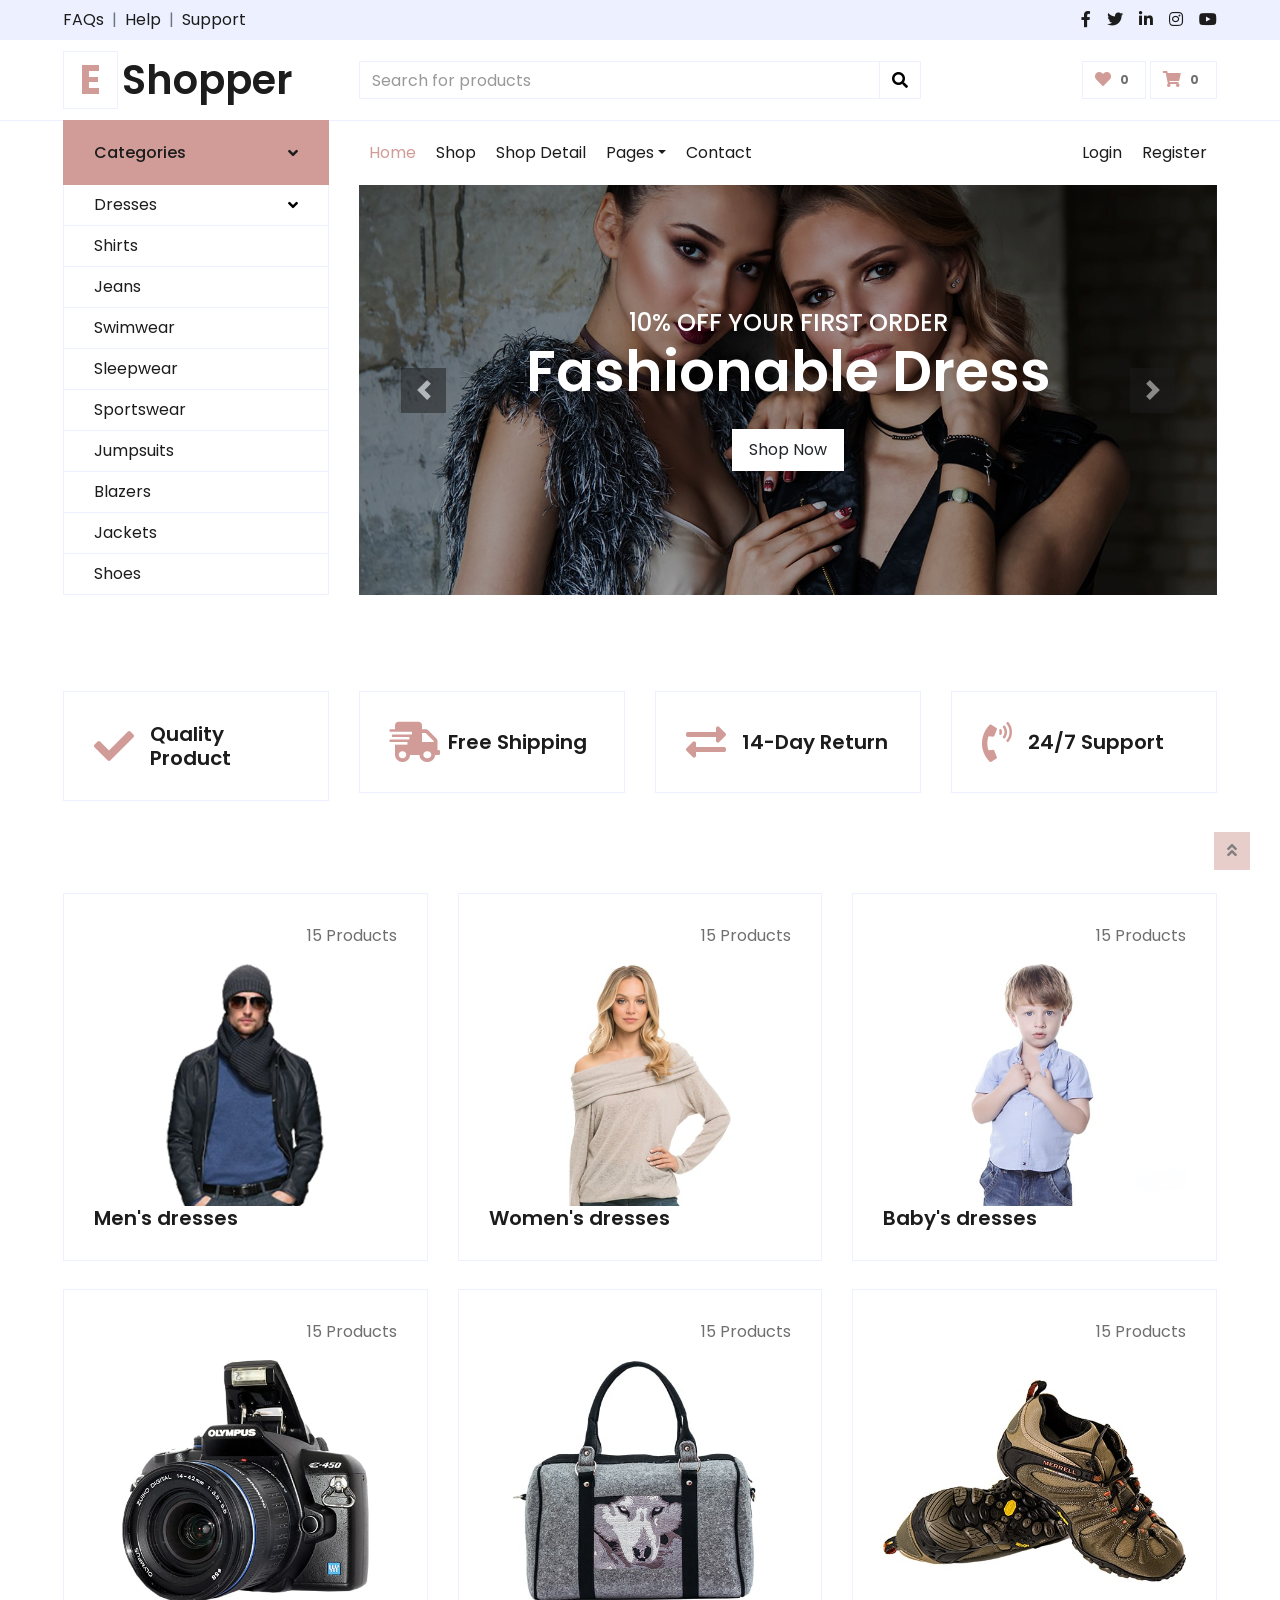
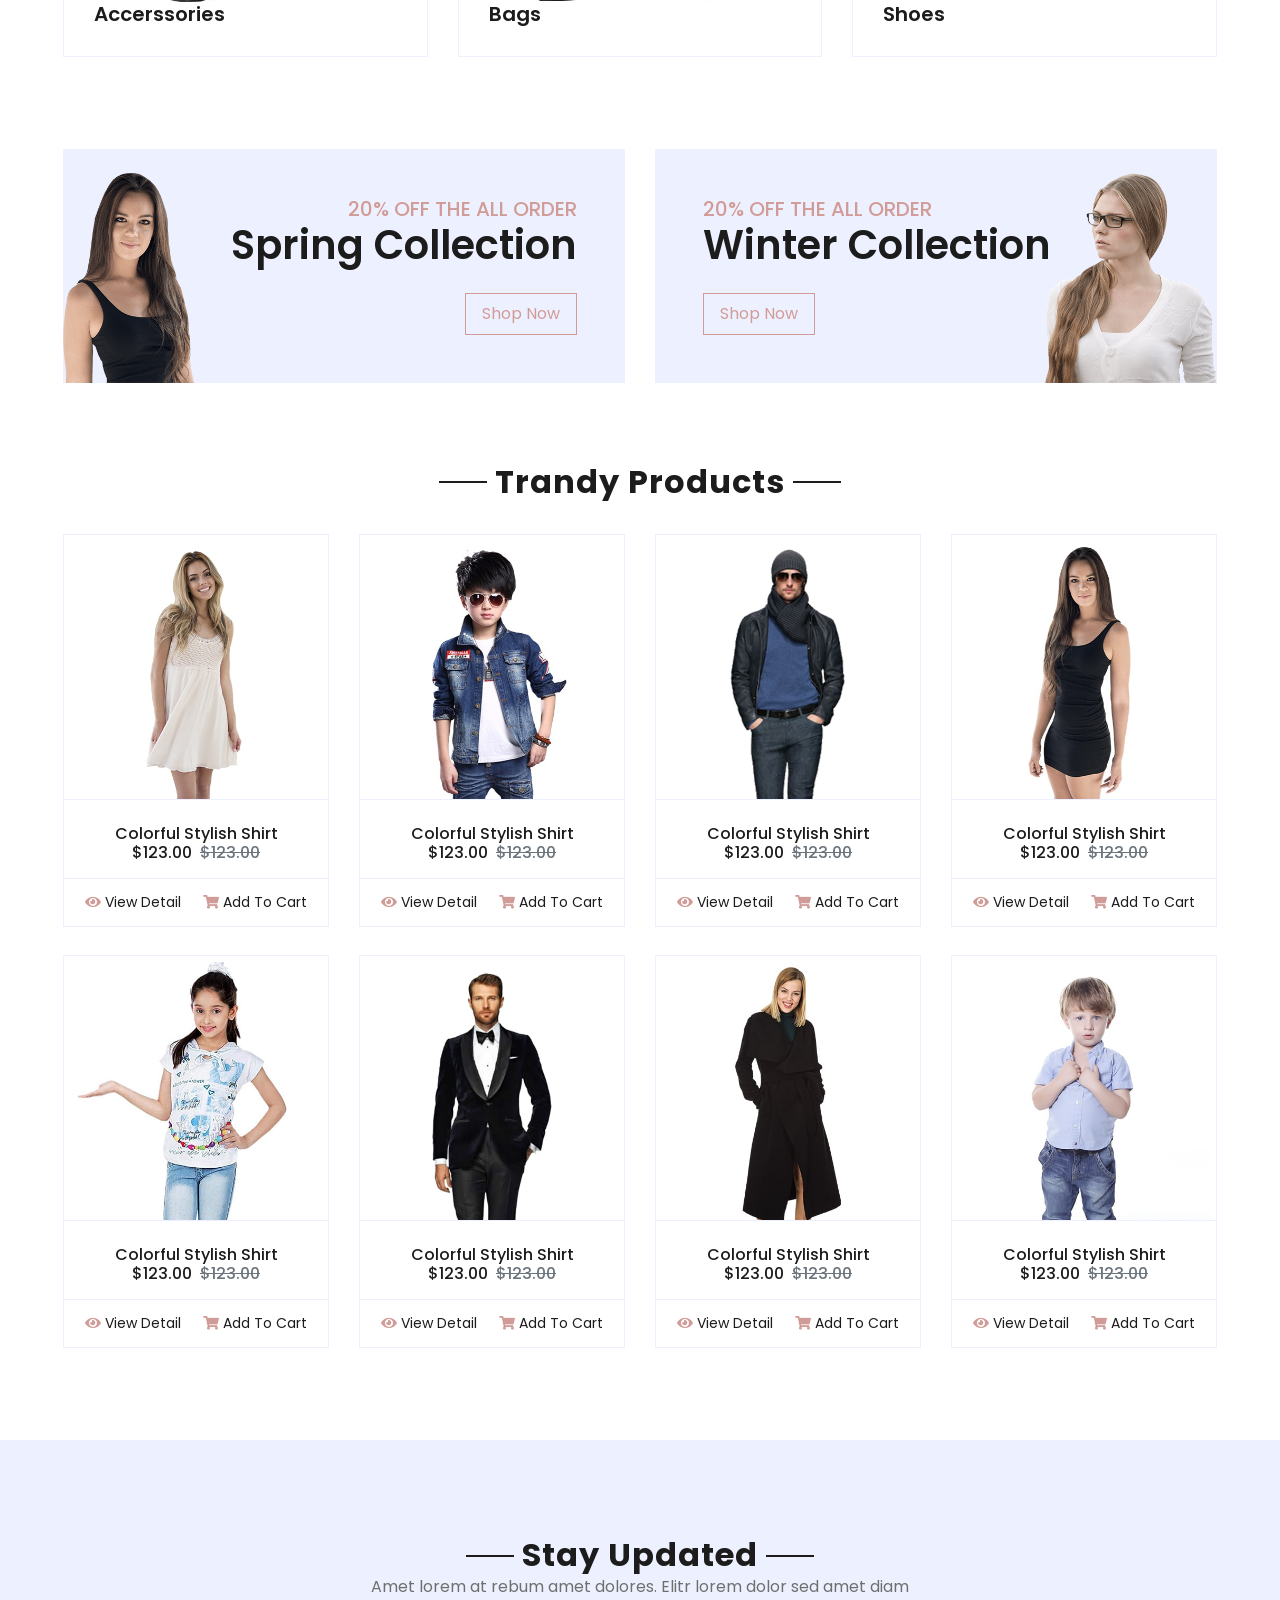
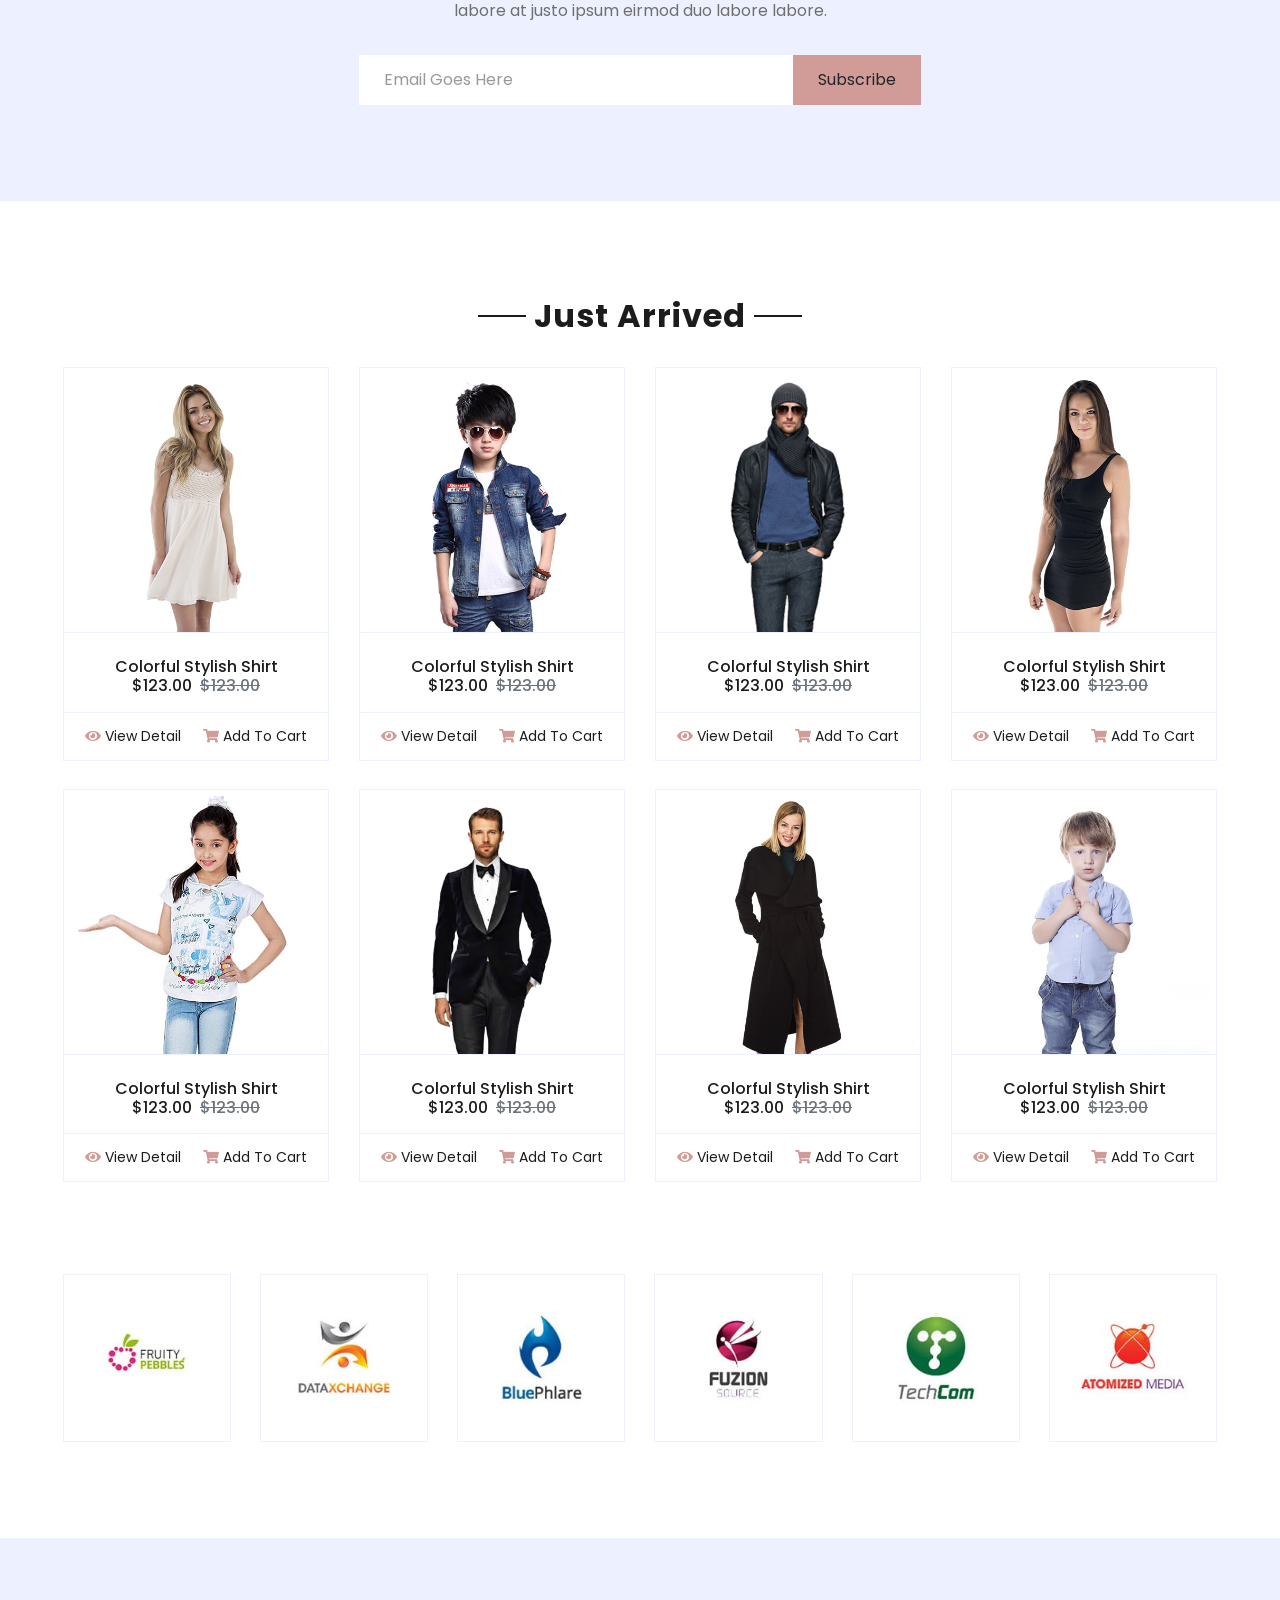
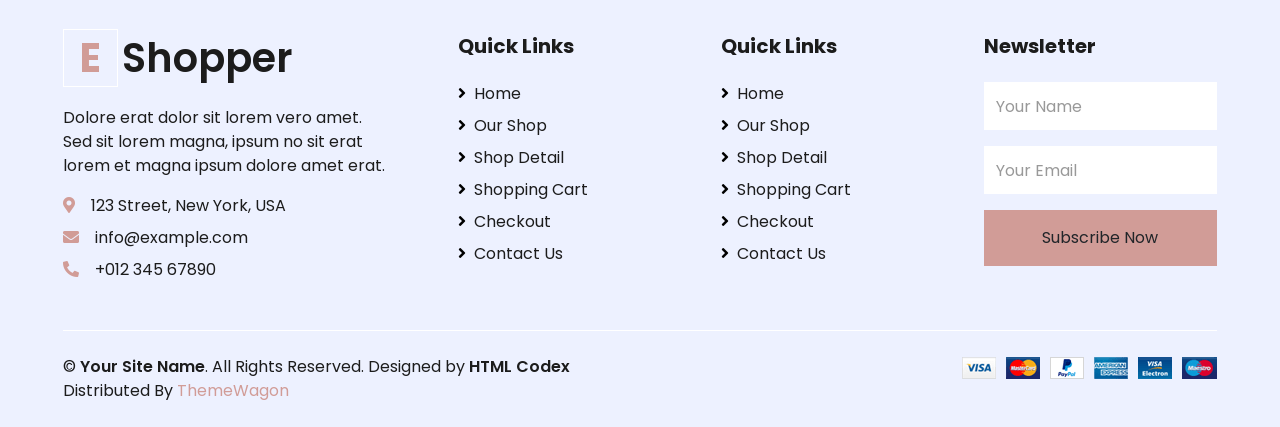
<file: layout/index.html>
<!DOCTYPE html>
<html lang="en">

<head>
    <meta charset="utf-8">
    <title>EShopper - Bootstrap Shop Template</title>
    <meta content="width=device-width, initial-scale=1.0" name="viewport">
    <meta content="Free HTML Templates" name="keywords">
    <meta content="Free HTML Templates" name="description">

    <!-- Favicon -->
    <link href="img/favicon.ico" rel="icon">

    <!-- Google Web Fonts -->
    <link rel="preconnect" href="https://fonts.gstatic.com">
    <link href="https://fonts.googleapis.com/css2?family=Poppins:wght@100;200;300;400;500;600;700;800;900&display=swap" rel="stylesheet"> 

    <!-- Font Awesome -->
    <link href="https://cdnjs.cloudflare.com/ajax/libs/font-awesome/5.10.0/css/all.min.css" rel="stylesheet">

    <!-- Libraries Stylesheet -->
    <link href="lib/owlcarousel/assets/owl.carousel.min.css" rel="stylesheet">

    <!-- Customized Bootstrap Stylesheet -->
    <link href="css/style.css" rel="stylesheet">
</head>

<body>
    <!-- Topbar Start -->
    <div class="container-fluid">
        <div class="row bg-secondary py-2 px-xl-5">
            <div class="col-lg-6 d-none d-lg-block">
                <div class="d-inline-flex align-items-center">
                    <a class="text-dark" href="">FAQs</a>
                    <span class="text-muted px-2">|</span>
                    <a class="text-dark" href="">Help</a>
                    <span class="text-muted px-2">|</span>
                    <a class="text-dark" href="">Support</a>
                </div>
            </div>
            <div class="col-lg-6 text-center text-lg-right">
                <div class="d-inline-flex align-items-center">
                    <a class="text-dark px-2" href="">
                        <i class="fab fa-facebook-f"></i>
                    </a>
                    <a class="text-dark px-2" href="">
                        <i class="fab fa-twitter"></i>
                    </a>
                    <a class="text-dark px-2" href="">
                        <i class="fab fa-linkedin-in"></i>
                    </a>
                    <a class="text-dark px-2" href="">
                        <i class="fab fa-instagram"></i>
                    </a>
                    <a class="text-dark pl-2" href="">
                        <i class="fab fa-youtube"></i>
                    </a>
                </div>
            </div>
        </div>
        <div class="row align-items-center py-3 px-xl-5">
            <div class="col-lg-3 d-none d-lg-block">
                <a href="" class="text-decoration-none">
                    <h1 class="m-0 display-5 font-weight-semi-bold"><span class="text-primary font-weight-bold border px-3 mr-1">E</span>Shopper</h1>
                </a>
            </div>
            <div class="col-lg-6 col-6 text-left">
                <form action="">
                    <div class="input-group">
                        <input type="text" class="form-control" placeholder="Search for products">
                        <div class="input-group-append">
                            <span class="input-group-text bg-transparent text-primary">
                                <i class="fa fa-search"></i>
                            </span>
                        </div>
                    </div>
                </form>
            </div>
            <div class="col-lg-3 col-6 text-right">
                <a href="" class="btn border">
                    <i class="fas fa-heart text-primary"></i>
                    <span class="badge">0</span>
                </a>
                <a href="" class="btn border">
                    <i class="fas fa-shopping-cart text-primary"></i>
                    <span class="badge">0</span>
                </a>
            </div>
        </div>
    </div>
    <!-- Topbar End -->


    <!-- Navbar Start -->
    <div class="container-fluid mb-5">
        <div class="row border-top px-xl-5">
            <div class="col-lg-3 d-none d-lg-block">
                <a class="btn shadow-none d-flex align-items-center justify-content-between bg-primary text-white w-100" data-toggle="collapse" href="#navbar-vertical" style="height: 65px; margin-top: -1px; padding: 0 30px;">
                    <h6 class="m-0">Categories</h6>
                    <i class="fa fa-angle-down text-dark"></i>
                </a>
                <nav class="collapse show navbar navbar-vertical navbar-light align-items-start p-0 border border-top-0 border-bottom-0" id="navbar-vertical">
                    <div class="navbar-nav w-100 overflow-hidden" style="height: 410px">
                        <div class="nav-item dropdown">
                            <a href="#" class="nav-link" data-toggle="dropdown">Dresses <i class="fa fa-angle-down float-right mt-1"></i></a>
                            <div class="dropdown-menu position-absolute bg-secondary border-0 rounded-0 w-100 m-0">
                                <a href="" class="dropdown-item">Men's Dresses</a>
                                <a href="" class="dropdown-item">Women's Dresses</a>
                                <a href="" class="dropdown-item">Baby's Dresses</a>
                            </div>
                        </div>
                        <a href="" class="nav-item nav-link">Shirts</a>
                        <a href="" class="nav-item nav-link">Jeans</a>
                        <a href="" class="nav-item nav-link">Swimwear</a>
                        <a href="" class="nav-item nav-link">Sleepwear</a>
                        <a href="" class="nav-item nav-link">Sportswear</a>
                        <a href="" class="nav-item nav-link">Jumpsuits</a>
                        <a href="" class="nav-item nav-link">Blazers</a>
                        <a href="" class="nav-item nav-link">Jackets</a>
                        <a href="" class="nav-item nav-link">Shoes</a>
                    </div>
                </nav>
            </div>
            <div class="col-lg-9">
                <nav class="navbar navbar-expand-lg bg-light navbar-light py-3 py-lg-0 px-0">
                    <a href="" class="text-decoration-none d-block d-lg-none">
                        <h1 class="m-0 display-5 font-weight-semi-bold"><span class="text-primary font-weight-bold border px-3 mr-1">E</span>Shopper</h1>
                    </a>
                    <button type="button" class="navbar-toggler" data-toggle="collapse" data-target="#navbarCollapse">
                        <span class="navbar-toggler-icon"></span>
                    </button>
                    <div class="collapse navbar-collapse justify-content-between" id="navbarCollapse">
                        <div class="navbar-nav mr-auto py-0">
                            <a href="index.html" class="nav-item nav-link active">Home</a>
                            <a href="shop.html" class="nav-item nav-link">Shop</a>
                            <a href="detail.html" class="nav-item nav-link">Shop Detail</a>
                            <div class="nav-item dropdown">
                                <a href="#" class="nav-link dropdown-toggle" data-toggle="dropdown">Pages</a>
                                <div class="dropdown-menu rounded-0 m-0">
                                    <a href="cart.html" class="dropdown-item">Shopping Cart</a>
                                    <a href="checkout.html" class="dropdown-item">Checkout</a>
                                </div>
                            </div>
                            <a href="contact.html" class="nav-item nav-link">Contact</a>
                        </div>
                        <div class="navbar-nav ml-auto py-0">
                            <a href="" class="nav-item nav-link">Login</a>
                            <a href="" class="nav-item nav-link">Register</a>
                        </div>
                    </div>
                </nav>
                <div id="header-carousel" class="carousel slide" data-ride="carousel">
                    <div class="carousel-inner">
                        <div class="carousel-item active" style="height: 410px;">
                            <img class="img-fluid" src="img/carousel-1.jpg" alt="Image">
                            <div class="carousel-caption d-flex flex-column align-items-center justify-content-center">
                                <div class="p-3" style="max-width: 700px;">
                                    <h4 class="text-light text-uppercase font-weight-medium mb-3">10% Off Your First Order</h4>
                                    <h3 class="display-4 text-white font-weight-semi-bold mb-4">Fashionable Dress</h3>
                                    <a href="" class="btn btn-light py-2 px-3">Shop Now</a>
                                </div>
                            </div>
                        </div>
                        <div class="carousel-item" style="height: 410px;">
                            <img class="img-fluid" src="img/carousel-2.jpg" alt="Image">
                            <div class="carousel-caption d-flex flex-column align-items-center justify-content-center">
                                <div class="p-3" style="max-width: 700px;">
                                    <h4 class="text-light text-uppercase font-weight-medium mb-3">10% Off Your First Order</h4>
                                    <h3 class="display-4 text-white font-weight-semi-bold mb-4">Reasonable Price</h3>
                                    <a href="" class="btn btn-light py-2 px-3">Shop Now</a>
                                </div>
                            </div>
                        </div>
                    </div>
                    <a class="carousel-control-prev" href="#header-carousel" data-slide="prev">
                        <div class="btn btn-dark" style="width: 45px; height: 45px;">
                            <span class="carousel-control-prev-icon mb-n2"></span>
                        </div>
                    </a>
                    <a class="carousel-control-next" href="#header-carousel" data-slide="next">
                        <div class="btn btn-dark" style="width: 45px; height: 45px;">
                            <span class="carousel-control-next-icon mb-n2"></span>
                        </div>
                    </a>
                </div>
            </div>
        </div>
    </div>
    <!-- Navbar End -->


    <!-- Featured Start -->
    <div class="container-fluid pt-5">
        <div class="row px-xl-5 pb-3">
            <div class="col-lg-3 col-md-6 col-sm-12 pb-1">
                <div class="d-flex align-items-center border mb-4" style="padding: 30px;">
                    <h1 class="fa fa-check text-primary m-0 mr-3"></h1>
                    <h5 class="font-weight-semi-bold m-0">Quality Product</h5>
                </div>
            </div>
            <div class="col-lg-3 col-md-6 col-sm-12 pb-1">
                <div class="d-flex align-items-center border mb-4" style="padding: 30px;">
                    <h1 class="fa fa-shipping-fast text-primary m-0 mr-2"></h1>
                    <h5 class="font-weight-semi-bold m-0">Free Shipping</h5>
                </div>
            </div>
            <div class="col-lg-3 col-md-6 col-sm-12 pb-1">
                <div class="d-flex align-items-center border mb-4" style="padding: 30px;">
                    <h1 class="fas fa-exchange-alt text-primary m-0 mr-3"></h1>
                    <h5 class="font-weight-semi-bold m-0">14-Day Return</h5>
                </div>
            </div>
            <div class="col-lg-3 col-md-6 col-sm-12 pb-1">
                <div class="d-flex align-items-center border mb-4" style="padding: 30px;">
                    <h1 class="fa fa-phone-volume text-primary m-0 mr-3"></h1>
                    <h5 class="font-weight-semi-bold m-0">24/7 Support</h5>
                </div>
            </div>
        </div>
    </div>
    <!-- Featured End -->


    <!-- Categories Start -->
    <div class="container-fluid pt-5">
        <div class="row px-xl-5 pb-3">
            <div class="col-lg-4 col-md-6 pb-1">
                <div class="cat-item d-flex flex-column border mb-4" style="padding: 30px;">
                    <p class="text-right">15 Products</p>
                    <a href="" class="cat-img position-relative overflow-hidden mb-3">
                        <img class="img-fluid" src="img/cat-1.jpg" alt="">
                    </a>
                    <h5 class="font-weight-semi-bold m-0">Men's dresses</h5>
                </div>
            </div>
            <div class="col-lg-4 col-md-6 pb-1">
                <div class="cat-item d-flex flex-column border mb-4" style="padding: 30px;">
                    <p class="text-right">15 Products</p>
                    <a href="" class="cat-img position-relative overflow-hidden mb-3">
                        <img class="img-fluid" src="img/cat-2.jpg" alt="">
                    </a>
                    <h5 class="font-weight-semi-bold m-0">Women's dresses</h5>
                </div>
            </div>
            <div class="col-lg-4 col-md-6 pb-1">
                <div class="cat-item d-flex flex-column border mb-4" style="padding: 30px;">
                    <p class="text-right">15 Products</p>
                    <a href="" class="cat-img position-relative overflow-hidden mb-3">
                        <img class="img-fluid" src="img/cat-3.jpg" alt="">
                    </a>
                    <h5 class="font-weight-semi-bold m-0">Baby's dresses</h5>
                </div>
            </div>
            <div class="col-lg-4 col-md-6 pb-1">
                <div class="cat-item d-flex flex-column border mb-4" style="padding: 30px;">
                    <p class="text-right">15 Products</p>
                    <a href="" class="cat-img position-relative overflow-hidden mb-3">
                        <img class="img-fluid" src="img/cat-4.jpg" alt="">
                    </a>
                    <h5 class="font-weight-semi-bold m-0">Accerssories</h5>
                </div>
            </div>
            <div class="col-lg-4 col-md-6 pb-1">
                <div class="cat-item d-flex flex-column border mb-4" style="padding: 30px;">
                    <p class="text-right">15 Products</p>
                    <a href="" class="cat-img position-relative overflow-hidden mb-3">
                        <img class="img-fluid" src="img/cat-5.jpg" alt="">
                    </a>
                    <h5 class="font-weight-semi-bold m-0">Bags</h5>
                </div>
            </div>
            <div class="col-lg-4 col-md-6 pb-1">
                <div class="cat-item d-flex flex-column border mb-4" style="padding: 30px;">
                    <p class="text-right">15 Products</p>
                    <a href="" class="cat-img position-relative overflow-hidden mb-3">
                        <img class="img-fluid" src="img/cat-6.jpg" alt="">
                    </a>
                    <h5 class="font-weight-semi-bold m-0">Shoes</h5>
                </div>
            </div>
        </div>
    </div>
    <!-- Categories End -->


    <!-- Offer Start -->
    <div class="container-fluid offer pt-5">
        <div class="row px-xl-5">
            <div class="col-md-6 pb-4">
                <div class="position-relative bg-secondary text-center text-md-right text-white mb-2 py-5 px-5">
                    <img src="img/offer-1.png" alt="">
                    <div class="position-relative" style="z-index: 1;">
                        <h5 class="text-uppercase text-primary mb-3">20% off the all order</h5>
                        <h1 class="mb-4 font-weight-semi-bold">Spring Collection</h1>
                        <a href="" class="btn btn-outline-primary py-md-2 px-md-3">Shop Now</a>
                    </div>
                </div>
            </div>
            <div class="col-md-6 pb-4">
                <div class="position-relative bg-secondary text-center text-md-left text-white mb-2 py-5 px-5">
                    <img src="img/offer-2.png" alt="">
                    <div class="position-relative" style="z-index: 1;">
                        <h5 class="text-uppercase text-primary mb-3">20% off the all order</h5>
                        <h1 class="mb-4 font-weight-semi-bold">Winter Collection</h1>
                        <a href="" class="btn btn-outline-primary py-md-2 px-md-3">Shop Now</a>
                    </div>
                </div>
            </div>
        </div>
    </div>
    <!-- Offer End -->


    <!-- Products Start -->
    <div class="container-fluid pt-5">
        <div class="text-center mb-4">
            <h2 class="section-title px-5"><span class="px-2">Trandy Products</span></h2>
        </div>
        <div class="row px-xl-5 pb-3">
            <div class="col-lg-3 col-md-6 col-sm-12 pb-1">
                <div class="card product-item border-0 mb-4">
                    <div class="card-header product-img position-relative overflow-hidden bg-transparent border p-0">
                        <img class="img-fluid w-100" src="img/product-1.jpg" alt="">
                    </div>
                    <div class="card-body border-left border-right text-center p-0 pt-4 pb-3">
                        <h6 class="text-truncate mb-3">Colorful Stylish Shirt</h6>
                        <div class="d-flex justify-content-center">
                            <h6>$123.00</h6><h6 class="text-muted ml-2"><del>$123.00</del></h6>
                        </div>
                    </div>
                    <div class="card-footer d-flex justify-content-between bg-light border">
                        <a href="" class="btn btn-sm text-dark p-0"><i class="fas fa-eye text-primary mr-1"></i>View Detail</a>
                        <a href="" class="btn btn-sm text-dark p-0"><i class="fas fa-shopping-cart text-primary mr-1"></i>Add To Cart</a>
                    </div>
                </div>
            </div>
            <div class="col-lg-3 col-md-6 col-sm-12 pb-1">
                <div class="card product-item border-0 mb-4">
                    <div class="card-header product-img position-relative overflow-hidden bg-transparent border p-0">
                        <img class="img-fluid w-100" src="img/product-2.jpg" alt="">
                    </div>
                    <div class="card-body border-left border-right text-center p-0 pt-4 pb-3">
                        <h6 class="text-truncate mb-3">Colorful Stylish Shirt</h6>
                        <div class="d-flex justify-content-center">
                            <h6>$123.00</h6><h6 class="text-muted ml-2"><del>$123.00</del></h6>
                        </div>
                    </div>
                    <div class="card-footer d-flex justify-content-between bg-light border">
                        <a href="" class="btn btn-sm text-dark p-0"><i class="fas fa-eye text-primary mr-1"></i>View Detail</a>
                        <a href="" class="btn btn-sm text-dark p-0"><i class="fas fa-shopping-cart text-primary mr-1"></i>Add To Cart</a>
                    </div>
                </div>
            </div>
            <div class="col-lg-3 col-md-6 col-sm-12 pb-1">
                <div class="card product-item border-0 mb-4">
                    <div class="card-header product-img position-relative overflow-hidden bg-transparent border p-0">
                        <img class="img-fluid w-100" src="img/product-3.jpg" alt="">
                    </div>
                    <div class="card-body border-left border-right text-center p-0 pt-4 pb-3">
                        <h6 class="text-truncate mb-3">Colorful Stylish Shirt</h6>
                        <div class="d-flex justify-content-center">
                            <h6>$123.00</h6><h6 class="text-muted ml-2"><del>$123.00</del></h6>
                        </div>
                    </div>
                    <div class="card-footer d-flex justify-content-between bg-light border">
                        <a href="" class="btn btn-sm text-dark p-0"><i class="fas fa-eye text-primary mr-1"></i>View Detail</a>
                        <a href="" class="btn btn-sm text-dark p-0"><i class="fas fa-shopping-cart text-primary mr-1"></i>Add To Cart</a>
                    </div>
                </div>
            </div>
            <div class="col-lg-3 col-md-6 col-sm-12 pb-1">
                <div class="card product-item border-0 mb-4">
                    <div class="card-header product-img position-relative overflow-hidden bg-transparent border p-0">
                        <img class="img-fluid w-100" src="img/product-4.jpg" alt="">
                    </div>
                    <div class="card-body border-left border-right text-center p-0 pt-4 pb-3">
                        <h6 class="text-truncate mb-3">Colorful Stylish Shirt</h6>
                        <div class="d-flex justify-content-center">
                            <h6>$123.00</h6><h6 class="text-muted ml-2"><del>$123.00</del></h6>
                        </div>
                    </div>
                    <div class="card-footer d-flex justify-content-between bg-light border">
                        <a href="" class="btn btn-sm text-dark p-0"><i class="fas fa-eye text-primary mr-1"></i>View Detail</a>
                        <a href="" class="btn btn-sm text-dark p-0"><i class="fas fa-shopping-cart text-primary mr-1"></i>Add To Cart</a>
                    </div>
                </div>
            </div>
            <div class="col-lg-3 col-md-6 col-sm-12 pb-1">
                <div class="card product-item border-0 mb-4">
                    <div class="card-header product-img position-relative overflow-hidden bg-transparent border p-0">
                        <img class="img-fluid w-100" src="img/product-5.jpg" alt="">
                    </div>
                    <div class="card-body border-left border-right text-center p-0 pt-4 pb-3">
                        <h6 class="text-truncate mb-3">Colorful Stylish Shirt</h6>
                        <div class="d-flex justify-content-center">
                            <h6>$123.00</h6><h6 class="text-muted ml-2"><del>$123.00</del></h6>
                        </div>
                    </div>
                    <div class="card-footer d-flex justify-content-between bg-light border">
                        <a href="" class="btn btn-sm text-dark p-0"><i class="fas fa-eye text-primary mr-1"></i>View Detail</a>
                        <a href="" class="btn btn-sm text-dark p-0"><i class="fas fa-shopping-cart text-primary mr-1"></i>Add To Cart</a>
                    </div>
                </div>
            </div>
            <div class="col-lg-3 col-md-6 col-sm-12 pb-1">
                <div class="card product-item border-0 mb-4">
                    <div class="card-header product-img position-relative overflow-hidden bg-transparent border p-0">
                        <img class="img-fluid w-100" src="img/product-6.jpg" alt="">
                    </div>
                    <div class="card-body border-left border-right text-center p-0 pt-4 pb-3">
                        <h6 class="text-truncate mb-3">Colorful Stylish Shirt</h6>
                        <div class="d-flex justify-content-center">
                            <h6>$123.00</h6><h6 class="text-muted ml-2"><del>$123.00</del></h6>
                        </div>
                    </div>
                    <div class="card-footer d-flex justify-content-between bg-light border">
                        <a href="" class="btn btn-sm text-dark p-0"><i class="fas fa-eye text-primary mr-1"></i>View Detail</a>
                        <a href="" class="btn btn-sm text-dark p-0"><i class="fas fa-shopping-cart text-primary mr-1"></i>Add To Cart</a>
                    </div>
                </div>
            </div>
            <div class="col-lg-3 col-md-6 col-sm-12 pb-1">
                <div class="card product-item border-0 mb-4">
                    <div class="card-header product-img position-relative overflow-hidden bg-transparent border p-0">
                        <img class="img-fluid w-100" src="img/product-7.jpg" alt="">
                    </div>
                    <div class="card-body border-left border-right text-center p-0 pt-4 pb-3">
                        <h6 class="text-truncate mb-3">Colorful Stylish Shirt</h6>
                        <div class="d-flex justify-content-center">
                            <h6>$123.00</h6><h6 class="text-muted ml-2"><del>$123.00</del></h6>
                        </div>
                    </div>
                    <div class="card-footer d-flex justify-content-between bg-light border">
                        <a href="" class="btn btn-sm text-dark p-0"><i class="fas fa-eye text-primary mr-1"></i>View Detail</a>
                        <a href="" class="btn btn-sm text-dark p-0"><i class="fas fa-shopping-cart text-primary mr-1"></i>Add To Cart</a>
                    </div>
                </div>
            </div>
            <div class="col-lg-3 col-md-6 col-sm-12 pb-1">
                <div class="card product-item border-0 mb-4">
                    <div class="card-header product-img position-relative overflow-hidden bg-transparent border p-0">
                        <img class="img-fluid w-100" src="img/product-8.jpg" alt="">
                    </div>
                    <div class="card-body border-left border-right text-center p-0 pt-4 pb-3">
                        <h6 class="text-truncate mb-3">Colorful Stylish Shirt</h6>
                        <div class="d-flex justify-content-center">
                            <h6>$123.00</h6><h6 class="text-muted ml-2"><del>$123.00</del></h6>
                        </div>
                    </div>
                    <div class="card-footer d-flex justify-content-between bg-light border">
                        <a href="" class="btn btn-sm text-dark p-0"><i class="fas fa-eye text-primary mr-1"></i>View Detail</a>
                        <a href="" class="btn btn-sm text-dark p-0"><i class="fas fa-shopping-cart text-primary mr-1"></i>Add To Cart</a>
                    </div>
                </div>
            </div>
        </div>
    </div>
    <!-- Products End -->


    <!-- Subscribe Start -->
    <div class="container-fluid bg-secondary my-5">
        <div class="row justify-content-md-center py-5 px-xl-5">
            <div class="col-md-6 col-12 py-5">
                <div class="text-center mb-2 pb-2">
                    <h2 class="section-title px-5 mb-3"><span class="bg-secondary px-2">Stay Updated</span></h2>
                    <p>Amet lorem at rebum amet dolores. Elitr lorem dolor sed amet diam labore at justo ipsum eirmod duo labore labore.</p>
                </div>
                <form action="">
                    <div class="input-group">
                        <input type="text" class="form-control border-white p-4" placeholder="Email Goes Here">
                        <div class="input-group-append">
                            <button class="btn btn-primary px-4">Subscribe</button>
                        </div>
                    </div>
                </form>
            </div>
        </div>
    </div>
    <!-- Subscribe End -->


    <!-- Products Start -->
    <div class="container-fluid pt-5">
        <div class="text-center mb-4">
            <h2 class="section-title px-5"><span class="px-2">Just Arrived</span></h2>
        </div>
        <div class="row px-xl-5 pb-3">
            <div class="col-lg-3 col-md-6 col-sm-12 pb-1">
                <div class="card product-item border-0 mb-4">
                    <div class="card-header product-img position-relative overflow-hidden bg-transparent border p-0">
                        <img class="img-fluid w-100" src="img/product-1.jpg" alt="">
                    </div>
                    <div class="card-body border-left border-right text-center p-0 pt-4 pb-3">
                        <h6 class="text-truncate mb-3">Colorful Stylish Shirt</h6>
                        <div class="d-flex justify-content-center">
                            <h6>$123.00</h6><h6 class="text-muted ml-2"><del>$123.00</del></h6>
                        </div>
                    </div>
                    <div class="card-footer d-flex justify-content-between bg-light border">
                        <a href="" class="btn btn-sm text-dark p-0"><i class="fas fa-eye text-primary mr-1"></i>View Detail</a>
                        <a href="" class="btn btn-sm text-dark p-0"><i class="fas fa-shopping-cart text-primary mr-1"></i>Add To Cart</a>
                    </div>
                </div>
            </div>
            <div class="col-lg-3 col-md-6 col-sm-12 pb-1">
                <div class="card product-item border-0 mb-4">
                    <div class="card-header product-img position-relative overflow-hidden bg-transparent border p-0">
                        <img class="img-fluid w-100" src="img/product-2.jpg" alt="">
                    </div>
                    <div class="card-body border-left border-right text-center p-0 pt-4 pb-3">
                        <h6 class="text-truncate mb-3">Colorful Stylish Shirt</h6>
                        <div class="d-flex justify-content-center">
                            <h6>$123.00</h6><h6 class="text-muted ml-2"><del>$123.00</del></h6>
                        </div>
                    </div>
                    <div class="card-footer d-flex justify-content-between bg-light border">
                        <a href="" class="btn btn-sm text-dark p-0"><i class="fas fa-eye text-primary mr-1"></i>View Detail</a>
                        <a href="" class="btn btn-sm text-dark p-0"><i class="fas fa-shopping-cart text-primary mr-1"></i>Add To Cart</a>
                    </div>
                </div>
            </div>
            <div class="col-lg-3 col-md-6 col-sm-12 pb-1">
                <div class="card product-item border-0 mb-4">
                    <div class="card-header product-img position-relative overflow-hidden bg-transparent border p-0">
                        <img class="img-fluid w-100" src="img/product-3.jpg" alt="">
                    </div>
                    <div class="card-body border-left border-right text-center p-0 pt-4 pb-3">
                        <h6 class="text-truncate mb-3">Colorful Stylish Shirt</h6>
                        <div class="d-flex justify-content-center">
                            <h6>$123.00</h6><h6 class="text-muted ml-2"><del>$123.00</del></h6>
                        </div>
                    </div>
                    <div class="card-footer d-flex justify-content-between bg-light border">
                        <a href="" class="btn btn-sm text-dark p-0"><i class="fas fa-eye text-primary mr-1"></i>View Detail</a>
                        <a href="" class="btn btn-sm text-dark p-0"><i class="fas fa-shopping-cart text-primary mr-1"></i>Add To Cart</a>
                    </div>
                </div>
            </div>
            <div class="col-lg-3 col-md-6 col-sm-12 pb-1">
                <div class="card product-item border-0 mb-4">
                    <div class="card-header product-img position-relative overflow-hidden bg-transparent border p-0">
                        <img class="img-fluid w-100" src="img/product-4.jpg" alt="">
                    </div>
                    <div class="card-body border-left border-right text-center p-0 pt-4 pb-3">
                        <h6 class="text-truncate mb-3">Colorful Stylish Shirt</h6>
                        <div class="d-flex justify-content-center">
                            <h6>$123.00</h6><h6 class="text-muted ml-2"><del>$123.00</del></h6>
                        </div>
                    </div>
                    <div class="card-footer d-flex justify-content-between bg-light border">
                        <a href="" class="btn btn-sm text-dark p-0"><i class="fas fa-eye text-primary mr-1"></i>View Detail</a>
                        <a href="" class="btn btn-sm text-dark p-0"><i class="fas fa-shopping-cart text-primary mr-1"></i>Add To Cart</a>
                    </div>
                </div>
            </div>
            <div class="col-lg-3 col-md-6 col-sm-12 pb-1">
                <div class="card product-item border-0 mb-4">
                    <div class="card-header product-img position-relative overflow-hidden bg-transparent border p-0">
                        <img class="img-fluid w-100" src="img/product-5.jpg" alt="">
                    </div>
                    <div class="card-body border-left border-right text-center p-0 pt-4 pb-3">
                        <h6 class="text-truncate mb-3">Colorful Stylish Shirt</h6>
                        <div class="d-flex justify-content-center">
                            <h6>$123.00</h6><h6 class="text-muted ml-2"><del>$123.00</del></h6>
                        </div>
                    </div>
                    <div class="card-footer d-flex justify-content-between bg-light border">
                        <a href="" class="btn btn-sm text-dark p-0"><i class="fas fa-eye text-primary mr-1"></i>View Detail</a>
                        <a href="" class="btn btn-sm text-dark p-0"><i class="fas fa-shopping-cart text-primary mr-1"></i>Add To Cart</a>
                    </div>
                </div>
            </div>
            <div class="col-lg-3 col-md-6 col-sm-12 pb-1">
                <div class="card product-item border-0 mb-4">
                    <div class="card-header product-img position-relative overflow-hidden bg-transparent border p-0">
                        <img class="img-fluid w-100" src="img/product-6.jpg" alt="">
                    </div>
                    <div class="card-body border-left border-right text-center p-0 pt-4 pb-3">
                        <h6 class="text-truncate mb-3">Colorful Stylish Shirt</h6>
                        <div class="d-flex justify-content-center">
                            <h6>$123.00</h6><h6 class="text-muted ml-2"><del>$123.00</del></h6>
                        </div>
                    </div>
                    <div class="card-footer d-flex justify-content-between bg-light border">
                        <a href="" class="btn btn-sm text-dark p-0"><i class="fas fa-eye text-primary mr-1"></i>View Detail</a>
                        <a href="" class="btn btn-sm text-dark p-0"><i class="fas fa-shopping-cart text-primary mr-1"></i>Add To Cart</a>
                    </div>
                </div>
            </div>
            <div class="col-lg-3 col-md-6 col-sm-12 pb-1">
                <div class="card product-item border-0 mb-4">
                    <div class="card-header product-img position-relative overflow-hidden bg-transparent border p-0">
                        <img class="img-fluid w-100" src="img/product-7.jpg" alt="">
                    </div>
                    <div class="card-body border-left border-right text-center p-0 pt-4 pb-3">
                        <h6 class="text-truncate mb-3">Colorful Stylish Shirt</h6>
                        <div class="d-flex justify-content-center">
                            <h6>$123.00</h6><h6 class="text-muted ml-2"><del>$123.00</del></h6>
                        </div>
                    </div>
                    <div class="card-footer d-flex justify-content-between bg-light border">
                        <a href="" class="btn btn-sm text-dark p-0"><i class="fas fa-eye text-primary mr-1"></i>View Detail</a>
                        <a href="" class="btn btn-sm text-dark p-0"><i class="fas fa-shopping-cart text-primary mr-1"></i>Add To Cart</a>
                    </div>
                </div>
            </div>
            <div class="col-lg-3 col-md-6 col-sm-12 pb-1">
                <div class="card product-item border-0 mb-4">
                    <div class="card-header product-img position-relative overflow-hidden bg-transparent border p-0">
                        <img class="img-fluid w-100" src="img/product-8.jpg" alt="">
                    </div>
                    <div class="card-body border-left border-right text-center p-0 pt-4 pb-3">
                        <h6 class="text-truncate mb-3">Colorful Stylish Shirt</h6>
                        <div class="d-flex justify-content-center">
                            <h6>$123.00</h6><h6 class="text-muted ml-2"><del>$123.00</del></h6>
                        </div>
                    </div>
                    <div class="card-footer d-flex justify-content-between bg-light border">
                        <a href="" class="btn btn-sm text-dark p-0"><i class="fas fa-eye text-primary mr-1"></i>View Detail</a>
                        <a href="" class="btn btn-sm text-dark p-0"><i class="fas fa-shopping-cart text-primary mr-1"></i>Add To Cart</a>
                    </div>
                </div>
            </div>
        </div>
    </div>
    <!-- Products End -->


    <!-- Vendor Start -->
    <div class="container-fluid py-5">
        <div class="row px-xl-5">
            <div class="col">
                <div class="owl-carousel vendor-carousel">
                    <div class="vendor-item border p-4">
                        <img src="img/vendor-1.jpg" alt="">
                    </div>
                    <div class="vendor-item border p-4">
                        <img src="img/vendor-2.jpg" alt="">
                    </div>
                    <div class="vendor-item border p-4">
                        <img src="img/vendor-3.jpg" alt="">
                    </div>
                    <div class="vendor-item border p-4">
                        <img src="img/vendor-4.jpg" alt="">
                    </div>
                    <div class="vendor-item border p-4">
                        <img src="img/vendor-5.jpg" alt="">
                    </div>
                    <div class="vendor-item border p-4">
                        <img src="img/vendor-6.jpg" alt="">
                    </div>
                    <div class="vendor-item border p-4">
                        <img src="img/vendor-7.jpg" alt="">
                    </div>
                    <div class="vendor-item border p-4">
                        <img src="img/vendor-8.jpg" alt="">
                    </div>
                </div>
            </div>
        </div>
    </div>
    <!-- Vendor End -->


    <!-- Footer Start -->
    <div class="container-fluid bg-secondary text-dark mt-5 pt-5">
        <div class="row px-xl-5 pt-5">
            <div class="col-lg-4 col-md-12 mb-5 pr-3 pr-xl-5">
                <a href="" class="text-decoration-none">
                    <h1 class="mb-4 display-5 font-weight-semi-bold"><span class="text-primary font-weight-bold border border-white px-3 mr-1">E</span>Shopper</h1>
                </a>
                <p>Dolore erat dolor sit lorem vero amet. Sed sit lorem magna, ipsum no sit erat lorem et magna ipsum dolore amet erat.</p>
                <p class="mb-2"><i class="fa fa-map-marker-alt text-primary mr-3"></i>123 Street, New York, USA</p>
                <p class="mb-2"><i class="fa fa-envelope text-primary mr-3"></i>info@example.com</p>
                <p class="mb-0"><i class="fa fa-phone-alt text-primary mr-3"></i>+012 345 67890</p>
            </div>
            <div class="col-lg-8 col-md-12">
                <div class="row">
                    <div class="col-md-4 mb-5">
                        <h5 class="font-weight-bold text-dark mb-4">Quick Links</h5>
                        <div class="d-flex flex-column justify-content-start">
                            <a class="text-dark mb-2" href="index.html"><i class="fa fa-angle-right mr-2"></i>Home</a>
                            <a class="text-dark mb-2" href="shop.html"><i class="fa fa-angle-right mr-2"></i>Our Shop</a>
                            <a class="text-dark mb-2" href="detail.html"><i class="fa fa-angle-right mr-2"></i>Shop Detail</a>
                            <a class="text-dark mb-2" href="cart.html"><i class="fa fa-angle-right mr-2"></i>Shopping Cart</a>
                            <a class="text-dark mb-2" href="checkout.html"><i class="fa fa-angle-right mr-2"></i>Checkout</a>
                            <a class="text-dark" href="contact.html"><i class="fa fa-angle-right mr-2"></i>Contact Us</a>
                        </div>
                    </div>
                    <div class="col-md-4 mb-5">
                        <h5 class="font-weight-bold text-dark mb-4">Quick Links</h5>
                        <div class="d-flex flex-column justify-content-start">
                            <a class="text-dark mb-2" href="index.html"><i class="fa fa-angle-right mr-2"></i>Home</a>
                            <a class="text-dark mb-2" href="shop.html"><i class="fa fa-angle-right mr-2"></i>Our Shop</a>
                            <a class="text-dark mb-2" href="detail.html"><i class="fa fa-angle-right mr-2"></i>Shop Detail</a>
                            <a class="text-dark mb-2" href="cart.html"><i class="fa fa-angle-right mr-2"></i>Shopping Cart</a>
                            <a class="text-dark mb-2" href="checkout.html"><i class="fa fa-angle-right mr-2"></i>Checkout</a>
                            <a class="text-dark" href="contact.html"><i class="fa fa-angle-right mr-2"></i>Contact Us</a>
                        </div>
                    </div>
                    <div class="col-md-4 mb-5">
                        <h5 class="font-weight-bold text-dark mb-4">Newsletter</h5>
                        <form action="">
                            <div class="form-group">
                                <input type="text" class="form-control border-0 py-4" placeholder="Your Name" required="required" />
                            </div>
                            <div class="form-group">
                                <input type="email" class="form-control border-0 py-4" placeholder="Your Email"
                                    required="required" />
                            </div>
                            <div>
                                <button class="btn btn-primary btn-block border-0 py-3" type="submit">Subscribe Now</button>
                            </div>
                        </form>
                    </div>
                </div>
            </div>
        </div>
        <div class="row border-top border-light mx-xl-5 py-4">
            <div class="col-md-6 px-xl-0">
                <p class="mb-md-0 text-center text-md-left text-dark">
                    &copy; <a class="text-dark font-weight-semi-bold" href="#">Your Site Name</a>. All Rights Reserved. Designed
                    by
                    <a class="text-dark font-weight-semi-bold" href="https://htmlcodex.com">HTML Codex</a><br>
                    Distributed By <a href="https://themewagon.com" target="_blank">ThemeWagon</a>
                </p>
            </div>
            <div class="col-md-6 px-xl-0 text-center text-md-right">
                <img class="img-fluid" src="img/payments.png" alt="">
            </div>
        </div>
    </div>
    <!-- Footer End -->


    <!-- Back to Top -->
    <a href="#" class="btn btn-primary back-to-top"><i class="fa fa-angle-double-up"></i></a>


    <!-- JavaScript Libraries -->
    <script src="https://code.jquery.com/jquery-3.4.1.min.js"></script>
    <script src="https://stackpath.bootstrapcdn.com/bootstrap/4.4.1/js/bootstrap.bundle.min.js"></script>
    <script src="lib/easing/easing.min.js"></script>
    <script src="lib/owlcarousel/owl.carousel.min.js"></script>

    <!-- Contact Javascript File -->
    <script src="mail/jqBootstrapValidation.min.js"></script>
    <script src="mail/contact.js"></script>

    <!-- Template Javascript -->
    <script src="js/main.js"></script>
</body>

</html>
</file>
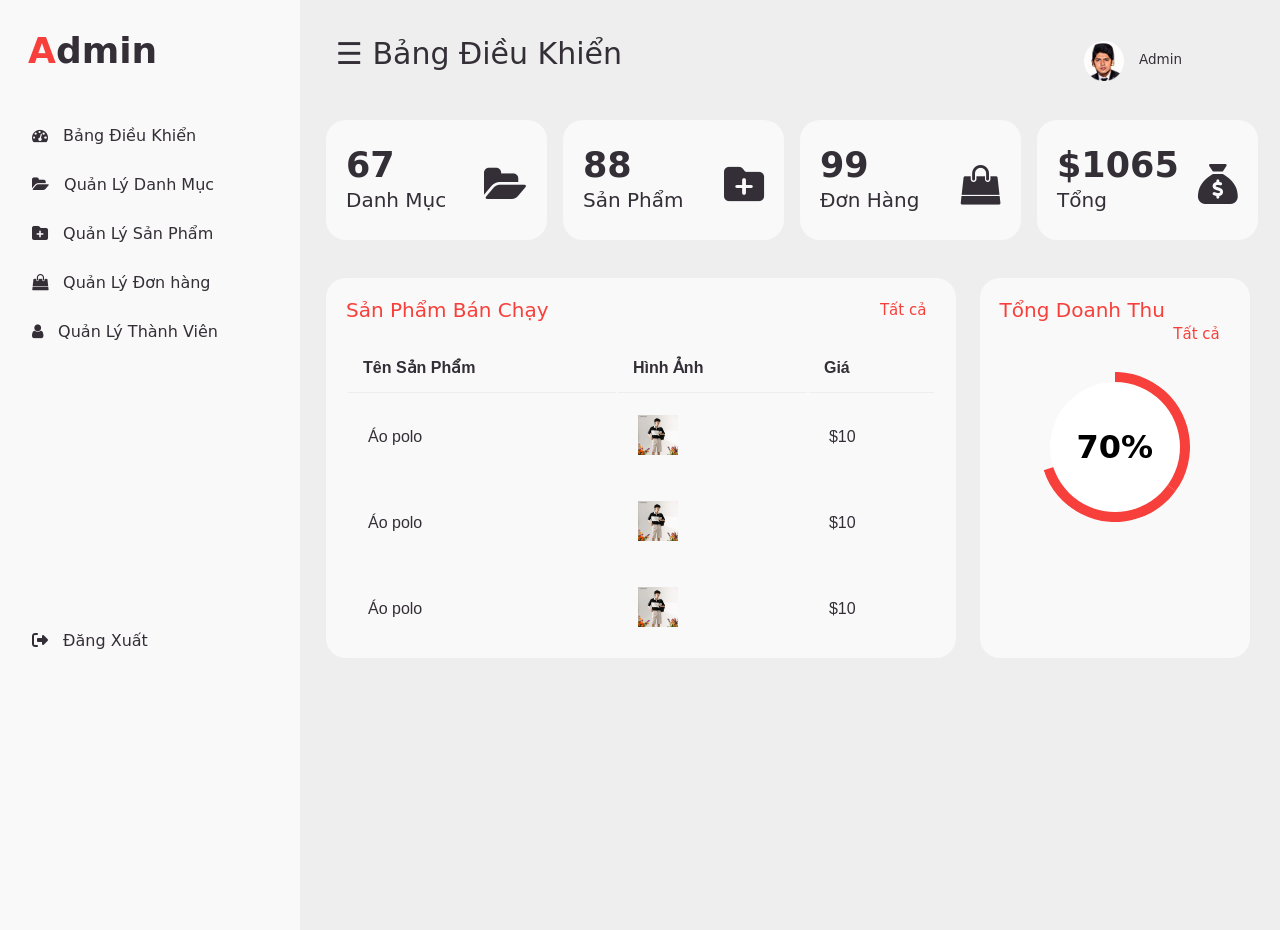
<file: admin/layout/index.html>
<!DOCTYPE html>
<html lang="en">

<head>
	<meta charset="UTF-8">
	<meta name="viewport" content="width=device-width, initial-scale=1.0">
	<link rel="stylesheet" href="css/style.css" type="text/css" />
	<link rel="stylesheet" href="https://cdnjs.cloudflare.com/ajax/libs/font-awesome/6.4.2/css/all.min.css">
	<link rel="stylesheet" href="https://cdnjs.cloudflare.com/ajax/libs/font-awesome/4.7.0/css/font-awesome.min.css">
	<title>Admin</title>
</head>

<body>

	<body>

		<div id="mySidenav" class="sidenav">
			<p class="logo"><span>A</span>dmin</p>
			<a href="index.html" class="icon-a"><i class="fa fa-dashboard icons"></i> <span>Bảng Điều Khiển</span> </a>
			<a href="catelory.html" class="icon-a"><i class="fa fa-folder-open icons"></i> <span>Quản Lý Danh Mục</span></a>
			<a href="products.html" class="icon-a"><i class="fa fa-folder-plus icons"></i> <span>Quản Lý Sản Phẩm</span></a>
			<a href="order.html" class="icon-a"><i class="fa fa-shopping-bag icons"></i> <span>Quản Lý Đơn hàng</span></a>
			<a href="user.html" class="icon-a"><i class="fa fa-user icons"></i> <span>Quản Lý Thành Viên</span></a>
			<p class="logout"><a href="#"><i class="fa-solid fa-right-from-bracket"></i> <span>Đăng Xuất</span></a></p>
		</div>
		<div id="main">
			<div class="head">
				<div class="col-div-6">
					<span style="font-size:30px;cursor:pointer; color: #342E37;" class="nav">☰ Bảng Điều Khiển</span>
					<span style="font-size:30px;cursor:pointer; color: #342E37;" class="nav2">☰ Bảng Điều Khiển</span>
				</div>

				<div class="col-div-6">
					<div class="profile">

						<img src="images/user.png" class="pro-img" />
						<p>Admin </p>
					</div>
				</div>
				<div class="clearfix"></div>
			</div>

			<div class="clearfix"></div>
			<br />

			<div class="col-div-3">
				<div class="box">
					<p>67<br /><span>Danh Mục</span></p>
					<i class="fa fa-folder-open box-icon"></i>
				</div>
			</div>
			<div class="col-div-3">
				<div class="box">
					<p>88<br /><span>Sản Phẩm</span></p>
					<i class="fa fa-folder-plus box-icon"></i>
				</div>
			</div>
			<div class="col-div-3">
				<div class="box">
					<p>99<br /><span>Đơn Hàng</span></p>
					<i class="fa fa-shopping-bag box-icon"></i>
				</div>
			</div>
			<div class="col-div-3">
				<div class="box">
					<p>$1065<br /><span>Tổng</span></p>
					<i class="fa fa-sack-dollar box-icon"></i>
				</div>
			</div>
			<div class="clearfix"></div>
			<br /><br />
			<div class="col-div-8">
				<div class="box-8">
					<div class="content-box">
						<p>Sản Phẩm Bán Chạy <span>Tất cả</span></p>
						<br />
						<table>
							<tr>
								<th>Tên Sản Phẩm</th>
								<th>Hình Ảnh</th>
								<th>Giá</th>
							</tr>
							<tr>
								<td>Áo polo</td>
								<td class="topsp"><img src="images/topsp1.webp" alt=""></td>
								<td>$10</td>
							</tr>
							<tr>
								<td>Áo polo</td>
								<td class="topsp"><img src="images/topsp1.webp" alt=""></td>
								<td>$10</td>
							</tr>
							<tr>
								<td>Áo polo</td>
								<td class="topsp"><img src="images/topsp1.webp" alt=""></td>
								<td>$10</td>
							</tr>



						</table>
					</div>
				</div>
			</div>

			<div class="col-div-4">
				<div class="box-4">
					<div class="content-box">
						<p>Tổng Doanh Thu <span>Tất cả</span></p>

						<div class="circle-wrap">
							<div class="circle">
								<div class="mask full">
									<div class="fill"></div>
								</div>
								<div class="mask half">
									<div class="fill"></div>
								</div>
								<div class="inside-circle"> 70% </div>
							</div>
						</div>
					</div>
				</div>
			</div>

			<div class="clearfix"></div>


		</div>


		<script src="https://ajax.googleapis.com/ajax/libs/jquery/3.5.1/jquery.min.js"></script>
		<script>

			$(".nav").click(function () {
				$("#mySidenav").css('width', '70px');
				$("#main").css('margin-left', '70px');
				$(".logo").css('visibility', 'hidden');
				$(".logo span").css('visibility', 'visible');
				$(".logo span").css('margin-left', '-10px');
				$(".icon-a").css('visibility', 'hidden');
				$(".icons").css('visibility', 'visible');
				$(".icons").css('margin-left', '-8px');
				$(".nav").css('display', 'none');
				$(".nav2").css('display', 'block');
			});

			$(".nav2").click(function () {
				$("#mySidenav").css('width', '300px');
				$("#main").css('margin-left', '300px');
				$(".logo").css('visibility', 'visible');
				$(".icon-a").css('visibility', 'visible');
				$(".icons").css('visibility', 'visible');
				$(".nav").css('display', 'block');
				$(".nav2").css('display', 'none');
			});
		</script>

	</body>

</body>

</html>
</file>
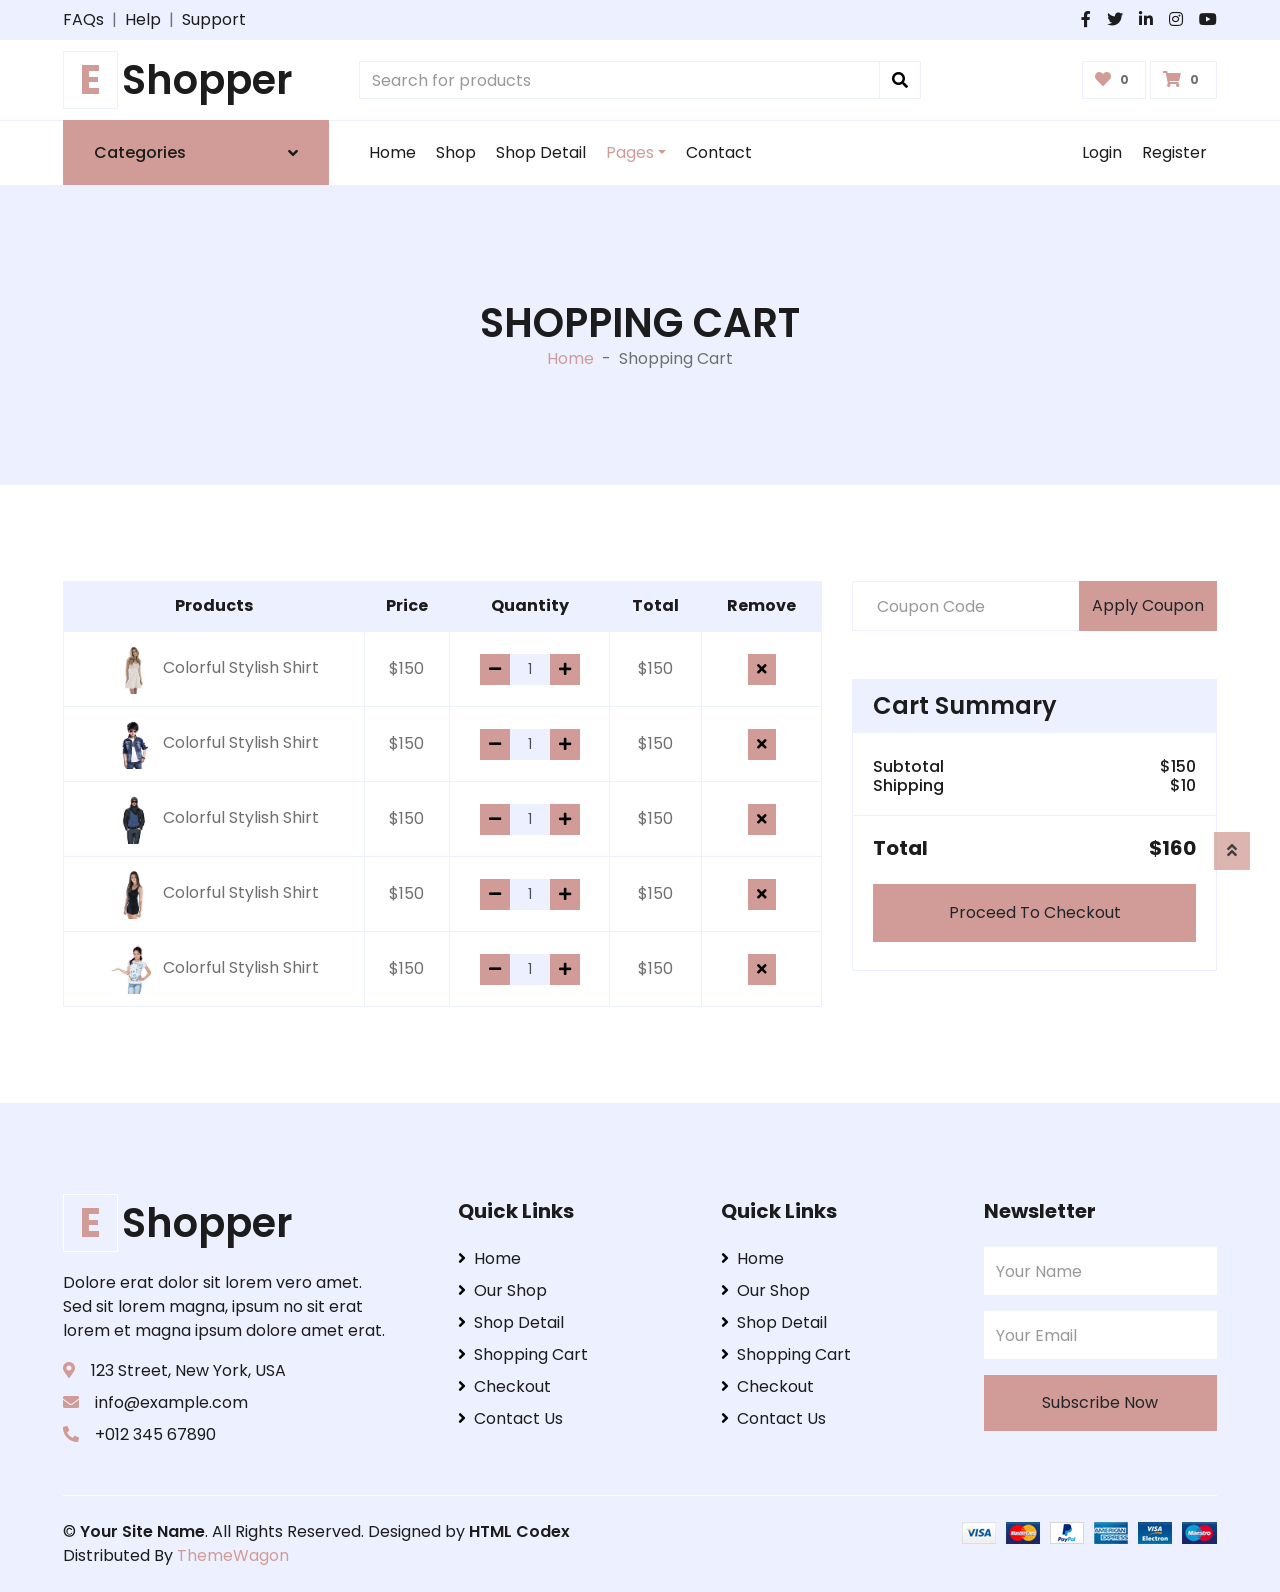
<file: layout/cart.html>
<!DOCTYPE html>
<html lang="en">

<head>
    <meta charset="utf-8">
    <title>EShopper - Bootstrap Shop Template</title>
    <meta content="width=device-width, initial-scale=1.0" name="viewport">
    <meta content="Free HTML Templates" name="keywords">
    <meta content="Free HTML Templates" name="description">

    <!-- Favicon -->
    <link href="img/favicon.ico" rel="icon">

    <!-- Google Web Fonts -->
    <link rel="preconnect" href="https://fonts.gstatic.com">
    <link href="https://fonts.googleapis.com/css2?family=Poppins:wght@100;200;300;400;500;600;700;800;900&display=swap" rel="stylesheet"> 

    <!-- Font Awesome -->
    <link href="https://cdnjs.cloudflare.com/ajax/libs/font-awesome/5.10.0/css/all.min.css" rel="stylesheet">

    <!-- Libraries Stylesheet -->
    <link href="lib/owlcarousel/assets/owl.carousel.min.css" rel="stylesheet">

    <!-- Customized Bootstrap Stylesheet -->
    <link href="css/style.css" rel="stylesheet">
</head>

<body>
    <!-- Topbar Start -->
    <div class="container-fluid">
        <div class="row bg-secondary py-2 px-xl-5">
            <div class="col-lg-6 d-none d-lg-block">
                <div class="d-inline-flex align-items-center">
                    <a class="text-dark" href="">FAQs</a>
                    <span class="text-muted px-2">|</span>
                    <a class="text-dark" href="">Help</a>
                    <span class="text-muted px-2">|</span>
                    <a class="text-dark" href="">Support</a>
                </div>
            </div>
            <div class="col-lg-6 text-center text-lg-right">
                <div class="d-inline-flex align-items-center">
                    <a class="text-dark px-2" href="">
                        <i class="fab fa-facebook-f"></i>
                    </a>
                    <a class="text-dark px-2" href="">
                        <i class="fab fa-twitter"></i>
                    </a>
                    <a class="text-dark px-2" href="">
                        <i class="fab fa-linkedin-in"></i>
                    </a>
                    <a class="text-dark px-2" href="">
                        <i class="fab fa-instagram"></i>
                    </a>
                    <a class="text-dark pl-2" href="">
                        <i class="fab fa-youtube"></i>
                    </a>
                </div>
            </div>
        </div>
        <div class="row align-items-center py-3 px-xl-5">
            <div class="col-lg-3 d-none d-lg-block">
                <a href="" class="text-decoration-none">
                    <h1 class="m-0 display-5 font-weight-semi-bold"><span class="text-primary font-weight-bold border px-3 mr-1">E</span>Shopper</h1>
                </a>
            </div>
            <div class="col-lg-6 col-6 text-left">
                <form action="">
                    <div class="input-group">
                        <input type="text" class="form-control" placeholder="Search for products">
                        <div class="input-group-append">
                            <span class="input-group-text bg-transparent text-primary">
                                <i class="fa fa-search"></i>
                            </span>
                        </div>
                    </div>
                </form>
            </div>
            <div class="col-lg-3 col-6 text-right">
                <a href="" class="btn border">
                    <i class="fas fa-heart text-primary"></i>
                    <span class="badge">0</span>
                </a>
                <a href="" class="btn border">
                    <i class="fas fa-shopping-cart text-primary"></i>
                    <span class="badge">0</span>
                </a>
            </div>
        </div>
    </div>
    <!-- Topbar End -->


    <!-- Navbar Start -->
    <div class="container-fluid">
        <div class="row border-top px-xl-5">
            <div class="col-lg-3 d-none d-lg-block">
                <a class="btn shadow-none d-flex align-items-center justify-content-between bg-primary text-white w-100" data-toggle="collapse" href="#navbar-vertical" style="height: 65px; margin-top: -1px; padding: 0 30px;">
                    <h6 class="m-0">Categories</h6>
                    <i class="fa fa-angle-down text-dark"></i>
                </a>
                <nav class="collapse position-absolute navbar navbar-vertical navbar-light align-items-start p-0 border border-top-0 border-bottom-0 bg-light" id="navbar-vertical" style="width: calc(100% - 30px); z-index: 1;">
                    <div class="navbar-nav w-100 overflow-hidden" style="height: 410px">
                        <div class="nav-item dropdown">
                            <a href="#" class="nav-link" data-toggle="dropdown">Dresses <i class="fa fa-angle-down float-right mt-1"></i></a>
                            <div class="dropdown-menu position-absolute bg-secondary border-0 rounded-0 w-100 m-0">
                                <a href="" class="dropdown-item">Men's Dresses</a>
                                <a href="" class="dropdown-item">Women's Dresses</a>
                                <a href="" class="dropdown-item">Baby's Dresses</a>
                            </div>
                        </div>
                        <a href="" class="nav-item nav-link">Shirts</a>
                        <a href="" class="nav-item nav-link">Jeans</a>
                        <a href="" class="nav-item nav-link">Swimwear</a>
                        <a href="" class="nav-item nav-link">Sleepwear</a>
                        <a href="" class="nav-item nav-link">Sportswear</a>
                        <a href="" class="nav-item nav-link">Jumpsuits</a>
                        <a href="" class="nav-item nav-link">Blazers</a>
                        <a href="" class="nav-item nav-link">Jackets</a>
                        <a href="" class="nav-item nav-link">Shoes</a>
                    </div>
                </nav>
            </div>
            <div class="col-lg-9">
                <nav class="navbar navbar-expand-lg bg-light navbar-light py-3 py-lg-0 px-0">
                    <a href="" class="text-decoration-none d-block d-lg-none">
                        <h1 class="m-0 display-5 font-weight-semi-bold"><span class="text-primary font-weight-bold border px-3 mr-1">E</span>Shopper</h1>
                    </a>
                    <button type="button" class="navbar-toggler" data-toggle="collapse" data-target="#navbarCollapse">
                        <span class="navbar-toggler-icon"></span>
                    </button>
                    <div class="collapse navbar-collapse justify-content-between" id="navbarCollapse">
                        <div class="navbar-nav mr-auto py-0">
                            <a href="index.html" class="nav-item nav-link">Home</a>
                            <a href="shop.html" class="nav-item nav-link">Shop</a>
                            <a href="detail.html" class="nav-item nav-link">Shop Detail</a>
                            <div class="nav-item dropdown">
                                <a href="#" class="nav-link dropdown-toggle active" data-toggle="dropdown">Pages</a>
                                <div class="dropdown-menu rounded-0 m-0">
                                    <a href="cart.html" class="dropdown-item">Shopping Cart</a>
                                    <a href="checkout.html" class="dropdown-item">Checkout</a>
                                </div>
                            </div>
                            <a href="contact.html" class="nav-item nav-link">Contact</a>
                        </div>
                        <div class="navbar-nav ml-auto py-0">
                            <a href="" class="nav-item nav-link">Login</a>
                            <a href="" class="nav-item nav-link">Register</a>
                        </div>
                    </div>
                </nav>
            </div>
        </div>
    </div>
    <!-- Navbar End -->


    <!-- Page Header Start -->
    <div class="container-fluid bg-secondary mb-5">
        <div class="d-flex flex-column align-items-center justify-content-center" style="min-height: 300px">
            <h1 class="font-weight-semi-bold text-uppercase mb-3">Shopping Cart</h1>
            <div class="d-inline-flex">
                <p class="m-0"><a href="">Home</a></p>
                <p class="m-0 px-2">-</p>
                <p class="m-0">Shopping Cart</p>
            </div>
        </div>
    </div>
    <!-- Page Header End -->


    <!-- Cart Start -->
    <div class="container-fluid pt-5">
        <div class="row px-xl-5">
            <div class="col-lg-8 table-responsive mb-5">
                <table class="table table-bordered text-center mb-0">
                    <thead class="bg-secondary text-dark">
                        <tr>
                            <th>Products</th>
                            <th>Price</th>
                            <th>Quantity</th>
                            <th>Total</th>
                            <th>Remove</th>
                        </tr>
                    </thead>
                    <tbody class="align-middle">
                        <tr>
                            <td class="align-middle"><img src="img/product-1.jpg" alt="" style="width: 50px;"> Colorful Stylish Shirt</td>
                            <td class="align-middle">$150</td>
                            <td class="align-middle">
                                <div class="input-group quantity mx-auto" style="width: 100px;">
                                    <div class="input-group-btn">
                                        <button class="btn btn-sm btn-primary btn-minus" >
                                        <i class="fa fa-minus"></i>
                                        </button>
                                    </div>
                                    <input type="text" class="form-control form-control-sm bg-secondary text-center" value="1">
                                    <div class="input-group-btn">
                                        <button class="btn btn-sm btn-primary btn-plus">
                                            <i class="fa fa-plus"></i>
                                        </button>
                                    </div>
                                </div>
                            </td>
                            <td class="align-middle">$150</td>
                            <td class="align-middle"><button class="btn btn-sm btn-primary"><i class="fa fa-times"></i></button></td>
                        </tr>
                        <tr>
                            <td class="align-middle"><img src="img/product-2.jpg" alt="" style="width: 50px;"> Colorful Stylish Shirt</td>
                            <td class="align-middle">$150</td>
                            <td class="align-middle">
                                <div class="input-group quantity mx-auto" style="width: 100px;">
                                    <div class="input-group-btn">
                                        <button class="btn btn-sm btn-primary btn-minus" >
                                        <i class="fa fa-minus"></i>
                                        </button>
                                    </div>
                                    <input type="text" class="form-control form-control-sm bg-secondary text-center" value="1">
                                    <div class="input-group-btn">
                                        <button class="btn btn-sm btn-primary btn-plus">
                                            <i class="fa fa-plus"></i>
                                        </button>
                                    </div>
                                </div>
                            </td>
                            <td class="align-middle">$150</td>
                            <td class="align-middle"><button class="btn btn-sm btn-primary"><i class="fa fa-times"></i></button></td>
                        </tr>
                        <tr>
                            <td class="align-middle"><img src="img/product-3.jpg" alt="" style="width: 50px;"> Colorful Stylish Shirt</td>
                            <td class="align-middle">$150</td>
                            <td class="align-middle">
                                <div class="input-group quantity mx-auto" style="width: 100px;">
                                    <div class="input-group-btn">
                                        <button class="btn btn-sm btn-primary btn-minus" >
                                        <i class="fa fa-minus"></i>
                                        </button>
                                    </div>
                                    <input type="text" class="form-control form-control-sm bg-secondary text-center" value="1">
                                    <div class="input-group-btn">
                                        <button class="btn btn-sm btn-primary btn-plus">
                                            <i class="fa fa-plus"></i>
                                        </button>
                                    </div>
                                </div>
                            </td>
                            <td class="align-middle">$150</td>
                            <td class="align-middle"><button class="btn btn-sm btn-primary"><i class="fa fa-times"></i></button></td>
                        </tr>
                        <tr>
                            <td class="align-middle"><img src="img/product-4.jpg" alt="" style="width: 50px;"> Colorful Stylish Shirt</td>
                            <td class="align-middle">$150</td>
                            <td class="align-middle">
                                <div class="input-group quantity mx-auto" style="width: 100px;">
                                    <div class="input-group-btn">
                                        <button class="btn btn-sm btn-primary btn-minus" >
                                        <i class="fa fa-minus"></i>
                                        </button>
                                    </div>
                                    <input type="text" class="form-control form-control-sm bg-secondary text-center" value="1">
                                    <div class="input-group-btn">
                                        <button class="btn btn-sm btn-primary btn-plus">
                                            <i class="fa fa-plus"></i>
                                        </button>
                                    </div>
                                </div>
                            </td>
                            <td class="align-middle">$150</td>
                            <td class="align-middle"><button class="btn btn-sm btn-primary"><i class="fa fa-times"></i></button></td>
                        </tr>
                        <tr>
                            <td class="align-middle"><img src="img/product-5.jpg" alt="" style="width: 50px;"> Colorful Stylish Shirt</td>
                            <td class="align-middle">$150</td>
                            <td class="align-middle">
                                <div class="input-group quantity mx-auto" style="width: 100px;">
                                    <div class="input-group-btn">
                                        <button class="btn btn-sm btn-primary btn-minus" >
                                        <i class="fa fa-minus"></i>
                                        </button>
                                    </div>
                                    <input type="text" class="form-control form-control-sm bg-secondary text-center" value="1">
                                    <div class="input-group-btn">
                                        <button class="btn btn-sm btn-primary btn-plus">
                                            <i class="fa fa-plus"></i>
                                        </button>
                                    </div>
                                </div>
                            </td>
                            <td class="align-middle">$150</td>
                            <td class="align-middle"><button class="btn btn-sm btn-primary"><i class="fa fa-times"></i></button></td>
                        </tr>
                    </tbody>
                </table>
            </div>
            <div class="col-lg-4">
                <form class="mb-5" action="">
                    <div class="input-group">
                        <input type="text" class="form-control p-4" placeholder="Coupon Code">
                        <div class="input-group-append">
                            <button class="btn btn-primary">Apply Coupon</button>
                        </div>
                    </div>
                </form>
                <div class="card border-secondary mb-5">
                    <div class="card-header bg-secondary border-0">
                        <h4 class="font-weight-semi-bold m-0">Cart Summary</h4>
                    </div>
                    <div class="card-body">
                        <div class="d-flex justify-content-between mb-3 pt-1">
                            <h6 class="font-weight-medium">Subtotal</h6>
                            <h6 class="font-weight-medium">$150</h6>
                        </div>
                        <div class="d-flex justify-content-between">
                            <h6 class="font-weight-medium">Shipping</h6>
                            <h6 class="font-weight-medium">$10</h6>
                        </div>
                    </div>
                    <div class="card-footer border-secondary bg-transparent">
                        <div class="d-flex justify-content-between mt-2">
                            <h5 class="font-weight-bold">Total</h5>
                            <h5 class="font-weight-bold">$160</h5>
                        </div>
                        <button class="btn btn-block btn-primary my-3 py-3">Proceed To Checkout</button>
                    </div>
                </div>
            </div>
        </div>
    </div>
    <!-- Cart End -->


    <!-- Footer Start -->
    <div class="container-fluid bg-secondary text-dark mt-5 pt-5">
        <div class="row px-xl-5 pt-5">
            <div class="col-lg-4 col-md-12 mb-5 pr-3 pr-xl-5">
                <a href="" class="text-decoration-none">
                    <h1 class="mb-4 display-5 font-weight-semi-bold"><span class="text-primary font-weight-bold border border-white px-3 mr-1">E</span>Shopper</h1>
                </a>
                <p>Dolore erat dolor sit lorem vero amet. Sed sit lorem magna, ipsum no sit erat lorem et magna ipsum dolore amet erat.</p>
                <p class="mb-2"><i class="fa fa-map-marker-alt text-primary mr-3"></i>123 Street, New York, USA</p>
                <p class="mb-2"><i class="fa fa-envelope text-primary mr-3"></i>info@example.com</p>
                <p class="mb-0"><i class="fa fa-phone-alt text-primary mr-3"></i>+012 345 67890</p>
            </div>
            <div class="col-lg-8 col-md-12">
                <div class="row">
                    <div class="col-md-4 mb-5">
                        <h5 class="font-weight-bold text-dark mb-4">Quick Links</h5>
                        <div class="d-flex flex-column justify-content-start">
                            <a class="text-dark mb-2" href="index.html"><i class="fa fa-angle-right mr-2"></i>Home</a>
                            <a class="text-dark mb-2" href="shop.html"><i class="fa fa-angle-right mr-2"></i>Our Shop</a>
                            <a class="text-dark mb-2" href="detail.html"><i class="fa fa-angle-right mr-2"></i>Shop Detail</a>
                            <a class="text-dark mb-2" href="cart.html"><i class="fa fa-angle-right mr-2"></i>Shopping Cart</a>
                            <a class="text-dark mb-2" href="checkout.html"><i class="fa fa-angle-right mr-2"></i>Checkout</a>
                            <a class="text-dark" href="contact.html"><i class="fa fa-angle-right mr-2"></i>Contact Us</a>
                        </div>
                    </div>
                    <div class="col-md-4 mb-5">
                        <h5 class="font-weight-bold text-dark mb-4">Quick Links</h5>
                        <div class="d-flex flex-column justify-content-start">
                            <a class="text-dark mb-2" href="index.html"><i class="fa fa-angle-right mr-2"></i>Home</a>
                            <a class="text-dark mb-2" href="shop.html"><i class="fa fa-angle-right mr-2"></i>Our Shop</a>
                            <a class="text-dark mb-2" href="detail.html"><i class="fa fa-angle-right mr-2"></i>Shop Detail</a>
                            <a class="text-dark mb-2" href="cart.html"><i class="fa fa-angle-right mr-2"></i>Shopping Cart</a>
                            <a class="text-dark mb-2" href="checkout.html"><i class="fa fa-angle-right mr-2"></i>Checkout</a>
                            <a class="text-dark" href="contact.html"><i class="fa fa-angle-right mr-2"></i>Contact Us</a>
                        </div>
                    </div>
                    <div class="col-md-4 mb-5">
                        <h5 class="font-weight-bold text-dark mb-4">Newsletter</h5>
                        <form action="">
                            <div class="form-group">
                                <input type="text" class="form-control border-0 py-4" placeholder="Your Name" required="required" />
                            </div>
                            <div class="form-group">
                                <input type="email" class="form-control border-0 py-4" placeholder="Your Email"
                                    required="required" />
                            </div>
                            <div>
                                <button class="btn btn-primary btn-block border-0 py-3" type="submit">Subscribe Now</button>
                            </div>
                        </form>
                    </div>
                </div>
            </div>
        </div>
        <div class="row border-top border-light mx-xl-5 py-4">
            <div class="col-md-6 px-xl-0">
                <p class="mb-md-0 text-center text-md-left text-dark">
                    &copy; <a class="text-dark font-weight-semi-bold" href="#">Your Site Name</a>. All Rights Reserved. Designed
                    by
                    <a class="text-dark font-weight-semi-bold" href="https://htmlcodex.com">HTML Codex</a><br>
                    Distributed By <a href="https://themewagon.com" target="_blank">ThemeWagon</a>
                </p>
            </div>
            <div class="col-md-6 px-xl-0 text-center text-md-right">
                <img class="img-fluid" src="img/payments.png" alt="">
            </div>
        </div>
    </div>
    <!-- Footer End -->


    <!-- Back to Top -->
    <a href="#" class="btn btn-primary back-to-top"><i class="fa fa-angle-double-up"></i></a>


    <!-- JavaScript Libraries -->
    <script src="https://code.jquery.com/jquery-3.4.1.min.js"></script>
    <script src="https://stackpath.bootstrapcdn.com/bootstrap/4.4.1/js/bootstrap.bundle.min.js"></script>
    <script src="lib/easing/easing.min.js"></script>
    <script src="lib/owlcarousel/owl.carousel.min.js"></script>

    <!-- Contact Javascript File -->
    <script src="mail/jqBootstrapValidation.min.js"></script>
    <script src="mail/contact.js"></script>

    <!-- Template Javascript -->
    <script src="js/main.js"></script>
</body>

</html>
</file>
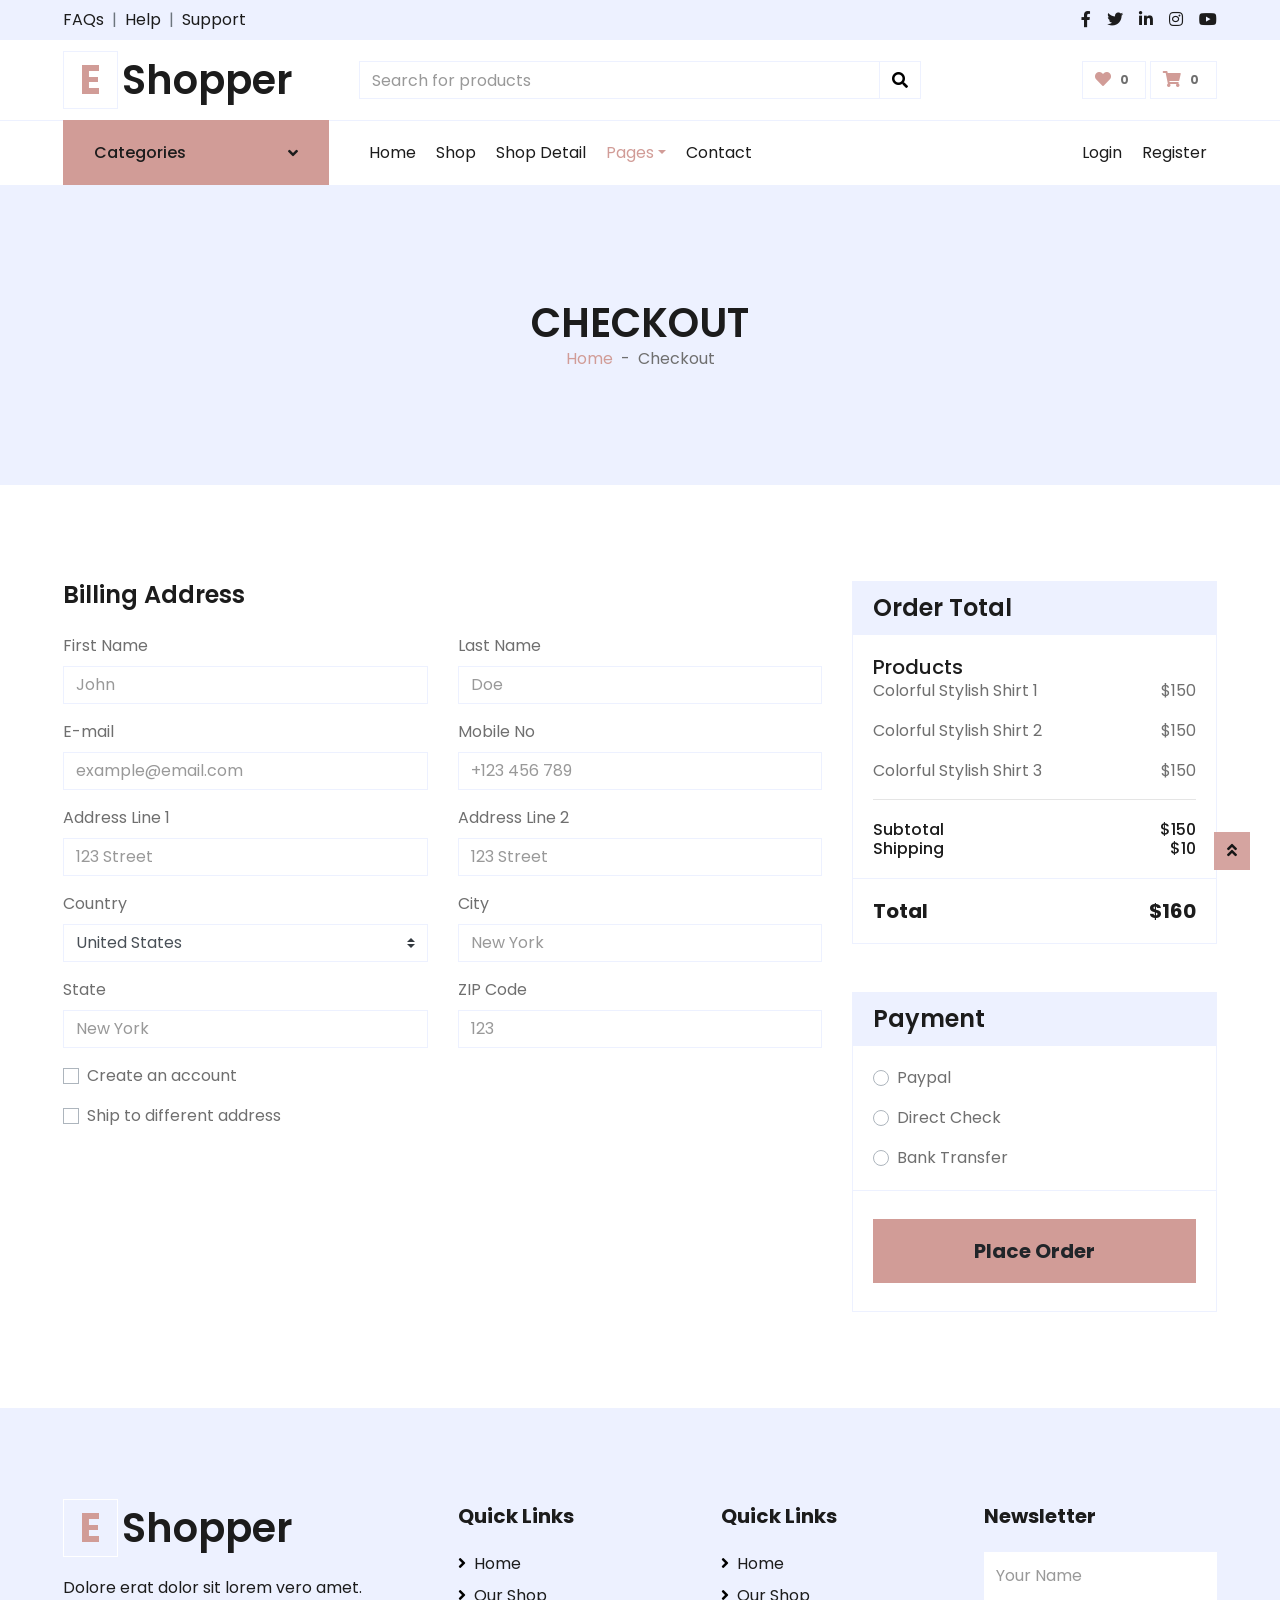
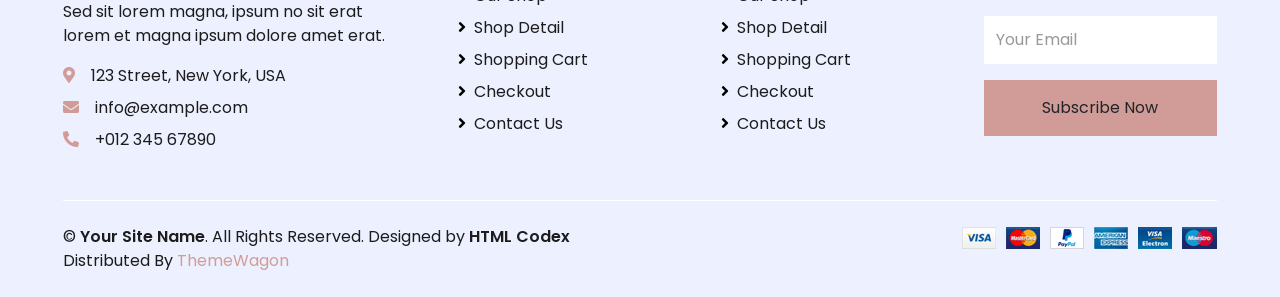
<file: layout/checkout.html>
<!DOCTYPE html>
<html lang="en">

<head>
    <meta charset="utf-8">
    <title>EShopper - Bootstrap Shop Template</title>
    <meta content="width=device-width, initial-scale=1.0" name="viewport">
    <meta content="Free HTML Templates" name="keywords">
    <meta content="Free HTML Templates" name="description">

    <!-- Favicon -->
    <link href="img/favicon.ico" rel="icon">

    <!-- Google Web Fonts -->
    <link rel="preconnect" href="https://fonts.gstatic.com">
    <link href="https://fonts.googleapis.com/css2?family=Poppins:wght@100;200;300;400;500;600;700;800;900&display=swap" rel="stylesheet"> 

    <!-- Font Awesome -->
    <link href="https://cdnjs.cloudflare.com/ajax/libs/font-awesome/5.10.0/css/all.min.css" rel="stylesheet">

    <!-- Libraries Stylesheet -->
    <link href="lib/owlcarousel/assets/owl.carousel.min.css" rel="stylesheet">

    <!-- Customized Bootstrap Stylesheet -->
    <link href="css/style.css" rel="stylesheet">
</head>

<body>
    <!-- Topbar Start -->
    <div class="container-fluid">
        <div class="row bg-secondary py-2 px-xl-5">
            <div class="col-lg-6 d-none d-lg-block">
                <div class="d-inline-flex align-items-center">
                    <a class="text-dark" href="">FAQs</a>
                    <span class="text-muted px-2">|</span>
                    <a class="text-dark" href="">Help</a>
                    <span class="text-muted px-2">|</span>
                    <a class="text-dark" href="">Support</a>
                </div>
            </div>
            <div class="col-lg-6 text-center text-lg-right">
                <div class="d-inline-flex align-items-center">
                    <a class="text-dark px-2" href="">
                        <i class="fab fa-facebook-f"></i>
                    </a>
                    <a class="text-dark px-2" href="">
                        <i class="fab fa-twitter"></i>
                    </a>
                    <a class="text-dark px-2" href="">
                        <i class="fab fa-linkedin-in"></i>
                    </a>
                    <a class="text-dark px-2" href="">
                        <i class="fab fa-instagram"></i>
                    </a>
                    <a class="text-dark pl-2" href="">
                        <i class="fab fa-youtube"></i>
                    </a>
                </div>
            </div>
        </div>
        <div class="row align-items-center py-3 px-xl-5">
            <div class="col-lg-3 d-none d-lg-block">
                <a href="" class="text-decoration-none">
                    <h1 class="m-0 display-5 font-weight-semi-bold"><span class="text-primary font-weight-bold border px-3 mr-1">E</span>Shopper</h1>
                </a>
            </div>
            <div class="col-lg-6 col-6 text-left">
                <form action="">
                    <div class="input-group">
                        <input type="text" class="form-control" placeholder="Search for products">
                        <div class="input-group-append">
                            <span class="input-group-text bg-transparent text-primary">
                                <i class="fa fa-search"></i>
                            </span>
                        </div>
                    </div>
                </form>
            </div>
            <div class="col-lg-3 col-6 text-right">
                <a href="" class="btn border">
                    <i class="fas fa-heart text-primary"></i>
                    <span class="badge">0</span>
                </a>
                <a href="" class="btn border">
                    <i class="fas fa-shopping-cart text-primary"></i>
                    <span class="badge">0</span>
                </a>
            </div>
        </div>
    </div>
    <!-- Topbar End -->


    <!-- Navbar Start -->
    <div class="container-fluid">
        <div class="row border-top px-xl-5">
            <div class="col-lg-3 d-none d-lg-block">
                <a class="btn shadow-none d-flex align-items-center justify-content-between bg-primary text-white w-100" data-toggle="collapse" href="#navbar-vertical" style="height: 65px; margin-top: -1px; padding: 0 30px;">
                    <h6 class="m-0">Categories</h6>
                    <i class="fa fa-angle-down text-dark"></i>
                </a>
                <nav class="collapse position-absolute navbar navbar-vertical navbar-light align-items-start p-0 border border-top-0 border-bottom-0 bg-light" id="navbar-vertical" style="width: calc(100% - 30px); z-index: 1;">
                    <div class="navbar-nav w-100 overflow-hidden" style="height: 410px">
                        <div class="nav-item dropdown">
                            <a href="#" class="nav-link" data-toggle="dropdown">Dresses <i class="fa fa-angle-down float-right mt-1"></i></a>
                            <div class="dropdown-menu position-absolute bg-secondary border-0 rounded-0 w-100 m-0">
                                <a href="" class="dropdown-item">Men's Dresses</a>
                                <a href="" class="dropdown-item">Women's Dresses</a>
                                <a href="" class="dropdown-item">Baby's Dresses</a>
                            </div>
                        </div>
                        <a href="" class="nav-item nav-link">Shirts</a>
                        <a href="" class="nav-item nav-link">Jeans</a>
                        <a href="" class="nav-item nav-link">Swimwear</a>
                        <a href="" class="nav-item nav-link">Sleepwear</a>
                        <a href="" class="nav-item nav-link">Sportswear</a>
                        <a href="" class="nav-item nav-link">Jumpsuits</a>
                        <a href="" class="nav-item nav-link">Blazers</a>
                        <a href="" class="nav-item nav-link">Jackets</a>
                        <a href="" class="nav-item nav-link">Shoes</a>
                    </div>
                </nav>
            </div>
            <div class="col-lg-9">
                <nav class="navbar navbar-expand-lg bg-light navbar-light py-3 py-lg-0 px-0">
                    <a href="" class="text-decoration-none d-block d-lg-none">
                        <h1 class="m-0 display-5 font-weight-semi-bold"><span class="text-primary font-weight-bold border px-3 mr-1">E</span>Shopper</h1>
                    </a>
                    <button type="button" class="navbar-toggler" data-toggle="collapse" data-target="#navbarCollapse">
                        <span class="navbar-toggler-icon"></span>
                    </button>
                    <div class="collapse navbar-collapse justify-content-between" id="navbarCollapse">
                        <div class="navbar-nav mr-auto py-0">
                            <a href="index.html" class="nav-item nav-link">Home</a>
                            <a href="shop.html" class="nav-item nav-link">Shop</a>
                            <a href="detail.html" class="nav-item nav-link">Shop Detail</a>
                            <div class="nav-item dropdown">
                                <a href="#" class="nav-link dropdown-toggle active" data-toggle="dropdown">Pages</a>
                                <div class="dropdown-menu rounded-0 m-0">
                                    <a href="cart.html" class="dropdown-item">Shopping Cart</a>
                                    <a href="checkout.html" class="dropdown-item">Checkout</a>
                                </div>
                            </div>
                            <a href="contact.html" class="nav-item nav-link">Contact</a>
                        </div>
                        <div class="navbar-nav ml-auto py-0">
                            <a href="" class="nav-item nav-link">Login</a>
                            <a href="" class="nav-item nav-link">Register</a>
                        </div>
                    </div>
                </nav>
            </div>
        </div>
    </div>
    <!-- Navbar End -->


    <!-- Page Header Start -->
    <div class="container-fluid bg-secondary mb-5">
        <div class="d-flex flex-column align-items-center justify-content-center" style="min-height: 300px">
            <h1 class="font-weight-semi-bold text-uppercase mb-3">Checkout</h1>
            <div class="d-inline-flex">
                <p class="m-0"><a href="">Home</a></p>
                <p class="m-0 px-2">-</p>
                <p class="m-0">Checkout</p>
            </div>
        </div>
    </div>
    <!-- Page Header End -->


    <!-- Checkout Start -->
    <div class="container-fluid pt-5">
        <div class="row px-xl-5">
            <div class="col-lg-8">
                <div class="mb-4">
                    <h4 class="font-weight-semi-bold mb-4">Billing Address</h4>
                    <div class="row">
                        <div class="col-md-6 form-group">
                            <label>First Name</label>
                            <input class="form-control" type="text" placeholder="John">
                        </div>
                        <div class="col-md-6 form-group">
                            <label>Last Name</label>
                            <input class="form-control" type="text" placeholder="Doe">
                        </div>
                        <div class="col-md-6 form-group">
                            <label>E-mail</label>
                            <input class="form-control" type="text" placeholder="example@email.com">
                        </div>
                        <div class="col-md-6 form-group">
                            <label>Mobile No</label>
                            <input class="form-control" type="text" placeholder="+123 456 789">
                        </div>
                        <div class="col-md-6 form-group">
                            <label>Address Line 1</label>
                            <input class="form-control" type="text" placeholder="123 Street">
                        </div>
                        <div class="col-md-6 form-group">
                            <label>Address Line 2</label>
                            <input class="form-control" type="text" placeholder="123 Street">
                        </div>
                        <div class="col-md-6 form-group">
                            <label>Country</label>
                            <select class="custom-select">
                                <option selected>United States</option>
                                <option>Afghanistan</option>
                                <option>Albania</option>
                                <option>Algeria</option>
                            </select>
                        </div>
                        <div class="col-md-6 form-group">
                            <label>City</label>
                            <input class="form-control" type="text" placeholder="New York">
                        </div>
                        <div class="col-md-6 form-group">
                            <label>State</label>
                            <input class="form-control" type="text" placeholder="New York">
                        </div>
                        <div class="col-md-6 form-group">
                            <label>ZIP Code</label>
                            <input class="form-control" type="text" placeholder="123">
                        </div>
                        <div class="col-md-12 form-group">
                            <div class="custom-control custom-checkbox">
                                <input type="checkbox" class="custom-control-input" id="newaccount">
                                <label class="custom-control-label" for="newaccount">Create an account</label>
                            </div>
                        </div>
                        <div class="col-md-12 form-group">
                            <div class="custom-control custom-checkbox">
                                <input type="checkbox" class="custom-control-input" id="shipto">
                                <label class="custom-control-label" for="shipto"  data-toggle="collapse" data-target="#shipping-address">Ship to different address</label>
                            </div>
                        </div>
                    </div>
                </div>
                <div class="collapse mb-4" id="shipping-address">
                    <h4 class="font-weight-semi-bold mb-4">Shipping Address</h4>
                    <div class="row">
                        <div class="col-md-6 form-group">
                            <label>First Name</label>
                            <input class="form-control" type="text" placeholder="John">
                        </div>
                        <div class="col-md-6 form-group">
                            <label>Last Name</label>
                            <input class="form-control" type="text" placeholder="Doe">
                        </div>
                        <div class="col-md-6 form-group">
                            <label>E-mail</label>
                            <input class="form-control" type="text" placeholder="example@email.com">
                        </div>
                        <div class="col-md-6 form-group">
                            <label>Mobile No</label>
                            <input class="form-control" type="text" placeholder="+123 456 789">
                        </div>
                        <div class="col-md-6 form-group">
                            <label>Address Line 1</label>
                            <input class="form-control" type="text" placeholder="123 Street">
                        </div>
                        <div class="col-md-6 form-group">
                            <label>Address Line 2</label>
                            <input class="form-control" type="text" placeholder="123 Street">
                        </div>
                        <div class="col-md-6 form-group">
                            <label>Country</label>
                            <select class="custom-select">
                                <option selected>United States</option>
                                <option>Afghanistan</option>
                                <option>Albania</option>
                                <option>Algeria</option>
                            </select>
                        </div>
                        <div class="col-md-6 form-group">
                            <label>City</label>
                            <input class="form-control" type="text" placeholder="New York">
                        </div>
                        <div class="col-md-6 form-group">
                            <label>State</label>
                            <input class="form-control" type="text" placeholder="New York">
                        </div>
                        <div class="col-md-6 form-group">
                            <label>ZIP Code</label>
                            <input class="form-control" type="text" placeholder="123">
                        </div>
                    </div>
                </div>
            </div>
            <div class="col-lg-4">
                <div class="card border-secondary mb-5">
                    <div class="card-header bg-secondary border-0">
                        <h4 class="font-weight-semi-bold m-0">Order Total</h4>
                    </div>
                    <div class="card-body">
                        <h5 class="font-weight-medium mb-3">Products</h5>
                        <div class="d-flex justify-content-between">
                            <p>Colorful Stylish Shirt 1</p>
                            <p>$150</p>
                        </div>
                        <div class="d-flex justify-content-between">
                            <p>Colorful Stylish Shirt 2</p>
                            <p>$150</p>
                        </div>
                        <div class="d-flex justify-content-between">
                            <p>Colorful Stylish Shirt 3</p>
                            <p>$150</p>
                        </div>
                        <hr class="mt-0">
                        <div class="d-flex justify-content-between mb-3 pt-1">
                            <h6 class="font-weight-medium">Subtotal</h6>
                            <h6 class="font-weight-medium">$150</h6>
                        </div>
                        <div class="d-flex justify-content-between">
                            <h6 class="font-weight-medium">Shipping</h6>
                            <h6 class="font-weight-medium">$10</h6>
                        </div>
                    </div>
                    <div class="card-footer border-secondary bg-transparent">
                        <div class="d-flex justify-content-between mt-2">
                            <h5 class="font-weight-bold">Total</h5>
                            <h5 class="font-weight-bold">$160</h5>
                        </div>
                    </div>
                </div>
                <div class="card border-secondary mb-5">
                    <div class="card-header bg-secondary border-0">
                        <h4 class="font-weight-semi-bold m-0">Payment</h4>
                    </div>
                    <div class="card-body">
                        <div class="form-group">
                            <div class="custom-control custom-radio">
                                <input type="radio" class="custom-control-input" name="payment" id="paypal">
                                <label class="custom-control-label" for="paypal">Paypal</label>
                            </div>
                        </div>
                        <div class="form-group">
                            <div class="custom-control custom-radio">
                                <input type="radio" class="custom-control-input" name="payment" id="directcheck">
                                <label class="custom-control-label" for="directcheck">Direct Check</label>
                            </div>
                        </div>
                        <div class="">
                            <div class="custom-control custom-radio">
                                <input type="radio" class="custom-control-input" name="payment" id="banktransfer">
                                <label class="custom-control-label" for="banktransfer">Bank Transfer</label>
                            </div>
                        </div>
                    </div>
                    <div class="card-footer border-secondary bg-transparent">
                        <button class="btn btn-lg btn-block btn-primary font-weight-bold my-3 py-3">Place Order</button>
                    </div>
                </div>
            </div>
        </div>
    </div>
    <!-- Checkout End -->


    <!-- Footer Start -->
    <div class="container-fluid bg-secondary text-dark mt-5 pt-5">
        <div class="row px-xl-5 pt-5">
            <div class="col-lg-4 col-md-12 mb-5 pr-3 pr-xl-5">
                <a href="" class="text-decoration-none">
                    <h1 class="mb-4 display-5 font-weight-semi-bold"><span class="text-primary font-weight-bold border border-white px-3 mr-1">E</span>Shopper</h1>
                </a>
                <p>Dolore erat dolor sit lorem vero amet. Sed sit lorem magna, ipsum no sit erat lorem et magna ipsum dolore amet erat.</p>
                <p class="mb-2"><i class="fa fa-map-marker-alt text-primary mr-3"></i>123 Street, New York, USA</p>
                <p class="mb-2"><i class="fa fa-envelope text-primary mr-3"></i>info@example.com</p>
                <p class="mb-0"><i class="fa fa-phone-alt text-primary mr-3"></i>+012 345 67890</p>
            </div>
            <div class="col-lg-8 col-md-12">
                <div class="row">
                    <div class="col-md-4 mb-5">
                        <h5 class="font-weight-bold text-dark mb-4">Quick Links</h5>
                        <div class="d-flex flex-column justify-content-start">
                            <a class="text-dark mb-2" href="index.html"><i class="fa fa-angle-right mr-2"></i>Home</a>
                            <a class="text-dark mb-2" href="shop.html"><i class="fa fa-angle-right mr-2"></i>Our Shop</a>
                            <a class="text-dark mb-2" href="detail.html"><i class="fa fa-angle-right mr-2"></i>Shop Detail</a>
                            <a class="text-dark mb-2" href="cart.html"><i class="fa fa-angle-right mr-2"></i>Shopping Cart</a>
                            <a class="text-dark mb-2" href="checkout.html"><i class="fa fa-angle-right mr-2"></i>Checkout</a>
                            <a class="text-dark" href="contact.html"><i class="fa fa-angle-right mr-2"></i>Contact Us</a>
                        </div>
                    </div>
                    <div class="col-md-4 mb-5">
                        <h5 class="font-weight-bold text-dark mb-4">Quick Links</h5>
                        <div class="d-flex flex-column justify-content-start">
                            <a class="text-dark mb-2" href="index.html"><i class="fa fa-angle-right mr-2"></i>Home</a>
                            <a class="text-dark mb-2" href="shop.html"><i class="fa fa-angle-right mr-2"></i>Our Shop</a>
                            <a class="text-dark mb-2" href="detail.html"><i class="fa fa-angle-right mr-2"></i>Shop Detail</a>
                            <a class="text-dark mb-2" href="cart.html"><i class="fa fa-angle-right mr-2"></i>Shopping Cart</a>
                            <a class="text-dark mb-2" href="checkout.html"><i class="fa fa-angle-right mr-2"></i>Checkout</a>
                            <a class="text-dark" href="contact.html"><i class="fa fa-angle-right mr-2"></i>Contact Us</a>
                        </div>
                    </div>
                    <div class="col-md-4 mb-5">
                        <h5 class="font-weight-bold text-dark mb-4">Newsletter</h5>
                        <form action="">
                            <div class="form-group">
                                <input type="text" class="form-control border-0 py-4" placeholder="Your Name" required="required" />
                            </div>
                            <div class="form-group">
                                <input type="email" class="form-control border-0 py-4" placeholder="Your Email"
                                    required="required" />
                            </div>
                            <div>
                                <button class="btn btn-primary btn-block border-0 py-3" type="submit">Subscribe Now</button>
                            </div>
                        </form>
                    </div>
                </div>
            </div>
        </div>
        <div class="row border-top border-light mx-xl-5 py-4">
            <div class="col-md-6 px-xl-0">
                <p class="mb-md-0 text-center text-md-left text-dark">
                    &copy; <a class="text-dark font-weight-semi-bold" href="#">Your Site Name</a>. All Rights Reserved. Designed
                    by
                    <a class="text-dark font-weight-semi-bold" href="https://htmlcodex.com">HTML Codex</a><br>
                    Distributed By <a href="https://themewagon.com" target="_blank">ThemeWagon</a>
                </p>
            </div>
            <div class="col-md-6 px-xl-0 text-center text-md-right">
                <img class="img-fluid" src="img/payments.png" alt="">
            </div>
        </div>
    </div>
    <!-- Footer End -->


    <!-- Back to Top -->
    <a href="#" class="btn btn-primary back-to-top"><i class="fa fa-angle-double-up"></i></a>


    <!-- JavaScript Libraries -->
    <script src="https://code.jquery.com/jquery-3.4.1.min.js"></script>
    <script src="https://stackpath.bootstrapcdn.com/bootstrap/4.4.1/js/bootstrap.bundle.min.js"></script>
    <script src="lib/easing/easing.min.js"></script>
    <script src="lib/owlcarousel/owl.carousel.min.js"></script>

    <!-- Contact Javascript File -->
    <script src="mail/jqBootstrapValidation.min.js"></script>
    <script src="mail/contact.js"></script>

    <!-- Template Javascript -->
    <script src="js/main.js"></script>
</body>

</html>
</file>
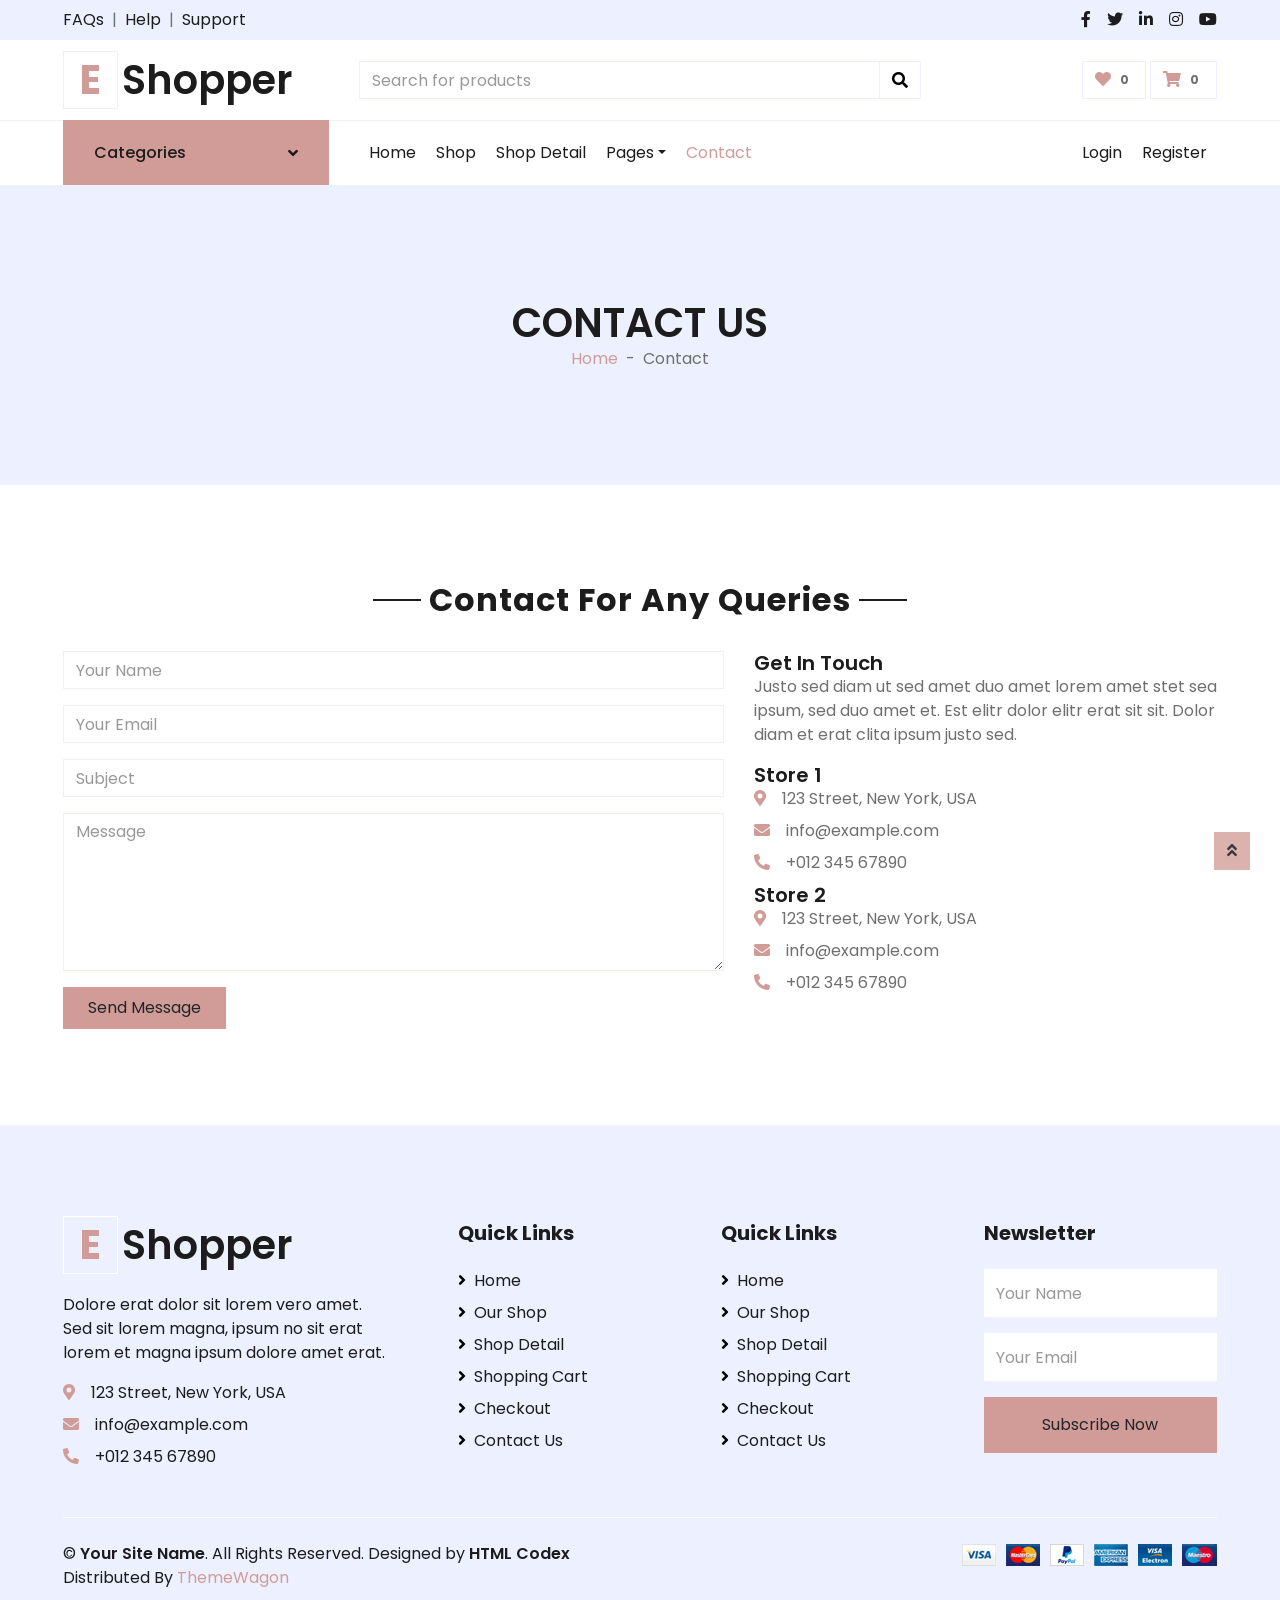
<file: layout/contact.html>
<!DOCTYPE html>
<html lang="en">

<head>
    <meta charset="utf-8">
    <title>EShopper - Bootstrap Shop Template</title>
    <meta content="width=device-width, initial-scale=1.0" name="viewport">
    <meta content="Free HTML Templates" name="keywords">
    <meta content="Free HTML Templates" name="description">

    <!-- Favicon -->
    <link href="img/favicon.ico" rel="icon">

    <!-- Google Web Fonts -->
    <link rel="preconnect" href="https://fonts.gstatic.com">
    <link href="https://fonts.googleapis.com/css2?family=Poppins:wght@100;200;300;400;500;600;700;800;900&display=swap" rel="stylesheet"> 

    <!-- Font Awesome -->
    <link href="https://cdnjs.cloudflare.com/ajax/libs/font-awesome/5.10.0/css/all.min.css" rel="stylesheet">

    <!-- Libraries Stylesheet -->
    <link href="lib/owlcarousel/assets/owl.carousel.min.css" rel="stylesheet">

    <!-- Customized Bootstrap Stylesheet -->
    <link href="css/style.css" rel="stylesheet">
</head>

<body>
    <!-- Topbar Start -->
    <div class="container-fluid">
        <div class="row bg-secondary py-2 px-xl-5">
            <div class="col-lg-6 d-none d-lg-block">
                <div class="d-inline-flex align-items-center">
                    <a class="text-dark" href="">FAQs</a>
                    <span class="text-muted px-2">|</span>
                    <a class="text-dark" href="">Help</a>
                    <span class="text-muted px-2">|</span>
                    <a class="text-dark" href="">Support</a>
                </div>
            </div>
            <div class="col-lg-6 text-center text-lg-right">
                <div class="d-inline-flex align-items-center">
                    <a class="text-dark px-2" href="">
                        <i class="fab fa-facebook-f"></i>
                    </a>
                    <a class="text-dark px-2" href="">
                        <i class="fab fa-twitter"></i>
                    </a>
                    <a class="text-dark px-2" href="">
                        <i class="fab fa-linkedin-in"></i>
                    </a>
                    <a class="text-dark px-2" href="">
                        <i class="fab fa-instagram"></i>
                    </a>
                    <a class="text-dark pl-2" href="">
                        <i class="fab fa-youtube"></i>
                    </a>
                </div>
            </div>
        </div>
        <div class="row align-items-center py-3 px-xl-5">
            <div class="col-lg-3 d-none d-lg-block">
                <a href="" class="text-decoration-none">
                    <h1 class="m-0 display-5 font-weight-semi-bold"><span class="text-primary font-weight-bold border px-3 mr-1">E</span>Shopper</h1>
                </a>
            </div>
            <div class="col-lg-6 col-6 text-left">
                <form action="">
                    <div class="input-group">
                        <input type="text" class="form-control" placeholder="Search for products">
                        <div class="input-group-append">
                            <span class="input-group-text bg-transparent text-primary">
                                <i class="fa fa-search"></i>
                            </span>
                        </div>
                    </div>
                </form>
            </div>
            <div class="col-lg-3 col-6 text-right">
                <a href="" class="btn border">
                    <i class="fas fa-heart text-primary"></i>
                    <span class="badge">0</span>
                </a>
                <a href="" class="btn border">
                    <i class="fas fa-shopping-cart text-primary"></i>
                    <span class="badge">0</span>
                </a>
            </div>
        </div>
    </div>
    <!-- Topbar End -->


    <!-- Navbar Start -->
    <div class="container-fluid">
        <div class="row border-top px-xl-5">
            <div class="col-lg-3 d-none d-lg-block">
                <a class="btn shadow-none d-flex align-items-center justify-content-between bg-primary text-white w-100" data-toggle="collapse" href="#navbar-vertical" style="height: 65px; margin-top: -1px; padding: 0 30px;">
                    <h6 class="m-0">Categories</h6>
                    <i class="fa fa-angle-down text-dark"></i>
                </a>
                <nav class="collapse position-absolute navbar navbar-vertical navbar-light align-items-start p-0 border border-top-0 border-bottom-0 bg-light" id="navbar-vertical" style="width: calc(100% - 30px); z-index: 1;">
                    <div class="navbar-nav w-100 overflow-hidden" style="height: 410px">
                        <div class="nav-item dropdown">
                            <a href="#" class="nav-link" data-toggle="dropdown">Dresses <i class="fa fa-angle-down float-right mt-1"></i></a>
                            <div class="dropdown-menu position-absolute bg-secondary border-0 rounded-0 w-100 m-0">
                                <a href="" class="dropdown-item">Men's Dresses</a>
                                <a href="" class="dropdown-item">Women's Dresses</a>
                                <a href="" class="dropdown-item">Baby's Dresses</a>
                            </div>
                        </div>
                        <a href="" class="nav-item nav-link">Shirts</a>
                        <a href="" class="nav-item nav-link">Jeans</a>
                        <a href="" class="nav-item nav-link">Swimwear</a>
                        <a href="" class="nav-item nav-link">Sleepwear</a>
                        <a href="" class="nav-item nav-link">Sportswear</a>
                        <a href="" class="nav-item nav-link">Jumpsuits</a>
                        <a href="" class="nav-item nav-link">Blazers</a>
                        <a href="" class="nav-item nav-link">Jackets</a>
                        <a href="" class="nav-item nav-link">Shoes</a>
                    </div>
                </nav>
            </div>
            <div class="col-lg-9">
                <nav class="navbar navbar-expand-lg bg-light navbar-light py-3 py-lg-0 px-0">
                    <a href="" class="text-decoration-none d-block d-lg-none">
                        <h1 class="m-0 display-5 font-weight-semi-bold"><span class="text-primary font-weight-bold border px-3 mr-1">E</span>Shopper</h1>
                    </a>
                    <button type="button" class="navbar-toggler" data-toggle="collapse" data-target="#navbarCollapse">
                        <span class="navbar-toggler-icon"></span>
                    </button>
                    <div class="collapse navbar-collapse justify-content-between" id="navbarCollapse">
                        <div class="navbar-nav mr-auto py-0">
                            <a href="index.html" class="nav-item nav-link">Home</a>
                            <a href="shop.html" class="nav-item nav-link">Shop</a>
                            <a href="detail.html" class="nav-item nav-link">Shop Detail</a>
                            <div class="nav-item dropdown">
                                <a href="#" class="nav-link dropdown-toggle" data-toggle="dropdown">Pages</a>
                                <div class="dropdown-menu rounded-0 m-0">
                                    <a href="cart.html" class="dropdown-item">Shopping Cart</a>
                                    <a href="checkout.html" class="dropdown-item">Checkout</a>
                                </div>
                            </div>
                            <a href="contact.html" class="nav-item nav-link active">Contact</a>
                        </div>
                        <div class="navbar-nav ml-auto py-0">
                            <a href="" class="nav-item nav-link">Login</a>
                            <a href="" class="nav-item nav-link">Register</a>
                        </div>
                    </div>
                </nav>
            </div>
        </div>
    </div>
    <!-- Navbar End -->


    <!-- Page Header Start -->
    <div class="container-fluid bg-secondary mb-5">
        <div class="d-flex flex-column align-items-center justify-content-center" style="min-height: 300px">
            <h1 class="font-weight-semi-bold text-uppercase mb-3">Contact Us</h1>
            <div class="d-inline-flex">
                <p class="m-0"><a href="">Home</a></p>
                <p class="m-0 px-2">-</p>
                <p class="m-0">Contact</p>
            </div>
        </div>
    </div>
    <!-- Page Header End -->


    <!-- Contact Start -->
    <div class="container-fluid pt-5">
        <div class="text-center mb-4">
            <h2 class="section-title px-5"><span class="px-2">Contact For Any Queries</span></h2>
        </div>
        <div class="row px-xl-5">
            <div class="col-lg-7 mb-5">
                <div class="contact-form">
                    <div id="success"></div>
                    <form name="sentMessage" id="contactForm" novalidate="novalidate">
                        <div class="control-group">
                            <input type="text" class="form-control" id="name" placeholder="Your Name"
                                required="required" data-validation-required-message="Please enter your name" />
                            <p class="help-block text-danger"></p>
                        </div>
                        <div class="control-group">
                            <input type="email" class="form-control" id="email" placeholder="Your Email"
                                required="required" data-validation-required-message="Please enter your email" />
                            <p class="help-block text-danger"></p>
                        </div>
                        <div class="control-group">
                            <input type="text" class="form-control" id="subject" placeholder="Subject"
                                required="required" data-validation-required-message="Please enter a subject" />
                            <p class="help-block text-danger"></p>
                        </div>
                        <div class="control-group">
                            <textarea class="form-control" rows="6" id="message" placeholder="Message"
                                required="required"
                                data-validation-required-message="Please enter your message"></textarea>
                            <p class="help-block text-danger"></p>
                        </div>
                        <div>
                            <button class="btn btn-primary py-2 px-4" type="submit" id="sendMessageButton">Send
                                Message</button>
                        </div>
                    </form>
                </div>
            </div>
            <div class="col-lg-5 mb-5">
                <h5 class="font-weight-semi-bold mb-3">Get In Touch</h5>
                <p>Justo sed diam ut sed amet duo amet lorem amet stet sea ipsum, sed duo amet et. Est elitr dolor elitr erat sit sit. Dolor diam et erat clita ipsum justo sed.</p>
                <div class="d-flex flex-column mb-3">
                    <h5 class="font-weight-semi-bold mb-3">Store 1</h5>
                    <p class="mb-2"><i class="fa fa-map-marker-alt text-primary mr-3"></i>123 Street, New York, USA</p>
                    <p class="mb-2"><i class="fa fa-envelope text-primary mr-3"></i>info@example.com</p>
                    <p class="mb-2"><i class="fa fa-phone-alt text-primary mr-3"></i>+012 345 67890</p>
                </div>
                <div class="d-flex flex-column">
                    <h5 class="font-weight-semi-bold mb-3">Store 2</h5>
                    <p class="mb-2"><i class="fa fa-map-marker-alt text-primary mr-3"></i>123 Street, New York, USA</p>
                    <p class="mb-2"><i class="fa fa-envelope text-primary mr-3"></i>info@example.com</p>
                    <p class="mb-0"><i class="fa fa-phone-alt text-primary mr-3"></i>+012 345 67890</p>
                </div>
            </div>
        </div>
    </div>
    <!-- Contact End -->


    <!-- Footer Start -->
    <div class="container-fluid bg-secondary text-dark mt-5 pt-5">
        <div class="row px-xl-5 pt-5">
            <div class="col-lg-4 col-md-12 mb-5 pr-3 pr-xl-5">
                <a href="" class="text-decoration-none">
                    <h1 class="mb-4 display-5 font-weight-semi-bold"><span class="text-primary font-weight-bold border border-white px-3 mr-1">E</span>Shopper</h1>
                </a>
                <p>Dolore erat dolor sit lorem vero amet. Sed sit lorem magna, ipsum no sit erat lorem et magna ipsum dolore amet erat.</p>
                <p class="mb-2"><i class="fa fa-map-marker-alt text-primary mr-3"></i>123 Street, New York, USA</p>
                <p class="mb-2"><i class="fa fa-envelope text-primary mr-3"></i>info@example.com</p>
                <p class="mb-0"><i class="fa fa-phone-alt text-primary mr-3"></i>+012 345 67890</p>
            </div>
            <div class="col-lg-8 col-md-12">
                <div class="row">
                    <div class="col-md-4 mb-5">
                        <h5 class="font-weight-bold text-dark mb-4">Quick Links</h5>
                        <div class="d-flex flex-column justify-content-start">
                            <a class="text-dark mb-2" href="index.html"><i class="fa fa-angle-right mr-2"></i>Home</a>
                            <a class="text-dark mb-2" href="shop.html"><i class="fa fa-angle-right mr-2"></i>Our Shop</a>
                            <a class="text-dark mb-2" href="detail.html"><i class="fa fa-angle-right mr-2"></i>Shop Detail</a>
                            <a class="text-dark mb-2" href="cart.html"><i class="fa fa-angle-right mr-2"></i>Shopping Cart</a>
                            <a class="text-dark mb-2" href="checkout.html"><i class="fa fa-angle-right mr-2"></i>Checkout</a>
                            <a class="text-dark" href="contact.html"><i class="fa fa-angle-right mr-2"></i>Contact Us</a>
                        </div>
                    </div>
                    <div class="col-md-4 mb-5">
                        <h5 class="font-weight-bold text-dark mb-4">Quick Links</h5>
                        <div class="d-flex flex-column justify-content-start">
                            <a class="text-dark mb-2" href="index.html"><i class="fa fa-angle-right mr-2"></i>Home</a>
                            <a class="text-dark mb-2" href="shop.html"><i class="fa fa-angle-right mr-2"></i>Our Shop</a>
                            <a class="text-dark mb-2" href="detail.html"><i class="fa fa-angle-right mr-2"></i>Shop Detail</a>
                            <a class="text-dark mb-2" href="cart.html"><i class="fa fa-angle-right mr-2"></i>Shopping Cart</a>
                            <a class="text-dark mb-2" href="checkout.html"><i class="fa fa-angle-right mr-2"></i>Checkout</a>
                            <a class="text-dark" href="contact.html"><i class="fa fa-angle-right mr-2"></i>Contact Us</a>
                        </div>
                    </div>
                    <div class="col-md-4 mb-5">
                        <h5 class="font-weight-bold text-dark mb-4">Newsletter</h5>
                        <form action="">
                            <div class="form-group">
                                <input type="text" class="form-control border-0 py-4" placeholder="Your Name" required="required" />
                            </div>
                            <div class="form-group">
                                <input type="email" class="form-control border-0 py-4" placeholder="Your Email"
                                    required="required" />
                            </div>
                            <div>
                                <button class="btn btn-primary btn-block border-0 py-3" type="submit">Subscribe Now</button>
                            </div>
                        </form>
                    </div>
                </div>
            </div>
        </div>
        <div class="row border-top border-light mx-xl-5 py-4">
            <div class="col-md-6 px-xl-0">
                <p class="mb-md-0 text-center text-md-left text-dark">
                    &copy; <a class="text-dark font-weight-semi-bold" href="#">Your Site Name</a>. All Rights Reserved. Designed
                    by
                    <a class="text-dark font-weight-semi-bold" href="https://htmlcodex.com">HTML Codex</a><br>
                    Distributed By <a href="https://themewagon.com" target="_blank">ThemeWagon</a>
                </p>
            </div>
            <div class="col-md-6 px-xl-0 text-center text-md-right">
                <img class="img-fluid" src="img/payments.png" alt="">
            </div>
        </div>
    </div>
    <!-- Footer End -->


    <!-- Back to Top -->
    <a href="#" class="btn btn-primary back-to-top"><i class="fa fa-angle-double-up"></i></a>


    <!-- JavaScript Libraries -->
    <script src="https://code.jquery.com/jquery-3.4.1.min.js"></script>
    <script src="https://stackpath.bootstrapcdn.com/bootstrap/4.4.1/js/bootstrap.bundle.min.js"></script>
    <script src="lib/easing/easing.min.js"></script>
    <script src="lib/owlcarousel/owl.carousel.min.js"></script>

    <!-- Contact Javascript File -->
    <script src="mail/jqBootstrapValidation.min.js"></script>
    <script src="mail/contact.js"></script>

    <!-- Template Javascript -->
    <script src="js/main.js"></script>
</body>

</html>
</file>
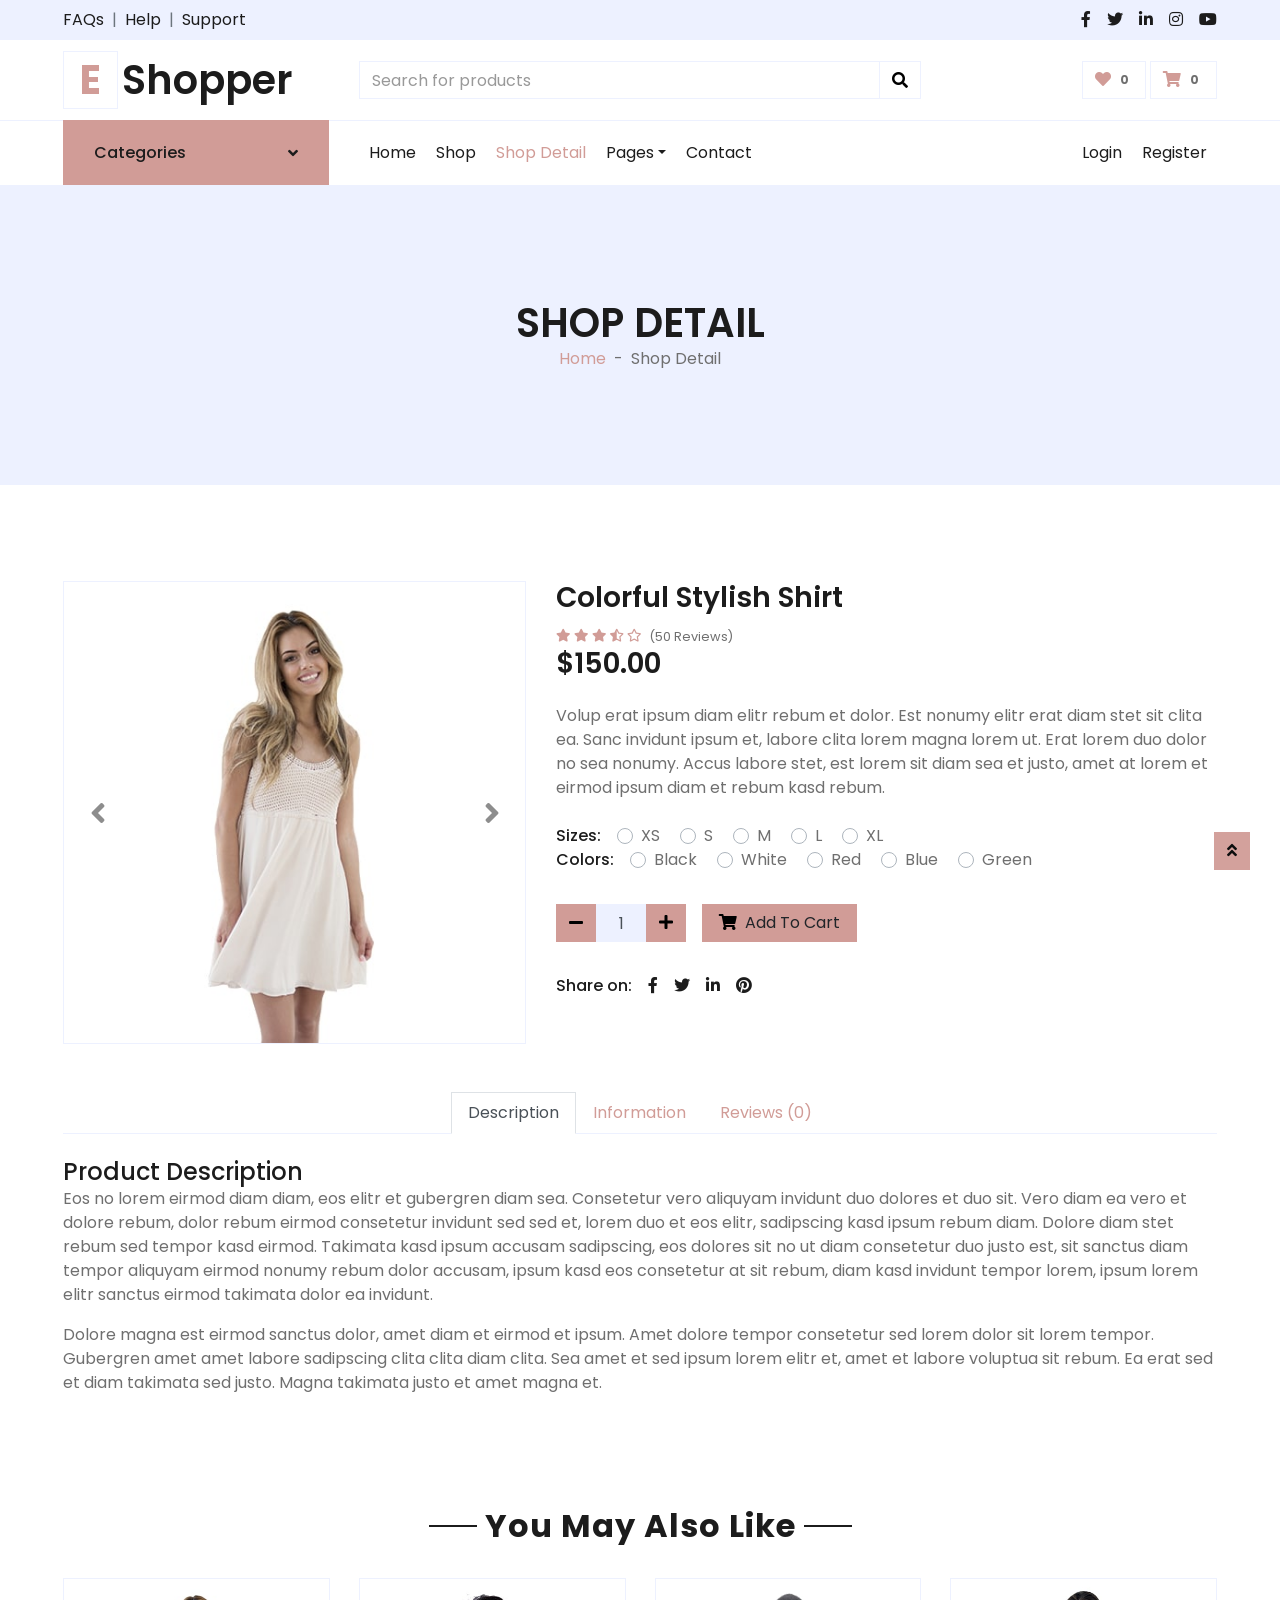
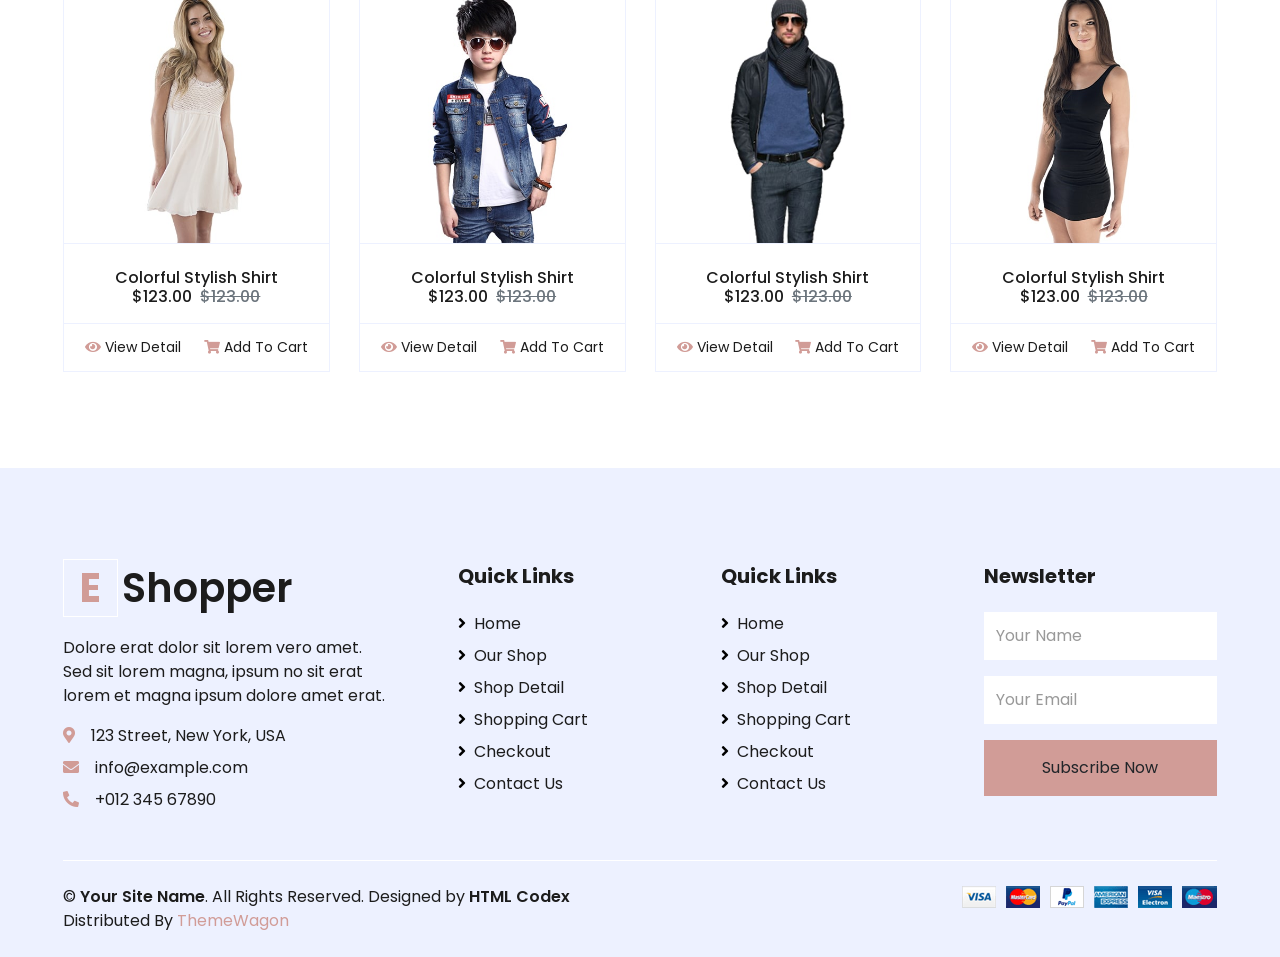
<file: layout/detail.html>
<!DOCTYPE html>
<html lang="en">

<head>
    <meta charset="utf-8">
    <title>EShopper - Bootstrap Shop Template</title>
    <meta content="width=device-width, initial-scale=1.0" name="viewport">
    <meta content="Free HTML Templates" name="keywords">
    <meta content="Free HTML Templates" name="description">

    <!-- Favicon -->
    <link href="img/favicon.ico" rel="icon">

    <!-- Google Web Fonts -->
    <link rel="preconnect" href="https://fonts.gstatic.com">
    <link href="https://fonts.googleapis.com/css2?family=Poppins:wght@100;200;300;400;500;600;700;800;900&display=swap" rel="stylesheet"> 

    <!-- Font Awesome -->
    <link href="https://cdnjs.cloudflare.com/ajax/libs/font-awesome/5.10.0/css/all.min.css" rel="stylesheet">

    <!-- Libraries Stylesheet -->
    <link href="lib/owlcarousel/assets/owl.carousel.min.css" rel="stylesheet">

    <!-- Customized Bootstrap Stylesheet -->
    <link href="css/style.css" rel="stylesheet">
</head>

<body>
    <!-- Topbar Start -->
    <div class="container-fluid">
        <div class="row bg-secondary py-2 px-xl-5">
            <div class="col-lg-6 d-none d-lg-block">
                <div class="d-inline-flex align-items-center">
                    <a class="text-dark" href="">FAQs</a>
                    <span class="text-muted px-2">|</span>
                    <a class="text-dark" href="">Help</a>
                    <span class="text-muted px-2">|</span>
                    <a class="text-dark" href="">Support</a>
                </div>
            </div>
            <div class="col-lg-6 text-center text-lg-right">
                <div class="d-inline-flex align-items-center">
                    <a class="text-dark px-2" href="">
                        <i class="fab fa-facebook-f"></i>
                    </a>
                    <a class="text-dark px-2" href="">
                        <i class="fab fa-twitter"></i>
                    </a>
                    <a class="text-dark px-2" href="">
                        <i class="fab fa-linkedin-in"></i>
                    </a>
                    <a class="text-dark px-2" href="">
                        <i class="fab fa-instagram"></i>
                    </a>
                    <a class="text-dark pl-2" href="">
                        <i class="fab fa-youtube"></i>
                    </a>
                </div>
            </div>
        </div>
        <div class="row align-items-center py-3 px-xl-5">
            <div class="col-lg-3 d-none d-lg-block">
                <a href="" class="text-decoration-none">
                    <h1 class="m-0 display-5 font-weight-semi-bold"><span class="text-primary font-weight-bold border px-3 mr-1">E</span>Shopper</h1>
                </a>
            </div>
            <div class="col-lg-6 col-6 text-left">
                <form action="">
                    <div class="input-group">
                        <input type="text" class="form-control" placeholder="Search for products">
                        <div class="input-group-append">
                            <span class="input-group-text bg-transparent text-primary">
                                <i class="fa fa-search"></i>
                            </span>
                        </div>
                    </div>
                </form>
            </div>
            <div class="col-lg-3 col-6 text-right">
                <a href="" class="btn border">
                    <i class="fas fa-heart text-primary"></i>
                    <span class="badge">0</span>
                </a>
                <a href="" class="btn border">
                    <i class="fas fa-shopping-cart text-primary"></i>
                    <span class="badge">0</span>
                </a>
            </div>
        </div>
    </div>
    <!-- Topbar End -->


    <!-- Navbar Start -->
    <div class="container-fluid">
        <div class="row border-top px-xl-5">
            <div class="col-lg-3 d-none d-lg-block">
                <a class="btn shadow-none d-flex align-items-center justify-content-between bg-primary text-white w-100" data-toggle="collapse" href="#navbar-vertical" style="height: 65px; margin-top: -1px; padding: 0 30px;">
                    <h6 class="m-0">Categories</h6>
                    <i class="fa fa-angle-down text-dark"></i>
                </a>
                <nav class="collapse position-absolute navbar navbar-vertical navbar-light align-items-start p-0 border border-top-0 border-bottom-0 bg-light" id="navbar-vertical" style="width: calc(100% - 30px); z-index: 1;">
                    <div class="navbar-nav w-100 overflow-hidden" style="height: 410px">
                        <div class="nav-item dropdown">
                            <a href="#" class="nav-link" data-toggle="dropdown">Dresses <i class="fa fa-angle-down float-right mt-1"></i></a>
                            <div class="dropdown-menu position-absolute bg-secondary border-0 rounded-0 w-100 m-0">
                                <a href="" class="dropdown-item">Men's Dresses</a>
                                <a href="" class="dropdown-item">Women's Dresses</a>
                                <a href="" class="dropdown-item">Baby's Dresses</a>
                            </div>
                        </div>
                        <a href="" class="nav-item nav-link">Shirts</a>
                        <a href="" class="nav-item nav-link">Jeans</a>
                        <a href="" class="nav-item nav-link">Swimwear</a>
                        <a href="" class="nav-item nav-link">Sleepwear</a>
                        <a href="" class="nav-item nav-link">Sportswear</a>
                        <a href="" class="nav-item nav-link">Jumpsuits</a>
                        <a href="" class="nav-item nav-link">Blazers</a>
                        <a href="" class="nav-item nav-link">Jackets</a>
                        <a href="" class="nav-item nav-link">Shoes</a>
                    </div>
                </nav>
            </div>
            <div class="col-lg-9">
                <nav class="navbar navbar-expand-lg bg-light navbar-light py-3 py-lg-0 px-0">
                    <a href="" class="text-decoration-none d-block d-lg-none">
                        <h1 class="m-0 display-5 font-weight-semi-bold"><span class="text-primary font-weight-bold border px-3 mr-1">E</span>Shopper</h1>
                    </a>
                    <button type="button" class="navbar-toggler" data-toggle="collapse" data-target="#navbarCollapse">
                        <span class="navbar-toggler-icon"></span>
                    </button>
                    <div class="collapse navbar-collapse justify-content-between" id="navbarCollapse">
                        <div class="navbar-nav mr-auto py-0">
                            <a href="index.html" class="nav-item nav-link">Home</a>
                            <a href="shop.html" class="nav-item nav-link">Shop</a>
                            <a href="detail.html" class="nav-item nav-link active">Shop Detail</a>
                            <div class="nav-item dropdown">
                                <a href="#" class="nav-link dropdown-toggle" data-toggle="dropdown">Pages</a>
                                <div class="dropdown-menu rounded-0 m-0">
                                    <a href="cart.html" class="dropdown-item">Shopping Cart</a>
                                    <a href="checkout.html" class="dropdown-item">Checkout</a>
                                </div>
                            </div>
                            <a href="contact.html" class="nav-item nav-link">Contact</a>
                        </div>
                        <div class="navbar-nav ml-auto py-0">
                            <a href="" class="nav-item nav-link">Login</a>
                            <a href="" class="nav-item nav-link">Register</a>
                        </div>
                    </div>
                </nav>
            </div>
        </div>
    </div>
    <!-- Navbar End -->


    <!-- Page Header Start -->
    <div class="container-fluid bg-secondary mb-5">
        <div class="d-flex flex-column align-items-center justify-content-center" style="min-height: 300px">
            <h1 class="font-weight-semi-bold text-uppercase mb-3">Shop Detail</h1>
            <div class="d-inline-flex">
                <p class="m-0"><a href="">Home</a></p>
                <p class="m-0 px-2">-</p>
                <p class="m-0">Shop Detail</p>
            </div>
        </div>
    </div>
    <!-- Page Header End -->


    <!-- Shop Detail Start -->
    <div class="container-fluid py-5">
        <div class="row px-xl-5">
            <div class="col-lg-5 pb-5">
                <div id="product-carousel" class="carousel slide" data-ride="carousel">
                    <div class="carousel-inner border">
                        <div class="carousel-item active">
                            <img class="w-100 h-100" src="img/product-1.jpg" alt="Image">
                        </div>
                        <div class="carousel-item">
                            <img class="w-100 h-100" src="img/product-2.jpg" alt="Image">
                        </div>
                        <div class="carousel-item">
                            <img class="w-100 h-100" src="img/product-3.jpg" alt="Image">
                        </div>
                        <div class="carousel-item">
                            <img class="w-100 h-100" src="img/product-4.jpg" alt="Image">
                        </div>
                    </div>
                    <a class="carousel-control-prev" href="#product-carousel" data-slide="prev">
                        <i class="fa fa-2x fa-angle-left text-dark"></i>
                    </a>
                    <a class="carousel-control-next" href="#product-carousel" data-slide="next">
                        <i class="fa fa-2x fa-angle-right text-dark"></i>
                    </a>
                </div>
            </div>

            <div class="col-lg-7 pb-5">
                <h3 class="font-weight-semi-bold">Colorful Stylish Shirt</h3>
                <div class="d-flex mb-3">
                    <div class="text-primary mr-2">
                        <small class="fas fa-star"></small>
                        <small class="fas fa-star"></small>
                        <small class="fas fa-star"></small>
                        <small class="fas fa-star-half-alt"></small>
                        <small class="far fa-star"></small>
                    </div>
                    <small class="pt-1">(50 Reviews)</small>
                </div>
                <h3 class="font-weight-semi-bold mb-4">$150.00</h3>
                <p class="mb-4">Volup erat ipsum diam elitr rebum et dolor. Est nonumy elitr erat diam stet sit clita ea. Sanc invidunt ipsum et, labore clita lorem magna lorem ut. Erat lorem duo dolor no sea nonumy. Accus labore stet, est lorem sit diam sea et justo, amet at lorem et eirmod ipsum diam et rebum kasd rebum.</p>
                <div class="d-flex mb-3">
                    <p class="text-dark font-weight-medium mb-0 mr-3">Sizes:</p>
                    <form>
                        <div class="custom-control custom-radio custom-control-inline">
                            <input type="radio" class="custom-control-input" id="size-1" name="size">
                            <label class="custom-control-label" for="size-1">XS</label>
                        </div>
                        <div class="custom-control custom-radio custom-control-inline">
                            <input type="radio" class="custom-control-input" id="size-2" name="size">
                            <label class="custom-control-label" for="size-2">S</label>
                        </div>
                        <div class="custom-control custom-radio custom-control-inline">
                            <input type="radio" class="custom-control-input" id="size-3" name="size">
                            <label class="custom-control-label" for="size-3">M</label>
                        </div>
                        <div class="custom-control custom-radio custom-control-inline">
                            <input type="radio" class="custom-control-input" id="size-4" name="size">
                            <label class="custom-control-label" for="size-4">L</label>
                        </div>
                        <div class="custom-control custom-radio custom-control-inline">
                            <input type="radio" class="custom-control-input" id="size-5" name="size">
                            <label class="custom-control-label" for="size-5">XL</label>
                        </div>
                    </form>
                </div>
                <div class="d-flex mb-4">
                    <p class="text-dark font-weight-medium mb-0 mr-3">Colors:</p>
                    <form>
                        <div class="custom-control custom-radio custom-control-inline">
                            <input type="radio" class="custom-control-input" id="color-1" name="color">
                            <label class="custom-control-label" for="color-1">Black</label>
                        </div>
                        <div class="custom-control custom-radio custom-control-inline">
                            <input type="radio" class="custom-control-input" id="color-2" name="color">
                            <label class="custom-control-label" for="color-2">White</label>
                        </div>
                        <div class="custom-control custom-radio custom-control-inline">
                            <input type="radio" class="custom-control-input" id="color-3" name="color">
                            <label class="custom-control-label" for="color-3">Red</label>
                        </div>
                        <div class="custom-control custom-radio custom-control-inline">
                            <input type="radio" class="custom-control-input" id="color-4" name="color">
                            <label class="custom-control-label" for="color-4">Blue</label>
                        </div>
                        <div class="custom-control custom-radio custom-control-inline">
                            <input type="radio" class="custom-control-input" id="color-5" name="color">
                            <label class="custom-control-label" for="color-5">Green</label>
                        </div>
                    </form>
                </div>
                <div class="d-flex align-items-center mb-4 pt-2">
                    <div class="input-group quantity mr-3" style="width: 130px;">
                        <div class="input-group-btn">
                            <button class="btn btn-primary btn-minus" >
                            <i class="fa fa-minus"></i>
                            </button>
                        </div>
                        <input type="text" class="form-control bg-secondary text-center" value="1">
                        <div class="input-group-btn">
                            <button class="btn btn-primary btn-plus">
                                <i class="fa fa-plus"></i>
                            </button>
                        </div>
                    </div>
                    <button class="btn btn-primary px-3"><i class="fa fa-shopping-cart mr-1"></i> Add To Cart</button>
                </div>
                <div class="d-flex pt-2">
                    <p class="text-dark font-weight-medium mb-0 mr-2">Share on:</p>
                    <div class="d-inline-flex">
                        <a class="text-dark px-2" href="">
                            <i class="fab fa-facebook-f"></i>
                        </a>
                        <a class="text-dark px-2" href="">
                            <i class="fab fa-twitter"></i>
                        </a>
                        <a class="text-dark px-2" href="">
                            <i class="fab fa-linkedin-in"></i>
                        </a>
                        <a class="text-dark px-2" href="">
                            <i class="fab fa-pinterest"></i>
                        </a>
                    </div>
                </div>
            </div>
        </div>
        <div class="row px-xl-5">
            <div class="col">
                <div class="nav nav-tabs justify-content-center border-secondary mb-4">
                    <a class="nav-item nav-link active" data-toggle="tab" href="#tab-pane-1">Description</a>
                    <a class="nav-item nav-link" data-toggle="tab" href="#tab-pane-2">Information</a>
                    <a class="nav-item nav-link" data-toggle="tab" href="#tab-pane-3">Reviews (0)</a>
                </div>
                <div class="tab-content">
                    <div class="tab-pane fade show active" id="tab-pane-1">
                        <h4 class="mb-3">Product Description</h4>
                        <p>Eos no lorem eirmod diam diam, eos elitr et gubergren diam sea. Consetetur vero aliquyam invidunt duo dolores et duo sit. Vero diam ea vero et dolore rebum, dolor rebum eirmod consetetur invidunt sed sed et, lorem duo et eos elitr, sadipscing kasd ipsum rebum diam. Dolore diam stet rebum sed tempor kasd eirmod. Takimata kasd ipsum accusam sadipscing, eos dolores sit no ut diam consetetur duo justo est, sit sanctus diam tempor aliquyam eirmod nonumy rebum dolor accusam, ipsum kasd eos consetetur at sit rebum, diam kasd invidunt tempor lorem, ipsum lorem elitr sanctus eirmod takimata dolor ea invidunt.</p>
                        <p>Dolore magna est eirmod sanctus dolor, amet diam et eirmod et ipsum. Amet dolore tempor consetetur sed lorem dolor sit lorem tempor. Gubergren amet amet labore sadipscing clita clita diam clita. Sea amet et sed ipsum lorem elitr et, amet et labore voluptua sit rebum. Ea erat sed et diam takimata sed justo. Magna takimata justo et amet magna et.</p>
                    </div>
                    <div class="tab-pane fade" id="tab-pane-2">
                        <h4 class="mb-3">Additional Information</h4>
                        <p>Eos no lorem eirmod diam diam, eos elitr et gubergren diam sea. Consetetur vero aliquyam invidunt duo dolores et duo sit. Vero diam ea vero et dolore rebum, dolor rebum eirmod consetetur invidunt sed sed et, lorem duo et eos elitr, sadipscing kasd ipsum rebum diam. Dolore diam stet rebum sed tempor kasd eirmod. Takimata kasd ipsum accusam sadipscing, eos dolores sit no ut diam consetetur duo justo est, sit sanctus diam tempor aliquyam eirmod nonumy rebum dolor accusam, ipsum kasd eos consetetur at sit rebum, diam kasd invidunt tempor lorem, ipsum lorem elitr sanctus eirmod takimata dolor ea invidunt.</p>
                        <div class="row">
                            <div class="col-md-6">
                                <ul class="list-group list-group-flush">
                                    <li class="list-group-item px-0">
                                        Sit erat duo lorem duo ea consetetur, et eirmod takimata.
                                    </li>
                                    <li class="list-group-item px-0">
                                        Amet kasd gubergren sit sanctus et lorem eos sadipscing at.
                                    </li>
                                    <li class="list-group-item px-0">
                                        Duo amet accusam eirmod nonumy stet et et stet eirmod.
                                    </li>
                                    <li class="list-group-item px-0">
                                        Takimata ea clita labore amet ipsum erat justo voluptua. Nonumy.
                                    </li>
                                  </ul> 
                            </div>
                            <div class="col-md-6">
                                <ul class="list-group list-group-flush">
                                    <li class="list-group-item px-0">
                                        Sit erat duo lorem duo ea consetetur, et eirmod takimata.
                                    </li>
                                    <li class="list-group-item px-0">
                                        Amet kasd gubergren sit sanctus et lorem eos sadipscing at.
                                    </li>
                                    <li class="list-group-item px-0">
                                        Duo amet accusam eirmod nonumy stet et et stet eirmod.
                                    </li>
                                    <li class="list-group-item px-0">
                                        Takimata ea clita labore amet ipsum erat justo voluptua. Nonumy.
                                    </li>
                                  </ul> 
                            </div>
                        </div>
                    </div>
                    <div class="tab-pane fade" id="tab-pane-3">
                        <div class="row">
                            <div class="col-md-6">
                                <h4 class="mb-4">1 review for "Colorful Stylish Shirt"</h4>
                                <div class="media mb-4">
                                    <img src="img/user.jpg" alt="Image" class="img-fluid mr-3 mt-1" style="width: 45px;">
                                    <div class="media-body">
                                        <h6>John Doe<small> - <i>01 Jan 2045</i></small></h6>
                                        <div class="text-primary mb-2">
                                            <i class="fas fa-star"></i>
                                            <i class="fas fa-star"></i>
                                            <i class="fas fa-star"></i>
                                            <i class="fas fa-star-half-alt"></i>
                                            <i class="far fa-star"></i>
                                        </div>
                                        <p>Diam amet duo labore stet elitr ea clita ipsum, tempor labore accusam ipsum et no at. Kasd diam tempor rebum magna dolores sed sed eirmod ipsum.</p>
                                    </div>
                                </div>
                            </div>
                            <div class="col-md-6">
                                <h4 class="mb-4">Leave a review</h4>
                                <small>Your email address will not be published. Required fields are marked *</small>
                                <div class="d-flex my-3">
                                    <p class="mb-0 mr-2">Your Rating * :</p>
                                    <div class="text-primary">
                                        <i class="far fa-star"></i>
                                        <i class="far fa-star"></i>
                                        <i class="far fa-star"></i>
                                        <i class="far fa-star"></i>
                                        <i class="far fa-star"></i>
                                    </div>
                                </div>
                                <form>
                                    <div class="form-group">
                                        <label for="message">Your Review *</label>
                                        <textarea id="message" cols="30" rows="5" class="form-control"></textarea>
                                    </div>
                                    <div class="form-group">
                                        <label for="name">Your Name *</label>
                                        <input type="text" class="form-control" id="name">
                                    </div>
                                    <div class="form-group">
                                        <label for="email">Your Email *</label>
                                        <input type="email" class="form-control" id="email">
                                    </div>
                                    <div class="form-group mb-0">
                                        <input type="submit" value="Leave Your Review" class="btn btn-primary px-3">
                                    </div>
                                </form>
                            </div>
                        </div>
                    </div>
                </div>
            </div>
        </div>
    </div>
    <!-- Shop Detail End -->


    <!-- Products Start -->
    <div class="container-fluid py-5">
        <div class="text-center mb-4">
            <h2 class="section-title px-5"><span class="px-2">You May Also Like</span></h2>
        </div>
        <div class="row px-xl-5">
            <div class="col">
                <div class="owl-carousel related-carousel">
                    <div class="card product-item border-0">
                        <div class="card-header product-img position-relative overflow-hidden bg-transparent border p-0">
                            <img class="img-fluid w-100" src="img/product-1.jpg" alt="">
                        </div>
                        <div class="card-body border-left border-right text-center p-0 pt-4 pb-3">
                            <h6 class="text-truncate mb-3">Colorful Stylish Shirt</h6>
                            <div class="d-flex justify-content-center">
                                <h6>$123.00</h6><h6 class="text-muted ml-2"><del>$123.00</del></h6>
                            </div>
                        </div>
                        <div class="card-footer d-flex justify-content-between bg-light border">
                            <a href="" class="btn btn-sm text-dark p-0"><i class="fas fa-eye text-primary mr-1"></i>View Detail</a>
                            <a href="" class="btn btn-sm text-dark p-0"><i class="fas fa-shopping-cart text-primary mr-1"></i>Add To Cart</a>
                        </div>
                    </div>
                    <div class="card product-item border-0">
                        <div class="card-header product-img position-relative overflow-hidden bg-transparent border p-0">
                            <img class="img-fluid w-100" src="img/product-2.jpg" alt="">
                        </div>
                        <div class="card-body border-left border-right text-center p-0 pt-4 pb-3">
                            <h6 class="text-truncate mb-3">Colorful Stylish Shirt</h6>
                            <div class="d-flex justify-content-center">
                                <h6>$123.00</h6><h6 class="text-muted ml-2"><del>$123.00</del></h6>
                            </div>
                        </div>
                        <div class="card-footer d-flex justify-content-between bg-light border">
                            <a href="" class="btn btn-sm text-dark p-0"><i class="fas fa-eye text-primary mr-1"></i>View Detail</a>
                            <a href="" class="btn btn-sm text-dark p-0"><i class="fas fa-shopping-cart text-primary mr-1"></i>Add To Cart</a>
                        </div>
                    </div>
                    <div class="card product-item border-0">
                        <div class="card-header product-img position-relative overflow-hidden bg-transparent border p-0">
                            <img class="img-fluid w-100" src="img/product-3.jpg" alt="">
                        </div>
                        <div class="card-body border-left border-right text-center p-0 pt-4 pb-3">
                            <h6 class="text-truncate mb-3">Colorful Stylish Shirt</h6>
                            <div class="d-flex justify-content-center">
                                <h6>$123.00</h6><h6 class="text-muted ml-2"><del>$123.00</del></h6>
                            </div>
                        </div>
                        <div class="card-footer d-flex justify-content-between bg-light border">
                            <a href="" class="btn btn-sm text-dark p-0"><i class="fas fa-eye text-primary mr-1"></i>View Detail</a>
                            <a href="" class="btn btn-sm text-dark p-0"><i class="fas fa-shopping-cart text-primary mr-1"></i>Add To Cart</a>
                        </div>
                    </div>
                    <div class="card product-item border-0">
                        <div class="card-header product-img position-relative overflow-hidden bg-transparent border p-0">
                            <img class="img-fluid w-100" src="img/product-4.jpg" alt="">
                        </div>
                        <div class="card-body border-left border-right text-center p-0 pt-4 pb-3">
                            <h6 class="text-truncate mb-3">Colorful Stylish Shirt</h6>
                            <div class="d-flex justify-content-center">
                                <h6>$123.00</h6><h6 class="text-muted ml-2"><del>$123.00</del></h6>
                            </div>
                        </div>
                        <div class="card-footer d-flex justify-content-between bg-light border">
                            <a href="" class="btn btn-sm text-dark p-0"><i class="fas fa-eye text-primary mr-1"></i>View Detail</a>
                            <a href="" class="btn btn-sm text-dark p-0"><i class="fas fa-shopping-cart text-primary mr-1"></i>Add To Cart</a>
                        </div>
                    </div>
                    <div class="card product-item border-0">
                        <div class="card-header product-img position-relative overflow-hidden bg-transparent border p-0">
                            <img class="img-fluid w-100" src="img/product-5.jpg" alt="">
                        </div>
                        <div class="card-body border-left border-right text-center p-0 pt-4 pb-3">
                            <h6 class="text-truncate mb-3">Colorful Stylish Shirt</h6>
                            <div class="d-flex justify-content-center">
                                <h6>$123.00</h6><h6 class="text-muted ml-2"><del>$123.00</del></h6>
                            </div>
                        </div>
                        <div class="card-footer d-flex justify-content-between bg-light border">
                            <a href="" class="btn btn-sm text-dark p-0"><i class="fas fa-eye text-primary mr-1"></i>View Detail</a>
                            <a href="" class="btn btn-sm text-dark p-0"><i class="fas fa-shopping-cart text-primary mr-1"></i>Add To Cart</a>
                        </div>
                    </div>
                </div>
            </div>
        </div>
    </div>
    <!-- Products End -->


    <!-- Footer Start -->
    <div class="container-fluid bg-secondary text-dark mt-5 pt-5">
        <div class="row px-xl-5 pt-5">
            <div class="col-lg-4 col-md-12 mb-5 pr-3 pr-xl-5">
                <a href="" class="text-decoration-none">
                    <h1 class="mb-4 display-5 font-weight-semi-bold"><span class="text-primary font-weight-bold border border-white px-3 mr-1">E</span>Shopper</h1>
                </a>
                <p>Dolore erat dolor sit lorem vero amet. Sed sit lorem magna, ipsum no sit erat lorem et magna ipsum dolore amet erat.</p>
                <p class="mb-2"><i class="fa fa-map-marker-alt text-primary mr-3"></i>123 Street, New York, USA</p>
                <p class="mb-2"><i class="fa fa-envelope text-primary mr-3"></i>info@example.com</p>
                <p class="mb-0"><i class="fa fa-phone-alt text-primary mr-3"></i>+012 345 67890</p>
            </div>
            <div class="col-lg-8 col-md-12">
                <div class="row">
                    <div class="col-md-4 mb-5">
                        <h5 class="font-weight-bold text-dark mb-4">Quick Links</h5>
                        <div class="d-flex flex-column justify-content-start">
                            <a class="text-dark mb-2" href="index.html"><i class="fa fa-angle-right mr-2"></i>Home</a>
                            <a class="text-dark mb-2" href="shop.html"><i class="fa fa-angle-right mr-2"></i>Our Shop</a>
                            <a class="text-dark mb-2" href="detail.html"><i class="fa fa-angle-right mr-2"></i>Shop Detail</a>
                            <a class="text-dark mb-2" href="cart.html"><i class="fa fa-angle-right mr-2"></i>Shopping Cart</a>
                            <a class="text-dark mb-2" href="checkout.html"><i class="fa fa-angle-right mr-2"></i>Checkout</a>
                            <a class="text-dark" href="contact.html"><i class="fa fa-angle-right mr-2"></i>Contact Us</a>
                        </div>
                    </div>
                    <div class="col-md-4 mb-5">
                        <h5 class="font-weight-bold text-dark mb-4">Quick Links</h5>
                        <div class="d-flex flex-column justify-content-start">
                            <a class="text-dark mb-2" href="index.html"><i class="fa fa-angle-right mr-2"></i>Home</a>
                            <a class="text-dark mb-2" href="shop.html"><i class="fa fa-angle-right mr-2"></i>Our Shop</a>
                            <a class="text-dark mb-2" href="detail.html"><i class="fa fa-angle-right mr-2"></i>Shop Detail</a>
                            <a class="text-dark mb-2" href="cart.html"><i class="fa fa-angle-right mr-2"></i>Shopping Cart</a>
                            <a class="text-dark mb-2" href="checkout.html"><i class="fa fa-angle-right mr-2"></i>Checkout</a>
                            <a class="text-dark" href="contact.html"><i class="fa fa-angle-right mr-2"></i>Contact Us</a>
                        </div>
                    </div>
                    <div class="col-md-4 mb-5">
                        <h5 class="font-weight-bold text-dark mb-4">Newsletter</h5>
                        <form action="">
                            <div class="form-group">
                                <input type="text" class="form-control border-0 py-4" placeholder="Your Name" required="required" />
                            </div>
                            <div class="form-group">
                                <input type="email" class="form-control border-0 py-4" placeholder="Your Email"
                                    required="required" />
                            </div>
                            <div>
                                <button class="btn btn-primary btn-block border-0 py-3" type="submit">Subscribe Now</button>
                            </div>
                        </form>
                    </div>
                </div>
            </div>
        </div>
        <div class="row border-top border-light mx-xl-5 py-4">
            <div class="col-md-6 px-xl-0">
                <p class="mb-md-0 text-center text-md-left text-dark">
                    &copy; <a class="text-dark font-weight-semi-bold" href="#">Your Site Name</a>. All Rights Reserved. Designed
                    by
                    <a class="text-dark font-weight-semi-bold" href="https://htmlcodex.com">HTML Codex</a><br>
                    Distributed By <a href="https://themewagon.com" target="_blank">ThemeWagon</a>
                </p>
            </div>
            <div class="col-md-6 px-xl-0 text-center text-md-right">
                <img class="img-fluid" src="img/payments.png" alt="">
            </div>
        </div>
    </div>
    <!-- Footer End -->


    <!-- Back to Top -->
    <a href="#" class="btn btn-primary back-to-top"><i class="fa fa-angle-double-up"></i></a>


    <!-- JavaScript Libraries -->
    <script src="https://code.jquery.com/jquery-3.4.1.min.js"></script>
    <script src="https://stackpath.bootstrapcdn.com/bootstrap/4.4.1/js/bootstrap.bundle.min.js"></script>
    <script src="lib/easing/easing.min.js"></script>
    <script src="lib/owlcarousel/owl.carousel.min.js"></script>

    <!-- Contact Javascript File -->
    <script src="mail/jqBootstrapValidation.min.js"></script>
    <script src="mail/contact.js"></script>

    <!-- Template Javascript -->
    <script src="js/main.js"></script>
</body>

</html>
</file>
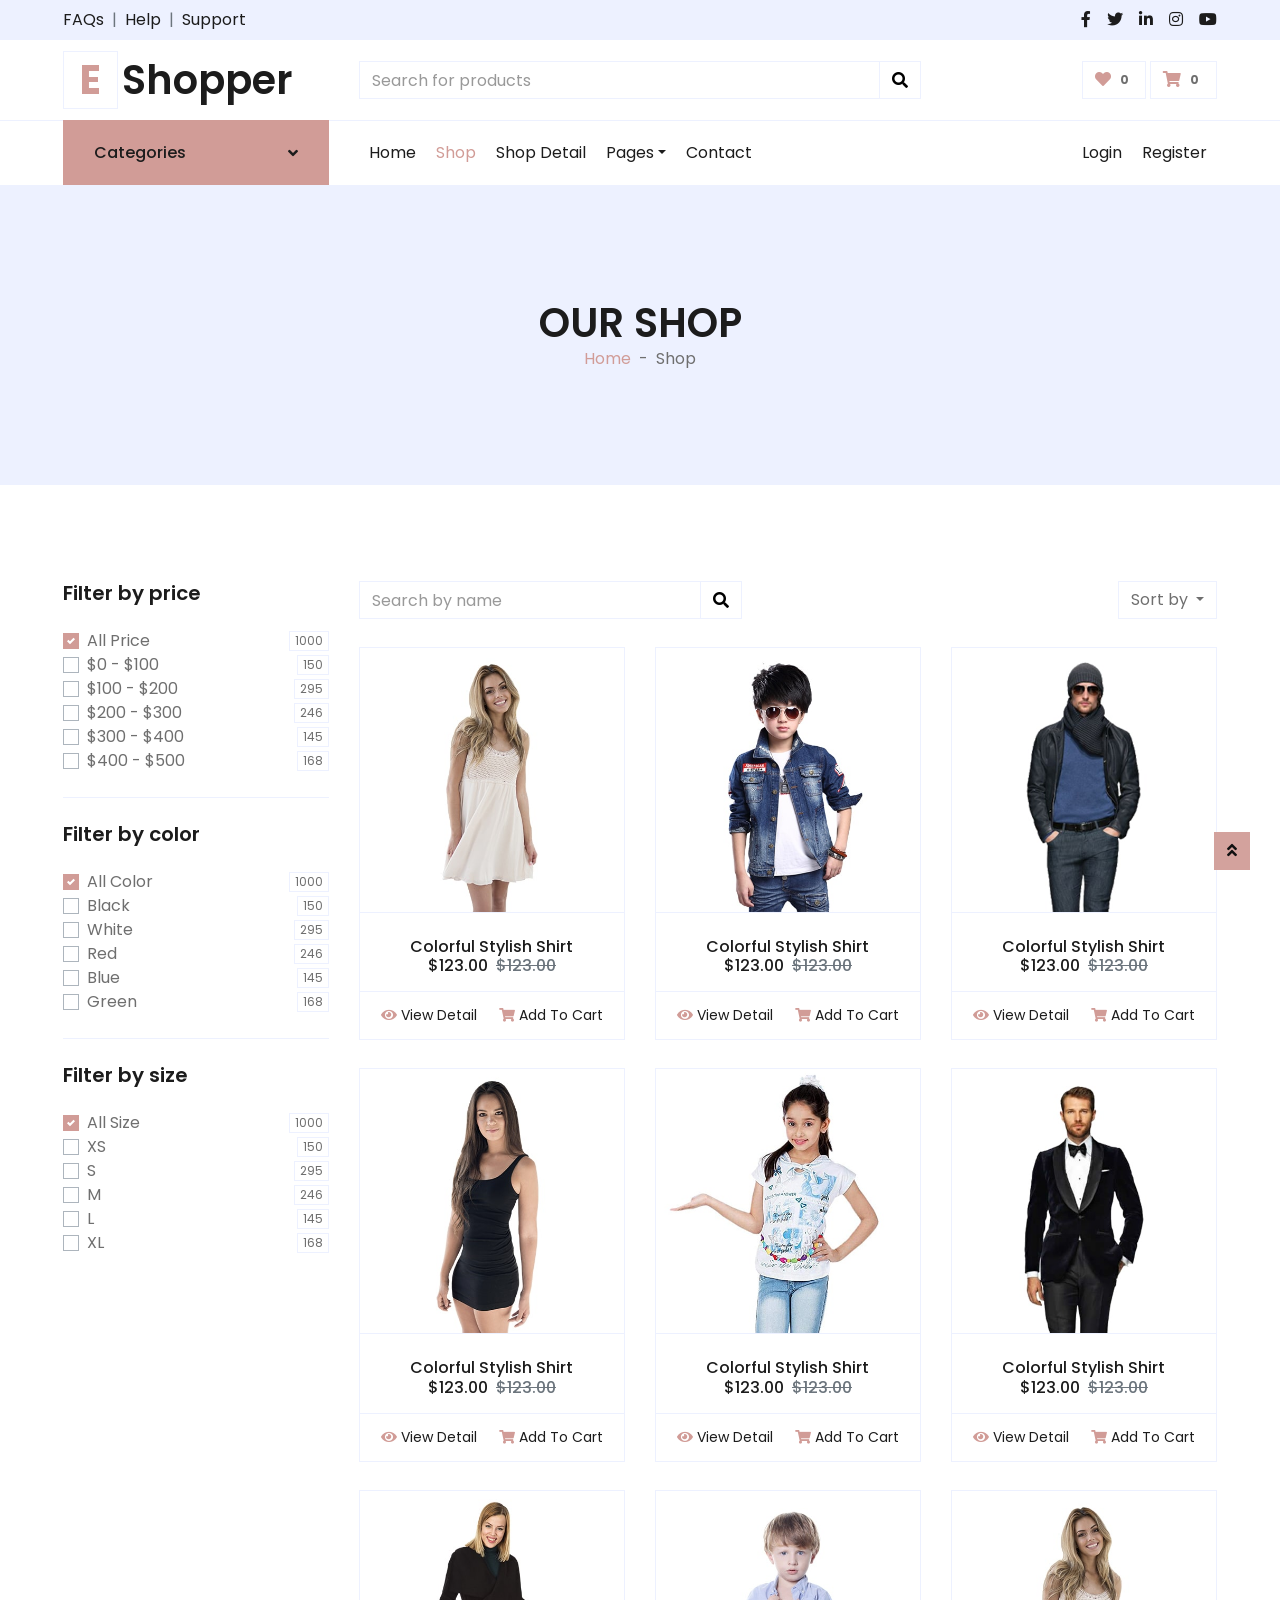
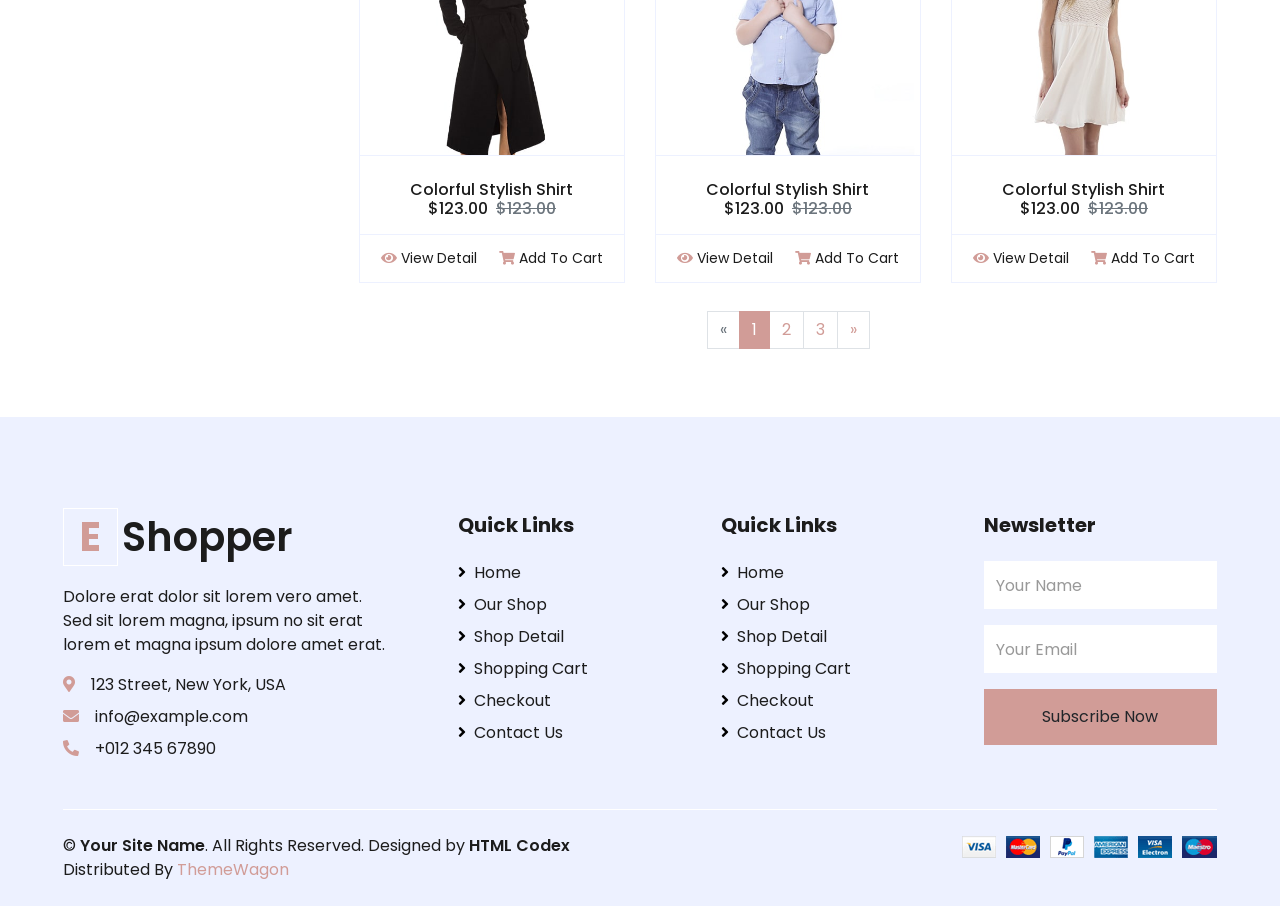
<file: layout/shop.html>
<!DOCTYPE html>
<html lang="en">

<head>
    <meta charset="utf-8">
    <title>EShopper - Bootstrap Shop Template</title>
    <meta content="width=device-width, initial-scale=1.0" name="viewport">
    <meta content="Free HTML Templates" name="keywords">
    <meta content="Free HTML Templates" name="description">

    <!-- Favicon -->
    <link href="img/favicon.ico" rel="icon">

    <!-- Google Web Fonts -->
    <link rel="preconnect" href="https://fonts.gstatic.com">
    <link href="https://fonts.googleapis.com/css2?family=Poppins:wght@100;200;300;400;500;600;700;800;900&display=swap" rel="stylesheet"> 

    <!-- Font Awesome -->
    <link href="https://cdnjs.cloudflare.com/ajax/libs/font-awesome/5.10.0/css/all.min.css" rel="stylesheet">

    <!-- Libraries Stylesheet -->
    <link href="lib/owlcarousel/assets/owl.carousel.min.css" rel="stylesheet">

    <!-- Customized Bootstrap Stylesheet -->
    <link href="css/style.css" rel="stylesheet">
</head>

<body>
    <!-- Topbar Start -->
    <div class="container-fluid">
        <div class="row bg-secondary py-2 px-xl-5">
            <div class="col-lg-6 d-none d-lg-block">
                <div class="d-inline-flex align-items-center">
                    <a class="text-dark" href="">FAQs</a>
                    <span class="text-muted px-2">|</span>
                    <a class="text-dark" href="">Help</a>
                    <span class="text-muted px-2">|</span>
                    <a class="text-dark" href="">Support</a>
                </div>
            </div>
            <div class="col-lg-6 text-center text-lg-right">
                <div class="d-inline-flex align-items-center">
                    <a class="text-dark px-2" href="">
                        <i class="fab fa-facebook-f"></i>
                    </a>
                    <a class="text-dark px-2" href="">
                        <i class="fab fa-twitter"></i>
                    </a>
                    <a class="text-dark px-2" href="">
                        <i class="fab fa-linkedin-in"></i>
                    </a>
                    <a class="text-dark px-2" href="">
                        <i class="fab fa-instagram"></i>
                    </a>
                    <a class="text-dark pl-2" href="">
                        <i class="fab fa-youtube"></i>
                    </a>
                </div>
            </div>
        </div>
        <div class="row align-items-center py-3 px-xl-5">
            <div class="col-lg-3 d-none d-lg-block">
                <a href="" class="text-decoration-none">
                    <h1 class="m-0 display-5 font-weight-semi-bold"><span class="text-primary font-weight-bold border px-3 mr-1">E</span>Shopper</h1>
                </a>
            </div>
            <div class="col-lg-6 col-6 text-left">
                <form action="">
                    <div class="input-group">
                        <input type="text" class="form-control" placeholder="Search for products">
                        <div class="input-group-append">
                            <span class="input-group-text bg-transparent text-primary">
                                <i class="fa fa-search"></i>
                            </span>
                        </div>
                    </div>
                </form>
            </div>
            <div class="col-lg-3 col-6 text-right">
                <a href="" class="btn border">
                    <i class="fas fa-heart text-primary"></i>
                    <span class="badge">0</span>
                </a>
                <a href="" class="btn border">
                    <i class="fas fa-shopping-cart text-primary"></i>
                    <span class="badge">0</span>
                </a>
            </div>
        </div>
    </div>
    <!-- Topbar End -->


    <!-- Navbar Start -->
    <div class="container-fluid">
        <div class="row border-top px-xl-5">
            <div class="col-lg-3 d-none d-lg-block">
                <a class="btn shadow-none d-flex align-items-center justify-content-between bg-primary text-white w-100" data-toggle="collapse" href="#navbar-vertical" style="height: 65px; margin-top: -1px; padding: 0 30px;">
                    <h6 class="m-0">Categories</h6>
                    <i class="fa fa-angle-down text-dark"></i>
                </a>
                <nav class="collapse position-absolute navbar navbar-vertical navbar-light align-items-start p-0 border border-top-0 border-bottom-0 bg-light" id="navbar-vertical" style="width: calc(100% - 30px); z-index: 1;">
                    <div class="navbar-nav w-100 overflow-hidden" style="height: 410px">
                        <div class="nav-item dropdown">
                            <a href="#" class="nav-link" data-toggle="dropdown">Dresses <i class="fa fa-angle-down float-right mt-1"></i></a>
                            <div class="dropdown-menu position-absolute bg-secondary border-0 rounded-0 w-100 m-0">
                                <a href="" class="dropdown-item">Men's Dresses</a>
                                <a href="" class="dropdown-item">Women's Dresses</a>
                                <a href="" class="dropdown-item">Baby's Dresses</a>
                            </div>
                        </div>
                        <a href="" class="nav-item nav-link">Shirts</a>
                        <a href="" class="nav-item nav-link">Jeans</a>
                        <a href="" class="nav-item nav-link">Swimwear</a>
                        <a href="" class="nav-item nav-link">Sleepwear</a>
                        <a href="" class="nav-item nav-link">Sportswear</a>
                        <a href="" class="nav-item nav-link">Jumpsuits</a>
                        <a href="" class="nav-item nav-link">Blazers</a>
                        <a href="" class="nav-item nav-link">Jackets</a>
                        <a href="" class="nav-item nav-link">Shoes</a>
                    </div>
                </nav>
            </div>
            <div class="col-lg-9">
                <nav class="navbar navbar-expand-lg bg-light navbar-light py-3 py-lg-0 px-0">
                    <a href="" class="text-decoration-none d-block d-lg-none">
                        <h1 class="m-0 display-5 font-weight-semi-bold"><span class="text-primary font-weight-bold border px-3 mr-1">E</span>Shopper</h1>
                    </a>
                    <button type="button" class="navbar-toggler" data-toggle="collapse" data-target="#navbarCollapse">
                        <span class="navbar-toggler-icon"></span>
                    </button>
                    <div class="collapse navbar-collapse justify-content-between" id="navbarCollapse">
                        <div class="navbar-nav mr-auto py-0">
                            <a href="index.html" class="nav-item nav-link">Home</a>
                            <a href="shop.html" class="nav-item nav-link active">Shop</a>
                            <a href="detail.html" class="nav-item nav-link">Shop Detail</a>
                            <div class="nav-item dropdown">
                                <a href="#" class="nav-link dropdown-toggle" data-toggle="dropdown">Pages</a>
                                <div class="dropdown-menu rounded-0 m-0">
                                    <a href="cart.html" class="dropdown-item">Shopping Cart</a>
                                    <a href="checkout.html" class="dropdown-item">Checkout</a>
                                </div>
                            </div>
                            <a href="contact.html" class="nav-item nav-link">Contact</a>
                        </div>
                        <div class="navbar-nav ml-auto py-0">
                            <a href="" class="nav-item nav-link">Login</a>
                            <a href="" class="nav-item nav-link">Register</a>
                        </div>
                    </div>
                </nav>
            </div>
        </div>
    </div>
    <!-- Navbar End -->


    <!-- Page Header Start -->
    <div class="container-fluid bg-secondary mb-5">
        <div class="d-flex flex-column align-items-center justify-content-center" style="min-height: 300px">
            <h1 class="font-weight-semi-bold text-uppercase mb-3">Our Shop</h1>
            <div class="d-inline-flex">
                <p class="m-0"><a href="">Home</a></p>
                <p class="m-0 px-2">-</p>
                <p class="m-0">Shop</p>
            </div>
        </div>
    </div>
    <!-- Page Header End -->


    <!-- Shop Start -->
    <div class="container-fluid pt-5">
        <div class="row px-xl-5">
            <!-- Shop Sidebar Start -->
            <div class="col-lg-3 col-md-12">
                <!-- Price Start -->
                <div class="border-bottom mb-4 pb-4">
                    <h5 class="font-weight-semi-bold mb-4">Filter by price</h5>
                    <form>
                        <div class="custom-control custom-checkbox d-flex align-items-center justify-content-between mb-3">
                            <input type="checkbox" class="custom-control-input" checked id="price-all">
                            <label class="custom-control-label" for="price-all">All Price</label>
                            <span class="badge border font-weight-normal">1000</span>
                        </div>
                        <div class="custom-control custom-checkbox d-flex align-items-center justify-content-between mb-3">
                            <input type="checkbox" class="custom-control-input" id="price-1">
                            <label class="custom-control-label" for="price-1">$0 - $100</label>
                            <span class="badge border font-weight-normal">150</span>
                        </div>
                        <div class="custom-control custom-checkbox d-flex align-items-center justify-content-between mb-3">
                            <input type="checkbox" class="custom-control-input" id="price-2">
                            <label class="custom-control-label" for="price-2">$100 - $200</label>
                            <span class="badge border font-weight-normal">295</span>
                        </div>
                        <div class="custom-control custom-checkbox d-flex align-items-center justify-content-between mb-3">
                            <input type="checkbox" class="custom-control-input" id="price-3">
                            <label class="custom-control-label" for="price-3">$200 - $300</label>
                            <span class="badge border font-weight-normal">246</span>
                        </div>
                        <div class="custom-control custom-checkbox d-flex align-items-center justify-content-between mb-3">
                            <input type="checkbox" class="custom-control-input" id="price-4">
                            <label class="custom-control-label" for="price-4">$300 - $400</label>
                            <span class="badge border font-weight-normal">145</span>
                        </div>
                        <div class="custom-control custom-checkbox d-flex align-items-center justify-content-between">
                            <input type="checkbox" class="custom-control-input" id="price-5">
                            <label class="custom-control-label" for="price-5">$400 - $500</label>
                            <span class="badge border font-weight-normal">168</span>
                        </div>
                    </form>
                </div>
                <!-- Price End -->
                
                <!-- Color Start -->
                <div class="border-bottom mb-4 pb-4">
                    <h5 class="font-weight-semi-bold mb-4">Filter by color</h5>
                    <form>
                        <div class="custom-control custom-checkbox d-flex align-items-center justify-content-between mb-3">
                            <input type="checkbox" class="custom-control-input" checked id="color-all">
                            <label class="custom-control-label" for="price-all">All Color</label>
                            <span class="badge border font-weight-normal">1000</span>
                        </div>
                        <div class="custom-control custom-checkbox d-flex align-items-center justify-content-between mb-3">
                            <input type="checkbox" class="custom-control-input" id="color-1">
                            <label class="custom-control-label" for="color-1">Black</label>
                            <span class="badge border font-weight-normal">150</span>
                        </div>
                        <div class="custom-control custom-checkbox d-flex align-items-center justify-content-between mb-3">
                            <input type="checkbox" class="custom-control-input" id="color-2">
                            <label class="custom-control-label" for="color-2">White</label>
                            <span class="badge border font-weight-normal">295</span>
                        </div>
                        <div class="custom-control custom-checkbox d-flex align-items-center justify-content-between mb-3">
                            <input type="checkbox" class="custom-control-input" id="color-3">
                            <label class="custom-control-label" for="color-3">Red</label>
                            <span class="badge border font-weight-normal">246</span>
                        </div>
                        <div class="custom-control custom-checkbox d-flex align-items-center justify-content-between mb-3">
                            <input type="checkbox" class="custom-control-input" id="color-4">
                            <label class="custom-control-label" for="color-4">Blue</label>
                            <span class="badge border font-weight-normal">145</span>
                        </div>
                        <div class="custom-control custom-checkbox d-flex align-items-center justify-content-between">
                            <input type="checkbox" class="custom-control-input" id="color-5">
                            <label class="custom-control-label" for="color-5">Green</label>
                            <span class="badge border font-weight-normal">168</span>
                        </div>
                    </form>
                </div>
                <!-- Color End -->

                <!-- Size Start -->
                <div class="mb-5">
                    <h5 class="font-weight-semi-bold mb-4">Filter by size</h5>
                    <form>
                        <div class="custom-control custom-checkbox d-flex align-items-center justify-content-between mb-3">
                            <input type="checkbox" class="custom-control-input" checked id="size-all">
                            <label class="custom-control-label" for="size-all">All Size</label>
                            <span class="badge border font-weight-normal">1000</span>
                        </div>
                        <div class="custom-control custom-checkbox d-flex align-items-center justify-content-between mb-3">
                            <input type="checkbox" class="custom-control-input" id="size-1">
                            <label class="custom-control-label" for="size-1">XS</label>
                            <span class="badge border font-weight-normal">150</span>
                        </div>
                        <div class="custom-control custom-checkbox d-flex align-items-center justify-content-between mb-3">
                            <input type="checkbox" class="custom-control-input" id="size-2">
                            <label class="custom-control-label" for="size-2">S</label>
                            <span class="badge border font-weight-normal">295</span>
                        </div>
                        <div class="custom-control custom-checkbox d-flex align-items-center justify-content-between mb-3">
                            <input type="checkbox" class="custom-control-input" id="size-3">
                            <label class="custom-control-label" for="size-3">M</label>
                            <span class="badge border font-weight-normal">246</span>
                        </div>
                        <div class="custom-control custom-checkbox d-flex align-items-center justify-content-between mb-3">
                            <input type="checkbox" class="custom-control-input" id="size-4">
                            <label class="custom-control-label" for="size-4">L</label>
                            <span class="badge border font-weight-normal">145</span>
                        </div>
                        <div class="custom-control custom-checkbox d-flex align-items-center justify-content-between">
                            <input type="checkbox" class="custom-control-input" id="size-5">
                            <label class="custom-control-label" for="size-5">XL</label>
                            <span class="badge border font-weight-normal">168</span>
                        </div>
                    </form>
                </div>
                <!-- Size End -->
            </div>
            <!-- Shop Sidebar End -->


            <!-- Shop Product Start -->
            <div class="col-lg-9 col-md-12">
                <div class="row pb-3">
                    <div class="col-12 pb-1">
                        <div class="d-flex align-items-center justify-content-between mb-4">
                            <form action="">
                                <div class="input-group">
                                    <input type="text" class="form-control" placeholder="Search by name">
                                    <div class="input-group-append">
                                        <span class="input-group-text bg-transparent text-primary">
                                            <i class="fa fa-search"></i>
                                        </span>
                                    </div>
                                </div>
                            </form>
                            <div class="dropdown ml-4">
                                <button class="btn border dropdown-toggle" type="button" id="triggerId" data-toggle="dropdown" aria-haspopup="true"
                                        aria-expanded="false">
                                            Sort by
                                        </button>
                                <div class="dropdown-menu dropdown-menu-right" aria-labelledby="triggerId">
                                    <a class="dropdown-item" href="#">Latest</a>
                                    <a class="dropdown-item" href="#">Popularity</a>
                                    <a class="dropdown-item" href="#">Best Rating</a>
                                </div>
                            </div>
                        </div>
                    </div>
                    <div class="col-lg-4 col-md-6 col-sm-12 pb-1">
                        <div class="card product-item border-0 mb-4">
                            <div class="card-header product-img position-relative overflow-hidden bg-transparent border p-0">
                                <img class="img-fluid w-100" src="img/product-1.jpg" alt="">
                            </div>
                            <div class="card-body border-left border-right text-center p-0 pt-4 pb-3">
                                <h6 class="text-truncate mb-3">Colorful Stylish Shirt</h6>
                                <div class="d-flex justify-content-center">
                                    <h6>$123.00</h6><h6 class="text-muted ml-2"><del>$123.00</del></h6>
                                </div>
                            </div>
                            <div class="card-footer d-flex justify-content-between bg-light border">
                                <a href="" class="btn btn-sm text-dark p-0"><i class="fas fa-eye text-primary mr-1"></i>View Detail</a>
                                <a href="" class="btn btn-sm text-dark p-0"><i class="fas fa-shopping-cart text-primary mr-1"></i>Add To Cart</a>
                            </div>
                        </div>
                    </div>
                    <div class="col-lg-4 col-md-6 col-sm-12 pb-1">
                        <div class="card product-item border-0 mb-4">
                            <div class="card-header product-img position-relative overflow-hidden bg-transparent border p-0">
                                <img class="img-fluid w-100" src="img/product-2.jpg" alt="">
                            </div>
                            <div class="card-body border-left border-right text-center p-0 pt-4 pb-3">
                                <h6 class="text-truncate mb-3">Colorful Stylish Shirt</h6>
                                <div class="d-flex justify-content-center">
                                    <h6>$123.00</h6><h6 class="text-muted ml-2"><del>$123.00</del></h6>
                                </div>
                            </div>
                            <div class="card-footer d-flex justify-content-between bg-light border">
                                <a href="" class="btn btn-sm text-dark p-0"><i class="fas fa-eye text-primary mr-1"></i>View Detail</a>
                                <a href="" class="btn btn-sm text-dark p-0"><i class="fas fa-shopping-cart text-primary mr-1"></i>Add To Cart</a>
                            </div>
                        </div>
                    </div>
                    <div class="col-lg-4 col-md-6 col-sm-12 pb-1">
                        <div class="card product-item border-0 mb-4">
                            <div class="card-header product-img position-relative overflow-hidden bg-transparent border p-0">
                                <img class="img-fluid w-100" src="img/product-3.jpg" alt="">
                            </div>
                            <div class="card-body border-left border-right text-center p-0 pt-4 pb-3">
                                <h6 class="text-truncate mb-3">Colorful Stylish Shirt</h6>
                                <div class="d-flex justify-content-center">
                                    <h6>$123.00</h6><h6 class="text-muted ml-2"><del>$123.00</del></h6>
                                </div>
                            </div>
                            <div class="card-footer d-flex justify-content-between bg-light border">
                                <a href="" class="btn btn-sm text-dark p-0"><i class="fas fa-eye text-primary mr-1"></i>View Detail</a>
                                <a href="" class="btn btn-sm text-dark p-0"><i class="fas fa-shopping-cart text-primary mr-1"></i>Add To Cart</a>
                            </div>
                        </div>
                    </div>
                    <div class="col-lg-4 col-md-6 col-sm-12 pb-1">
                        <div class="card product-item border-0 mb-4">
                            <div class="card-header product-img position-relative overflow-hidden bg-transparent border p-0">
                                <img class="img-fluid w-100" src="img/product-4.jpg" alt="">
                            </div>
                            <div class="card-body border-left border-right text-center p-0 pt-4 pb-3">
                                <h6 class="text-truncate mb-3">Colorful Stylish Shirt</h6>
                                <div class="d-flex justify-content-center">
                                    <h6>$123.00</h6><h6 class="text-muted ml-2"><del>$123.00</del></h6>
                                </div>
                            </div>
                            <div class="card-footer d-flex justify-content-between bg-light border">
                                <a href="" class="btn btn-sm text-dark p-0"><i class="fas fa-eye text-primary mr-1"></i>View Detail</a>
                                <a href="" class="btn btn-sm text-dark p-0"><i class="fas fa-shopping-cart text-primary mr-1"></i>Add To Cart</a>
                            </div>
                        </div>
                    </div>
                    <div class="col-lg-4 col-md-6 col-sm-12 pb-1">
                        <div class="card product-item border-0 mb-4">
                            <div class="card-header product-img position-relative overflow-hidden bg-transparent border p-0">
                                <img class="img-fluid w-100" src="img/product-5.jpg" alt="">
                            </div>
                            <div class="card-body border-left border-right text-center p-0 pt-4 pb-3">
                                <h6 class="text-truncate mb-3">Colorful Stylish Shirt</h6>
                                <div class="d-flex justify-content-center">
                                    <h6>$123.00</h6><h6 class="text-muted ml-2"><del>$123.00</del></h6>
                                </div>
                            </div>
                            <div class="card-footer d-flex justify-content-between bg-light border">
                                <a href="" class="btn btn-sm text-dark p-0"><i class="fas fa-eye text-primary mr-1"></i>View Detail</a>
                                <a href="" class="btn btn-sm text-dark p-0"><i class="fas fa-shopping-cart text-primary mr-1"></i>Add To Cart</a>
                            </div>
                        </div>
                    </div>
                    <div class="col-lg-4 col-md-6 col-sm-12 pb-1">
                        <div class="card product-item border-0 mb-4">
                            <div class="card-header product-img position-relative overflow-hidden bg-transparent border p-0">
                                <img class="img-fluid w-100" src="img/product-6.jpg" alt="">
                            </div>
                            <div class="card-body border-left border-right text-center p-0 pt-4 pb-3">
                                <h6 class="text-truncate mb-3">Colorful Stylish Shirt</h6>
                                <div class="d-flex justify-content-center">
                                    <h6>$123.00</h6><h6 class="text-muted ml-2"><del>$123.00</del></h6>
                                </div>
                            </div>
                            <div class="card-footer d-flex justify-content-between bg-light border">
                                <a href="" class="btn btn-sm text-dark p-0"><i class="fas fa-eye text-primary mr-1"></i>View Detail</a>
                                <a href="" class="btn btn-sm text-dark p-0"><i class="fas fa-shopping-cart text-primary mr-1"></i>Add To Cart</a>
                            </div>
                        </div>
                    </div>
                    <div class="col-lg-4 col-md-6 col-sm-12 pb-1">
                        <div class="card product-item border-0 mb-4">
                            <div class="card-header product-img position-relative overflow-hidden bg-transparent border p-0">
                                <img class="img-fluid w-100" src="img/product-7.jpg" alt="">
                            </div>
                            <div class="card-body border-left border-right text-center p-0 pt-4 pb-3">
                                <h6 class="text-truncate mb-3">Colorful Stylish Shirt</h6>
                                <div class="d-flex justify-content-center">
                                    <h6>$123.00</h6><h6 class="text-muted ml-2"><del>$123.00</del></h6>
                                </div>
                            </div>
                            <div class="card-footer d-flex justify-content-between bg-light border">
                                <a href="" class="btn btn-sm text-dark p-0"><i class="fas fa-eye text-primary mr-1"></i>View Detail</a>
                                <a href="" class="btn btn-sm text-dark p-0"><i class="fas fa-shopping-cart text-primary mr-1"></i>Add To Cart</a>
                            </div>
                        </div>
                    </div>
                    <div class="col-lg-4 col-md-6 col-sm-12 pb-1">
                        <div class="card product-item border-0 mb-4">
                            <div class="card-header product-img position-relative overflow-hidden bg-transparent border p-0">
                                <img class="img-fluid w-100" src="img/product-8.jpg" alt="">
                            </div>
                            <div class="card-body border-left border-right text-center p-0 pt-4 pb-3">
                                <h6 class="text-truncate mb-3">Colorful Stylish Shirt</h6>
                                <div class="d-flex justify-content-center">
                                    <h6>$123.00</h6><h6 class="text-muted ml-2"><del>$123.00</del></h6>
                                </div>
                            </div>
                            <div class="card-footer d-flex justify-content-between bg-light border">
                                <a href="" class="btn btn-sm text-dark p-0"><i class="fas fa-eye text-primary mr-1"></i>View Detail</a>
                                <a href="" class="btn btn-sm text-dark p-0"><i class="fas fa-shopping-cart text-primary mr-1"></i>Add To Cart</a>
                            </div>
                        </div>
                    </div>
                    <div class="col-lg-4 col-md-6 col-sm-12 pb-1">
                        <div class="card product-item border-0 mb-4">
                            <div class="card-header product-img position-relative overflow-hidden bg-transparent border p-0">
                                <img class="img-fluid w-100" src="img/product-1.jpg" alt="">
                            </div>
                            <div class="card-body border-left border-right text-center p-0 pt-4 pb-3">
                                <h6 class="text-truncate mb-3">Colorful Stylish Shirt</h6>
                                <div class="d-flex justify-content-center">
                                    <h6>$123.00</h6><h6 class="text-muted ml-2"><del>$123.00</del></h6>
                                </div>
                            </div>
                            <div class="card-footer d-flex justify-content-between bg-light border">
                                <a href="" class="btn btn-sm text-dark p-0"><i class="fas fa-eye text-primary mr-1"></i>View Detail</a>
                                <a href="" class="btn btn-sm text-dark p-0"><i class="fas fa-shopping-cart text-primary mr-1"></i>Add To Cart</a>
                            </div>
                        </div>
                    </div>
                    <div class="col-12 pb-1">
                        <nav aria-label="Page navigation">
                          <ul class="pagination justify-content-center mb-3">
                            <li class="page-item disabled">
                              <a class="page-link" href="#" aria-label="Previous">
                                <span aria-hidden="true">&laquo;</span>
                                <span class="sr-only">Previous</span>
                              </a>
                            </li>
                            <li class="page-item active"><a class="page-link" href="#">1</a></li>
                            <li class="page-item"><a class="page-link" href="#">2</a></li>
                            <li class="page-item"><a class="page-link" href="#">3</a></li>
                            <li class="page-item">
                              <a class="page-link" href="#" aria-label="Next">
                                <span aria-hidden="true">&raquo;</span>
                                <span class="sr-only">Next</span>
                              </a>
                            </li>
                          </ul>
                        </nav>
                    </div>
                </div>
            </div>
            <!-- Shop Product End -->
        </div>
    </div>
    <!-- Shop End -->


    <!-- Footer Start -->
    <div class="container-fluid bg-secondary text-dark mt-5 pt-5">
        <div class="row px-xl-5 pt-5">
            <div class="col-lg-4 col-md-12 mb-5 pr-3 pr-xl-5">
                <a href="" class="text-decoration-none">
                    <h1 class="mb-4 display-5 font-weight-semi-bold"><span class="text-primary font-weight-bold border border-white px-3 mr-1">E</span>Shopper</h1>
                </a>
                <p>Dolore erat dolor sit lorem vero amet. Sed sit lorem magna, ipsum no sit erat lorem et magna ipsum dolore amet erat.</p>
                <p class="mb-2"><i class="fa fa-map-marker-alt text-primary mr-3"></i>123 Street, New York, USA</p>
                <p class="mb-2"><i class="fa fa-envelope text-primary mr-3"></i>info@example.com</p>
                <p class="mb-0"><i class="fa fa-phone-alt text-primary mr-3"></i>+012 345 67890</p>
            </div>
            <div class="col-lg-8 col-md-12">
                <div class="row">
                    <div class="col-md-4 mb-5">
                        <h5 class="font-weight-bold text-dark mb-4">Quick Links</h5>
                        <div class="d-flex flex-column justify-content-start">
                            <a class="text-dark mb-2" href="index.html"><i class="fa fa-angle-right mr-2"></i>Home</a>
                            <a class="text-dark mb-2" href="shop.html"><i class="fa fa-angle-right mr-2"></i>Our Shop</a>
                            <a class="text-dark mb-2" href="detail.html"><i class="fa fa-angle-right mr-2"></i>Shop Detail</a>
                            <a class="text-dark mb-2" href="cart.html"><i class="fa fa-angle-right mr-2"></i>Shopping Cart</a>
                            <a class="text-dark mb-2" href="checkout.html"><i class="fa fa-angle-right mr-2"></i>Checkout</a>
                            <a class="text-dark" href="contact.html"><i class="fa fa-angle-right mr-2"></i>Contact Us</a>
                        </div>
                    </div>
                    <div class="col-md-4 mb-5">
                        <h5 class="font-weight-bold text-dark mb-4">Quick Links</h5>
                        <div class="d-flex flex-column justify-content-start">
                            <a class="text-dark mb-2" href="index.html"><i class="fa fa-angle-right mr-2"></i>Home</a>
                            <a class="text-dark mb-2" href="shop.html"><i class="fa fa-angle-right mr-2"></i>Our Shop</a>
                            <a class="text-dark mb-2" href="detail.html"><i class="fa fa-angle-right mr-2"></i>Shop Detail</a>
                            <a class="text-dark mb-2" href="cart.html"><i class="fa fa-angle-right mr-2"></i>Shopping Cart</a>
                            <a class="text-dark mb-2" href="checkout.html"><i class="fa fa-angle-right mr-2"></i>Checkout</a>
                            <a class="text-dark" href="contact.html"><i class="fa fa-angle-right mr-2"></i>Contact Us</a>
                        </div>
                    </div>
                    <div class="col-md-4 mb-5">
                        <h5 class="font-weight-bold text-dark mb-4">Newsletter</h5>
                        <form action="">
                            <div class="form-group">
                                <input type="text" class="form-control border-0 py-4" placeholder="Your Name" required="required" />
                            </div>
                            <div class="form-group">
                                <input type="email" class="form-control border-0 py-4" placeholder="Your Email"
                                    required="required" />
                            </div>
                            <div>
                                <button class="btn btn-primary btn-block border-0 py-3" type="submit">Subscribe Now</button>
                            </div>
                        </form>
                    </div>
                </div>
            </div>
        </div>
        <div class="row border-top border-light mx-xl-5 py-4">
            <div class="col-md-6 px-xl-0">
                <p class="mb-md-0 text-center text-md-left text-dark">
                    &copy; <a class="text-dark font-weight-semi-bold" href="#">Your Site Name</a>. All Rights Reserved. Designed
                    by
                    <a class="text-dark font-weight-semi-bold" href="https://htmlcodex.com">HTML Codex</a><br>
                    Distributed By <a href="https://themewagon.com" target="_blank">ThemeWagon</a>
                </p>
            </div>
            <div class="col-md-6 px-xl-0 text-center text-md-right">
                <img class="img-fluid" src="img/payments.png" alt="">
            </div>
        </div>
    </div>
    <!-- Footer End -->


    <!-- Back to Top -->
    <a href="#" class="btn btn-primary back-to-top"><i class="fa fa-angle-double-up"></i></a>


    <!-- JavaScript Libraries -->
    <script src="https://code.jquery.com/jquery-3.4.1.min.js"></script>
    <script src="https://stackpath.bootstrapcdn.com/bootstrap/4.4.1/js/bootstrap.bundle.min.js"></script>
    <script src="lib/easing/easing.min.js"></script>
    <script src="lib/owlcarousel/owl.carousel.min.js"></script>

    <!-- Contact Javascript File -->
    <script src="mail/jqBootstrapValidation.min.js"></script>
    <script src="mail/contact.js"></script>

    <!-- Template Javascript -->
    <script src="js/main.js"></script>
</body>

</html>
</file>
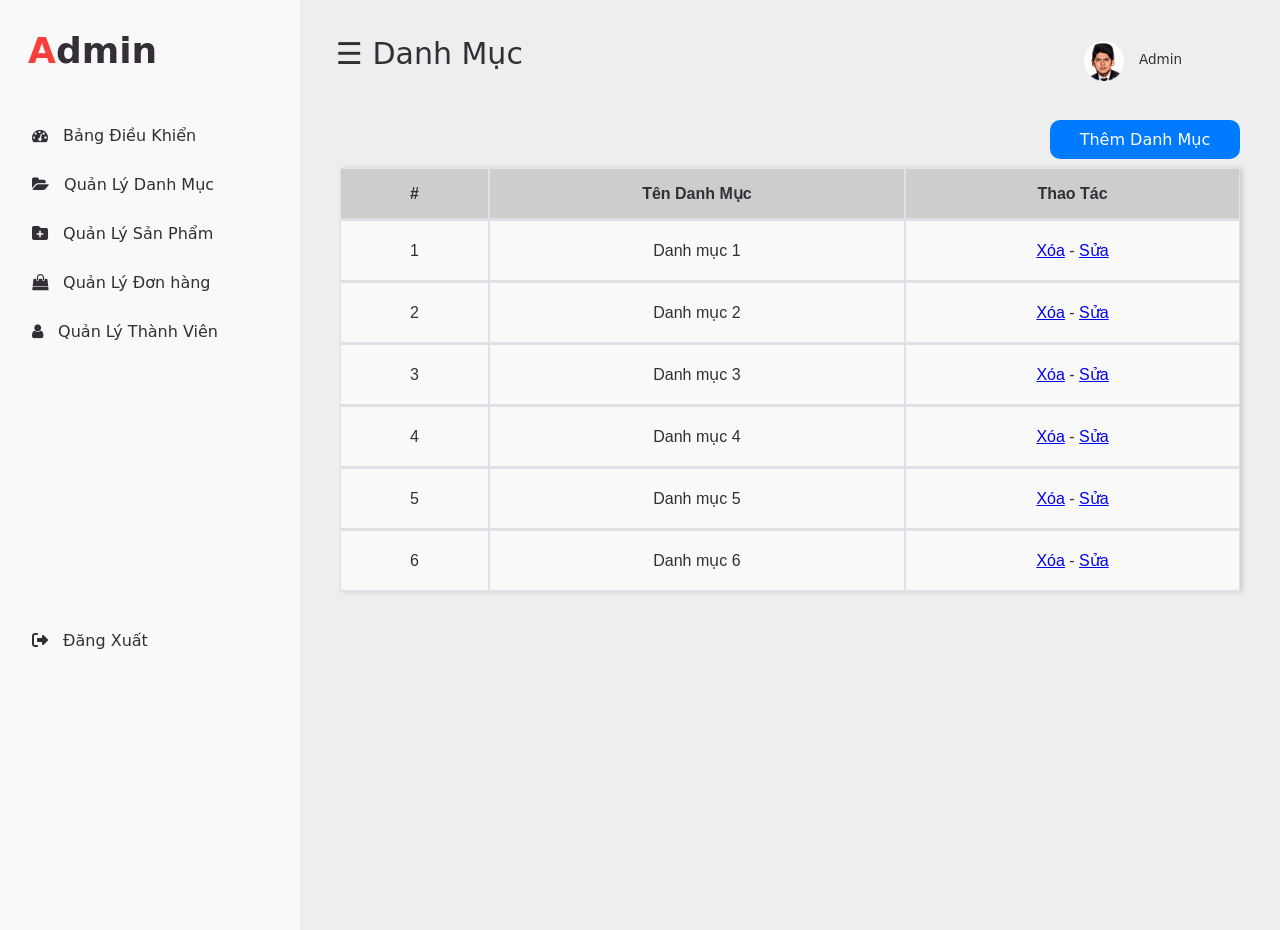
<file: admin/layout/catelory.html>
<!DOCTYPE html>
<html lang="en">

<head>
    <meta charset="UTF-8">
    <meta name="viewport" content="width=device-width, initial-scale=1.0">
    <link rel="stylesheet" href="css/style.css" type="text/css" />
    <link rel="stylesheet" href="https://cdnjs.cloudflare.com/ajax/libs/font-awesome/6.4.2/css/all.min.css">
    <link rel="stylesheet" href="https://cdnjs.cloudflare.com/ajax/libs/font-awesome/4.7.0/css/font-awesome.min.css">
    <title>Admin</title>
</head>

<body>

    <body>

        <div id="mySidenav" class="sidenav">
			<p class="logo"><span>A</span>dmin</p>
			<a href="index.html" class="icon-a"><i class="fa fa-dashboard icons"></i> <span>Bảng Điều Khiển</span> </a>
			<a href="catelory.html" class="icon-a"><i class="fa fa-folder-open icons"></i> <span>Quản Lý Danh Mục</span></a>
			<a href="products.html" class="icon-a"><i class="fa fa-folder-plus icons"></i> <span>Quản Lý Sản Phẩm</span></a>
			<a href="order.html" class="icon-a"><i class="fa fa-shopping-bag icons"></i> <span>Quản Lý Đơn hàng</span></a>
			<a href="user.html" class="icon-a"><i class="fa fa-user icons"></i> <span>Quản Lý Thành Viên</span></a>
			<p class="logout"><a href="#"><i class="fa-solid fa-right-from-bracket"></i> <span>Đăng Xuất</span></a></p>
		</div>
        <div id="main">
            <!-- Phần Đầu -->
            <div class="head">
                <div class="col-div-6">
                    <span style="font-size:30px;cursor:pointer; color: #342E37;" class="nav">☰ Danh Mục</span>
                    <span style="font-size:30px;cursor:pointer; color: #342E37;" class="nav2">☰ Danh Mục</span>
                </div>

                <div class="col-div-6">
                    <div class="profile">

                        <img src="images/user.png" class="pro-img" />
                        <p>Admin </p>
                    </div>
                </div>
                <div class="clearfix"></div>
            </div>

            <!-- Phần chính -->

            <div class="container_table">
                <div class="addnew">
                    <a class="addspnew" href="#">Thêm Danh Mục</a>
                </div>
                <table class="table_form">
                    <tr>
                        <th class="thead">#</th>
                        <th class="thead">Tên Danh Mục</th>
                        <th class="thead">Thao Tác</th>
                    </tr>
                    <tr>
                        <td class="tbody">1</td>
                        <td class="tbody">Danh mục 1</td>
                        <td class="tbody"><a href="#"> Xóa</a> - <a href="#">Sửa</a></td>
                    </tr>

                    <tr>
                        <td class="tbody">2</td>
                        <td class="tbody">Danh mục 2</td>
                        <td class="tbody"><a href="#"> Xóa</a> - <a href="#">Sửa</a></td>
                    </tr>
                    <tr>
                        <td class="tbody">3</td>
                        <td class="tbody">Danh mục 3</td>
                        <td class="tbody"><a href="#"> Xóa</a> - <a href="#">Sửa</a></td>
                    </tr>

                    <tr>
                        <td class="tbody">4</td>
                        <td class="tbody">Danh mục 4</td>
                        <td class="tbody"><a href="#"> Xóa</a> - <a href="#">Sửa</a></td>
                    </tr>
                    <tr>
                        <td class="tbody">5</td>
                        <td class="tbody">Danh mục 5</td>
                        <td class="tbody"><a href="#"> Xóa</a> - <a href="#">Sửa</a></td>
                    </tr>
                    <tr>
                        <td class="tbody">6</td>
                        <td class="tbody">Danh mục 6</td>
                        <td class="tbody"><a href="#"> Xóa</a> - <a href="#">Sửa</a></td>
                    </tr>


                </table>
                <div class="clearfix"></div>
            </div>
            <form action="" class="forms">
                <h1 class="title">Thêm Danh Mục</h1>
                <label for="">Tên danh mục</label>
                <input type="text" name="name" placeholder="Nhập tên danh mục.." class="input"><br>
                <label for="">Vị trí</label>
                <input type="number" name="vitri" class="input">
                <label for="">Mô tả</label>
                <textarea name="mota" id="" cols="30" rows="10"></textarea>

                <button class="button">Thêm mới</button>
                <span class="close">X</span>
            </form>
        </div>
        <script src="https://ajax.googleapis.com/ajax/libs/jquery/3.5.1/jquery.min.js"></script>
        <script src="js/main.js"></script>
        <script>

            $(".nav").click(function () {
                $("#mySidenav").css('width', '70px');
                $("#main").css('margin-left', '70px');
                $(".logo").css('visibility', 'hidden');
                $(".logo span").css('visibility', 'visible');
                $(".logo span").css('margin-left', '-10px');
                $(".icon-a").css('visibility', 'hidden');
                $(".icons").css('visibility', 'visible');
                $(".icons").css('margin-left', '-8px');
                $(".nav").css('display', 'none');
                $(".nav2").css('display', 'block');
            });

            $(".nav2").click(function () {
                $("#mySidenav").css('width', '300px');
                $("#main").css('margin-left', '300px');
                $(".logo").css('visibility', 'visible');
                $(".icon-a").css('visibility', 'visible');
                $(".icons").css('visibility', 'visible');
                $(".nav").css('display', 'block');
                $(".nav2").css('display', 'none');
            });
        </script>


    </body>

</body>

</html>
</file>
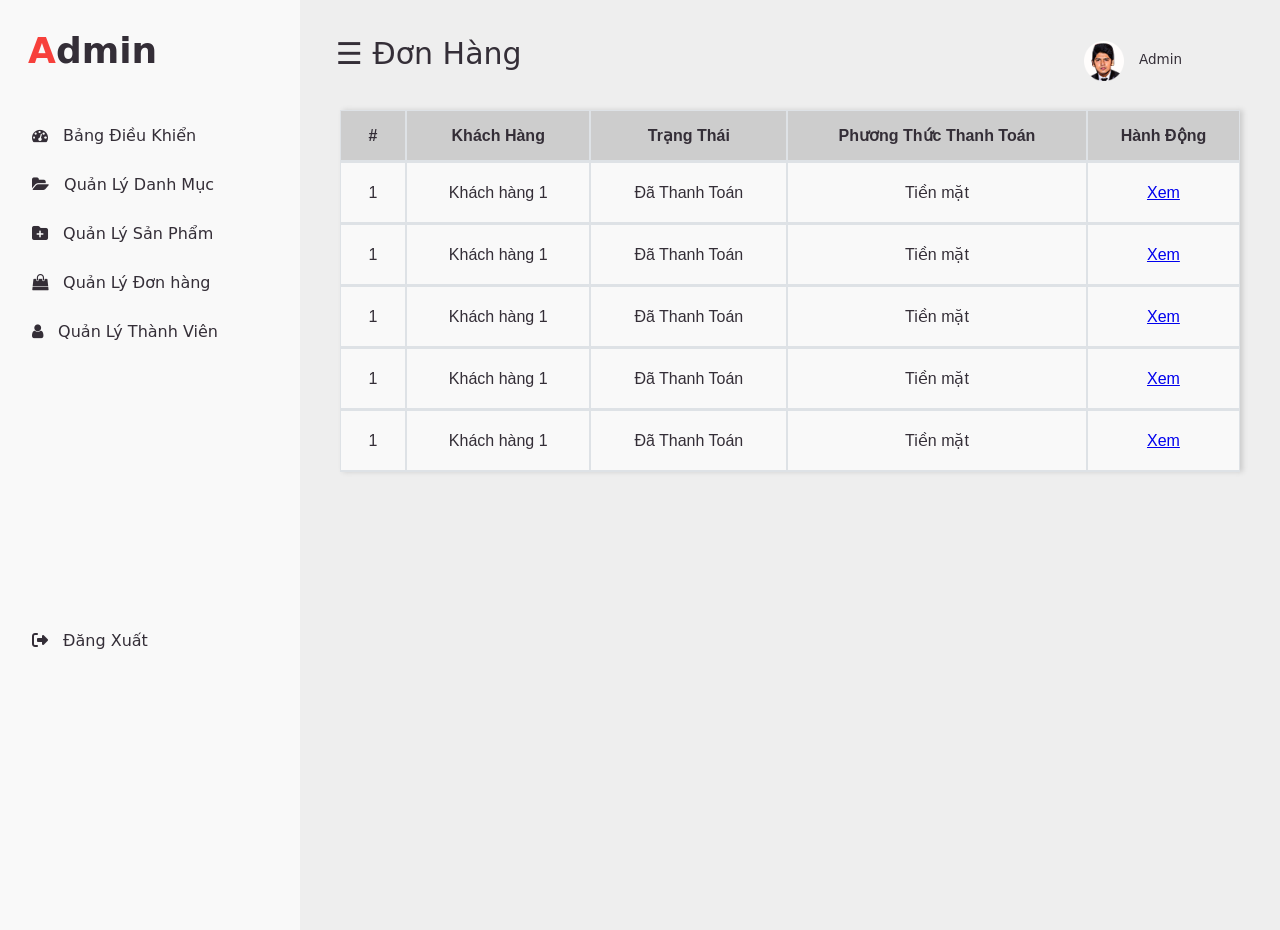
<file: admin/layout/order.html>
<!DOCTYPE html>
<html lang="en">

<head>
    <meta charset="UTF-8">
    <meta name="viewport" content="width=device-width, initial-scale=1.0">
    <link rel="stylesheet" href="css/style.css" type="text/css" />
    <link rel="stylesheet" href="https://cdnjs.cloudflare.com/ajax/libs/font-awesome/6.4.2/css/all.min.css">
    <link rel="stylesheet" href="https://cdnjs.cloudflare.com/ajax/libs/font-awesome/4.7.0/css/font-awesome.min.css">
    <title>Admin</title>
    
</head>

<body>

    <body>

        <div id="mySidenav" class="sidenav">
			<p class="logo"><span>A</span>dmin</p>
			<a href="index.html" class="icon-a"><i class="fa fa-dashboard icons"></i> <span>Bảng Điều Khiển</span> </a>
			<a href="catelory.html" class="icon-a"><i class="fa fa-folder-open icons"></i> <span>Quản Lý Danh Mục</span></a>
			<a href="products.html" class="icon-a"><i class="fa fa-folder-plus icons"></i> <span>Quản Lý Sản Phẩm</span></a>
			<a href="order.html" class="icon-a"><i class="fa fa-shopping-bag icons"></i> <span>Quản Lý Đơn hàng</span></a>
			<a href="user.html" class="icon-a"><i class="fa fa-user icons"></i> <span>Quản Lý Thành Viên</span></a>
			<p class="logout"><a href="#"><i class="fa-solid fa-right-from-bracket"></i> <span>Đăng Xuất</span></a></p>
		</div>
        <div id="main">
            <!-- Phần Đầu -->
            <div class="head">
                <div class="col-div-6">
                    <span style="font-size:30px;cursor:pointer; color: #342E37;" class="nav">☰ Đơn Hàng</span>
                    <span style="font-size:30px;cursor:pointer; color: #342E37;" class="nav2">☰ Đơn Hàng</span>
                </div>

                <div class="col-div-6">
                    <div class="profile">

                        <img src="images/user.png" class="pro-img" />
                        <p>Admin </p>
                    </div>
                </div>
                <div class="clearfix"></div>
            </div>

            <!-- Phần chính -->

            <div class="container_table">
                
                <table class="table_form">
                    <tr>
                        <th class="thead">#</th>
                        <th class="thead">Khách Hàng</th>
                        <th class="thead">Trạng Thái</th>
                        <th class="thead">Phương Thức Thanh Toán</th>
                        <th class="thead order-k">Hành Động</th>
                    </tr>
                    <tr>
                        <td class="tbody">1</td>
                        <td class="tbody">Khách hàng 1</td>
                        <td class="tbody">Đã Thanh Toán</td>
                        <td class="tbody">Tiền mặt</td>
                        <td class="tbody order-k"><a href="#"> Xem</a></td>
                    </tr>

                    <tr>
                        <td class="tbody">1</td>
                        <td class="tbody">Khách hàng 1</td>
                        <td class="tbody">Đã Thanh Toán</td>
                        <td class="tbody">Tiền mặt</td>
                        <td class="tbody order-k"><a href="#"> Xem</a></td>
                    </tr>
                    <tr>
                        <td class="tbody">1</td>
                        <td class="tbody">Khách hàng 1</td>
                        <td class="tbody">Đã Thanh Toán</td>
                        <td class="tbody">Tiền mặt</td>
                        <td class="tbody order-k"><a href="#"> Xem</a></td>
                    </tr>
                    <tr>
                        <td class="tbody">1</td>
                        <td class="tbody">Khách hàng 1</td>
                        <td class="tbody">Đã Thanh Toán</td>
                        <td class="tbody">Tiền mặt</td>
                        <td class="tbody order-k"><a href="#"> Xem</a></td>
                    </tr>
                    <tr>
                        <td class="tbody">1</td>
                        <td class="tbody">Khách hàng 1</td>
                        <td class="tbody">Đã Thanh Toán</td>
                        <td class="tbody">Tiền mặt</td>
                        <td class="tbody order-k"><a href="#"> Xem</a></td>
                    </tr>


                </table>
                <div class="clearfix"></div>
            </div>
            
        </div>
        <script src="https://ajax.googleapis.com/ajax/libs/jquery/3.5.1/jquery.min.js"></script>
        <script src="js/main.js"></script>
        <script>

            $(".nav").click(function () {
                $("#mySidenav").css('width', '70px');
                $("#main").css('margin-left', '70px');
                $(".logo").css('visibility', 'hidden');
                $(".logo span").css('visibility', 'visible');
                $(".logo span").css('margin-left', '-10px');
                $(".icon-a").css('visibility', 'hidden');
                $(".icons").css('visibility', 'visible');
                $(".icons").css('margin-left', '-8px');
                $(".nav").css('display', 'none');
                $(".nav2").css('display', 'block');
            });

            $(".nav2").click(function () {
                $("#mySidenav").css('width', '300px');
                $("#main").css('margin-left', '300px');
                $(".logo").css('visibility', 'visible');
                $(".icon-a").css('visibility', 'visible');
                $(".icons").css('visibility', 'visible');
                $(".nav").css('display', 'block');
                $(".nav2").css('display', 'none');
            });
        </script>


    </body>

</body>

</html>
</file>
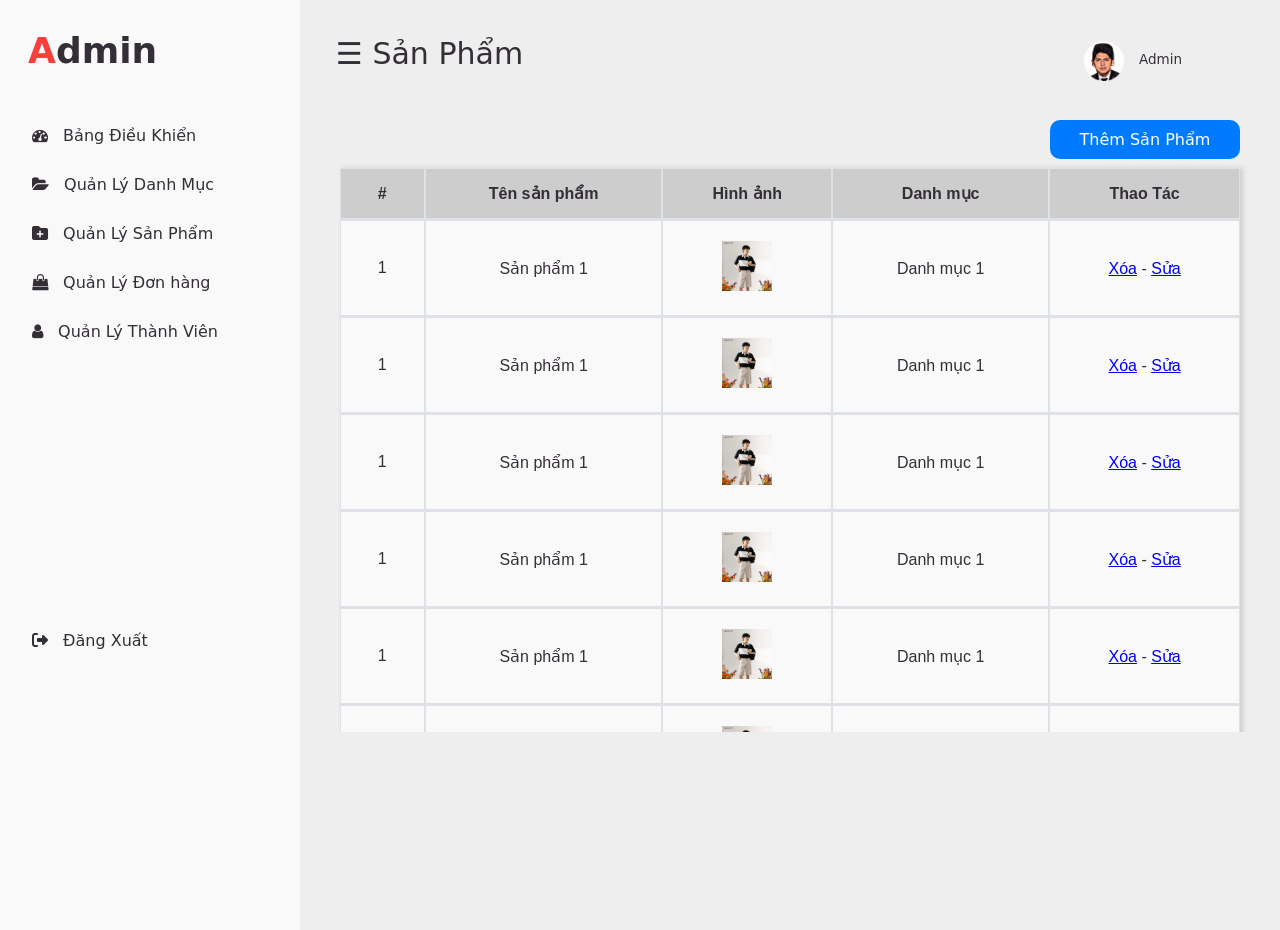
<file: admin/layout/products.html>
<!DOCTYPE html>
<html lang="en">

<head>
    <meta charset="UTF-8">
    <meta name="viewport" content="width=device-width, initial-scale=1.0">
    <link rel="stylesheet" href="css/style.css" type="text/css" />
    <link rel="stylesheet" href="https://cdnjs.cloudflare.com/ajax/libs/font-awesome/6.4.2/css/all.min.css">
    <link rel="stylesheet" href="https://cdnjs.cloudflare.com/ajax/libs/font-awesome/4.7.0/css/font-awesome.min.css">
    <title>Admin</title>
</head>

<body>

    <body>

        <div id="mySidenav" class="sidenav">
			<p class="logo"><span>A</span>dmin</p>
			<a href="index.html" class="icon-a"><i class="fa fa-dashboard icons"></i> <span>Bảng Điều Khiển</span> </a>
			<a href="catelory.html" class="icon-a"><i class="fa fa-folder-open icons"></i> <span>Quản Lý Danh Mục</span></a>
			<a href="products.html" class="icon-a"><i class="fa fa-folder-plus icons"></i> <span>Quản Lý Sản Phẩm</span></a>
			<a href="order.html" class="icon-a"><i class="fa fa-shopping-bag icons"></i> <span>Quản Lý Đơn hàng</span></a>
			<a href="#" class="icon-a"><i class="fa fa-user icons"></i> <span>Quản Lý Thành Viên</span></a>
			<p class="logout"><a href="#"><i class="fa-solid fa-right-from-bracket"></i> <span>Đăng Xuất</span></a></p>
		</div>
        <div id="main">
            <!-- Phần Đầu -->
            <div class="head">
                <div class="col-div-6">
                    <span style="font-size:30px;cursor:pointer; color: #342E37;" class="nav">☰ Sản Phẩm</span>
                    <span style="font-size:30px;cursor:pointer; color: #342E37;" class="nav2">☰ Sản Phẩm</span>
                </div>

                <div class="col-div-6">
                    <div class="profile">

                        <img src="images/user.png" class="pro-img" />
                        <p>Admin </p>
                    </div>
                </div>
                <div class="clearfix"></div>
            </div>

            <!-- Phần chính -->

            <div class="container_table">
                <div class="addnew">
                    <a class="addspnew" href="#">Thêm Sản Phẩm</a>
                </div>
                <table class="table_form">
                    <tr>
                        <th class="thead">#</th>
                        <th class="thead">Tên sản phẩm</th>
                        <th class="thead">Hình ảnh</th>
                        <th class="thead">Danh mục</th>
                        <th class="thead">Thao Tác</th>
                    </tr>
                    <tr>
                        <td class="tbody">1</td>
                        <td class="tbody">Sản phẩm 1</td>
                        <td class="tbody"><img src="images/topsp1.webp" alt=""></td>
                        <td class="tbody">Danh mục 1</td>
                        <td class="tbody"><a href="#"> Xóa</a> - <a href="#">Sửa</a></td>
                    </tr>
                    <tr>
                        <td class="tbody">1</td>
                        <td class="tbody">Sản phẩm 1</td>
                        <td class="tbody"><img src="images/topsp1.webp" alt=""></td>
                        <td class="tbody">Danh mục 1</td>
                        <td class="tbody"><a href="#"> Xóa</a> - <a href="#">Sửa</a></td>
                    </tr>
                    <tr>
                        <td class="tbody">1</td>
                        <td class="tbody">Sản phẩm 1</td>
                        <td class="tbody"><img src="images/topsp1.webp" alt=""></td>
                        <td class="tbody">Danh mục 1</td>
                        <td class="tbody"><a href="#"> Xóa</a> - <a href="#">Sửa</a></td>
                    </tr>
                    <tr>
                        <td class="tbody">1</td>
                        <td class="tbody">Sản phẩm 1</td>
                        <td class="tbody"><img src="images/topsp1.webp" alt=""></td>
                        <td class="tbody">Danh mục 1</td>
                        <td class="tbody"><a href="#"> Xóa</a> - <a href="#">Sửa</a></td>
                    </tr>
                    <tr>
                        <td class="tbody">1</td>
                        <td class="tbody">Sản phẩm 1</td>
                        <td class="tbody"><img src="images/topsp1.webp" alt=""></td>
                        <td class="tbody">Danh mục 1</td>
                        <td class="tbody"><a href="#"> Xóa</a> - <a href="#">Sửa</a></td>
                    </tr>
                    <tr>
                        <td class="tbody">1</td>
                        <td class="tbody">Sản phẩm 1</td>
                        <td class="tbody"><img src="images/topsp1.webp" alt=""></td>
                        <td class="tbody">Danh mục 1</td>
                        <td class="tbody"><a href="#"> Xóa</a> - <a href="#">Sửa</a></td>
                    </tr>
                    <tr>
                        <td class="tbody">1</td>
                        <td class="tbody">Sản phẩm 1</td>
                        <td class="tbody"><img src="images/topsp1.webp" alt=""></td>
                        <td class="tbody">Danh mục 1</td>
                        <td class="tbody"><a href="#"> Xóa</a> - <a href="#">Sửa</a></td>
                    </tr>
                    <tr>
                        <td class="tbody">1</td>
                        <td class="tbody">Sản phẩm 1</td>
                        <td class="tbody"><img src="images/topsp1.webp" alt=""></td>
                        <td class="tbody">Danh mục 1</td>
                        <td class="tbody"><a href="#"> Xóa</a> - <a href="#">Sửa</a></td>
                    </tr>
                    <tr>
                        <td class="tbody">1</td>
                        <td class="tbody">Sản phẩm 1</td>
                        <td class="tbody"><img src="images/topsp1.webp" alt=""></td>
                        <td class="tbody">Danh mục 1</td>
                        <td class="tbody"><a href="#"> Xóa</a> - <a href="#">Sửa</a></td>
                    </tr>


                </table>
                <div class="clearfix"></div>
            </div>
            <form action="" class="forms">
                <h1 class="title">Nhập sản phẩm</h1>
                <label for="">Tên sản phẩm</label>
                <input type="text" name="name" placeholder="Nhập tên sản phẩm.." class="input"><br>
                <label for="">Hình ảnh</label>
                <input type="file" name="image" class="input"><br>
                <label for="">Giá</label>
                <input type="text" name="price" placeholder="Nhập giá sản phẩm...." class="input"><br>
                <label for="">Danh mục</label>
                <select name="" class="select">
                    <option value="">1</option>
                    <option value="">1</option>
                    <option value="">1</option>
                </select>

                <button class="button">Thêm mới</button>
                <span class="close">X</span>
            </form>
        </div>

        <script src="https://ajax.googleapis.com/ajax/libs/jquery/3.5.1/jquery.min.js"></script>
        <script src="js/main.js"></script>

        <script>

            $(".nav").click(function () {
                $("#mySidenav").css('width', '70px');
                $("#main").css('margin-left', '70px');
                $(".logo").css('visibility', 'hidden');
                $(".logo span").css('visibility', 'visible');
                $(".logo span").css('margin-left', '-10px');
                $(".icon-a").css('visibility', 'hidden');
                $(".icons").css('visibility', 'visible');
                $(".icons").css('margin-left', '-8px');
                $(".nav").css('display', 'none');
                $(".nav2").css('display', 'block');
            });

            $(".nav2").click(function () {
                $("#mySidenav").css('width', '300px');
                $("#main").css('margin-left', '300px');
                $(".logo").css('visibility', 'visible');
                $(".icon-a").css('visibility', 'visible');
                $(".icons").css('visibility', 'visible');
                $(".nav").css('display', 'block');
                $(".nav2").css('display', 'none');
            });
        </script>

    </body>

</body>

</html>
</file>
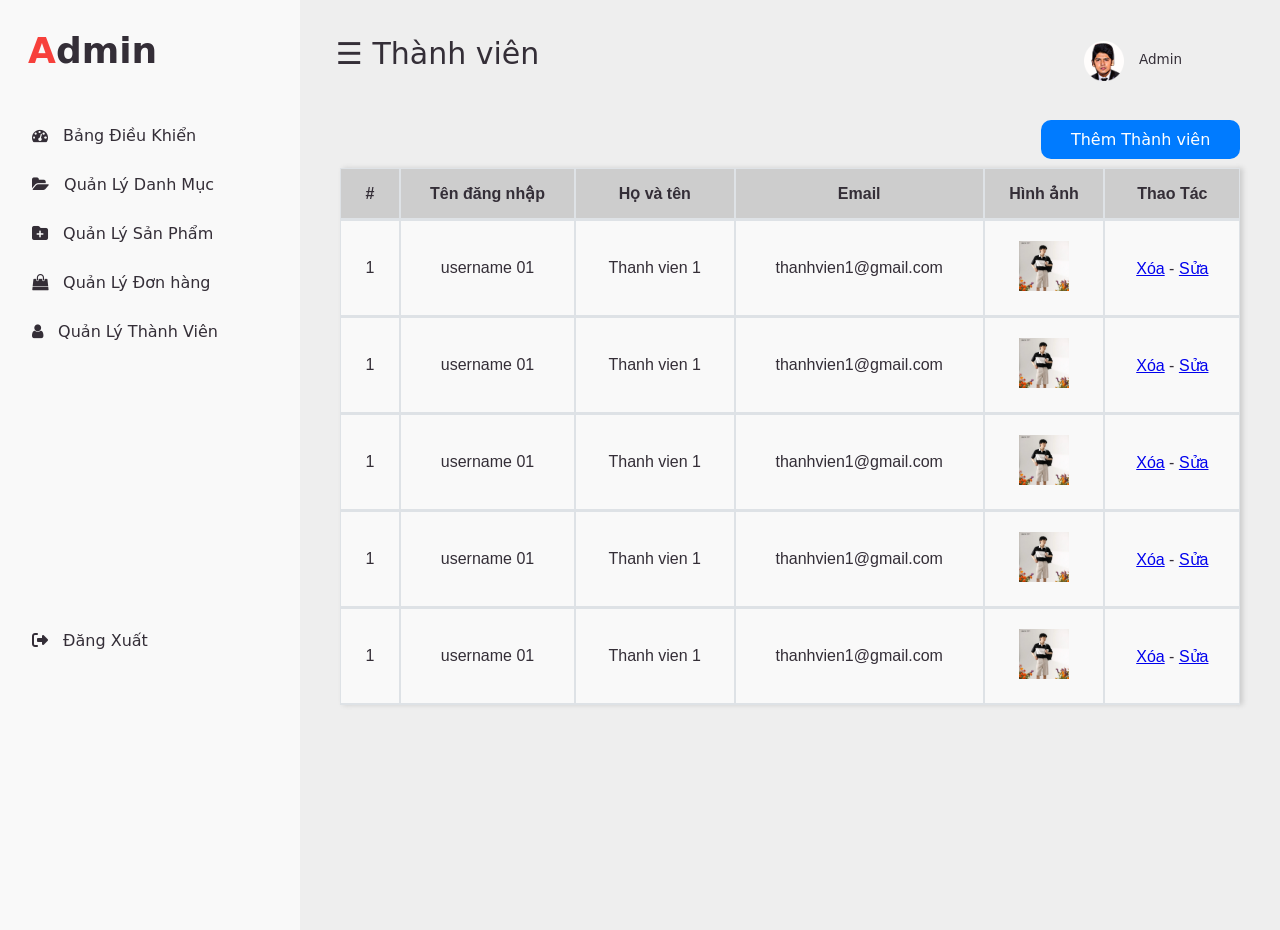
<file: admin/layout/user.html>
<!DOCTYPE html>
<html lang="en">

<head>
    <meta charset="UTF-8">
    <meta name="viewport" content="width=device-width, initial-scale=1.0">
    <link rel="stylesheet" href="css/style.css" type="text/css" />
    <link rel="stylesheet" href="https://cdnjs.cloudflare.com/ajax/libs/font-awesome/6.4.2/css/all.min.css">
    <link rel="stylesheet" href="https://cdnjs.cloudflare.com/ajax/libs/font-awesome/4.7.0/css/font-awesome.min.css">
    <title>Admin</title>
</head>

<body>

    <body>

        <div id="mySidenav" class="sidenav">
			<p class="logo"><span>A</span>dmin</p>
			<a href="index.html" class="icon-a"><i class="fa fa-dashboard icons"></i> <span>Bảng Điều Khiển</span> </a>
			<a href="catelory.html" class="icon-a"><i class="fa fa-folder-open icons"></i> <span>Quản Lý Danh Mục</span></a>
			<a href="products.html" class="icon-a"><i class="fa fa-folder-plus icons"></i> <span>Quản Lý Sản Phẩm</span></a>
			<a href="order.html" class="icon-a"><i class="fa fa-shopping-bag icons"></i> <span>Quản Lý Đơn hàng</span></a>
			<a href="user.html" class="icon-a"><i class="fa fa-user icons"></i> <span>Quản Lý Thành Viên</span></a>
			<p class="logout"><a href="#"><i class="fa-solid fa-right-from-bracket"></i> <span>Đăng Xuất</span></a></p>
		</div>
        <div id="main">
            <!-- Phần Đầu -->
            <div class="head">
                <div class="col-div-6">
                    <span style="font-size:30px;cursor:pointer; color: #342E37;" class="nav">☰ Thành viên</span>
                    <span style="font-size:30px;cursor:pointer; color: #342E37;" class="nav2">☰ Thành viên</span>
                </div>

                <div class="col-div-6">
                    <div class="profile">

                        <img src="images/user.png" class="pro-img" />
                        <p>Admin </p>
                    </div>
                </div>
                <div class="clearfix"></div>
            </div>

            <!-- Phần chính -->

            <div class="container_table">
                <div class="addnew">
                    <a class="addspnew" href="#">Thêm Thành viên</a>
                </div>
                <table class="table_form">
                    <tr>
                        <th class="thead">#</th>
                        <th class="thead">Tên đăng nhập</th>
                        <th class="thead">Họ và tên</th>
                        <th class="thead">Email</th>
                        <th class="thead">Hình ảnh</th>
                        <th class="thead">Thao Tác</th>
                    </tr>
                    <tr>
                        <td class="tbody">1</td>
                        <td class="tbody">username 01</td>
                        <td class="tbody">Thanh vien 1</td>
                        <td class="tbody">thanhvien1@gmail.com</td>
                        <td class="tbody"><img src="images/topsp1.webp" alt=""></td>
                        <td class="tbody"><a href="#"> Xóa</a> - <a href="#">Sửa</a></td>
                    </tr>
                    <tr>
                        <td class="tbody">1</td>
                        <td class="tbody">username 01</td>
                        <td class="tbody">Thanh vien 1</td>
                        <td class="tbody">thanhvien1@gmail.com</td>
                        <td class="tbody"><img src="images/topsp1.webp" alt=""></td>
                        <td class="tbody"><a href="#"> Xóa</a> - <a href="#">Sửa</a></td>
                    </tr>
                    <tr>
                        <td class="tbody">1</td>
                        <td class="tbody">username 01</td>
                        <td class="tbody">Thanh vien 1</td>
                        <td class="tbody">thanhvien1@gmail.com</td>
                        <td class="tbody"><img src="images/topsp1.webp" alt=""></td>
                        <td class="tbody"><a href="#"> Xóa</a> - <a href="#">Sửa</a></td>
                    </tr>
                    <tr>
                        <td class="tbody">1</td>
                        <td class="tbody">username 01</td>
                        <td class="tbody">Thanh vien 1</td>
                        <td class="tbody">thanhvien1@gmail.com</td>
                        <td class="tbody"><img src="images/topsp1.webp" alt=""></td>
                        <td class="tbody"><a href="#"> Xóa</a> - <a href="#">Sửa</a></td>
                    </tr>
                    <tr>
                        <td class="tbody">1</td>
                        <td class="tbody">username 01</td>
                        <td class="tbody">Thanh vien 1</td>
                        <td class="tbody">thanhvien1@gmail.com</td>
                        <td class="tbody"><img src="images/topsp1.webp" alt=""></td>
                        <td class="tbody"><a href="#"> Xóa</a> - <a href="#">Sửa</a></td>
                    </tr>

                </table>
                <div class="clearfix"></div>
            </div>
            <form action="" class="forms">
                <h1 class="title">Nhập Thành Viên</h1>
                <label for="">Tên đăng nhập</label>
                <input type="text" name="username" placeholder="Nhập tên đăng nhập.." class="input"><br>
                <label for="">Mật khẩu</label>
                <input type="password" name="password" placeholder="Nhập mật khẩu.." class="input"><br>
                <label for="">Họ tên</label>
                <input type="text" name="name" placeholder="Nhập họ tên.." class="input"><br>
                <label for="">Hình ảnh</label>
                <input type="file" name="image" class="input"><br>
                <label for="">Số điện thoại</label>
                <input type="text" name="phone" placeholder="Nhập số điện thoại.." class="input"><br>
                <label for="">Email</label>
                <input type="email" name="email" placeholder="Nhập email.." class="input"><br>
                <button class="button">Thêm mới</button>
                <span class="close">X</span>
            </form>
        </div>

        <script src="https://ajax.googleapis.com/ajax/libs/jquery/3.5.1/jquery.min.js"></script>
        <script src="js/main.js"></script>

        <script>

            $(".nav").click(function () {
                $("#mySidenav").css('width', '70px');
                $("#main").css('margin-left', '70px');
                $(".logo").css('visibility', 'hidden');
                $(".logo span").css('visibility', 'visible');
                $(".logo span").css('margin-left', '-10px');
                $(".icon-a").css('visibility', 'hidden');
                $(".icons").css('visibility', 'visible');
                $(".icons").css('margin-left', '-8px');
                $(".nav").css('display', 'none');
                $(".nav2").css('display', 'block');
            });

            $(".nav2").click(function () {
                $("#mySidenav").css('width', '300px');
                $("#main").css('margin-left', '300px');
                $(".logo").css('visibility', 'visible');
                $(".icon-a").css('visibility', 'visible');
                $(".icons").css('visibility', 'visible');
                $(".nav").css('display', 'block');
                $(".nav2").css('display', 'none');
            });
        </script>

    </body>

</body>

</html>
</file>
<file: admin/layout/css/style.css>
* {
  margin: 0px;
  padding: 0px;


}

body {
  background-color: #eee;
  overflow: hidden;
  font-family: system-ui;
  width: 100%;
  height: 100%;
}

.clearfix {
  clear: both;
}

.logo {
  margin: 0px;
  margin-left: 28px;
  font-weight: bold;
  color: #342E37;
  margin-bottom: 40px;
}

.logo span {
  color: #f7403b;
}

.logout {
  margin: 0;
  color: #f7403b;

  margin-top: 260px;
}


.sidenav {
  height: 100%;
  width: 300px;
  position: fixed;
  z-index: 1;
  top: 0;
  left: 0;
  background-color: #F9F9F9;
  overflow: hidden;
  transition: 0.5s;
  padding-top: 30px;
}

.sidenav a {
  padding: 15px 8px 15px 32px;
  text-decoration: none;
  font-size: 16px;
  color: #342E37;
  display: block;
  transition: 0.3s;

}

.sidenav a i {
  margin: 0 10px 0 0;
}

.sidenav a:hover {
  color: #f7403b;

}


.sidenav {
  position: absolute;
  top: 0;
  right: 25px;
  font-size: 36px;
}


#main {
  height: 700px;
  overflow: auto;
  padding: 16px;
  margin-left: 300px;
}

.head {
  padding: 20px;

}

.col-div-6 {
  width: 50%;
  float: left;
}

.profile {
  display: block;
  float: right;
  width: 160px;
}

.pro-img {
  float: left;
  width: 40px;
  margin-top: 5px;
}

.profile p {
  color: #342E37;
  font-weight: 500;
  margin-left: 55px;
  margin-top: 15px;
  font-size: 13.5px;
}

.col-div-3 {
  width: 25%;
  float: left;
}

.box {
  width: 85%;
  height: 100px;
  background-color: #F9F9F9;
  margin-left: 10px;
  padding: 10px;
  border-radius: 20px;
}

.box p {
  font-size: 35px;
  color: #342E37;
  font-weight: bold;
  line-height: 30px;
  padding-left: 10px;
  margin-top: 20px;
  display: inline-block;
}

.box p span {
  font-size: 20px;
  font-weight: 400;
  color: #342E37;
}

.box-icon {
  font-size: 40px !important;
  float: right;
  margin-top: 35px !important;
  color: #342E37;
  padding-right: 10px;
}

.col-div-8 {
  width: 70%;
  overflow: hidden;
  float: left;
}

.col-div-4 {
  width: 30%;
  float: left;
}

.content-box {
  padding: 20px;
}

.content-box p {
  margin: 0px;
  font-size: 20px;
  color: #f7403b;
}

.content-box p span {
  float: right;
  padding: 3px 10px;
  font-size: 15px;
}

.box-8,
.box-4 {
  width: 95%;
  overflow: auto;
  background-color: #F9F9F9;
  height: 380px;
  border-radius: 20px;
}

.nav2 {
  display: none;
}

.box-8 {
  margin-left: 10px;
}

table {
  font-family: arial, sans-serif;
  width: 100%;

}

th {
  border-bottom: 1px solid #eee;
  padding: 15px;
  text-align: left;
  color: #342E37;
}

td {
  text-align: left;
  padding: 20px;
  color: #342E37;
}

.topsp img {
  width: 40px;
  height: 40px;
}

.circle-wrap {
  margin: 50px auto;
  width: 150px;
  height: 150px;
  border-radius: 50%;
}

.circle-wrap .circle .mask,
.circle-wrap .circle .fill {
  width: 150px;
  height: 150px;
  position: absolute;
  border-radius: 50%;
}

.circle-wrap .circle .mask {
  clip: rect(0px, 150px, 150px, 75px);
}

.circle-wrap .circle .mask .fill {
  clip: rect(0px, 75px, 150px, 0px);
  background-color: #f7403b;
}

.circle-wrap .circle .mask.full,
.circle-wrap .circle .fill {
  animation: fill ease-in-out 3s;
  transform: rotate(126deg);
}

@keyframes fill {
  0% {
    transform: rotate(0deg);
  }

  100% {
    transform: rotate(126deg);
  }
}

.circle-wrap .inside-circle {
  width: 130px;
  height: 130px;
  border-radius: 50%;
  background: #fff;
  line-height: 130px;
  text-align: center;
  margin-top: 10px;
  margin-left: 10px;
  position: absolute;
  z-index: 100;
  font-weight: 700;
  font-size: 2em;
}


/* Catelory */

.addnew {
  float: right;
  padding: 10px 30px;
  background: #007bff;
  border-radius: 10px;
  margin: 1% 2.5% 1%;
}

.addnew a {
  text-decoration: none;
  color: #fff;
}

.container_table {
  margin-top: 1%;

  height: auto;

}

.container_table .table_form {
  margin-left: 2.5%;
  width: 95%;
  border-collapse: separate;
  border-spacing: 0;
  background-color: #F9F9F9;
  box-shadow: 3px 0px 5px 0px #cdcdcd;
  margin-bottom: 2%;

}

.container_table .table_form tr {
  border: 1px solid #eee;
}

.container_table .table_form .thead {
  background-color: #cdcdcd;
}

.container_table .table_form .tbody,
.thead {
  /* width: 20%; */
  text-align: center;
  border: 1px solid #dee2e6;
  border-bottom: 2px solid #dee2e6;
}

.tbody img {
  width: 50px;
  height: 50px;
}


/* form */

.forms {
  max-height: 600px;
  width: 450px;
  background-color: #f9f9f9;
  position: absolute;
  top: 0;
  left: 0;
  right: -10%;
  bottom: 0;
  margin: auto;
  padding: 10px 50px;
  display: none;
  flex-direction: column;
  box-shadow: 0 0 13px 2px rgba(0, 0, 0, 0.3);
}

.title {
  font-size: 20px;
  padding-bottom: 3%;
  border-bottom: 1px solid #cdcdcd;
  color: #007bff;
  text-align: center;
  text-transform: uppercase; 
  margin-bottom: 7%;
}
label {
  font-size: 14px;
  font-weight: 300;
  margin-bottom: 5px;
}

.input {
  width: 95%;
  padding: 7px 10px ;
  outline: none;
}
.input::placeholder {
  color: rgb(163, 163, 163);
}




.button {
  position: absolute;
  height: 40px;
  bottom: 0px;
  left: 0;
  width: 100%;
  box-shadow: 0 0 13px 2px rgba(0, 0, 0, 0.3);
  background-color:#007bff;
  color: #fff;
  border: none;
  cursor: pointer;
}
.select {
  width: 50%;
  padding: 5px 0;
}
.close {
  width: 20px;
  height: 20px;
  position: absolute;
  top: 10px;
  right: 10px;
  background-color: gray;
  color: #fff;
  display: flex;
  align-items: center;
  justify-content: center;
  cursor: pointer;
  padding: 2px;
}
</file>
<file: layout/css/style.css>
/******* Bootstrap Theming ********/
/*!
 * Bootstrap v4.5.3 (https://getbootstrap.com/)
 * Copyright 2011-2020 The Bootstrap Authors
 * Copyright 2011-2020 Twitter, Inc.
 * Licensed under MIT (https://github.com/twbs/bootstrap/blob/main/LICENSE)
 */
:root {
  --blue: #007bff;
  --indigo: #6610f2;
  --purple: #6f42c1;
  --pink: #e83e8c;
  --red: #dc3545;
  --orange: #fd7e14;
  --yellow: #ffc107;
  --green: #28a745;
  --teal: #20c997;
  --cyan: #17a2b8;
  --white: #fff;
  --gray: #6c757d;
  --gray-dark: #343a40;
  --primary: #D19C97;
  --secondary: #EDF1FF;
  --success: #28a745;
  --info: #17a2b8;
  --warning: #ffc107;
  --danger: #dc3545;
  --light: #FFFFFF;
  --dark: #1C1C1C;
  --breakpoint-xs: 0;
  --breakpoint-sm: 576px;
  --breakpoint-md: 768px;
  --breakpoint-lg: 992px;
  --breakpoint-xl: 1200px;
  --font-family-sans-serif: "Poppins", sans-serif;
  --font-family-monospace: SFMono-Regular, Menlo, Monaco, Consolas, "Liberation Mono", "Courier New", monospace;
}

*,
*::before,
*::after {
  box-sizing: border-box;
}

html {
  font-family: sans-serif;
  line-height: 1.15;
  -webkit-text-size-adjust: 100%;
  -webkit-tap-highlight-color: rgba(0, 0, 0, 0);
}

article, aside, figcaption, figure, footer, header, hgroup, main, nav, section {
  display: block;
}

body {
  margin: 0;
  font-family: "Poppins", sans-serif;
  font-size: 1rem;
  font-weight: 400;
  line-height: 1.5;
  color: #6F6F6F;
  text-align: left;
  background-color: #fff;
}

[tabindex="-1"]:focus:not(:focus-visible) {
  outline: 0 !important;
}

hr {
  box-sizing: content-box;
  height: 0;
  overflow: visible;
}

h1, h2, h3, h4, h5, h6 {
  margin-top: 0;
 
}
h6 {
  margin: 0 !important;
}
p {
  margin-top: 0;
  margin-bottom: 1rem;
}

abbr[title],
abbr[data-original-title] {
  text-decoration: underline;
  text-decoration: underline dotted;
  cursor: help;
  border-bottom: 0;
  text-decoration-skip-ink: none;
}

address {
  margin-bottom: 1rem;
  font-style: normal;
  line-height: inherit;
}

ol,
ul,
dl {
  margin-top: 0;
  margin-bottom: 1rem;
}

ol ol,
ul ul,
ol ul,
ul ol {
  margin-bottom: 0;
}

dt {
  font-weight: 700;
}

dd {
  margin-bottom: .5rem;
  margin-left: 0;
}

blockquote {
  margin: 0 0 1rem;
}

b,
strong {
  font-weight: bolder;
}

small {
  font-size: 80%;
}

sub,
sup {
  position: relative;
  font-size: 75%;
  line-height: 0;
  vertical-align: baseline;
}

sub {
  bottom: -.25em;
}

sup {
  top: -.5em;
}

a {
  color: #D19C97;
  text-decoration: none;
  background-color: transparent;
}

a:hover {
  color: #ba6a62;
  text-decoration: underline;
}

a:not([href]):not([class]) {
  color: inherit;
  text-decoration: none;
}

a:not([href]):not([class]):hover {
  color: inherit;
  text-decoration: none;
}

pre,
code,
kbd,
samp {
  font-family: SFMono-Regular, Menlo, Monaco, Consolas, "Liberation Mono", "Courier New", monospace;
  font-size: 1em;
}

pre {
  margin-top: 0;
  margin-bottom: 1rem;
  overflow: auto;
  -ms-overflow-style: scrollbar;
}

figure {
  margin: 0 0 1rem;
}

img {
  vertical-align: middle;
  border-style: none;
}

svg {
  overflow: hidden;
  vertical-align: middle;
}

table {
  border-collapse: collapse;
}

caption {
  padding-top: 0.75rem;
  padding-bottom: 0.75rem;
  color: #6c757d;
  text-align: left;
  caption-side: bottom;
}

th {
  text-align: inherit;
  text-align: -webkit-match-parent;
}

label {
  display: inline-block;
  margin-bottom: 0.5rem;
}

button {
  border-radius: 0;
}

button:focus {
  outline: 1px dotted;
  outline: 5px auto -webkit-focus-ring-color;
}

input,
button,
select,

optgroup,
textarea {
  margin: 0;
  font-family: inherit;
  font-size: inherit;
  line-height: inherit;
}

button,
input {
  overflow: visible;
}

button,
select {
  text-transform: none;
}

[role="button"] {
  cursor: pointer;
}

select {
  word-wrap: normal;
}

button,
[type="button"],
[type="reset"],
[type="submit"] {
  -webkit-appearance: button;
}

button:not(:disabled),
[type="button"]:not(:disabled),
[type="reset"]:not(:disabled),
[type="submit"]:not(:disabled) {
  cursor: pointer;
}

button::-moz-focus-inner,
[type="button"]::-moz-focus-inner,
[type="reset"]::-moz-focus-inner,
[type="submit"]::-moz-focus-inner {
  padding: 0;
  border-style: none;
}

input[type="radio"],
input[type="checkbox"] {
  box-sizing: border-box;
  padding: 0;
}

textarea {
  overflow: auto;
  resize: vertical;
}

fieldset {
  min-width: 0;
  padding: 0;
  margin: 0;
  border: 0;
}

legend {
  display: block;
  width: 100%;
  max-width: 100%;
  padding: 0;
  margin-bottom: .5rem;
  font-size: 1.5rem;
  line-height: inherit;
  color: inherit;
  white-space: normal;
}

@media (max-width: 1200px) {
  legend {
    font-size: calc(1.275rem + 0.3vw) ;
  }
}

progress {
  vertical-align: baseline;
}

[type="number"]::-webkit-inner-spin-button,
[type="number"]::-webkit-outer-spin-button {
  height: auto;
}

[type="search"] {
  outline-offset: -2px;
  -webkit-appearance: none;
}

[type="search"]::-webkit-search-decoration {
  -webkit-appearance: none;
}

::-webkit-file-upload-button {
  font: inherit;
  -webkit-appearance: button;
}

output {
  display: inline-block;
}

summary {
  display: list-item;
  cursor: pointer;
}

template {
  display: none;
}

[hidden] {
  display: none !important;
}

h1, h2, h3, h4, h5, h6,
.h1, .h2, .h3, .h4, .h5, .h6 {
  margin-bottom: 0.5rem;
  font-weight: 500;
  line-height: 1.2;
  color: #1C1C1C;
  ;
}
.text-h1 {
  font-size: 28px !important;
}
h1, .h1 {
  font-size: 2.5rem;
}

@media (max-width: 1200px) {
  h1, .h1 {
    font-size: calc(1.375rem + 1.5vw) ;
  }
}

h2, .h2 {
  font-size: 2rem;
}

@media (max-width: 1200px) {
  h2, .h2 {
    font-size: calc(1.325rem + 0.9vw) ;
  }
}

h3, .h3 {
  font-size: 1.75rem;
}

@media (max-width: 1200px) {
  h3, .h3 {
    font-size: calc(1.3rem + 0.6vw) ;
  }
}

h4, .h4 {
  font-size: 1.5rem;
}

@media (max-width: 1200px) {
  h4, .h4 {
    font-size: calc(1.275rem + 0.3vw) ;
  }
}

h5, .h5 {
  font-size: 1.25rem;
}

h6, .h6 {
  font-size: 1rem;
}

.lead {
  font-size: 1.25rem;
  font-weight: 300;
}

.display-1 {
  font-size: 6rem;
  font-weight: 300;
  line-height: 1.2;
}

@media (max-width: 1200px) {
  .display-1 {
    font-size: calc(1.725rem + 5.7vw) ;
  }
}

.display-2 {
  font-size: 5.5rem;
  font-weight: 300;
  line-height: 1.2;
}

@media (max-width: 1200px) {
  .display-2 {
    font-size: calc(1.675rem + 5.1vw) ;
  }
}

.display-3 {
  font-size: 4.5rem;
  font-weight: 300;
  line-height: 1.2;
}

@media (max-width: 1200px) {
  .display-3 {
    font-size: calc(1.575rem + 3.9vw) ;
  }
}

.display-4 {
  font-size: 3.5rem;
  font-weight: 300;
  line-height: 1.2;
}

@media (max-width: 1200px) {
  .display-4 {
    font-size: calc(1.475rem + 2.7vw) ;
  }
}

hr {
  margin-top: 1rem;
  margin-bottom: 1rem;
  border: 0;
  border-top: 1px solid rgba(0, 0, 0, 0.1);
}

small,
.small {
  font-size: 80%;
  font-weight: 400;
}

mark,
.mark {
  padding: 0.2em;
  background-color: #fcf8e3;
}

.list-unstyled {
  padding-left: 0;
  list-style: none;
}

.list-inline {
  padding-left: 0;
  list-style: none;
}

.list-inline-item {
  display: inline-block;
}

.list-inline-item:not(:last-child) {
  margin-right: 0.5rem;
}

.initialism {
  font-size: 90%;
  text-transform: uppercase;
}

.blockquote {
  margin-bottom: 1rem;
  font-size: 1.25rem;
}

.blockquote-footer {
  display: block;
  font-size: 80%;
  color: #6c757d;
}

.blockquote-footer::before {
  content: "\2014\00A0";
}

.img-fluid {
  max-width: 100%;
  height: auto;
}

.img-thumbnail {
  padding: 0.25rem;
  background-color: #fff;
  border: 1px solid #dee2e6;
  max-width: 100%;
  height: auto;
}

.figure {
  display: inline-block;
}

.figure-img {
  margin-bottom: 0.5rem;
  line-height: 1;
}

.figure-caption {
  font-size: 90%;
  color: #6c757d;
}

code {
  font-size: 87.5%;
  color: #e83e8c;
  word-wrap: break-word;
}

a > code {
  color: inherit;
}

kbd {
  padding: 0.2rem 0.4rem;
  font-size: 87.5%;
  color: #fff;
  background-color: #212529;
}

kbd kbd {
  padding: 0;
  font-size: 100%;
  font-weight: 700;
}

pre {
  display: block;
  font-size: 87.5%;
  color: #212529;
}

pre code {
  font-size: inherit;
  color: inherit;
  word-break: normal;
}

.pre-scrollable {
  max-height: 340px;
  overflow-y: scroll;
}

.container,
.container-fluid,
.container-sm,
.container-md,
.container-lg,
.container-xl {
  width: 100%;
  padding-right: 15px;
  padding-left: 15px;
  margin-right: auto;
  margin-left: auto;
}

@media (min-width: 576px) {
  .container, .container-sm {
    max-width: 540px;
  }
}

@media (min-width: 768px) {
  .container, .container-sm, .container-md {
    max-width: 720px;
  }
}

@media (min-width: 992px) {
  .container, .container-sm, .container-md, .container-lg {
    max-width: 960px;
  }
}

@media (min-width: 1200px) {
  .container, .container-sm, .container-md, .container-lg, .container-xl {
    max-width: 1140px;
  }
}

.row {
  display: flex;
  flex-wrap: wrap;
  margin-right: -15px;
  margin-left: -15px;
}

.no-gutters {
  margin-right: 0;
  margin-left: 0;
}

.no-gutters > .col,
.no-gutters > [class*="col-"] {
  padding-right: 0;
  padding-left: 0;
}

.col-1, .col-2, .col-3, .col-4, .col-5, .col-6, .col-7, .col-8, .col-9, .col-10, .col-11, .col-12, .col,
.col-auto, .col-sm-1, .col-sm-2, .col-sm-3, .col-sm-4, .col-sm-5, .col-sm-6, .col-sm-7, .col-sm-8, .col-sm-9, .col-sm-10, .col-sm-11, .col-sm-12, .col-sm,
.col-sm-auto, .col-md-1, .col-md-2, .col-md-3, .col-md-4, .col-md-5, .col-md-6, .col-md-7, .col-md-8, .col-md-9, .col-md-10, .col-md-11, .col-md-12, .col-md,
.col-md-auto, .col-lg-1, .col-lg-2, .col-lg-3, .col-lg-4, .col-lg-5, .col-lg-6, .col-lg-7, .col-lg-8, .col-lg-9, .col-lg-10, .col-lg-11, .col-lg-12, .col-lg,
.col-lg-auto, .col-xl-1, .col-xl-2, .col-xl-3, .col-xl-4, .col-xl-5, .col-xl-6, .col-xl-7, .col-xl-8, .col-xl-9, .col-xl-10, .col-xl-11, .col-xl-12, .col-xl,
.col-xl-auto {
  position: relative;
  width: 100%;
  padding-right: 15px;
  padding-left: 15px;
}

.col {
  flex-basis: 0;
  flex-grow: 1;
  max-width: 100%;
}

.row-cols-1 > * {
  flex: 0 0 100%;
  max-width: 100%;
}

.row-cols-2 > * {
  flex: 0 0 50%;
  max-width: 50%;
}

.row-cols-3 > * {
  flex: 0 0 33.33333%;
  max-width: 33.33333%;
}

.row-cols-4 > * {
  flex: 0 0 25%;
  max-width: 25%;
}

.row-cols-5 > * {
  flex: 0 0 20%;
  max-width: 20%;
}

.row-cols-6 > * {
  flex: 0 0 16.66667%;
  max-width: 16.66667%;
}

.col-auto {
  flex: 0 0 auto;
  width: auto;
  max-width: 100%;
}

.col-1 {
  flex: 0 0 8.33333%;
  max-width: 8.33333%;
}

.col-2 {
  flex: 0 0 16.66667%;
  max-width: 16.66667%;
}

.col-3 {
  flex: 0 0 25%;
  max-width: 25%;
}

.col-4 {
  flex: 0 0 33.33333%;
  max-width: 33.33333%;
}

.col-5 {
  flex: 0 0 41.66667%;
  max-width: 41.66667%;
}

.col-6 {
  flex: 0 0 50%;
  max-width: 50%;
}

.col-7 {
  flex: 0 0 58.33333%;
  max-width: 58.33333%;
}

.col-8 {
  flex: 0 0 66.66667%;
  max-width: 66.66667%;
}

.col-9 {
  flex: 0 0 75%;
  max-width: 75%;
}

.col-10 {
  flex: 0 0 83.33333%;
  max-width: 83.33333%;
}

.col-11 {
  flex: 0 0 91.66667%;
  max-width: 91.66667%;
}

.col-12 {
  flex: 0 0 100%;
  max-width: 100%;
}

.order-first {
  order: -1;
}

.order-last {
  order: 13;
}

.order-0 {
  order: 0;
}

.order-1 {
  order: 1;
}

.order-2 {
  order: 2;
}

.order-3 {
  order: 3;
}

.order-4 {
  order: 4;
}

.order-5 {
  order: 5;
}

.order-6 {
  order: 6;
}

.order-7 {
  order: 7;
}

.order-8 {
  order: 8;
}

.order-9 {
  order: 9;
}

.order-10 {
  order: 10;
}

.order-11 {
  order: 11;
}

.order-12 {
  order: 12;
}

.offset-1 {
  margin-left: 8.33333%;
}

.offset-2 {
  margin-left: 16.66667%;
}

.offset-3 {
  margin-left: 25%;
}

.offset-4 {
  margin-left: 33.33333%;
}

.offset-5 {
  margin-left: 41.66667%;
}

.offset-6 {
  margin-left: 50%;
}

.offset-7 {
  margin-left: 58.33333%;
}

.offset-8 {
  margin-left: 66.66667%;
}

.offset-9 {
  margin-left: 75%;
}

.offset-10 {
  margin-left: 83.33333%;
}

.offset-11 {
  margin-left: 91.66667%;
}

@media (min-width: 576px) {
  .col-sm {
    flex-basis: 0;
    flex-grow: 1;
    max-width: 100%;
  }
  .row-cols-sm-1 > * {
    flex: 0 0 100%;
    max-width: 100%;
  }
  .row-cols-sm-2 > * {
    flex: 0 0 50%;
    max-width: 50%;
  }
  .row-cols-sm-3 > * {
    flex: 0 0 33.33333%;
    max-width: 33.33333%;
  }
  .row-cols-sm-4 > * {
    flex: 0 0 25%;
    max-width: 25%;
  }
  .row-cols-sm-5 > * {
    flex: 0 0 20%;
    max-width: 20%;
  }
  .row-cols-sm-6 > * {
    flex: 0 0 16.66667%;
    max-width: 16.66667%;
  }
  .col-sm-auto {
    flex: 0 0 auto;
    width: auto;
    max-width: 100%;
  }
  .col-sm-1 {
    flex: 0 0 8.33333%;
    max-width: 8.33333%;
  }
  .col-sm-2 {
    flex: 0 0 16.66667%;
    max-width: 16.66667%;
  }
  .col-sm-3 {
    flex: 0 0 25%;
    max-width: 25%;
  }
  .col-sm-4 {
    flex: 0 0 33.33333%;
    max-width: 33.33333%;
  }
  .col-sm-5 {
    flex: 0 0 41.66667%;
    max-width: 41.66667%;
  }
  .col-sm-6 {
    flex: 0 0 50%;
    max-width: 50%;
  }
  .col-sm-7 {
    flex: 0 0 58.33333%;
    max-width: 58.33333%;
  }
  .col-sm-8 {
    flex: 0 0 66.66667%;
    max-width: 66.66667%;
  }
  .col-sm-9 {
    flex: 0 0 75%;
    max-width: 75%;
  }
  .col-sm-10 {
    flex: 0 0 83.33333%;
    max-width: 83.33333%;
  }
  .col-sm-11 {
    flex: 0 0 91.66667%;
    max-width: 91.66667%;
  }
  .col-sm-12 {
    flex: 0 0 100%;
    max-width: 100%;
  }
  .order-sm-first {
    order: -1;
  }
  .order-sm-last {
    order: 13;
  }
  .order-sm-0 {
    order: 0;
  }
  .order-sm-1 {
    order: 1;
  }
  .order-sm-2 {
    order: 2;
  }
  .order-sm-3 {
    order: 3;
  }
  .order-sm-4 {
    order: 4;
  }
  .order-sm-5 {
    order: 5;
  }
  .order-sm-6 {
    order: 6;
  }
  .order-sm-7 {
    order: 7;
  }
  .order-sm-8 {
    order: 8;
  }
  .order-sm-9 {
    order: 9;
  }
  .order-sm-10 {
    order: 10;
  }
  .order-sm-11 {
    order: 11;
  }
  .order-sm-12 {
    order: 12;
  }
  .offset-sm-0 {
    margin-left: 0;
  }
  .offset-sm-1 {
    margin-left: 8.33333%;
  }
  .offset-sm-2 {
    margin-left: 16.66667%;
  }
  .offset-sm-3 {
    margin-left: 25%;
  }
  .offset-sm-4 {
    margin-left: 33.33333%;
  }
  .offset-sm-5 {
    margin-left: 41.66667%;
  }
  .offset-sm-6 {
    margin-left: 50%;
  }
  .offset-sm-7 {
    margin-left: 58.33333%;
  }
  .offset-sm-8 {
    margin-left: 66.66667%;
  }
  .offset-sm-9 {
    margin-left: 75%;
  }
  .offset-sm-10 {
    margin-left: 83.33333%;
  }
  .offset-sm-11 {
    margin-left: 91.66667%;
  }
}

@media (min-width: 768px) {
  .col-md {
    flex-basis: 0;
    flex-grow: 1;
    max-width: 100%;
  }
  .row-cols-md-1 > * {
    flex: 0 0 100%;
    max-width: 100%;
  }
  .row-cols-md-2 > * {
    flex: 0 0 50%;
    max-width: 50%;
  }
  .row-cols-md-3 > * {
    flex: 0 0 33.33333%;
    max-width: 33.33333%;
  }
  .row-cols-md-4 > * {
    flex: 0 0 25%;
    max-width: 25%;
  }
  .row-cols-md-5 > * {
    flex: 0 0 20%;
    max-width: 20%;
  }
  .row-cols-md-6 > * {
    flex: 0 0 16.66667%;
    max-width: 16.66667%;
  }
  .col-md-auto {
    flex: 0 0 auto;
    width: auto;
    max-width: 100%;
  }
  .col-md-1 {
    flex: 0 0 8.33333%;
    max-width: 8.33333%;
  }
  .col-md-2 {
    flex: 0 0 16.66667%;
    max-width: 16.66667%;
  }
  .col-md-3 {
    flex: 0 0 25%;
    max-width: 25%;
  }
  .col-md-4 {
    flex: 0 0 33.33333%;
    max-width: 33.33333%;
  }
  .col-md-5 {
    flex: 0 0 41.66667%;
    max-width: 41.66667%;
  }
  .col-md-6 {
    flex: 0 0 50%;
    max-width: 50%;
  }
  .col-md-7 {
    flex: 0 0 58.33333%;
    max-width: 58.33333%;
  }
  .col-md-8 {
    flex: 0 0 66.66667%;
    max-width: 66.66667%;
  }
  .col-md-9 {
    flex: 0 0 75%;
    max-width: 75%;
  }
  .col-md-10 {
    flex: 0 0 83.33333%;
    max-width: 83.33333%;
  }
  .col-md-11 {
    flex: 0 0 91.66667%;
    max-width: 91.66667%;
  }
  .col-md-12 {
    flex: 0 0 100%;
    max-width: 100%;
  }
  .order-md-first {
    order: -1;
  }
  .order-md-last {
    order: 13;
  }
  .order-md-0 {
    order: 0;
  }
  .order-md-1 {
    order: 1;
  }
  .order-md-2 {
    order: 2;
  }
  .order-md-3 {
    order: 3;
  }
  .order-md-4 {
    order: 4;
  }
  .order-md-5 {
    order: 5;
  }
  .order-md-6 {
    order: 6;
  }
  .order-md-7 {
    order: 7;
  }
  .order-md-8 {
    order: 8;
  }
  .order-md-9 {
    order: 9;
  }
  .order-md-10 {
    order: 10;
  }
  .order-md-11 {
    order: 11;
  }
  .order-md-12 {
    order: 12;
  }
  .offset-md-0 {
    margin-left: 0;
  }
  .offset-md-1 {
    margin-left: 8.33333%;
  }
  .offset-md-2 {
    margin-left: 16.66667%;
  }
  .offset-md-3 {
    margin-left: 25%;
  }
  .offset-md-4 {
    margin-left: 33.33333%;
  }
  .offset-md-5 {
    margin-left: 41.66667%;
  }
  .offset-md-6 {
    margin-left: 50%;
  }
  .offset-md-7 {
    margin-left: 58.33333%;
  }
  .offset-md-8 {
    margin-left: 66.66667%;
  }
  .offset-md-9 {
    margin-left: 75%;
  }
  .offset-md-10 {
    margin-left: 83.33333%;
  }
  .offset-md-11 {
    margin-left: 91.66667%;
  }
}

@media (min-width: 992px) {
  .col-lg {
    flex-basis: 0;
    flex-grow: 1;
    max-width: 100%;
  }
  .row-cols-lg-1 > * {
    flex: 0 0 100%;
    max-width: 100%;
  }
  .row-cols-lg-2 > * {
    flex: 0 0 50%;
    max-width: 50%;
  }
  .row-cols-lg-3 > * {
    flex: 0 0 33.33333%;
    max-width: 33.33333%;
  }
  .row-cols-lg-4 > * {
    flex: 0 0 25%;
    max-width: 25%;
  }
  .row-cols-lg-5 > * {
    flex: 0 0 20%;
    max-width: 20%;
  }
  .row-cols-lg-6 > * {
    flex: 0 0 16.66667%;
    max-width: 16.66667%;
  }
  .col-lg-auto {
    flex: 0 0 auto;
    width: auto;
    max-width: 100%;
  }
  .col-lg-1 {
    flex: 0 0 8.33333%;
    max-width: 8.33333%;
  }
  .col-lg-2 {
    flex: 0 0 16.66667%;
    max-width: 16.66667%;
  }
  .col-lg-3 {
    flex: 0 0 25%;
    max-width: 25%;
  }
  .col-lg-4 {
    flex: 0 0 33.33333%;
    max-width: 33.33333%;
  }
  .col-lg-5 {
    flex: 0 0 41.66667%;
    max-width: 41.66667%;
  }
  .col-lg-6 {
    flex: 0 0 50%;
    max-width: 50%;
  }
  .col-lg-7 {
    flex: 0 0 58.33333%;
    max-width: 58.33333%;
  }
  .col-lg-8 {
    flex: 0 0 66.66667%;
    max-width: 66.66667%;
  }
  .col-lg-9 {
    flex: 0 0 75%;
    max-width: 75%;
  }
  .col-lg-10 {
    flex: 0 0 83.33333%;
    max-width: 83.33333%;
  }
  .col-lg-11 {
    flex: 0 0 91.66667%;
    max-width: 91.66667%;
  }
  .col-lg-12 {
    flex: 0 0 100%;
    max-width: 100%;
  }
  .order-lg-first {
    order: -1;
  }
  .order-lg-last {
    order: 13;
  }
  .order-lg-0 {
    order: 0;
  }
  .order-lg-1 {
    order: 1;
  }
  .order-lg-2 {
    order: 2;
  }
  .order-lg-3 {
    order: 3;
  }
  .order-lg-4 {
    order: 4;
  }
  .order-lg-5 {
    order: 5;
  }
  .order-lg-6 {
    order: 6;
  }
  .order-lg-7 {
    order: 7;
  }
  .order-lg-8 {
    order: 8;
  }
  .order-lg-9 {
    order: 9;
  }
  .order-lg-10 {
    order: 10;
  }
  .order-lg-11 {
    order: 11;
  }
  .order-lg-12 {
    order: 12;
  }
  .offset-lg-0 {
    margin-left: 0;
  }
  .offset-lg-1 {
    margin-left: 8.33333%;
  }
  .offset-lg-2 {
    margin-left: 16.66667%;
  }
  .offset-lg-3 {
    margin-left: 25%;
  }
  .offset-lg-4 {
    margin-left: 33.33333%;
  }
  .offset-lg-5 {
    margin-left: 41.66667%;
  }
  .offset-lg-6 {
    margin-left: 50%;
  }
  .offset-lg-7 {
    margin-left: 58.33333%;
  }
  .offset-lg-8 {
    margin-left: 66.66667%;
  }
  .offset-lg-9 {
    margin-left: 75%;
  }
  .offset-lg-10 {
    margin-left: 83.33333%;
  }
  .offset-lg-11 {
    margin-left: 91.66667%;
  }
}

@media (min-width: 1200px) {
  .col-xl {
    flex-basis: 0;
    flex-grow: 1;
    max-width: 100%;
  }
  .row-cols-xl-1 > * {
    flex: 0 0 100%;
    max-width: 100%;
  }
  .row-cols-xl-2 > * {
    flex: 0 0 50%;
    max-width: 50%;
  }
  .row-cols-xl-3 > * {
    flex: 0 0 33.33333%;
    max-width: 33.33333%;
  }
  .row-cols-xl-4 > * {
    flex: 0 0 25%;
    max-width: 25%;
  }
  .row-cols-xl-5 > * {
    flex: 0 0 20%;
    max-width: 20%;
  }
  .row-cols-xl-6 > * {
    flex: 0 0 16.66667%;
    max-width: 16.66667%;
  }
  .col-xl-auto {
    flex: 0 0 auto;
    width: auto;
    max-width: 100%;
  }
  .col-xl-1 {
    flex: 0 0 8.33333%;
    max-width: 8.33333%;
  }
  .col-xl-2 {
    flex: 0 0 16.66667%;
    max-width: 16.66667%;
  }
  .col-xl-3 {
    flex: 0 0 25%;
    max-width: 25%;
  }
  .col-xl-4 {
    flex: 0 0 33.33333%;
    max-width: 33.33333%;
  }
  .col-xl-5 {
    flex: 0 0 41.66667%;
    max-width: 41.66667%;
  }
  .col-xl-6 {
    flex: 0 0 50%;
    max-width: 50%;
  }
  .col-xl-7 {
    flex: 0 0 58.33333%;
    max-width: 58.33333%;
  }
  .col-xl-8 {
    flex: 0 0 66.66667%;
    max-width: 66.66667%;
  }
  .col-xl-9 {
    flex: 0 0 75%;
    max-width: 75%;
  }
  .col-xl-10 {
    flex: 0 0 83.33333%;
    max-width: 83.33333%;
  }
  .col-xl-11 {
    flex: 0 0 91.66667%;
    max-width: 91.66667%;
  }
  .col-xl-12 {
    flex: 0 0 100%;
    max-width: 100%;
  }
  .order-xl-first {
    order: -1;
  }
  .order-xl-last {
    order: 13;
  }
  .order-xl-0 {
    order: 0;
  }
  .order-xl-1 {
    order: 1;
  }
  .order-xl-2 {
    order: 2;
  }
  .order-xl-3 {
    order: 3;
  }
  .order-xl-4 {
    order: 4;
  }
  .order-xl-5 {
    order: 5;
  }
  .order-xl-6 {
    order: 6;
  }
  .order-xl-7 {
    order: 7;
  }
  .order-xl-8 {
    order: 8;
  }
  .order-xl-9 {
    order: 9;
  }
  .order-xl-10 {
    order: 10;
  }
  .order-xl-11 {
    order: 11;
  }
  .order-xl-12 {
    order: 12;
  }
  .offset-xl-0 {
    margin-left: 0;
  }
  .offset-xl-1 {
    margin-left: 8.33333%;
  }
  .offset-xl-2 {
    margin-left: 16.66667%;
  }
  .offset-xl-3 {
    margin-left: 25%;
  }
  .offset-xl-4 {
    margin-left: 33.33333%;
  }
  .offset-xl-5 {
    margin-left: 41.66667%;
  }
  .offset-xl-6 {
    margin-left: 50%;
  }
  .offset-xl-7 {
    margin-left: 58.33333%;
  }
  .offset-xl-8 {
    margin-left: 66.66667%;
  }
  .offset-xl-9 {
    margin-left: 75%;
  }
  .offset-xl-10 {
    margin-left: 83.33333%;
  }
  .offset-xl-11 {
    margin-left: 91.66667%;
  }
}

.table {
  width: 100%;
  margin-bottom: 1rem;
  color: #6F6F6F;
}

.table th,
.table td {
  padding: 0.75rem;
  vertical-align: top;
  border-top: 1px solid #EDF1FF;
}

.table thead th {
  vertical-align: bottom;
  border-bottom: 2px solid #EDF1FF;
}

.table tbody + tbody {
  border-top: 2px solid #EDF1FF;
}

.table-sm th,
.table-sm td {
  padding: 0.3rem;
}

.table-bordered {
  border: 1px solid #EDF1FF;
}

.table-bordered th,
.table-bordered td {
  border: 1px solid #EDF1FF;
}

.table-bordered thead th,
.table-bordered thead td {
  border-bottom-width: 2px;
}

.table-borderless th,
.table-borderless td,
.table-borderless thead th,
.table-borderless tbody + tbody {
  border: 0;
}

.table-striped tbody tr:nth-of-type(odd) {
  background-color: rgba(0, 0, 0, 0.05);
}

.table-hover tbody tr:hover {
  color: #6F6F6F;
  background-color: rgba(0, 0, 0, 0.075);
}

.table-primary,
.table-primary > th,
.table-primary > td {
  background-color: #f2e3e2;
}

.table-primary th,
.table-primary td,
.table-primary thead th,
.table-primary tbody + tbody {
  border-color: #e7ccc9;
}

.table-hover .table-primary:hover {
  background-color: #ead2d0;
}

.table-hover .table-primary:hover > td,
.table-hover .table-primary:hover > th {
  background-color: #ead2d0;
}

.table-secondary,
.table-secondary > th,
.table-secondary > td {
  background-color: #fafbff;
}

.table-secondary th,
.table-secondary td,
.table-secondary thead th,
.table-secondary tbody + tbody {
  border-color: #f6f8ff;
}

.table-hover .table-secondary:hover {
  background-color: #e1e7ff;
}

.table-hover .table-secondary:hover > td,
.table-hover .table-secondary:hover > th {
  background-color: #e1e7ff;
}

.table-success,
.table-success > th,
.table-success > td {
  background-color: #c3e6cb;
}

.table-success th,
.table-success td,
.table-success thead th,
.table-success tbody + tbody {
  border-color: #8fd19e;
}

.table-hover .table-success:hover {
  background-color: #b1dfbb;
}

.table-hover .table-success:hover > td,
.table-hover .table-success:hover > th {
  background-color: #b1dfbb;
}

.table-info,
.table-info > th,
.table-info > td {
  background-color: #bee5eb;
}

.table-info th,
.table-info td,
.table-info thead th,
.table-info tbody + tbody {
  border-color: #86cfda;
}

.table-hover .table-info:hover {
  background-color: #abdde5;
}

.table-hover .table-info:hover > td,
.table-hover .table-info:hover > th {
  background-color: #abdde5;
}

.table-warning,
.table-warning > th,
.table-warning > td {
  background-color: #ffeeba;
}

.table-warning th,
.table-warning td,
.table-warning thead th,
.table-warning tbody + tbody {
  border-color: #ffdf7e;
}

.table-hover .table-warning:hover {
  background-color: #ffe8a1;
}

.table-hover .table-warning:hover > td,
.table-hover .table-warning:hover > th {
  background-color: #ffe8a1;
}

.table-danger,
.table-danger > th,
.table-danger > td {
  background-color: #f5c6cb;
}

.table-danger th,
.table-danger td,
.table-danger thead th,
.table-danger tbody + tbody {
  border-color: #ed969e;
}

.table-hover .table-danger:hover {
  background-color: #f1b0b7;
}

.table-hover .table-danger:hover > td,
.table-hover .table-danger:hover > th {
  background-color: #f1b0b7;
}

.table-light,
.table-light > th,
.table-light > td {
  background-color: white;
}

.table-light th,
.table-light td,
.table-light thead th,
.table-light tbody + tbody {
  border-color: white;
}

.table-hover .table-light:hover {
  background-color: #f2f2f2;
}

.table-hover .table-light:hover > td,
.table-hover .table-light:hover > th {
  background-color: #f2f2f2;
}

.table-dark,
.table-dark > th,
.table-dark > td {
  background-color: #bfbfbf;
}

.table-dark th,
.table-dark td,
.table-dark thead th,
.table-dark tbody + tbody {
  border-color: #898989;
}

.table-hover .table-dark:hover {
  background-color: #b2b2b2;
}

.table-hover .table-dark:hover > td,
.table-hover .table-dark:hover > th {
  background-color: #b2b2b2;
}

.table-active,
.table-active > th,
.table-active > td {
  background-color: rgba(0, 0, 0, 0.075);
}

.table-hover .table-active:hover {
  background-color: rgba(0, 0, 0, 0.075);
}

.table-hover .table-active:hover > td,
.table-hover .table-active:hover > th {
  background-color: rgba(0, 0, 0, 0.075);
}

.table .thead-dark th {
  color: #fff;
  background-color: #343a40;
  border-color: #454d55;
}

.table .thead-light th {
  color: #495057;
  background-color: #e9ecef;
  border-color: #EDF1FF;
}

.table-dark {
  color: #fff;
  background-color: #343a40;
}

.table-dark th,
.table-dark td,
.table-dark thead th {
  border-color: #454d55;
}

.table-dark.table-bordered {
  border: 0;
}

.table-dark.table-striped tbody tr:nth-of-type(odd) {
  background-color: rgba(255, 255, 255, 0.05);
}

.table-dark.table-hover tbody tr:hover {
  color: #fff;
  background-color: rgba(255, 255, 255, 0.075);
}

@media (max-width: 575.98px) {
  .table-responsive-sm {
    display: block;
    width: 100%;
    overflow-x: auto;
    -webkit-overflow-scrolling: touch;
  }
  .table-responsive-sm > .table-bordered {
    border: 0;
  }
}

@media (max-width: 767.98px) {
  .table-responsive-md {
    display: block;
    width: 100%;
    overflow-x: auto;
    -webkit-overflow-scrolling: touch;
  }
  .table-responsive-md > .table-bordered {
    border: 0;
  }
}

@media (max-width: 991.98px) {
  .table-responsive-lg {
    display: block;
    width: 100%;
    overflow-x: auto;
    -webkit-overflow-scrolling: touch;
  }
  .table-responsive-lg > .table-bordered {
    border: 0;
  }
}

@media (max-width: 1199.98px) {
  .table-responsive-xl {
    display: block;
    width: 100%;
    overflow-x: auto;
    -webkit-overflow-scrolling: touch;
  }
  .table-responsive-xl > .table-bordered {
    border: 0;
  }
}

.table-responsive {
  display: block;
  width: 100%;
  overflow-x: auto;
  -webkit-overflow-scrolling: touch;
}

.table-responsive > .table-bordered {
  border: 0;
}

.form-control {
  display: block;
  width: 100%;
  height: calc(1.5em + 0.75rem + 2px);
  padding: 0.375rem 0.75rem;
  font-size: 1rem;
  font-weight: 400;
  line-height: 1.5;
  color: #495057;
  background-color: #fff;
  background-clip: padding-box;
  border: 1px solid #EDF1FF;
  border-radius: 0;
  transition: border-color 0.15s ease-in-out, box-shadow 0.15s ease-in-out;
}

@media (prefers-reduced-motion: reduce) {
  .form-control {
    transition: none;
  }
}

.form-control::-ms-expand {
  background-color: transparent;
  border: 0;
}

.form-control:-moz-focusring {
  color: transparent;
  text-shadow: 0 0 0 #495057;
}

.form-control:focus {
  color: #495057;
  background-color: #fff;
  border-color: #f8f0ef;
  outline: 0;
  box-shadow: none;
}

.form-control::placeholder {
  color: #999999;
  opacity: 1;
}

.form-control:disabled, .form-control[readonly] {
  background-color: #e9ecef;
  opacity: 1;
}

input[type="date"].form-control,
input[type="time"].form-control,
input[type="datetime-local"].form-control,
input[type="month"].form-control {
  appearance: none;
}

select.form-control:focus::-ms-value {
  color: #495057;
  background-color: #fff;
}

.form-control-file,
.form-control-range {
  display: block;
  width: 100%;
}

.col-form-label {
  padding-top: calc(0.375rem + 1px);
  padding-bottom: calc(0.375rem + 1px);
  margin-bottom: 0;
  font-size: inherit;
  line-height: 1.5;
}

.col-form-label-lg {
  padding-top: calc(0.5rem + 1px);
  padding-bottom: calc(0.5rem + 1px);
  font-size: 1.25rem;
  line-height: 1.5;
}

.col-form-label-sm {
  padding-top: calc(0.25rem + 1px);
  padding-bottom: calc(0.25rem + 1px);
  font-size: 0.875rem;
  line-height: 1.5;
}

.form-control-plaintext {
  display: block;
  width: 100%;
  padding: 0.375rem 0;
  margin-bottom: 0;
  font-size: 1rem;
  line-height: 1.5;
  color: #6F6F6F;
  background-color: transparent;
  border: solid transparent;
  border-width: 1px 0;
}

.form-control-plaintext.form-control-sm, .form-control-plaintext.form-control-lg {
  padding-right: 0;
  padding-left: 0;
}

.form-control-sm {
  height: calc(1.5em + 0.5rem + 2px);
  padding: 0.25rem 0.5rem;
  font-size: 0.875rem;
  line-height: 1.5;
}

.form-control-lg {
  height: calc(1.5em + 1rem + 2px);
  padding: 0.5rem 1rem;
  font-size: 1.25rem;
  line-height: 1.5;
}

select.form-control[size], select.form-control[multiple] {
  height: auto;
}

textarea.form-control {
  height: auto;
}

.form-group {
  margin-bottom: 1rem;
}

.form-text {
  display: block;
  margin-top: 0.25rem;
}

.form-row {
  display: flex;
  flex-wrap: wrap;
  margin-right: -5px;
  margin-left: -5px;
}

.form-row > .col,
.form-row > [class*="col-"] {
  padding-right: 5px;
  padding-left: 5px;
}

.form-check {
  position: relative;
  display: block;
  padding-left: 1.25rem;
}

.form-check-input {
  position: absolute;
  margin-top: 0.3rem;
  margin-left: -1.25rem;
}

.form-check-input[disabled] ~ .form-check-label,
.form-check-input:disabled ~ .form-check-label {
  color: #6c757d;
}

.form-check-label {
  margin-bottom: 0;
}

.form-check-inline {
  display: inline-flex;
  align-items: center;
  padding-left: 0;
  margin-right: 0.75rem;
}

.form-check-inline .form-check-input {
  position: static;
  margin-top: 0;
  margin-right: 0.3125rem;
  margin-left: 0;
}

.valid-feedback {
  display: none;
  width: 100%;
  margin-top: 0.25rem;
  font-size: 80%;
  color: #28a745;
}

.valid-tooltip {
  position: absolute;
  top: 100%;
  left: 0;
  z-index: 5;
  display: none;
  max-width: 100%;
  padding: 0.25rem 0.5rem;
  margin-top: .1rem;
  font-size: 0.875rem;
  line-height: 1.5;
  color: #fff;
  background-color: rgba(40, 167, 69, 0.9);
}

.was-validated :valid ~ .valid-feedback,
.was-validated :valid ~ .valid-tooltip,
.is-valid ~ .valid-feedback,
.is-valid ~ .valid-tooltip {
  display: block;
}

.was-validated .form-control:valid, .form-control.is-valid {
  border-color: #28a745;
  padding-right: calc(1.5em + 0.75rem);
  background-image: url("data:image/svg+xml,%3csvg xmlns='http://www.w3.org/2000/svg' width='8' height='8' viewBox='0 0 8 8'%3e%3cpath fill='%2328a745' d='M2.3 6.73L.6 4.53c-.4-1.04.46-1.4 1.1-.8l1.1 1.4 3.4-3.8c.6-.63 1.6-.27 1.2.7l-4 4.6c-.43.5-.8.4-1.1.1z'/%3e%3c/svg%3e");
  background-repeat: no-repeat;
  background-position: right calc(0.375em + 0.1875rem) center;
  background-size: calc(0.75em + 0.375rem) calc(0.75em + 0.375rem);
}

.was-validated .form-control:valid:focus, .form-control.is-valid:focus {
  border-color: #28a745;
  box-shadow: 0 0 0 0.2rem rgba(40, 167, 69, 0.25);
}

.was-validated textarea.form-control:valid, textarea.form-control.is-valid {
  padding-right: calc(1.5em + 0.75rem);
  background-position: top calc(0.375em + 0.1875rem) right calc(0.375em + 0.1875rem);
}

.was-validated .custom-select:valid, .custom-select.is-valid {
  border-color: #28a745;
  padding-right: calc(0.75em + 2.3125rem);
  background: url("data:image/svg+xml,%3csvg xmlns='http://www.w3.org/2000/svg' width='4' height='5' viewBox='0 0 4 5'%3e%3cpath fill='%23343a40' d='M2 0L0 2h4zm0 5L0 3h4z'/%3e%3c/svg%3e") no-repeat right 0.75rem center/8px 10px, url("data:image/svg+xml,%3csvg xmlns='http://www.w3.org/2000/svg' width='8' height='8' viewBox='0 0 8 8'%3e%3cpath fill='%2328a745' d='M2.3 6.73L.6 4.53c-.4-1.04.46-1.4 1.1-.8l1.1 1.4 3.4-3.8c.6-.63 1.6-.27 1.2.7l-4 4.6c-.43.5-.8.4-1.1.1z'/%3e%3c/svg%3e") #fff no-repeat center right 1.75rem/calc(0.75em + 0.375rem) calc(0.75em + 0.375rem);
}

.was-validated .custom-select:valid:focus, .custom-select.is-valid:focus {
  border-color: #28a745;
  box-shadow: 0 0 0 0.2rem rgba(40, 167, 69, 0.25);
}

.was-validated .form-check-input:valid ~ .form-check-label, .form-check-input.is-valid ~ .form-check-label {
  color: #28a745;
}

.was-validated .form-check-input:valid ~ .valid-feedback,
.was-validated .form-check-input:valid ~ .valid-tooltip, .form-check-input.is-valid ~ .valid-feedback,
.form-check-input.is-valid ~ .valid-tooltip {
  display: block;
}

.was-validated .custom-control-input:valid ~ .custom-control-label, .custom-control-input.is-valid ~ .custom-control-label {
  color: #28a745;
}

.was-validated .custom-control-input:valid ~ .custom-control-label::before, .custom-control-input.is-valid ~ .custom-control-label::before {
  border-color: #28a745;
}

.was-validated .custom-control-input:valid:checked ~ .custom-control-label::before, .custom-control-input.is-valid:checked ~ .custom-control-label::before {
  border-color: #34ce57;
  background-color: #34ce57;
}

.was-validated .custom-control-input:valid:focus ~ .custom-control-label::before, .custom-control-input.is-valid:focus ~ .custom-control-label::before {
  box-shadow: 0 0 0 0.2rem rgba(40, 167, 69, 0.25);
}

.was-validated .custom-control-input:valid:focus:not(:checked) ~ .custom-control-label::before, .custom-control-input.is-valid:focus:not(:checked) ~ .custom-control-label::before {
  border-color: #28a745;
}

.was-validated .custom-file-input:valid ~ .custom-file-label, .custom-file-input.is-valid ~ .custom-file-label {
  border-color: #28a745;
}

.was-validated .custom-file-input:valid:focus ~ .custom-file-label, .custom-file-input.is-valid:focus ~ .custom-file-label {
  border-color: #28a745;
  box-shadow: 0 0 0 0.2rem rgba(40, 167, 69, 0.25);
}

.invalid-feedback {
  display: none;
  width: 100%;
  margin-top: 0.25rem;
  font-size: 80%;
  color: #dc3545;
}

.invalid-tooltip {
  position: absolute;
  top: 100%;
  left: 0;
  z-index: 5;
  display: none;
  max-width: 100%;
  padding: 0.25rem 0.5rem;
  margin-top: .1rem;
  font-size: 0.875rem;
  line-height: 1.5;
  color: #fff;
  background-color: rgba(220, 53, 69, 0.9);
}

.was-validated :invalid ~ .invalid-feedback,
.was-validated :invalid ~ .invalid-tooltip,
.is-invalid ~ .invalid-feedback,
.is-invalid ~ .invalid-tooltip {
  display: block;
}

.was-validated .form-control:invalid, .form-control.is-invalid {
  border-color: #dc3545;
  padding-right: calc(1.5em + 0.75rem);
  background-image: url("data:image/svg+xml,%3csvg xmlns='http://www.w3.org/2000/svg' width='12' height='12' fill='none' stroke='%23dc3545' viewBox='0 0 12 12'%3e%3ccircle cx='6' cy='6' r='4.5'/%3e%3cpath stroke-linejoin='round' d='M5.8 3.6h.4L6 6.5z'/%3e%3ccircle cx='6' cy='8.2' r='.6' fill='%23dc3545' stroke='none'/%3e%3c/svg%3e");
  background-repeat: no-repeat;
  background-position: right calc(0.375em + 0.1875rem) center;
  background-size: calc(0.75em + 0.375rem) calc(0.75em + 0.375rem);
}

.was-validated .form-control:invalid:focus, .form-control.is-invalid:focus {
  border-color: #dc3545;
  box-shadow: 0 0 0 0.2rem rgba(220, 53, 69, 0.25);
}

.was-validated textarea.form-control:invalid, textarea.form-control.is-invalid {
  padding-right: calc(1.5em + 0.75rem);
  background-position: top calc(0.375em + 0.1875rem) right calc(0.375em + 0.1875rem);
}

.was-validated .custom-select:invalid, .custom-select.is-invalid {
  border-color: #dc3545;
  padding-right: calc(0.75em + 2.3125rem);
  background: url("data:image/svg+xml,%3csvg xmlns='http://www.w3.org/2000/svg' width='4' height='5' viewBox='0 0 4 5'%3e%3cpath fill='%23343a40' d='M2 0L0 2h4zm0 5L0 3h4z'/%3e%3c/svg%3e") no-repeat right 0.75rem center/8px 10px, url("data:image/svg+xml,%3csvg xmlns='http://www.w3.org/2000/svg' width='12' height='12' fill='none' stroke='%23dc3545' viewBox='0 0 12 12'%3e%3ccircle cx='6' cy='6' r='4.5'/%3e%3cpath stroke-linejoin='round' d='M5.8 3.6h.4L6 6.5z'/%3e%3ccircle cx='6' cy='8.2' r='.6' fill='%23dc3545' stroke='none'/%3e%3c/svg%3e") #fff no-repeat center right 1.75rem/calc(0.75em + 0.375rem) calc(0.75em + 0.375rem);
}

.was-validated .custom-select:invalid:focus, .custom-select.is-invalid:focus {
  border-color: #dc3545;
  box-shadow: 0 0 0 0.2rem rgba(220, 53, 69, 0.25);
}

.was-validated .form-check-input:invalid ~ .form-check-label, .form-check-input.is-invalid ~ .form-check-label {
  color: #dc3545;
}

.was-validated .form-check-input:invalid ~ .invalid-feedback,
.was-validated .form-check-input:invalid ~ .invalid-tooltip, .form-check-input.is-invalid ~ .invalid-feedback,
.form-check-input.is-invalid ~ .invalid-tooltip {
  display: block;
}

.was-validated .custom-control-input:invalid ~ .custom-control-label, .custom-control-input.is-invalid ~ .custom-control-label {
  color: #dc3545;
}

.was-validated .custom-control-input:invalid ~ .custom-control-label::before, .custom-control-input.is-invalid ~ .custom-control-label::before {
  border-color: #dc3545;
}

.was-validated .custom-control-input:invalid:checked ~ .custom-control-label::before, .custom-control-input.is-invalid:checked ~ .custom-control-label::before {
  border-color: #e4606d;
  background-color: #e4606d;
}

.was-validated .custom-control-input:invalid:focus ~ .custom-control-label::before, .custom-control-input.is-invalid:focus ~ .custom-control-label::before {
  box-shadow: 0 0 0 0.2rem rgba(220, 53, 69, 0.25);
}

.was-validated .custom-control-input:invalid:focus:not(:checked) ~ .custom-control-label::before, .custom-control-input.is-invalid:focus:not(:checked) ~ .custom-control-label::before {
  border-color: #dc3545;
}

.was-validated .custom-file-input:invalid ~ .custom-file-label, .custom-file-input.is-invalid ~ .custom-file-label {
  border-color: #dc3545;
}

.was-validated .custom-file-input:invalid:focus ~ .custom-file-label, .custom-file-input.is-invalid:focus ~ .custom-file-label {
  border-color: #dc3545;
  box-shadow: 0 0 0 0.2rem rgba(220, 53, 69, 0.25);
}

.form-inline {
  display: flex;
  flex-flow: row wrap;
  align-items: center;
}

.form-inline .form-check {
  width: 100%;
}

@media (min-width: 576px) {
  .form-inline label {
    display: flex;
    align-items: center;
    justify-content: center;
    margin-bottom: 0;
  }
  .form-inline .form-group {
    display: flex;
    flex: 0 0 auto;
    flex-flow: row wrap;
    align-items: center;
    margin-bottom: 0;
  }
  .form-inline .form-control {
    display: inline-block;
    width: auto;
    vertical-align: middle;
  }
  .form-inline .form-control-plaintext {
    display: inline-block;
  }
  .form-inline .input-group,
  .form-inline .custom-select {
    width: auto;
  }
  .form-inline .form-check {
    display: flex;
    align-items: center;
    justify-content: center;
    width: auto;
    padding-left: 0;
  }
  .form-inline .form-check-input {
    position: relative;
    flex-shrink: 0;
    margin-top: 0;
    margin-right: 0.25rem;
    margin-left: 0;
  }
  .form-inline .custom-control {
    align-items: center;
    justify-content: center;
  }
  .form-inline .custom-control-label {
    margin-bottom: 0;
  }
}

.btn {
  display: inline-block;
  font-weight: 400;
  color: #6F6F6F;
  text-align: center;
  vertical-align: middle;
  user-select: none;
  background-color: transparent;
  border: 1px solid transparent;
  padding: 0.375rem 0.75rem;
  font-size: 1rem;
  line-height: 1.5;
  border-radius: 0;
  transition: color 0.15s ease-in-out, background-color 0.15s ease-in-out, border-color 0.15s ease-in-out, box-shadow 0.15s ease-in-out;
}

@media (prefers-reduced-motion: reduce) {
  .btn {
    transition: none;
  }
}

.btn:hover {
  color: #6F6F6F;
  text-decoration: none;
}

.btn:focus, .btn.focus {
  outline: 0;
  box-shadow: none;
}

.btn.disabled, .btn:disabled {
  opacity: 0.65;
}

.btn:not(:disabled):not(.disabled) {
  cursor: pointer;
}

a.btn.disabled,
fieldset:disabled a.btn {
  pointer-events: none;
}

.btn-primary {
  color: #212529;
  background-color: #D19C97;
  border-color: #D19C97;
}

.btn-primary:hover {
  color: #fff;
  background-color: #c5837c;
  border-color: #c17a74;
}

.btn-primary:focus, .btn-primary.focus {
  color: #fff;
  background-color: #c5837c;
  border-color: #c17a74;
  box-shadow: 0 0 0 0.2rem rgba(183, 138, 135, 0.5);
}

.btn-primary.disabled, .btn-primary:disabled {
  color: #212529;
  background-color: #D19C97;
  border-color: #D19C97;
}

.btn-primary:not(:disabled):not(.disabled):active, .btn-primary:not(:disabled):not(.disabled).active,
.show > .btn-primary.dropdown-toggle {
  color: #fff;
  background-color: #c17a74;
  border-color: #bd726b;
}

.btn-primary:not(:disabled):not(.disabled):active:focus, .btn-primary:not(:disabled):not(.disabled).active:focus,
.show > .btn-primary.dropdown-toggle:focus {
  box-shadow: 0 0 0 0.2rem rgba(183, 138, 135, 0.5);
}

.btn-secondary {
  color: #212529;
  background-color: #EDF1FF;
  border-color: #EDF1FF;
}

.btn-secondary:hover {
  color: #212529;
  background-color: #c7d3ff;
  border-color: #bac9ff;
}

.btn-secondary:focus, .btn-secondary.focus {
  color: #212529;
  background-color: #c7d3ff;
  border-color: #bac9ff;
  box-shadow: 0 0 0 0.2rem rgba(206, 210, 223, 0.5);
}

.btn-secondary.disabled, .btn-secondary:disabled {
  color: #212529;
  background-color: #EDF1FF;
  border-color: #EDF1FF;
}

.btn-secondary:not(:disabled):not(.disabled):active, .btn-secondary:not(:disabled):not(.disabled).active,
.show > .btn-secondary.dropdown-toggle {
  color: #212529;
  background-color: #bac9ff;
  border-color: #adbfff;
}

.btn-secondary:not(:disabled):not(.disabled):active:focus, .btn-secondary:not(:disabled):not(.disabled).active:focus,
.show > .btn-secondary.dropdown-toggle:focus {
  box-shadow: 0 0 0 0.2rem rgba(206, 210, 223, 0.5);
}

.btn-success {
  color: #fff;
  background-color: #28a745;
  border-color: #28a745;
}

.btn-success:hover {
  color: #fff;
  background-color: #218838;
  border-color: #1e7e34;
}

.btn-success:focus, .btn-success.focus {
  color: #fff;
  background-color: #218838;
  border-color: #1e7e34;
  box-shadow: 0 0 0 0.2rem rgba(72, 180, 97, 0.5);
}

.btn-success.disabled, .btn-success:disabled {
  color: #fff;
  background-color: #28a745;
  border-color: #28a745;
}

.btn-success:not(:disabled):not(.disabled):active, .btn-success:not(:disabled):not(.disabled).active,
.show > .btn-success.dropdown-toggle {
  color: #fff;
  background-color: #1e7e34;
  border-color: #1c7430;
}

.btn-success:not(:disabled):not(.disabled):active:focus, .btn-success:not(:disabled):not(.disabled).active:focus,
.show > .btn-success.dropdown-toggle:focus {
  box-shadow: 0 0 0 0.2rem rgba(72, 180, 97, 0.5);
}

.btn-info {
  color: #fff;
  background-color: #17a2b8;
  border-color: #17a2b8;
}

.btn-info:hover {
  color: #fff;
  background-color: #138496;
  border-color: #117a8b;
}

.btn-info:focus, .btn-info.focus {
  color: #fff;
  background-color: #138496;
  border-color: #117a8b;
  box-shadow: 0 0 0 0.2rem rgba(58, 176, 195, 0.5);
}

.btn-info.disabled, .btn-info:disabled {
  color: #fff;
  background-color: #17a2b8;
  border-color: #17a2b8;
}

.btn-info:not(:disabled):not(.disabled):active, .btn-info:not(:disabled):not(.disabled).active,
.show > .btn-info.dropdown-toggle {
  color: #fff;
  background-color: #117a8b;
  border-color: #10707f;
}

.btn-info:not(:disabled):not(.disabled):active:focus, .btn-info:not(:disabled):not(.disabled).active:focus,
.show > .btn-info.dropdown-toggle:focus {
  box-shadow: 0 0 0 0.2rem rgba(58, 176, 195, 0.5);
}

.btn-warning {
  color: #212529;
  background-color: #ffc107;
  border-color: #ffc107;
}

.btn-warning:hover {
  color: #212529;
  background-color: #e0a800;
  border-color: #d39e00;
}

.btn-warning:focus, .btn-warning.focus {
  color: #212529;
  background-color: #e0a800;
  border-color: #d39e00;
  box-shadow: 0 0 0 0.2rem rgba(222, 170, 12, 0.5);
}

.btn-warning.disabled, .btn-warning:disabled {
  color: #212529;
  background-color: #ffc107;
  border-color: #ffc107;
}

.btn-warning:not(:disabled):not(.disabled):active, .btn-warning:not(:disabled):not(.disabled).active,
.show > .btn-warning.dropdown-toggle {
  color: #212529;
  background-color: #d39e00;
  border-color: #c69500;
}

.btn-warning:not(:disabled):not(.disabled):active:focus, .btn-warning:not(:disabled):not(.disabled).active:focus,
.show > .btn-warning.dropdown-toggle:focus {
  box-shadow: 0 0 0 0.2rem rgba(222, 170, 12, 0.5);
}

.btn-danger {
  color: #fff;
  background-color: #dc3545;
  border-color: #dc3545;
}

.btn-danger:hover {
  color: #fff;
  background-color: #c82333;
  border-color: #bd2130;
}

.btn-danger:focus, .btn-danger.focus {
  color: #fff;
  background-color: #c82333;
  border-color: #bd2130;
  box-shadow: 0 0 0 0.2rem rgba(225, 83, 97, 0.5);
}

.btn-danger.disabled, .btn-danger:disabled {
  color: #fff;
  background-color: #dc3545;
  border-color: #dc3545;
}

.btn-danger:not(:disabled):not(.disabled):active, .btn-danger:not(:disabled):not(.disabled).active,
.show > .btn-danger.dropdown-toggle {
  color: #fff;
  background-color: #bd2130;
  border-color: #b21f2d;
}

.btn-danger:not(:disabled):not(.disabled):active:focus, .btn-danger:not(:disabled):not(.disabled).active:focus,
.show > .btn-danger.dropdown-toggle:focus {
  box-shadow: 0 0 0 0.2rem rgba(225, 83, 97, 0.5);
}

.btn-light {
  color: #212529;
  background-color: #FFFFFF;
  border-color: #FFFFFF;
}

.btn-light:hover {
  color: #212529;
  background-color: #ececec;
  border-color: #e6e6e6;
}

.btn-light:focus, .btn-light.focus {
  color: #212529;
  background-color: #ececec;
  border-color: #e6e6e6;
  box-shadow: 0 0 0 0.2rem rgba(222, 222, 223, 0.5);
}

.btn-light.disabled, .btn-light:disabled {
  color: #212529;
  background-color: #FFFFFF;
  border-color: #FFFFFF;
}

.btn-light:not(:disabled):not(.disabled):active, .btn-light:not(:disabled):not(.disabled).active,
.show > .btn-light.dropdown-toggle {
  color: #212529;
  background-color: #e6e6e6;
  border-color: #dfdfdf;
}

.btn-light:not(:disabled):not(.disabled):active:focus, .btn-light:not(:disabled):not(.disabled).active:focus,
.show > .btn-light.dropdown-toggle:focus {
  box-shadow: 0 0 0 0.2rem rgba(222, 222, 223, 0.5);
}

.btn-dark {
  color: #fff;
  background-color: #1C1C1C;
  border-color: #1C1C1C;
}

.btn-dark:hover {
  color: #fff;
  background-color: #090909;
  border-color: #030303;
}

.btn-dark:focus, .btn-dark.focus {
  color: #fff;
  background-color: #090909;
  border-color: #030303;
  box-shadow: 0 0 0 0.2rem rgba(62, 62, 62, 0.5);
}

.btn-dark.disabled, .btn-dark:disabled {
  color: #fff;
  background-color: #1C1C1C;
  border-color: #1C1C1C;
}

.btn-dark:not(:disabled):not(.disabled):active, .btn-dark:not(:disabled):not(.disabled).active,
.show > .btn-dark.dropdown-toggle {
  color: #fff;
  background-color: #030303;
  border-color: black;
}

.btn-dark:not(:disabled):not(.disabled):active:focus, .btn-dark:not(:disabled):not(.disabled).active:focus,
.show > .btn-dark.dropdown-toggle:focus {
  box-shadow: 0 0 0 0.2rem rgba(62, 62, 62, 0.5);
}

.btn-outline-primary {
  color: #D19C97;
  border-color: #D19C97;
}

.btn-outline-primary:hover {
  color: #212529;
  background-color: #D19C97;
  border-color: #D19C97;
}

.btn-outline-primary:focus, .btn-outline-primary.focus {
  box-shadow: 0 0 0 0.2rem rgba(209, 156, 151, 0.5);
}

.btn-outline-primary.disabled, .btn-outline-primary:disabled {
  color: #D19C97;
  background-color: transparent;
}

.btn-outline-primary:not(:disabled):not(.disabled):active, .btn-outline-primary:not(:disabled):not(.disabled).active,
.show > .btn-outline-primary.dropdown-toggle {
  color: #212529;
  background-color: #D19C97;
  border-color: #D19C97;
}

.btn-outline-primary:not(:disabled):not(.disabled):active:focus, .btn-outline-primary:not(:disabled):not(.disabled).active:focus,
.show > .btn-outline-primary.dropdown-toggle:focus {
  box-shadow: 0 0 0 0.2rem rgba(209, 156, 151, 0.5);
}

.btn-outline-secondary {
  color: #EDF1FF;
  border-color: #EDF1FF;
}

.btn-outline-secondary:hover {
  color: #212529;
  background-color: #EDF1FF;
  border-color: #EDF1FF;
}

.btn-outline-secondary:focus, .btn-outline-secondary.focus {
  box-shadow: 0 0 0 0.2rem rgba(237, 241, 255, 0.5);
}

.btn-outline-secondary.disabled, .btn-outline-secondary:disabled {
  color: #EDF1FF;
  background-color: transparent;
}

.btn-outline-secondary:not(:disabled):not(.disabled):active, .btn-outline-secondary:not(:disabled):not(.disabled).active,
.show > .btn-outline-secondary.dropdown-toggle {
  color: #212529;
  background-color: #EDF1FF;
  border-color: #EDF1FF;
}

.btn-outline-secondary:not(:disabled):not(.disabled):active:focus, .btn-outline-secondary:not(:disabled):not(.disabled).active:focus,
.show > .btn-outline-secondary.dropdown-toggle:focus {
  box-shadow: 0 0 0 0.2rem rgba(237, 241, 255, 0.5);
}

.btn-outline-success {
  color: #28a745;
  border-color: #28a745;
}

.btn-outline-success:hover {
  color: #fff;
  background-color: #28a745;
  border-color: #28a745;
}

.btn-outline-success:focus, .btn-outline-success.focus {
  box-shadow: 0 0 0 0.2rem rgba(40, 167, 69, 0.5);
}

.btn-outline-success.disabled, .btn-outline-success:disabled {
  color: #28a745;
  background-color: transparent;
}

.btn-outline-success:not(:disabled):not(.disabled):active, .btn-outline-success:not(:disabled):not(.disabled).active,
.show > .btn-outline-success.dropdown-toggle {
  color: #fff;
  background-color: #28a745;
  border-color: #28a745;
}

.btn-outline-success:not(:disabled):not(.disabled):active:focus, .btn-outline-success:not(:disabled):not(.disabled).active:focus,
.show > .btn-outline-success.dropdown-toggle:focus {
  box-shadow: 0 0 0 0.2rem rgba(40, 167, 69, 0.5);
}

.btn-outline-info {
  color: #17a2b8;
  border-color: #17a2b8;
}

.btn-outline-info:hover {
  color: #fff;
  background-color: #17a2b8;
  border-color: #17a2b8;
}

.btn-outline-info:focus, .btn-outline-info.focus {
  box-shadow: 0 0 0 0.2rem rgba(23, 162, 184, 0.5);
}

.btn-outline-info.disabled, .btn-outline-info:disabled {
  color: #17a2b8;
  background-color: transparent;
}

.btn-outline-info:not(:disabled):not(.disabled):active, .btn-outline-info:not(:disabled):not(.disabled).active,
.show > .btn-outline-info.dropdown-toggle {
  color: #fff;
  background-color: #17a2b8;
  border-color: #17a2b8;
}

.btn-outline-info:not(:disabled):not(.disabled):active:focus, .btn-outline-info:not(:disabled):not(.disabled).active:focus,
.show > .btn-outline-info.dropdown-toggle:focus {
  box-shadow: 0 0 0 0.2rem rgba(23, 162, 184, 0.5);
}

.btn-outline-warning {
  color: #ffc107;
  border-color: #ffc107;
}

.btn-outline-warning:hover {
  color: #212529;
  background-color: #ffc107;
  border-color: #ffc107;
}

.btn-outline-warning:focus, .btn-outline-warning.focus {
  box-shadow: 0 0 0 0.2rem rgba(255, 193, 7, 0.5);
}

.btn-outline-warning.disabled, .btn-outline-warning:disabled {
  color: #ffc107;
  background-color: transparent;
}

.btn-outline-warning:not(:disabled):not(.disabled):active, .btn-outline-warning:not(:disabled):not(.disabled).active,
.show > .btn-outline-warning.dropdown-toggle {
  color: #212529;
  background-color: #ffc107;
  border-color: #ffc107;
}

.btn-outline-warning:not(:disabled):not(.disabled):active:focus, .btn-outline-warning:not(:disabled):not(.disabled).active:focus,
.show > .btn-outline-warning.dropdown-toggle:focus {
  box-shadow: 0 0 0 0.2rem rgba(255, 193, 7, 0.5);
}

.btn-outline-danger {
  color: #dc3545;
  border-color: #dc3545;
}

.btn-outline-danger:hover {
  color: #fff;
  background-color: #dc3545;
  border-color: #dc3545;
}

.btn-outline-danger:focus, .btn-outline-danger.focus {
  box-shadow: 0 0 0 0.2rem rgba(220, 53, 69, 0.5);
}

.btn-outline-danger.disabled, .btn-outline-danger:disabled {
  color: #dc3545;
  background-color: transparent;
}

.btn-outline-danger:not(:disabled):not(.disabled):active, .btn-outline-danger:not(:disabled):not(.disabled).active,
.show > .btn-outline-danger.dropdown-toggle {
  color: #fff;
  background-color: #dc3545;
  border-color: #dc3545;
}

.btn-outline-danger:not(:disabled):not(.disabled):active:focus, .btn-outline-danger:not(:disabled):not(.disabled).active:focus,
.show > .btn-outline-danger.dropdown-toggle:focus {
  box-shadow: 0 0 0 0.2rem rgba(220, 53, 69, 0.5);
}

.btn-outline-light {
  color: #FFFFFF;
  border-color: #FFFFFF;
}

.btn-outline-light:hover {
  color: #212529;
  background-color: #FFFFFF;
  border-color: #FFFFFF;
}

.btn-outline-light:focus, .btn-outline-light.focus {
  box-shadow: 0 0 0 0.2rem rgba(255, 255, 255, 0.5);
}

.btn-outline-light.disabled, .btn-outline-light:disabled {
  color: #FFFFFF;
  background-color: transparent;
}

.btn-outline-light:not(:disabled):not(.disabled):active, .btn-outline-light:not(:disabled):not(.disabled).active,
.show > .btn-outline-light.dropdown-toggle {
  color: #212529;
  background-color: #FFFFFF;
  border-color: #FFFFFF;
}

.btn-outline-light:not(:disabled):not(.disabled):active:focus, .btn-outline-light:not(:disabled):not(.disabled).active:focus,
.show > .btn-outline-light.dropdown-toggle:focus {
  box-shadow: 0 0 0 0.2rem rgba(255, 255, 255, 0.5);
}

.btn-outline-dark {
  color: #1C1C1C;
  border-color: #1C1C1C;
}

.btn-outline-dark:hover {
  color: #fff;
  background-color: #1C1C1C;
  border-color: #1C1C1C;
}

.btn-outline-dark:focus, .btn-outline-dark.focus {
  box-shadow: 0 0 0 0.2rem rgba(28, 28, 28, 0.5);
}

.btn-outline-dark.disabled, .btn-outline-dark:disabled {
  color: #1C1C1C;
  background-color: transparent;
}

.btn-outline-dark:not(:disabled):not(.disabled):active, .btn-outline-dark:not(:disabled):not(.disabled).active,
.show > .btn-outline-dark.dropdown-toggle {
  color: #fff;
  background-color: #1C1C1C;
  border-color: #1C1C1C;
}

.btn-outline-dark:not(:disabled):not(.disabled):active:focus, .btn-outline-dark:not(:disabled):not(.disabled).active:focus,
.show > .btn-outline-dark.dropdown-toggle:focus {
  box-shadow: 0 0 0 0.2rem rgba(28, 28, 28, 0.5);
}

.btn-link {
  font-weight: 400;
  color: #D19C97;
  text-decoration: none;
}

.btn-link:hover {
  color: #ba6a62;
  text-decoration: underline;
}

.btn-link:focus, .btn-link.focus {
  text-decoration: underline;
}

.btn-link:disabled, .btn-link.disabled {
  color: #6c757d;
  pointer-events: none;
}

.btn-lg, .btn-group-lg > .btn {
  padding: 0.5rem 1rem;
  font-size: 1.25rem;
  line-height: 1.5;
  border-radius: 0;
}

.btn-sm, .btn-group-sm > .btn {
  padding: 0.25rem 0.5rem;
  font-size: 0.875rem;
  line-height: 1.5;
  border-radius: 0;
}

.btn-block {
  display: block;
  width: 100%;
}

.btn-block + .btn-block {
  margin-top: 0.5rem;
}

input[type="submit"].btn-block,
input[type="reset"].btn-block,
input[type="button"].btn-block {
  width: 100%;
}

.fade {
  transition: opacity 0.15s linear;
}

@media (prefers-reduced-motion: reduce) {
  .fade {
    transition: none;
  }
}

.fade:not(.show) {
  opacity: 0;
}

.collapse:not(.show) {
  display: none;
}

.collapsing {
  position: relative;
  height: 0;
  overflow: hidden;
  transition: height 0.35s ease;
}

@media (prefers-reduced-motion: reduce) {
  .collapsing {
    transition: none;
  }
}

.dropup,
.dropright,
.dropdown,
.dropleft {
  position: relative;
}

.dropdown-toggle {
  white-space: nowrap;
}

.dropdown-toggle::after {
  display: inline-block;
  margin-left: 0.255em;
  vertical-align: 0.255em;
  content: "";
  border-top: 0.3em solid;
  border-right: 0.3em solid transparent;
  border-bottom: 0;
  border-left: 0.3em solid transparent;
}

.dropdown-toggle:empty::after {
  margin-left: 0;
}

.dropdown-menu {
  position: absolute;
  top: 100%;
  left: 0;
  z-index: 1000;
  display: none;
  float: left;
  min-width: 10rem;
  padding: 0.5rem 0;
  margin: 0.125rem 0 0;
  font-size: 1rem;
  color: #6F6F6F;
  text-align: left;
  list-style: none;
  background-color: #fff;
  background-clip: padding-box;
  border: 1px solid rgba(0, 0, 0, 0.15);
}

.dropdown-menu-left {
  right: auto;
  left: 0;
}

.dropdown-menu-right {
  right: 0;
  left: auto;
}

@media (min-width: 576px) {
  .dropdown-menu-sm-left {
    right: auto;
    left: 0;
  }
  .dropdown-menu-sm-right {
    right: 0;
    left: auto;
  }
}

@media (min-width: 768px) {
  .dropdown-menu-md-left {
    right: auto;
    left: 0;
  }
  .dropdown-menu-md-right {
    right: 0;
    left: auto;
  }
}

@media (min-width: 992px) {
  .dropdown-menu-lg-left {
    right: auto;
    left: 0;
  }
  .dropdown-menu-lg-right {
    right: 0;
    left: auto;
  }
}

@media (min-width: 1200px) {
  .dropdown-menu-xl-left {
    right: auto;
    left: 0;
  }
  .dropdown-menu-xl-right {
    right: 0;
    left: auto;
  }
}

.dropup .dropdown-menu {
  top: auto;
  bottom: 100%;
  margin-top: 0;
  margin-bottom: 0.125rem;
}

.dropup .dropdown-toggle::after {
  display: inline-block;
  margin-left: 0.255em;
  vertical-align: 0.255em;
  content: "";
  border-top: 0;
  border-right: 0.3em solid transparent;
  border-bottom: 0.3em solid;
  border-left: 0.3em solid transparent;
}

.dropup .dropdown-toggle:empty::after {
  margin-left: 0;
}

.dropright .dropdown-menu {
  top: 0;
  right: auto;
  left: 100%;
  margin-top: 0;
  margin-left: 0.125rem;
}

.dropright .dropdown-toggle::after {
  display: inline-block;
  margin-left: 0.255em;
  vertical-align: 0.255em;
  content: "";
  border-top: 0.3em solid transparent;
  border-right: 0;
  border-bottom: 0.3em solid transparent;
  border-left: 0.3em solid;
}

.dropright .dropdown-toggle:empty::after {
  margin-left: 0;
}

.dropright .dropdown-toggle::after {
  vertical-align: 0;
}

.dropleft .dropdown-menu {
  top: 0;
  right: 100%;
  left: auto;
  margin-top: 0;
  margin-right: 0.125rem;
}

.dropleft .dropdown-toggle::after {
  display: inline-block;
  margin-left: 0.255em;
  vertical-align: 0.255em;
  content: "";
}

.dropleft .dropdown-toggle::after {
  display: none;
}

.dropleft .dropdown-toggle::before {
  display: inline-block;
  margin-right: 0.255em;
  vertical-align: 0.255em;
  content: "";
  border-top: 0.3em solid transparent;
  border-right: 0.3em solid;
  border-bottom: 0.3em solid transparent;
}

.dropleft .dropdown-toggle:empty::after {
  margin-left: 0;
}

.dropleft .dropdown-toggle::before {
  vertical-align: 0;
}

.dropdown-menu[x-placement^="top"], .dropdown-menu[x-placement^="right"], .dropdown-menu[x-placement^="bottom"], .dropdown-menu[x-placement^="left"] {
  right: auto;
  bottom: auto;
}

.dropdown-divider {
  height: 0;
  margin: 0.5rem 0;
  overflow: hidden;
  border-top: 1px solid #e9ecef;
}

.dropdown-item {
  display: block;
  width: 100%;
  padding: 0.25rem 1.5rem;
  clear: both;
  font-weight: 400;
  color: #212529;
  text-align: inherit;
  white-space: nowrap;
  background-color: transparent;
  border: 0;
}

.dropdown-item:hover, .dropdown-item:focus {
  color: #16181b;
  text-decoration: none;
  background-color: #f8f9fa;
}

.dropdown-item.active, .dropdown-item:active {
  color: #fff;
  text-decoration: none;
  background-color: #D19C97;
}

.dropdown-item.disabled, .dropdown-item:disabled {
  color: #6c757d;
  pointer-events: none;
  background-color: transparent;
}

.dropdown-menu.show {
  display: block;
}

.dropdown-header {
  display: block;
  padding: 0.5rem 1.5rem;
  margin-bottom: 0;
  font-size: 0.875rem;
  color: #6c757d;
  white-space: nowrap;
}

.dropdown-item-text {
  display: block;
  padding: 0.25rem 1.5rem;
  color: #212529;
}

.btn-group,
.btn-group-vertical {
  position: relative;
  display: inline-flex;
  vertical-align: middle;
}

.btn-group > .btn,
.btn-group-vertical > .btn {
  position: relative;
  flex: 1 1 auto;
}

.btn-group > .btn:hover,
.btn-group-vertical > .btn:hover {
  z-index: 1;
}

.btn-group > .btn:focus, .btn-group > .btn:active, .btn-group > .btn.active,
.btn-group-vertical > .btn:focus,
.btn-group-vertical > .btn:active,
.btn-group-vertical > .btn.active {
  z-index: 1;
}

.btn-toolbar {
  display: flex;
  flex-wrap: wrap;
  justify-content: flex-start;
}

.btn-toolbar .input-group {
  width: auto;
}

.btn-group > .btn:not(:first-child),
.btn-group > .btn-group:not(:first-child) {
  margin-left: -1px;
}

.dropdown-toggle-split {
  padding-right: 0.5625rem;
  padding-left: 0.5625rem;
}

.dropdown-toggle-split::after,
.dropup .dropdown-toggle-split::after,
.dropright .dropdown-toggle-split::after {
  margin-left: 0;
}

.dropleft .dropdown-toggle-split::before {
  margin-right: 0;
}

.btn-sm + .dropdown-toggle-split, .btn-group-sm > .btn + .dropdown-toggle-split {
  padding-right: 0.375rem;
  padding-left: 0.375rem;
}

.btn-lg + .dropdown-toggle-split, .btn-group-lg > .btn + .dropdown-toggle-split {
  padding-right: 0.75rem;
  padding-left: 0.75rem;
}

.btn-group-vertical {
  flex-direction: column;
  align-items: flex-start;
  justify-content: center;
}

.btn-group-vertical > .btn,
.btn-group-vertical > .btn-group {
  width: 100%;
}

.btn-group-vertical > .btn:not(:first-child),
.btn-group-vertical > .btn-group:not(:first-child) {
  margin-top: -1px;
}

.btn-group-toggle > .btn,
.btn-group-toggle > .btn-group > .btn {
  margin-bottom: 0;
}

.btn-group-toggle > .btn input[type="radio"],
.btn-group-toggle > .btn input[type="checkbox"],
.btn-group-toggle > .btn-group > .btn input[type="radio"],
.btn-group-toggle > .btn-group > .btn input[type="checkbox"] {
  position: absolute;
  clip: rect(0, 0, 0, 0);
  pointer-events: none;
}

.input-group {
  position: relative;
  display: flex;
  flex-wrap: wrap;
  align-items: stretch;
  width: 100%;
}

.input-group > .form-control,
.input-group > .form-control-plaintext,
.input-group > .custom-select,
.input-group > .custom-file {
  position: relative;
  flex: 1 1 auto;
  width: 1%;
  min-width: 0;
  margin-bottom: 0;
}

.input-group > .form-control + .form-control,
.input-group > .form-control + .custom-select,
.input-group > .form-control + .custom-file,
.input-group > .form-control-plaintext + .form-control,
.input-group > .form-control-plaintext + .custom-select,
.input-group > .form-control-plaintext + .custom-file,
.input-group > .custom-select + .form-control,
.input-group > .custom-select + .custom-select,
.input-group > .custom-select + .custom-file,
.input-group > .custom-file + .form-control,
.input-group > .custom-file + .custom-select,
.input-group > .custom-file + .custom-file {
  margin-left: -1px;
}

.input-group > .form-control:focus,
.input-group > .custom-select:focus,
.input-group > .custom-file .custom-file-input:focus ~ .custom-file-label {
  z-index: 3;
}

.input-group > .custom-file .custom-file-input:focus {
  z-index: 4;
}

.input-group > .custom-file {
  display: flex;
  align-items: center;
}

.input-group-prepend,
.input-group-append {
  display: flex;
}

.input-group-prepend .btn,
.input-group-append .btn {
  position: relative;
  z-index: 2;
}

.input-group-prepend .btn:focus,
.input-group-append .btn:focus {
  z-index: 3;
}

.input-group-prepend .btn + .btn,
.input-group-prepend .btn + .input-group-text,
.input-group-prepend .input-group-text + .input-group-text,
.input-group-prepend .input-group-text + .btn,
.input-group-append .btn + .btn,
.input-group-append .btn + .input-group-text,
.input-group-append .input-group-text + .input-group-text,
.input-group-append .input-group-text + .btn {
  margin-left: -1px;
}

.input-group-prepend {
  margin-right: -1px;
}

.input-group-append {
  margin-left: -1px;
}

.input-group-text {
  display: flex;
  align-items: center;
  padding: 0.375rem 0.75rem;
  margin-bottom: 0;
  font-size: 1rem;
  font-weight: 400;
  line-height: 1.5;
  color: #495057;
  text-align: center;
  white-space: nowrap;
  background-color: #e9ecef;
  border: 1px solid #EDF1FF;
}

.input-group-text input[type="radio"],
.input-group-text input[type="checkbox"] {
  margin-top: 0;
}

.input-group-lg > .form-control:not(textarea),
.input-group-lg > .custom-select {
  height: calc(1.5em + 1rem + 2px);
}

.input-group-lg > .form-control,
.input-group-lg > .custom-select,
.input-group-lg > .input-group-prepend > .input-group-text,
.input-group-lg > .input-group-append > .input-group-text,
.input-group-lg > .input-group-prepend > .btn,
.input-group-lg > .input-group-append > .btn {
  padding: 0.5rem 1rem;
  font-size: 1.25rem;
  line-height: 1.5;
}

.input-group-sm > .form-control:not(textarea),
.input-group-sm > .custom-select {
  height: calc(1.5em + 0.5rem + 2px);
}

.input-group-sm > .form-control,
.input-group-sm > .custom-select,
.input-group-sm > .input-group-prepend > .input-group-text,
.input-group-sm > .input-group-append > .input-group-text,
.input-group-sm > .input-group-prepend > .btn,
.input-group-sm > .input-group-append > .btn {
  padding: 0.25rem 0.5rem;
  font-size: 0.875rem;
  line-height: 1.5;
}

.input-group-lg > .custom-select,
.input-group-sm > .custom-select {
  padding-right: 1.75rem;
}

.custom-control {
  position: relative;
  z-index: 1;
  display: block;
  min-height: 1.5rem;
  padding-left: 1.5rem;
  color-adjust: exact;
}

.custom-control-inline {
  display: inline-flex;
  margin-right: 1rem;
}

.custom-control-input {
  position: absolute;
  left: 0;
  z-index: -1;
  width: 1rem;
  height: 1.25rem;
  opacity: 0;
}

.custom-control-input:checked ~ .custom-control-label::before {
  color: #fff;
  border-color: #D19C97;
  background-color: #D19C97;
}

.custom-control-input:focus ~ .custom-control-label::before {
  box-shadow: none;
}

.custom-control-input:focus:not(:checked) ~ .custom-control-label::before {
  border-color: #f8f0ef;
}

.custom-control-input:not(:disabled):active ~ .custom-control-label::before {
  color: #fff;
  background-color: white;
  border-color: white;
}

.custom-control-input[disabled] ~ .custom-control-label, .custom-control-input:disabled ~ .custom-control-label {
  color: #6c757d;
}

.custom-control-input[disabled] ~ .custom-control-label::before, .custom-control-input:disabled ~ .custom-control-label::before {
  background-color: #e9ecef;
}

.custom-control-label {
  position: relative;
  margin-bottom: 0;
  vertical-align: top;
}

.custom-control-label::before {
  position: absolute;
  top: 0.25rem;
  left: -1.5rem;
  display: block;
  width: 1rem;
  height: 1rem;
  pointer-events: none;
  content: "";
  background-color: #fff;
  border: #adb5bd solid 1px;
}

.custom-control-label::after {
  position: absolute;
  top: 0.25rem;
  left: -1.5rem;
  display: block;
  width: 1rem;
  height: 1rem;
  content: "";
  background: no-repeat 50% / 50% 50%;
}

.custom-checkbox .custom-control-input:checked ~ .custom-control-label::after {
  background-image: url("data:image/svg+xml,%3csvg xmlns='http://www.w3.org/2000/svg' width='8' height='8' viewBox='0 0 8 8'%3e%3cpath fill='%23fff' d='M6.564.75l-3.59 3.612-1.538-1.55L0 4.26l2.974 2.99L8 2.193z'/%3e%3c/svg%3e");
}

.custom-checkbox .custom-control-input:indeterminate ~ .custom-control-label::before {
  border-color: #D19C97;
  background-color: #D19C97;
}

.custom-checkbox .custom-control-input:indeterminate ~ .custom-control-label::after {
  background-image: url("data:image/svg+xml,%3csvg xmlns='http://www.w3.org/2000/svg' width='4' height='4' viewBox='0 0 4 4'%3e%3cpath stroke='%23fff' d='M0 2h4'/%3e%3c/svg%3e");
}

.custom-checkbox .custom-control-input:disabled:checked ~ .custom-control-label::before {
  background-color: rgba(209, 156, 151, 0.5);
}

.custom-checkbox .custom-control-input:disabled:indeterminate ~ .custom-control-label::before {
  background-color: rgba(209, 156, 151, 0.5);
}

.custom-radio .custom-control-label::before {
  border-radius: 50%;
}

.custom-radio .custom-control-input:checked ~ .custom-control-label::after {
  background-image: url("data:image/svg+xml,%3csvg xmlns='http://www.w3.org/2000/svg' width='12' height='12' viewBox='-4 -4 8 8'%3e%3ccircle r='3' fill='%23fff'/%3e%3c/svg%3e");
}

.custom-radio .custom-control-input:disabled:checked ~ .custom-control-label::before {
  background-color: rgba(209, 156, 151, 0.5);
}

.custom-switch {
  padding-left: 2.25rem;
}

.custom-switch .custom-control-label::before {
  left: -2.25rem;
  width: 1.75rem;
  pointer-events: all;
  border-radius: 0.5rem;
}

.custom-switch .custom-control-label::after {
  top: calc(0.25rem + 2px);
  left: calc(-2.25rem + 2px);
  width: calc(1rem - 4px);
  height: calc(1rem - 4px);
  background-color: #adb5bd;
  border-radius: 0.5rem;
  transition: transform 0.15s ease-in-out, background-color 0.15s ease-in-out, border-color 0.15s ease-in-out, box-shadow 0.15s ease-in-out;
}

@media (prefers-reduced-motion: reduce) {
  .custom-switch .custom-control-label::after {
    transition: none;
  }
}

.custom-switch .custom-control-input:checked ~ .custom-control-label::after {
  background-color: #fff;
  transform: translateX(0.75rem);
}

.custom-switch .custom-control-input:disabled:checked ~ .custom-control-label::before {
  background-color: rgba(209, 156, 151, 0.5);
}

.custom-select {
  display: inline-block;
  width: 100%;
  height: calc(1.5em + 0.75rem + 2px);
  padding: 0.375rem 1.75rem 0.375rem 0.75rem;
  font-size: 1rem;
  font-weight: 400;
  line-height: 1.5;
  color: #495057;
  vertical-align: middle;
  background: #fff url("data:image/svg+xml,%3csvg xmlns='http://www.w3.org/2000/svg' width='4' height='5' viewBox='0 0 4 5'%3e%3cpath fill='%23343a40' d='M2 0L0 2h4zm0 5L0 3h4z'/%3e%3c/svg%3e") no-repeat right 0.75rem center/8px 10px;
  border: 1px solid #EDF1FF;
  border-radius: 0;
  appearance: none;
}

.custom-select:focus {
  border-color: #f8f0ef;
  outline: 0;
  box-shadow: 0 0 0 0.2rem rgba(209, 156, 151, 0.25);
}

.custom-select:focus::-ms-value {
  color: #495057;
  background-color: #fff;
}

.custom-select[multiple], .custom-select[size]:not([size="1"]) {
  height: auto;
  padding-right: 0.75rem;
  background-image: none;
}

.custom-select:disabled {
  color: #6c757d;
  background-color: #e9ecef;
}

.custom-select::-ms-expand {
  display: none;
}

.custom-select:-moz-focusring {
  color: transparent;
  text-shadow: 0 0 0 #495057;
}

.custom-select-sm {
  height: calc(1.5em + 0.5rem + 2px);
  padding-top: 0.25rem;
  padding-bottom: 0.25rem;
  padding-left: 0.5rem;
  font-size: 0.875rem;
}

.custom-select-lg {
  height: calc(1.5em + 1rem + 2px);
  padding-top: 0.5rem;
  padding-bottom: 0.5rem;
  padding-left: 1rem;
  font-size: 1.25rem;
}

.custom-file {
  position: relative;
  display: inline-block;
  width: 100%;
  height: calc(1.5em + 0.75rem + 2px);
  margin-bottom: 0;
}

.custom-file-input {
  position: relative;
  z-index: 2;
  width: 100%;
  height: calc(1.5em + 0.75rem + 2px);
  margin: 0;
  opacity: 0;
}

.custom-file-input:focus ~ .custom-file-label {
  border-color: #f8f0ef;
  box-shadow: none;
}

.custom-file-input[disabled] ~ .custom-file-label,
.custom-file-input:disabled ~ .custom-file-label {
  background-color: #e9ecef;
}

.custom-file-input:lang(en) ~ .custom-file-label::after {
  content: "Browse";
}

.custom-file-input ~ .custom-file-label[data-browse]::after {
  content: attr(data-browse);
}

.custom-file-label {
  position: absolute;
  top: 0;
  right: 0;
  left: 0;
  z-index: 1;
  height: calc(1.5em + 0.75rem + 2px);
  padding: 0.375rem 0.75rem;
  font-weight: 400;
  line-height: 1.5;
  color: #495057;
  background-color: #fff;
  border: 1px solid #EDF1FF;
}

.custom-file-label::after {
  position: absolute;
  top: 0;
  right: 0;
  bottom: 0;
  z-index: 3;
  display: block;
  height: calc(1.5em + 0.75rem);
  padding: 0.375rem 0.75rem;
  line-height: 1.5;
  color: #495057;
  content: "Browse";
  background-color: #e9ecef;
  border-left: inherit;
}

.custom-range {
  width: 100%;
  height: 1.4rem;
  padding: 0;
  background-color: transparent;
  appearance: none;
}

.custom-range:focus {
  outline: none;
}

.custom-range:focus::-webkit-slider-thumb {
  box-shadow: 0 0 0 1px #fff, none;
}

.custom-range:focus::-moz-range-thumb {
  box-shadow: 0 0 0 1px #fff, none;
}

.custom-range:focus::-ms-thumb {
  box-shadow: 0 0 0 1px #fff, none;
}

.custom-range::-moz-focus-outer {
  border: 0;
}

.custom-range::-webkit-slider-thumb {
  width: 1rem;
  height: 1rem;
  margin-top: -0.25rem;
  background-color: #D19C97;
  border: 0;
  transition: background-color 0.15s ease-in-out, border-color 0.15s ease-in-out, box-shadow 0.15s ease-in-out;
  appearance: none;
}

@media (prefers-reduced-motion: reduce) {
  .custom-range::-webkit-slider-thumb {
    transition: none;
  }
}

.custom-range::-webkit-slider-thumb:active {
  background-color: white;
}

.custom-range::-webkit-slider-runnable-track {
  width: 100%;
  height: 0.5rem;
  color: transparent;
  cursor: pointer;
  background-color: #dee2e6;
  border-color: transparent;
}

.custom-range::-moz-range-thumb {
  width: 1rem;
  height: 1rem;
  background-color: #D19C97;
  border: 0;
  transition: background-color 0.15s ease-in-out, border-color 0.15s ease-in-out, box-shadow 0.15s ease-in-out;
  appearance: none;
}

@media (prefers-reduced-motion: reduce) {
  .custom-range::-moz-range-thumb {
    transition: none;
  }
}

.custom-range::-moz-range-thumb:active {
  background-color: white;
}

.custom-range::-moz-range-track {
  width: 100%;
  height: 0.5rem;
  color: transparent;
  cursor: pointer;
  background-color: #dee2e6;
  border-color: transparent;
}

.custom-range::-ms-thumb {
  width: 1rem;
  height: 1rem;
  margin-top: 0;
  margin-right: 0.2rem;
  margin-left: 0.2rem;
  background-color: #D19C97;
  border: 0;
  transition: background-color 0.15s ease-in-out, border-color 0.15s ease-in-out, box-shadow 0.15s ease-in-out;
  appearance: none;
}

@media (prefers-reduced-motion: reduce) {
  .custom-range::-ms-thumb {
    transition: none;
  }
}

.custom-range::-ms-thumb:active {
  background-color: white;
}

.custom-range::-ms-track {
  width: 100%;
  height: 0.5rem;
  color: transparent;
  cursor: pointer;
  background-color: transparent;
  border-color: transparent;
  border-width: 0.5rem;
}

.custom-range::-ms-fill-lower {
  background-color: #dee2e6;
}

.custom-range::-ms-fill-upper {
  margin-right: 15px;
  background-color: #dee2e6;
}

.custom-range:disabled::-webkit-slider-thumb {
  background-color: #adb5bd;
}

.custom-range:disabled::-webkit-slider-runnable-track {
  cursor: default;
}

.custom-range:disabled::-moz-range-thumb {
  background-color: #adb5bd;
}

.custom-range:disabled::-moz-range-track {
  cursor: default;
}

.custom-range:disabled::-ms-thumb {
  background-color: #adb5bd;
}

.custom-control-label::before,
.custom-file-label,
.custom-select {
  transition: background-color 0.15s ease-in-out, border-color 0.15s ease-in-out, box-shadow 0.15s ease-in-out;
}

@media (prefers-reduced-motion: reduce) {
  .custom-control-label::before,
  .custom-file-label,
  .custom-select {
    transition: none;
  }
}

.nav {
  display: flex;
  flex-wrap: wrap;
  padding-left: 0;
  margin-bottom: 0;
  list-style: none;
}

.nav-link {
  display: block;
  padding: 0.5rem 1rem;
}

.nav-link:hover, .nav-link:focus {
  text-decoration: none;
}

.nav-link.disabled {
  color: #6c757d;
  pointer-events: none;
  cursor: default;
}

.nav-tabs {
  border-bottom: 1px solid #dee2e6;
}

.nav-tabs .nav-item {
  margin-bottom: -1px;
}

.nav-tabs .nav-link {
  border: 1px solid transparent;
}

.nav-tabs .nav-link:hover, .nav-tabs .nav-link:focus {
  border-color: #e9ecef #e9ecef #dee2e6;
}

.nav-tabs .nav-link.disabled {
  color: #6c757d;
  background-color: transparent;
  border-color: transparent;
}

.nav-tabs .nav-link.active,
.nav-tabs .nav-item.show .nav-link {
  color: #495057;
  background-color: #fff;
  border-color: #dee2e6 #dee2e6 #fff;
}

.nav-tabs .dropdown-menu {
  margin-top: -1px;
}

.nav-pills .nav-link.active,
.nav-pills .show > .nav-link {
  color: #fff;
  background-color: #D19C97;
}

.nav-fill > .nav-link,
.nav-fill .nav-item {
  flex: 1 1 auto;
  text-align: center;
}

.nav-justified > .nav-link,
.nav-justified .nav-item {
  flex-basis: 0;
  flex-grow: 1;
  text-align: center;
}

.tab-content > .tab-pane {
  display: none;
}

.tab-content > .active {
  display: block;
}

.navbar {
  position: relative;
  display: flex;
  flex-wrap: wrap;
  align-items: center;
  justify-content: space-between;
  padding: 0.5rem 1rem;
}

.navbar .container,
.navbar .container-fluid, .navbar .container-sm, .navbar .container-md, .navbar .container-lg, .navbar .container-xl {
  display: flex;
  flex-wrap: wrap;
  align-items: center;
  justify-content: space-between;
}

.navbar-brand {
  display: inline-block;
  padding-top: 0.3125rem;
  padding-bottom: 0.3125rem;
  margin-right: 1rem;
  font-size: 1.25rem;
  line-height: inherit;
  white-space: nowrap;
}

.navbar-brand:hover, .navbar-brand:focus {
  text-decoration: none;
}

.navbar-nav {
  display: flex;
  flex-direction: column;
  padding-left: 0;
  margin-bottom: 0;
  list-style: none;
}

.navbar-nav .nav-link {
  padding-right: 0;
  padding-left: 0;
}

.navbar-nav .dropdown-menu {
  position: static;
  float: none;
}

.navbar-text {
  display: inline-block;
  padding-top: 0.5rem;
  padding-bottom: 0.5rem;
}

.navbar-collapse {
  flex-basis: 100%;
  flex-grow: 1;
  align-items: center;
}

.navbar-toggler {
  padding: 0.25rem 0.75rem;
  font-size: 1.25rem;
  line-height: 1;
  background-color: transparent;
  border: 1px solid transparent;
}

.navbar-toggler:hover, .navbar-toggler:focus {
  text-decoration: none;
}

.navbar-toggler-icon {
  display: inline-block;
  width: 1.5em;
  height: 1.5em;
  vertical-align: middle;
  content: "";
  background: no-repeat center center;
  background-size: 100% 100%;
}

@media (max-width: 575.98px) {
  .navbar-expand-sm > .container,
  .navbar-expand-sm > .container-fluid, .navbar-expand-sm > .container-sm, .navbar-expand-sm > .container-md, .navbar-expand-sm > .container-lg, .navbar-expand-sm > .container-xl {
    padding-right: 0;
    padding-left: 0;
  }
}

@media (min-width: 576px) {
  .navbar-expand-sm {
    flex-flow: row nowrap;
    justify-content: flex-start;
  }
  .navbar-expand-sm .navbar-nav {
    flex-direction: row;
  }
  .navbar-expand-sm .navbar-nav .dropdown-menu {
    position: absolute;
  }
  .navbar-expand-sm .navbar-nav .nav-link {
    padding-right: 0.5rem;
    padding-left: 0.5rem;
  }
  .navbar-expand-sm > .container,
  .navbar-expand-sm > .container-fluid, .navbar-expand-sm > .container-sm, .navbar-expand-sm > .container-md, .navbar-expand-sm > .container-lg, .navbar-expand-sm > .container-xl {
    flex-wrap: nowrap;
  }
  .navbar-expand-sm .navbar-collapse {
    display: flex !important;
    flex-basis: auto;
  }
  .navbar-expand-sm .navbar-toggler {
    display: none;
  }
}

@media (max-width: 767.98px) {
  .navbar-expand-md > .container,
  .navbar-expand-md > .container-fluid, .navbar-expand-md > .container-sm, .navbar-expand-md > .container-md, .navbar-expand-md > .container-lg, .navbar-expand-md > .container-xl {
    padding-right: 0;
    padding-left: 0;
  }
}

@media (min-width: 768px) {
  .navbar-expand-md {
    flex-flow: row nowrap;
    justify-content: flex-start;
  }
  .navbar-expand-md .navbar-nav {
    flex-direction: row;
  }
  .navbar-expand-md .navbar-nav .dropdown-menu {
    position: absolute;
  }
  .navbar-expand-md .navbar-nav .nav-link {
    padding-right: 0.5rem;
    padding-left: 0.5rem;
  }
  .navbar-expand-md > .container,
  .navbar-expand-md > .container-fluid, .navbar-expand-md > .container-sm, .navbar-expand-md > .container-md, .navbar-expand-md > .container-lg, .navbar-expand-md > .container-xl {
    flex-wrap: nowrap;
  }
  .navbar-expand-md .navbar-collapse {
    display: flex !important;
    flex-basis: auto;
  }
  .navbar-expand-md .navbar-toggler {
    display: none;
  }
}

@media (max-width: 991.98px) {
  .navbar-expand-lg > .container,
  .navbar-expand-lg > .container-fluid, .navbar-expand-lg > .container-sm, .navbar-expand-lg > .container-md, .navbar-expand-lg > .container-lg, .navbar-expand-lg > .container-xl {
    padding-right: 0;
    padding-left: 0;
  }
}

@media (min-width: 992px) {
  .navbar-expand-lg {
    flex-flow: row nowrap;
    justify-content: flex-start;
  }
  .navbar-expand-lg .navbar-nav {
    flex-direction: row;
  }
  .navbar-expand-lg .navbar-nav .dropdown-menu {
    position: absolute;
  }
  .navbar-expand-lg .navbar-nav .nav-link {
    padding-right: 0.5rem;
    padding-left: 0.5rem;
  }
  .navbar-expand-lg > .container,
  .navbar-expand-lg > .container-fluid, .navbar-expand-lg > .container-sm, .navbar-expand-lg > .container-md, .navbar-expand-lg > .container-lg, .navbar-expand-lg > .container-xl {
    flex-wrap: nowrap;
  }
  .navbar-expand-lg .navbar-collapse {
    display: flex !important;
    flex-basis: auto;
  }
  .navbar-expand-lg .navbar-toggler {
    display: none;
  }
}

@media (max-width: 1199.98px) {
  .navbar-expand-xl > .container,
  .navbar-expand-xl > .container-fluid, .navbar-expand-xl > .container-sm, .navbar-expand-xl > .container-md, .navbar-expand-xl > .container-lg, .navbar-expand-xl > .container-xl {
    padding-right: 0;
    padding-left: 0;
  }
}

@media (min-width: 1200px) {
  .navbar-expand-xl {
    flex-flow: row nowrap;
    justify-content: flex-start;
  }
  .navbar-expand-xl .navbar-nav {
    flex-direction: row;
  }
  .navbar-expand-xl .navbar-nav .dropdown-menu {
    position: absolute;
  }
  .navbar-expand-xl .navbar-nav .nav-link {
    padding-right: 0.5rem;
    padding-left: 0.5rem;
  }
  .navbar-expand-xl > .container,
  .navbar-expand-xl > .container-fluid, .navbar-expand-xl > .container-sm, .navbar-expand-xl > .container-md, .navbar-expand-xl > .container-lg, .navbar-expand-xl > .container-xl {
    flex-wrap: nowrap;
  }
  .navbar-expand-xl .navbar-collapse {
    display: flex !important;
    flex-basis: auto;
  }
  .navbar-expand-xl .navbar-toggler {
    display: none;
  }
}

.navbar-expand {
  flex-flow: row nowrap;
  justify-content: flex-start;
}

.navbar-expand > .container,
.navbar-expand > .container-fluid, .navbar-expand > .container-sm, .navbar-expand > .container-md, .navbar-expand > .container-lg, .navbar-expand > .container-xl {
  padding-right: 0;
  padding-left: 0;
}

.navbar-expand .navbar-nav {
  flex-direction: row;
}

.navbar-expand .navbar-nav .dropdown-menu {
  position: absolute;
}

.navbar-expand .navbar-nav .nav-link {
  padding-right: 0.5rem;
  padding-left: 0.5rem;
}

.navbar-expand > .container,
.navbar-expand > .container-fluid, .navbar-expand > .container-sm, .navbar-expand > .container-md, .navbar-expand > .container-lg, .navbar-expand > .container-xl {
  flex-wrap: nowrap;
}


.navbar-expand .navbar-collapse {
  display: flex !important;
  flex-basis: auto;
}

.navbar-expand .navbar-toggler {
  display: none;
}

.navbar-light .navbar-brand {
  color: rgba(0, 0, 0, 0.9);
}

.navbar-light .navbar-brand:hover, .navbar-light .navbar-brand:focus {
  color: rgba(0, 0, 0, 0.9);
}

.navbar-light .navbar-nav .nav-link {
  color: rgba(0, 0, 0, 0.5);
}

.navbar-light .navbar-nav .nav-link:hover, .navbar-light .navbar-nav .nav-link:focus {
  color: rgba(0, 0, 0, 0.7);
}

.navbar-light .navbar-nav .nav-link.disabled {
  color: rgba(0, 0, 0, 0.3);
}

.navbar-light .navbar-nav .show > .nav-link,
.navbar-light .navbar-nav .active > .nav-link,
.navbar-light .navbar-nav .nav-link.show,
.navbar-light .navbar-nav .nav-link.active {
  color: rgba(0, 0, 0, 0.9);
}

.navbar-light .navbar-toggler {
  color: rgba(0, 0, 0, 0.5);
  border-color: rgba(0, 0, 0, 0.1);
}

.navbar-light .navbar-toggler-icon {
  background-image: url("data:image/svg+xml,%3csvg xmlns='http://www.w3.org/2000/svg' width='30' height='30' viewBox='0 0 30 30'%3e%3cpath stroke='rgba%280, 0, 0, 0.5%29' stroke-linecap='round' stroke-miterlimit='10' stroke-width='2' d='M4 7h22M4 15h22M4 23h22'/%3e%3c/svg%3e");
}

.navbar-light .navbar-text {
  color: rgba(0, 0, 0, 0.5);
}

.navbar-light .navbar-text a {
  color: rgba(0, 0, 0, 0.9);
}

.navbar-light .navbar-text a:hover, .navbar-light .navbar-text a:focus {
  color: rgba(0, 0, 0, 0.9);
}

.navbar-dark .navbar-brand {
  color: #fff;
}

.navbar-dark .navbar-brand:hover, .navbar-dark .navbar-brand:focus {
  color: #fff;
}

.navbar-dark .navbar-nav .nav-link {
  color: rgba(255, 255, 255, 0.5);
}

.navbar-dark .navbar-nav .nav-link:hover, .navbar-dark .navbar-nav .nav-link:focus {
  color: rgba(255, 255, 255, 0.75);
}

.navbar-dark .navbar-nav .nav-link.disabled {
  color: rgba(255, 255, 255, 0.25);
}

.navbar-dark .navbar-nav .show > .nav-link,
.navbar-dark .navbar-nav .active > .nav-link,
.navbar-dark .navbar-nav .nav-link.show,
.navbar-dark .navbar-nav .nav-link.active {
  color: #fff;
}

.navbar-dark .navbar-toggler {
  color: rgba(255, 255, 255, 0.5);
  border-color: rgba(255, 255, 255, 0.1);
}

.navbar-dark .navbar-toggler-icon {
  background-image: url("data:image/svg+xml,%3csvg xmlns='http://www.w3.org/2000/svg' width='30' height='30' viewBox='0 0 30 30'%3e%3cpath stroke='rgba%28255, 255, 255, 0.5%29' stroke-linecap='round' stroke-miterlimit='10' stroke-width='2' d='M4 7h22M4 15h22M4 23h22'/%3e%3c/svg%3e");
}

.navbar-dark .navbar-text {
  color: rgba(255, 255, 255, 0.5);
}

.navbar-dark .navbar-text a {
  color: #fff;
}

.navbar-dark .navbar-text a:hover, .navbar-dark .navbar-text a:focus {
  color: #fff;
}

.card {
  position: relative;
  display: flex;
  flex-direction: column;
  min-width: 0;
  word-wrap: break-word;
  background-color: #fff;
  background-clip: border-box;
  border: 1px solid rgba(0, 0, 0, 0.125);
}

.card > hr {
  margin-right: 0;
  margin-left: 0;
}

.card > .list-group {
  border-top: inherit;
  border-bottom: inherit;
}

.card > .list-group:first-child {
  border-top-width: 0;
}

.card > .list-group:last-child {
  border-bottom-width: 0;
}

.card > .card-header + .list-group,
.card > .list-group + .card-footer {
  border-top: 0;
}

.card-body {
  
  position: relative !important;
  flex: 1 1 auto;
  min-height: 1px;
  padding: 1.25rem;
}
.card-body .inpnumber {
  text-align: center;
  position: absolute;
  border: 1px solid #D19C97 !important ;
  border-radius: 5px;
  right:1.25rem;
  top: 50%;
  outline: none;
  width: 40px;
  height: 20px;
}

.card-title {
  margin-bottom: 0.75rem;
}

.card-subtitle {
  margin-top: -0.375rem;
  margin-bottom: 0;
}

.card-text:last-child {
  margin-bottom: 0;
}

.card-link:hover {
  text-decoration: none;
}

.card-link + .card-link {
  margin-left: 1.25rem;
}

.card-header {
  padding: 0.75rem 1.25rem;
  margin-bottom: 0;
  background-color: rgba(0, 0, 0, 0.03);
  border-bottom: 1px solid rgba(0, 0, 0, 0.125);
}

.card-footer {
  padding: 0.75rem 1.25rem;
  background-color: rgba(0, 0, 0, 0.03);
  border-top: 1px solid rgba(0, 0, 0, 0.125);
}

.card-header-tabs {
  margin-right: -0.625rem;
  margin-bottom: -0.75rem;
  margin-left: -0.625rem;
  border-bottom: 0;
}

.card-header-pills {
  margin-right: -0.625rem;
  margin-left: -0.625rem;
}

.card-img-overlay {
  position: absolute;
  top: 0;
  right: 0;
  bottom: 0;
  left: 0;
  padding: 1.25rem;
}

.card-img,
.card-img-top,
.card-img-bottom {
  flex-shrink: 0;
  width: 100%;
}

.card-deck .card {
  margin-bottom: 15px;
}

@media (min-width: 576px) {
  .card-deck {
    display: flex;
    flex-flow: row wrap;
    margin-right: -15px;
    margin-left: -15px;
  }
  .card-deck .card {
    flex: 1 0 0%;
    margin-right: 15px;
    margin-bottom: 0;
    margin-left: 15px;
  }
}

.card-group > .card {
  margin-bottom: 15px;
}

@media (min-width: 576px) {
  .card-group {
    display: flex;
    flex-flow: row wrap;
  }
  .card-group > .card {
    flex: 1 0 0%;
    margin-bottom: 0;
  }
  .card-group > .card + .card {
    margin-left: 0;
    border-left: 0;
  }
}

.card-columns .card {
  margin-bottom: 0.75rem;
}

@media (min-width: 576px) {
  .card-columns {
    column-count: 3;
    column-gap: 1.25rem;
    orphans: 1;
    widows: 1;
  }
  .card-columns .card {
    display: inline-block;
    width: 100%;
  }
}

.accordion {
  overflow-anchor: none;
}

.accordion > .card {
  overflow: hidden;
}

.accordion > .card:not(:last-of-type) {
  border-bottom: 0;
}

.accordion > .card > .card-header {
  margin-bottom: -1px;
}

.breadcrumb {
  display: flex;
  flex-wrap: wrap;
  padding: 0.75rem 1rem;
  margin-bottom: 1rem;
  list-style: none;
  background-color: #e9ecef;
}

.breadcrumb-item {
  display: flex;
}

.breadcrumb-item + .breadcrumb-item {
  padding-left: 0.5rem;
}

.breadcrumb-item + .breadcrumb-item::before {
  display: inline-block;
  padding-right: 0.5rem;
  color: #6c757d;
  content: "/";
}

.breadcrumb-item + .breadcrumb-item:hover::before {
  text-decoration: underline;
}

.breadcrumb-item + .breadcrumb-item:hover::before {
  text-decoration: none;
}

.breadcrumb-item.active {
  color: #6c757d;
}

.pagination {
  display: flex;
  padding-left: 0;
  list-style: none;
}

.page-link {
  position: relative;
  display: block;
  padding: 0.5rem 0.75rem;
  margin-left: -1px;
  line-height: 1.25;
  color: #D19C97;
  background-color: #fff;
  border: 1px solid #dee2e6;
}

.page-link:hover {
  z-index: 2;
  color: #ba6a62;
  text-decoration: none;
  background-color: #e9ecef;
  border-color: #dee2e6;
}

.page-link:focus {
  z-index: 3;
  outline: 0;
  box-shadow: none;
}

.page-item:first-child .page-link {
  margin-left: 0;
}

.page-item.active .page-link {
  z-index: 3;
  color: #fff;
  background-color: #D19C97;
  border-color: #D19C97;
}

.page-item.disabled .page-link {
  color: #6c757d;
  pointer-events: none;
  cursor: auto;
  background-color: #fff;
  border-color: #dee2e6;
}

.pagination-lg .page-link {
  padding: 0.75rem 1.5rem;
  font-size: 1.25rem;
  line-height: 1.5;
}

.pagination-sm .page-link {
  padding: 0.25rem 0.5rem;
  font-size: 0.875rem;
  line-height: 1.5;
}

.badge {
  display: inline-block;
  padding: 0.25em 0.4em;
  font-size: 75%;
  font-weight: 700;
  line-height: 1;
  text-align: center;
  white-space: nowrap;
  vertical-align: baseline;
  transition: color 0.15s ease-in-out, background-color 0.15s ease-in-out, border-color 0.15s ease-in-out, box-shadow 0.15s ease-in-out;
}

@media (prefers-reduced-motion: reduce) {
  .badge {
    transition: none;
  }
}

a.badge:hover, a.badge:focus {
  text-decoration: none;
}

.badge:empty {
  display: none;
}

.btn .badge {
  position: relative;
  top: -1px;
}

.badge-pill {
  padding-right: 0.6em;
  padding-left: 0.6em;
}

.badge-primary {
  color: #212529;
  background-color: #D19C97;
}

a.badge-primary:hover, a.badge-primary:focus {
  color: #212529;
  background-color: #c17a74;
}

a.badge-primary:focus, a.badge-primary.focus {
  outline: 0;
  box-shadow: 0 0 0 0.2rem rgba(209, 156, 151, 0.5);
}

.badge-secondary {
  color: #212529;
  background-color: #EDF1FF;
}

a.badge-secondary:hover, a.badge-secondary:focus {
  color: #212529;
  background-color: #bac9ff;
}

a.badge-secondary:focus, a.badge-secondary.focus {
  outline: 0;
  box-shadow: 0 0 0 0.2rem rgba(237, 241, 255, 0.5);
}

.badge-success {
  color: #fff;
  background-color: #28a745;
}

a.badge-success:hover, a.badge-success:focus {
  color: #fff;
  background-color: #1e7e34;
}

a.badge-success:focus, a.badge-success.focus {
  outline: 0;
  box-shadow: 0 0 0 0.2rem rgba(40, 167, 69, 0.5);
}

.badge-info {
  color: #fff;
  background-color: #17a2b8;
}

a.badge-info:hover, a.badge-info:focus {
  color: #fff;
  background-color: #117a8b;
}

a.badge-info:focus, a.badge-info.focus {
  outline: 0;
  box-shadow: 0 0 0 0.2rem rgba(23, 162, 184, 0.5);
}

.badge-warning {
  color: #212529;
  background-color: #ffc107;
}

a.badge-warning:hover, a.badge-warning:focus {
  color: #212529;
  background-color: #d39e00;
}

a.badge-warning:focus, a.badge-warning.focus {
  outline: 0;
  box-shadow: 0 0 0 0.2rem rgba(255, 193, 7, 0.5);
}

.badge-danger {
  color: #fff;
  background-color: #dc3545;
}

a.badge-danger:hover, a.badge-danger:focus {
  color: #fff;
  background-color: #bd2130;
}

a.badge-danger:focus, a.badge-danger.focus {
  outline: 0;
  box-shadow: 0 0 0 0.2rem rgba(220, 53, 69, 0.5);
}

.badge-light {
  color: #212529;
  background-color: #FFFFFF;
}

a.badge-light:hover, a.badge-light:focus {
  color: #212529;
  background-color: #e6e6e6;
}

a.badge-light:focus, a.badge-light.focus {
  outline: 0;
  box-shadow: 0 0 0 0.2rem rgba(255, 255, 255, 0.5);
}

.badge-dark {
  color: #fff;
  background-color: #1C1C1C;
}

a.badge-dark:hover, a.badge-dark:focus {
  color: #fff;
  background-color: #030303;
}

a.badge-dark:focus, a.badge-dark.focus {
  outline: 0;
  box-shadow: 0 0 0 0.2rem rgba(28, 28, 28, 0.5);
}

.jumbotron {
  padding: 2rem 1rem;
  margin-bottom: 2rem;
  background-color: #e9ecef;
}

@media (min-width: 576px) {
  .jumbotron {
    padding: 4rem 2rem;
  }
}

.jumbotron-fluid {
  padding-right: 0;
  padding-left: 0;
}

.alert {
  position: relative;
  padding: 0.75rem 1.25rem;
  margin-bottom: 1rem;
  border: 1px solid transparent;
}

.alert-heading {
  color: inherit;
}

.alert-link {
  font-weight: 700;
}

.alert-dismissible {
  padding-right: 4rem;
}

.alert-dismissible .close {
  position: absolute;
  top: 0;
  right: 0;
  z-index: 2;
  padding: 0.75rem 1.25rem;
  color: inherit;
}

.alert-primary {
  color: #6d514f;
  background-color: #f6ebea;
  border-color: #f2e3e2;
}

.alert-primary hr {
  border-top-color: #ead2d0;
}

.alert-primary .alert-link {
  color: #4f3b3a;
}

.alert-secondary {
  color: #7b7d85;
  background-color: #fbfcff;
  border-color: #fafbff;
}

.alert-secondary hr {
  border-top-color: #e1e7ff;
}

.fa {
  color: #000;
}

.alert-secondary .alert-link {
  color: #62646b;
}

.alert-success {
  color: #155724;
  background-color: #d4edda;
  border-color: #c3e6cb;
}

.alert-success hr {
  border-top-color: #b1dfbb;
}

.alert-success .alert-link {
  color: #0b2e13;
}

.alert-info {
  color: #0c5460;
  background-color: #d1ecf1;
  border-color: #bee5eb;
}

.alert-info hr {
  border-top-color: #abdde5;
}

.alert-info .alert-link {
  color: #062c33;
}

.alert-warning {
  color: #856404;
  background-color: #fff3cd;
  border-color: #ffeeba;
}

.alert-warning hr {
  border-top-color: #ffe8a1;
}

.alert-warning .alert-link {
  color: #533f03;
}

.alert-danger {
  color: #721c24;
  background-color: #f8d7da;
  border-color: #f5c6cb;
}

.alert-danger hr {
  border-top-color: #f1b0b7;
}

.alert-danger .alert-link {
  color: #491217;
}

.alert-light {
  color: #858585;
  background-color: white;
  border-color: white;
}

.alert-light hr {
  border-top-color: #f2f2f2;
}

.alert-light .alert-link {
  color: #6c6c6c;
}

.alert-dark {
  color: #0f0f0f;
  background-color: #d2d2d2;
  border-color: #bfbfbf;
}

.alert-dark hr {
  border-top-color: #b2b2b2;
}

.alert-dark .alert-link {
  color: black;
}

@keyframes progress-bar-stripes {
  from {
    background-position: 1rem 0;
  }
  to {
    background-position: 0 0;
  }
}

.progress {
  display: flex;
  height: 1rem;
  overflow: hidden;
  line-height: 0;
  font-size: 0.75rem;
  background-color: #e9ecef;
}

.progress-bar {
  display: flex;
  flex-direction: column;
  justify-content: center;
  overflow: hidden;
  color: #fff;
  text-align: center;
  white-space: nowrap;
  background-color: #D19C97;
  transition: width 0.6s ease;
}

@media (prefers-reduced-motion: reduce) {
  .progress-bar {
    transition: none;
  }
}

.progress-bar-striped {
  background-image: linear-gradient(45deg, rgba(255, 255, 255, 0.15) 25%, transparent 25%, transparent 50%, rgba(255, 255, 255, 0.15) 50%, rgba(255, 255, 255, 0.15) 75%, transparent 75%, transparent);
  background-size: 1rem 1rem;
}

.progress-bar-animated {
  animation: progress-bar-stripes 1s linear infinite;
}

@media (prefers-reduced-motion: reduce) {
  .progress-bar-animated {
    animation: none;
  }
}

.media {
  display: flex;
  align-items: flex-start;
}

.media-body {
  flex: 1;
}

.list-group {
  display: flex;
  flex-direction: column;
  padding-left: 0;
  margin-bottom: 0;
}

.list-group-item-action {
  width: 100%;
  color: #495057;
  text-align: inherit;
}

.list-group-item-action:hover, .list-group-item-action:focus {
  z-index: 1;
  color: #495057;
  text-decoration: none;
  background-color: #f8f9fa;
}

.list-group-item-action:active {
  color: #6F6F6F;
  background-color: #e9ecef;
}

.list-group-item {
  position: relative;
  display: block;
  padding: 0.75rem 1.25rem;
  background-color: #fff;
  border: 1px solid rgba(0, 0, 0, 0.125);
}

.list-group-item.disabled, .list-group-item:disabled {
  color: #6c757d;
  pointer-events: none;
  background-color: #fff;
}

.list-group-item.active {
  z-index: 2;
  color: #fff;
  background-color: #D19C97;
  border-color: #D19C97;
}

.list-group-item + .list-group-item {
  border-top-width: 0;
}

.list-group-item + .list-group-item.active {
  margin-top: -1px;
  border-top-width: 1px;
}

.list-group-horizontal {
  flex-direction: row;
}

.list-group-horizontal > .list-group-item.active {
  margin-top: 0;
}

.list-group-horizontal > .list-group-item + .list-group-item {
  border-top-width: 1px;
  border-left-width: 0;
}

.list-group-horizontal > .list-group-item + .list-group-item.active {
  margin-left: -1px;
  border-left-width: 1px;
}

@media (min-width: 576px) {
  .list-group-horizontal-sm {
    flex-direction: row;
  }
  .list-group-horizontal-sm > .list-group-item.active {
    margin-top: 0;
  }
  .list-group-horizontal-sm > .list-group-item + .list-group-item {
    border-top-width: 1px;
    border-left-width: 0;
  }
  .list-group-horizontal-sm > .list-group-item + .list-group-item.active {
    margin-left: -1px;
    border-left-width: 1px;
  }
}

@media (min-width: 768px) {
  .list-group-horizontal-md {
    flex-direction: row;
  }
  .list-group-horizontal-md > .list-group-item.active {
    margin-top: 0;
  }
  .list-group-horizontal-md > .list-group-item + .list-group-item {
    border-top-width: 1px;
    border-left-width: 0;
  }
  .list-group-horizontal-md > .list-group-item + .list-group-item.active {
    margin-left: -1px;
    border-left-width: 1px;
  }
}

@media (min-width: 992px) {
  .list-group-horizontal-lg {
    flex-direction: row;
  }
  .list-group-horizontal-lg > .list-group-item.active {
    margin-top: 0;
  }
  .list-group-horizontal-lg > .list-group-item + .list-group-item {
    border-top-width: 1px;
    border-left-width: 0;
  }
  .list-group-horizontal-lg > .list-group-item + .list-group-item.active {
    margin-left: -1px;
    border-left-width: 1px;
  }
}

@media (min-width: 1200px) {
  .list-group-horizontal-xl {
    flex-direction: row;
  }
  .list-group-horizontal-xl > .list-group-item.active {
    margin-top: 0;
  }
  .list-group-horizontal-xl > .list-group-item + .list-group-item {
    border-top-width: 1px;
    border-left-width: 0;
  }
  .list-group-horizontal-xl > .list-group-item + .list-group-item.active {
    margin-left: -1px;
    border-left-width: 1px;
  }
}

.list-group-flush > .list-group-item {
  border-width: 0 0 1px;
}

.list-group-flush > .list-group-item:last-child {
  border-bottom-width: 0;
}

.list-group-item-primary {
  color: #6d514f;
  background-color: #f2e3e2;
}

.list-group-item-primary.list-group-item-action:hover, .list-group-item-primary.list-group-item-action:focus {
  color: #6d514f;
  background-color: #ead2d0;
}

.list-group-item-primary.list-group-item-action.active {
  color: #fff;
  background-color: #6d514f;
  border-color: #6d514f;
}

.list-group-item-secondary {
  color: #7b7d85;
  background-color: #fafbff;
}

.list-group-item-secondary.list-group-item-action:hover, .list-group-item-secondary.list-group-item-action:focus {
  color: #7b7d85;
  background-color: #e1e7ff;
}

.list-group-item-secondary.list-group-item-action.active {
  color: #fff;
  background-color: #7b7d85;
  border-color: #7b7d85;
}

.list-group-item-success {
  color: #155724;
  background-color: #c3e6cb;
}

.list-group-item-success.list-group-item-action:hover, .list-group-item-success.list-group-item-action:focus {
  color: #155724;
  background-color: #b1dfbb;
}

.list-group-item-success.list-group-item-action.active {
  color: #fff;
  background-color: #155724;
  border-color: #155724;
}

.list-group-item-info {
  color: #0c5460;
  background-color: #bee5eb;
}

.list-group-item-info.list-group-item-action:hover, .list-group-item-info.list-group-item-action:focus {
  color: #0c5460;
  background-color: #abdde5;
}

.list-group-item-info.list-group-item-action.active {
  color: #fff;
  background-color: #0c5460;
  border-color: #0c5460;
}

.list-group-item-warning {
  color: #856404;
  background-color: #ffeeba;
}

.list-group-item-warning.list-group-item-action:hover, .list-group-item-warning.list-group-item-action:focus {
  color: #856404;
  background-color: #ffe8a1;
}

.list-group-item-warning.list-group-item-action.active {
  color: #fff;
  background-color: #856404;
  border-color: #856404;
}

.list-group-item-danger {
  color: #721c24;
  background-color: #f5c6cb;
}

.list-group-item-danger.list-group-item-action:hover, .list-group-item-danger.list-group-item-action:focus {
  color: #721c24;
  background-color: #f1b0b7;
}

.list-group-item-danger.list-group-item-action.active {
  color: #fff;
  background-color: #721c24;
  border-color: #721c24;
}

.list-group-item-light {
  color: #858585;
  background-color: white;
}

.list-group-item-light.list-group-item-action:hover, .list-group-item-light.list-group-item-action:focus {
  color: #858585;
  background-color: #f2f2f2;
}

.list-group-item-light.list-group-item-action.active {
  color: #fff;
  background-color: #858585;
  border-color: #858585;
}

.list-group-item-dark {
  color: #0f0f0f;
  background-color: #bfbfbf;
}

.list-group-item-dark.list-group-item-action:hover, .list-group-item-dark.list-group-item-action:focus {
  color: #0f0f0f;
  background-color: #b2b2b2;
}

.list-group-item-dark.list-group-item-action.active {
  color: #fff;
  background-color: #0f0f0f;
  border-color: #0f0f0f;
}

.close {
  float: right;
  font-size: 1.5rem;
  font-weight: 700;
  line-height: 1;
  color: #000;
  text-shadow: 0 1px 0 #fff;
  opacity: .5;
}

@media (max-width: 1200px) {
  .close {
    font-size: calc(1.275rem + 0.3vw) ;
  }
}

.close:hover {
  color: #000;
  text-decoration: none;
}

.close:not(:disabled):not(.disabled):hover, .close:not(:disabled):not(.disabled):focus {
  opacity: .75;
}

button.close {
  padding: 0;
  background-color: transparent;
  border: 0;
}

a.close.disabled {
  pointer-events: none;
}

.toast {
  flex-basis: 350px;
  max-width: 350px;
  font-size: 0.875rem;
  background-color: rgba(255, 255, 255, 0.85);
  background-clip: padding-box;
  border: 1px solid rgba(0, 0, 0, 0.1);
  box-shadow: 0 0.25rem 0.75rem rgba(0, 0, 0, 0.1);
  opacity: 0;
}

.toast:not(:last-child) {
  margin-bottom: 0.75rem;
}

.toast.showing {
  opacity: 1;
}

.toast.show {
  display: block;
  opacity: 1;
}

.toast.hide {
  display: none;
}

.toast-header {
  display: flex;
  align-items: center;
  padding: 0.25rem 0.75rem;
  color: #6c757d;
  background-color: rgba(255, 255, 255, 0.85);
  background-clip: padding-box;
  border-bottom: 1px solid rgba(0, 0, 0, 0.05);
}

.toast-body {
  padding: 0.75rem;
}

.modal-open {
  overflow: hidden;
}

.modal-open .modal {
  overflow-x: hidden;
  overflow-y: auto;
}

.modal {
  position: fixed;
  top: 0;
  left: 0;
  z-index: 1050;
  display: none;
  width: 100%;
  height: 100%;
  overflow: hidden;
  outline: 0;
}

.modal-dialog {
  position: relative;
  width: auto;
  margin: 0.5rem;
  pointer-events: none;
}

.modal.fade .modal-dialog {
  transition: transform 0.3s ease-out;
  transform: translate(0, -50px);
}

@media (prefers-reduced-motion: reduce) {
  .modal.fade .modal-dialog {
    transition: none;
  }
}

.modal.show .modal-dialog {
  transform: none;
}

.modal.modal-static .modal-dialog {
  transform: scale(1.02);
}

.modal-dialog-scrollable {
  display: flex;
  max-height: calc(100% - 1rem);
}

.modal-dialog-scrollable .modal-content {
  max-height: calc(100vh - 1rem);
  overflow: hidden;
}

.modal-dialog-scrollable .modal-header,
.modal-dialog-scrollable .modal-footer {
  flex-shrink: 0;
}

.modal-dialog-scrollable .modal-body {
  overflow-y: auto;
}

.modal-dialog-centered {
  display: flex;
  align-items: center;
  min-height: calc(100% - 1rem);
}

.modal-dialog-centered::before {
  display: block;
  height: calc(100vh - 1rem);
  height: min-content;
  content: "";
}

.modal-dialog-centered.modal-dialog-scrollable {
  flex-direction: column;
  justify-content: center;
  height: 100%;
}

.modal-dialog-centered.modal-dialog-scrollable .modal-content {
  max-height: none;
}

.modal-dialog-centered.modal-dialog-scrollable::before {
  content: none;
}

.modal-content {
  position: relative;
  display: flex;
  flex-direction: column;
  width: 100%;
  pointer-events: auto;
  background-color: #fff;
  background-clip: padding-box;
  border: 1px solid rgba(0, 0, 0, 0.2);
  outline: 0;
}

.modal-backdrop {
  position: fixed;
  top: 0;
  left: 0;
  z-index: 1040;
  width: 100vw;
  height: 100vh;
  background-color: #000;
}

.modal-backdrop.fade {
  opacity: 0;
}

.modal-backdrop.show {
  opacity: 0.5;
}

.modal-header {
  display: flex;
  align-items: flex-start;
  justify-content: space-between;
  padding: 1rem 1rem;
  border-bottom: 1px solid #EDF1FF;
}

.modal-header .close {
  padding: 1rem 1rem;
  margin: -1rem -1rem -1rem auto;
}

.modal-title {
  margin-bottom: 0;
  line-height: 1.5;
}

.modal-body {
  position: relative;
  flex: 1 1 auto;
  padding: 1rem;
}

.modal-footer {
  display: flex;
  flex-wrap: wrap;
  align-items: center;
  justify-content: flex-end;
  padding: 0.75rem;
  border-top: 1px solid #EDF1FF;
}

.modal-footer > * {
  margin: 0.25rem;
}

.modal-scrollbar-measure {
  position: absolute;
  top: -9999px;
  width: 50px;
  height: 50px;
  overflow: scroll;
}

@media (min-width: 576px) {
  .modal-dialog {
    max-width: 500px;
    margin: 1.75rem auto;
  }
  .modal-dialog-scrollable {
    max-height: calc(100% - 3.5rem);
  }
  .modal-dialog-scrollable .modal-content {
    max-height: calc(100vh - 3.5rem);
  }
  .modal-dialog-centered {
    min-height: calc(100% - 3.5rem);
  }
  .modal-dialog-centered::before {
    height: calc(100vh - 3.5rem);
    height: min-content;
  }
  .modal-sm {
    max-width: 300px;
  }
}

@media (min-width: 992px) {
  .modal-lg,
  .modal-xl {
    max-width: 800px;
  }
}

@media (min-width: 1200px) {
  .modal-xl {
    max-width: 1140px;
  }
}

.tooltip {
  position: absolute;
  z-index: 1070;
  display: block;
  margin: 0;
  font-family: "Poppins", sans-serif;
  font-style: normal;
  font-weight: 400;
  line-height: 1.5;
  text-align: left;
  text-align: start;
  text-decoration: none;
  text-shadow: none;
  text-transform: none;
  letter-spacing: normal;
  word-break: normal;
  word-spacing: normal;
  white-space: normal;
  line-break: auto;
  font-size: 0.875rem;
  word-wrap: break-word;
  opacity: 0;
}

.tooltip.show {
  opacity: 0.9;
}

.tooltip .arrow {
  position: absolute;
  display: block;
  width: 0.8rem;
  height: 0.4rem;
}

.tooltip .arrow::before {
  position: absolute;
  content: "";
  border-color: transparent;
  border-style: solid;
}

.bs-tooltip-top, .bs-tooltip-auto[x-placement^="top"] {
  padding: 0.4rem 0;
}

.bs-tooltip-top .arrow, .bs-tooltip-auto[x-placement^="top"] .arrow {
  bottom: 0;
}

.bs-tooltip-top .arrow::before, .bs-tooltip-auto[x-placement^="top"] .arrow::before {
  top: 0;
  border-width: 0.4rem 0.4rem 0;
  border-top-color: #000;
}

.bs-tooltip-right, .bs-tooltip-auto[x-placement^="right"] {
  padding: 0 0.4rem;
}

.bs-tooltip-right .arrow, .bs-tooltip-auto[x-placement^="right"] .arrow {
  left: 0;
  width: 0.4rem;
  height: 0.8rem;
}

.bs-tooltip-right .arrow::before, .bs-tooltip-auto[x-placement^="right"] .arrow::before {
  right: 0;
  border-width: 0.4rem 0.4rem 0.4rem 0;
  border-right-color: #000;
}

.bs-tooltip-bottom, .bs-tooltip-auto[x-placement^="bottom"] {
  padding: 0.4rem 0;
}

.bs-tooltip-bottom .arrow, .bs-tooltip-auto[x-placement^="bottom"] .arrow {
  top: 0;
}

.bs-tooltip-bottom .arrow::before, .bs-tooltip-auto[x-placement^="bottom"] .arrow::before {
  bottom: 0;
  border-width: 0 0.4rem 0.4rem;
  border-bottom-color: #000;
}

.bs-tooltip-left, .bs-tooltip-auto[x-placement^="left"] {
  padding: 0 0.4rem;
}

.bs-tooltip-left .arrow, .bs-tooltip-auto[x-placement^="left"] .arrow {
  right: 0;
  width: 0.4rem;
  height: 0.8rem;
}

.bs-tooltip-left .arrow::before, .bs-tooltip-auto[x-placement^="left"] .arrow::before {
  left: 0;
  border-width: 0.4rem 0 0.4rem 0.4rem;
  border-left-color: #000;
}

.tooltip-inner {
  max-width: 200px;
  padding: 0.25rem 0.5rem;
  color: #fff;
  text-align: center;
  background-color: #000;
}

.popover {
  position: absolute;
  top: 0;
  left: 0;
  z-index: 1060;
  display: block;
  max-width: 276px;
  font-family: "Poppins", sans-serif;
  font-style: normal;
  font-weight: 400;
  line-height: 1.5;
  text-align: left;
  text-align: start;
  text-decoration: none;
  text-shadow: none;
  text-transform: none;
  letter-spacing: normal;
  word-break: normal;
  word-spacing: normal;
  white-space: normal;
  line-break: auto;
  font-size: 0.875rem;
  word-wrap: break-word;
  background-color: #fff;
  background-clip: padding-box;
  border: 1px solid rgba(0, 0, 0, 0.2);
}

.popover .arrow {
  position: absolute;
  display: block;
  width: 1rem;
  height: 0.5rem;
  margin: 0 0.3rem;
}

.popover .arrow::before, .popover .arrow::after {
  position: absolute;
  display: block;
  content: "";
  border-color: transparent;
  border-style: solid;
}

.bs-popover-top, .bs-popover-auto[x-placement^="top"] {
  margin-bottom: 0.5rem;
}

.bs-popover-top > .arrow, .bs-popover-auto[x-placement^="top"] > .arrow {
  bottom: calc(-0.5rem - 1px);
}

.bs-popover-top > .arrow::before, .bs-popover-auto[x-placement^="top"] > .arrow::before {
  bottom: 0;
  border-width: 0.5rem 0.5rem 0;
  border-top-color: rgba(0, 0, 0, 0.25);
}

.bs-popover-top > .arrow::after, .bs-popover-auto[x-placement^="top"] > .arrow::after {
  bottom: 1px;
  border-width: 0.5rem 0.5rem 0;
  border-top-color: #fff;
}

.bs-popover-right, .bs-popover-auto[x-placement^="right"] {
  margin-left: 0.5rem;
}

.bs-popover-right > .arrow, .bs-popover-auto[x-placement^="right"] > .arrow {
  left: calc(-0.5rem - 1px);
  width: 0.5rem;
  height: 1rem;
  margin: 0.3rem 0;
}

.bs-popover-right > .arrow::before, .bs-popover-auto[x-placement^="right"] > .arrow::before {
  left: 0;
  border-width: 0.5rem 0.5rem 0.5rem 0;
  border-right-color: rgba(0, 0, 0, 0.25);
}

.bs-popover-right > .arrow::after, .bs-popover-auto[x-placement^="right"] > .arrow::after {
  left: 1px;
  border-width: 0.5rem 0.5rem 0.5rem 0;
  border-right-color: #fff;
}

.bs-popover-bottom, .bs-popover-auto[x-placement^="bottom"] {
  margin-top: 0.5rem;
}

.bs-popover-bottom > .arrow, .bs-popover-auto[x-placement^="bottom"] > .arrow {
  top: calc(-0.5rem - 1px);
}

.bs-popover-bottom > .arrow::before, .bs-popover-auto[x-placement^="bottom"] > .arrow::before {
  top: 0;
  border-width: 0 0.5rem 0.5rem 0.5rem;
  border-bottom-color: rgba(0, 0, 0, 0.25);
}

.bs-popover-bottom > .arrow::after, .bs-popover-auto[x-placement^="bottom"] > .arrow::after {
  top: 1px;
  border-width: 0 0.5rem 0.5rem 0.5rem;
  border-bottom-color: #fff;
}

.bs-popover-bottom .popover-header::before, .bs-popover-auto[x-placement^="bottom"] .popover-header::before {
  position: absolute;
  top: 0;
  left: 50%;
  display: block;
  width: 1rem;
  margin-left: -0.5rem;
  content: "";
  border-bottom: 1px solid #f7f7f7;
}

.bs-popover-left, .bs-popover-auto[x-placement^="left"] {
  margin-right: 0.5rem;
}

.bs-popover-left > .arrow, .bs-popover-auto[x-placement^="left"] > .arrow {
  right: calc(-0.5rem - 1px);
  width: 0.5rem;
  height: 1rem;
  margin: 0.3rem 0;
}

.bs-popover-left > .arrow::before, .bs-popover-auto[x-placement^="left"] > .arrow::before {
  right: 0;
  border-width: 0.5rem 0 0.5rem 0.5rem;
  border-left-color: rgba(0, 0, 0, 0.25);
}

.bs-popover-left > .arrow::after, .bs-popover-auto[x-placement^="left"] > .arrow::after {
  right: 1px;
  border-width: 0.5rem 0 0.5rem 0.5rem;
  border-left-color: #fff;
}

.popover-header {
  padding: 0.5rem 0.75rem;
  margin-bottom: 0;
  font-size: 1rem;
  color: #1C1C1C;
  background-color: #f7f7f7;
  border-bottom: 1px solid #ebebeb;
}

.popover-header:empty {
  display: none;
}

.popover-body {
  padding: 0.5rem 0.75rem;
  color: #6F6F6F;
}

.carousel {
  position: relative;
}

.carousel.pointer-event {
  touch-action: pan-y;
}

.carousel-inner {
  position: relative;
  width: 100%;
  overflow: hidden;
}

.carousel-inner::after {
  display: block;
  clear: both;
  content: "";
}

.carousel-item {
  position: relative;
  display: none;
  float: left;
  width: 100%;
  margin-right: -100%;
  backface-visibility: hidden;
  transition: transform 0.6s ease-in-out;
}

@media (prefers-reduced-motion: reduce) {
  .carousel-item {
    transition: none;
  }
}

.carousel-item.active,
.carousel-item-next,
.carousel-item-prev {
  display: block;
}

.carousel-item-next:not(.carousel-item-left),
.active.carousel-item-right {
  transform: translateX(100%);
}

.carousel-item-prev:not(.carousel-item-right),
.active.carousel-item-left {
  transform: translateX(-100%);
}

.carousel-fade .carousel-item {
  opacity: 0;
  transition-property: opacity;
  transform: none;
}

.carousel-fade .carousel-item.active,
.carousel-fade .carousel-item-next.carousel-item-left,
.carousel-fade .carousel-item-prev.carousel-item-right {
  z-index: 1;
  opacity: 1;
}

.carousel-fade .active.carousel-item-left,
.carousel-fade .active.carousel-item-right {
  z-index: 0;
  opacity: 0;
  transition: opacity 0s 0.6s;
}

@media (prefers-reduced-motion: reduce) {
  .carousel-fade .active.carousel-item-left,
  .carousel-fade .active.carousel-item-right {
    transition: none;
  }
}

.carousel-control-prev,
.carousel-control-next {
  position: absolute;
  top: 0;
  bottom: 0;
  z-index: 1;
  display: flex;
  align-items: center;
  justify-content: center;
  width: 15%;
  color: #fff;
  text-align: center;
  opacity: 0.5;
  transition: opacity 0.15s ease;
}

@media (prefers-reduced-motion: reduce) {
  .carousel-control-prev,
  .carousel-control-next {
    transition: none;
  }
}

.carousel-control-prev:hover, .carousel-control-prev:focus,
.carousel-control-next:hover,
.carousel-control-next:focus {
  color: #fff;
  text-decoration: none;
  outline: 0;
  opacity: 0.9;
}

.carousel-control-prev {
  left: 0;
}

.carousel-control-next {
  right: 0;
}

.carousel-control-prev-icon,
.carousel-control-next-icon {
  display: inline-block;
  width: 20px;
  height: 20px;
  background: no-repeat 50% / 100% 100%;
}

.carousel-control-prev-icon {
  background-image: url("data:image/svg+xml,%3csvg xmlns='http://www.w3.org/2000/svg' fill='%23fff' width='8' height='8' viewBox='0 0 8 8'%3e%3cpath d='M5.25 0l-4 4 4 4 1.5-1.5L4.25 4l2.5-2.5L5.25 0z'/%3e%3c/svg%3e");
}

.carousel-control-next-icon {
  background-image: url("data:image/svg+xml,%3csvg xmlns='http://www.w3.org/2000/svg' fill='%23fff' width='8' height='8' viewBox='0 0 8 8'%3e%3cpath d='M2.75 0l-1.5 1.5L3.75 4l-2.5 2.5L2.75 8l4-4-4-4z'/%3e%3c/svg%3e");
}

.carousel-indicators {
  position: absolute;
  right: 0;
  bottom: 0;
  left: 0;
  z-index: 15;
  display: flex;
  justify-content: center;
  padding-left: 0;
  margin-right: 15%;
  margin-left: 15%;
  list-style: none;
}

.carousel-indicators li {
  box-sizing: content-box;
  flex: 0 1 auto;
  width: 30px;
  height: 3px;
  margin-right: 3px;
  margin-left: 3px;
  text-indent: -999px;
  cursor: pointer;
  background-color: #fff;
  background-clip: padding-box;
  border-top: 10px solid transparent;
  border-bottom: 10px solid transparent;
  opacity: .5;
  transition: opacity 0.6s ease;
}

@media (prefers-reduced-motion: reduce) {
  .carousel-indicators li {
    transition: none;
  }
}

.carousel-indicators .active {
  opacity: 1;
}

.carousel-caption {
  position: absolute;
  right: 15%;
  bottom: 20px;
  left: 15%;
  z-index: 10;
  padding-top: 20px;
  padding-bottom: 20px;
  color: #fff;
  text-align: center;
}

@keyframes spinner-border {
  to {
    transform: rotate(360deg);
  }
}

.spinner-border {
  display: inline-block;
  width: 2rem;
  height: 2rem;
  vertical-align: text-bottom;
  border: 0.25em solid currentColor;
  border-right-color: transparent;
  border-radius: 50%;
  animation: spinner-border .75s linear infinite;
}

.spinner-border-sm {
  width: 1rem;
  height: 1rem;
  border-width: 0.2em;
}

@keyframes spinner-grow {
  0% {
    transform: scale(0);
  }
  50% {
    opacity: 1;
    transform: none;
  }
}

.spinner-grow {
  display: inline-block;
  width: 2rem;
  height: 2rem;
  vertical-align: text-bottom;
  background-color: currentColor;
  border-radius: 50%;
  opacity: 0;
  animation: spinner-grow .75s linear infinite;
}

.spinner-grow-sm {
  width: 1rem;
  height: 1rem;
}

.align-baseline {
  vertical-align: baseline !important;
}

.align-top {
  vertical-align: top !important;
}

.align-middle {
  vertical-align: middle !important;
}

.align-bottom {
  vertical-align: bottom !important;
}

.align-text-bottom {
  vertical-align: text-bottom !important;
}

.align-text-top {
  vertical-align: text-top !important;
}

.bg-primary {
  background-color: #D19C97 !important;
}

a.bg-primary:hover, a.bg-primary:focus,
button.bg-primary:hover,
button.bg-primary:focus {
  background-color: #c17a74 !important;
}

.bg-secondary {
  background-color: #EDF1FF !important;
}

a.bg-secondary:hover, a.bg-secondary:focus,
button.bg-secondary:hover,
button.bg-secondary:focus {
  background-color: #bac9ff !important;
}

.bg-success {
  background-color: #28a745 !important;
}

a.bg-success:hover, a.bg-success:focus,
button.bg-success:hover,
button.bg-success:focus {
  background-color: #1e7e34 !important;
}

.bg-info {
  background-color: #17a2b8 !important;
}

a.bg-info:hover, a.bg-info:focus,
button.bg-info:hover,
button.bg-info:focus {
  background-color: #117a8b !important;
}

.bg-warning {
  background-color: #ffc107 !important;
}

a.bg-warning:hover, a.bg-warning:focus,
button.bg-warning:hover,
button.bg-warning:focus {
  background-color: #d39e00 !important;
}

.bg-danger {
  background-color: #dc3545 !important;
}

a.bg-danger:hover, a.bg-danger:focus,
button.bg-danger:hover,
button.bg-danger:focus {
  background-color: #bd2130 !important;
}

.bg-light {
  background-color: #FFFFFF !important;
}

a.bg-light:hover, a.bg-light:focus,
button.bg-light:hover,
button.bg-light:focus {
  background-color: #e6e6e6 !important;
}

.bg-dark {
  background-color: #1C1C1C !important;
}

a.bg-dark:hover, a.bg-dark:focus,
button.bg-dark:hover,
button.bg-dark:focus {
  background-color: #030303 !important;
}

.bg-white {
  background-color: #fff !important;
}

.bg-transparent {
  background-color: transparent !important;
}

.border {
  border: 1px solid #EDF1FF !important;
}

.border-top {
  border-top: 1px solid #EDF1FF !important;
}

.border-right {
  border-right: 1px solid #EDF1FF !important;
}

.border-bottom {
  border-bottom: 1px solid #EDF1FF !important;
}

.border-left {
  border-left: 1px solid #EDF1FF !important;
}

.border-0 {
  border: 0 !important;
}

.border-top-0 {
  border-top: 0 !important;
}

.border-right-0 {
  border-right: 0 !important;
}

.border-bottom-0 {
  border-bottom: 0 !important;
}

.border-left-0 {
  border-left: 0 !important;
}

.border-primary {
  border-color: #D19C97 !important;
}

.border-secondary {
  border-color: #EDF1FF !important;
}

.border-success {
  border-color: #28a745 !important;
}

.border-info {
  border-color: #17a2b8 !important;
}

.border-warning {
  border-color: #ffc107 !important;
}

.border-danger {
  border-color: #dc3545 !important;
}

.border-light {
  border-color: #FFFFFF !important;
}

.border-dark {
  border-color: #1C1C1C !important;
}

.border-white {
  border-color: #fff !important;
}

.rounded-sm {
  border-radius: 0.2rem !important;
}

.rounded {
  border-radius: 0.25rem !important;
}

.rounded-top {
  border-top-left-radius: 0.25rem !important;
  border-top-right-radius: 0.25rem !important;
}

.rounded-right {
  border-top-right-radius: 0.25rem !important;
  border-bottom-right-radius: 0.25rem !important;
}

.rounded-bottom {
  border-bottom-right-radius: 0.25rem !important;
  border-bottom-left-radius: 0.25rem !important;
}

.rounded-left {
  border-top-left-radius: 0.25rem !important;
  border-bottom-left-radius: 0.25rem !important;
}

.rounded-lg {
  border-radius: 0.3rem !important;
}

.rounded-circle {
  border-radius: 50% !important;
}

.rounded-pill {
  border-radius: 50rem !important;
}

.rounded-0 {
  border-radius: 0 !important;
}

.clearfix::after {
  display: block;
  clear: both;
  content: "";
}

.d-none {
  display: none !important;
}

.d-inline {
  display: inline !important;
}

.d-inline-block {
  display: inline-block !important;
}

.d-block {
  display: block !important;
}

.d-table {
  display: table !important;
}

.d-table-row {
  display: table-row !important;
}

.d-table-cell {
  display: table-cell !important;
}

.d-flex {
  display: flex !important;
}

.d-inline-flex {
  display: inline-flex !important;
}

@media (min-width: 576px) {
  .d-sm-none {
    display: none !important;
  }
  .d-sm-inline {
    display: inline !important;
  }
  .d-sm-inline-block {
    display: inline-block !important;
  }
  .d-sm-block {
    display: block !important;
  }
  .d-sm-table {
    display: table !important;
  }
  .d-sm-table-row {
    display: table-row !important;
  }
  .d-sm-table-cell {
    display: table-cell !important;
  }
  .d-sm-flex {
    display: flex !important;
  }
  .d-sm-inline-flex {
    display: inline-flex !important;
  }
}

@media (min-width: 768px) {
  .d-md-none {
    display: none !important;
  }
  .d-md-inline {
    display: inline !important;
  }
  .d-md-inline-block {
    display: inline-block !important;
  }
  .d-md-block {
    display: block !important;
  }
  .d-md-table {
    display: table !important;
  }
  .d-md-table-row {
    display: table-row !important;
  }
  .d-md-table-cell {
    display: table-cell !important;
  }
  .d-md-flex {
    display: flex !important;
  }
  .d-md-inline-flex {
    display: inline-flex !important;
  }
}

@media (min-width: 992px) {
  .d-lg-none {
    display: none !important;
  }
  .d-lg-inline {
    display: inline !important;
  }
  .d-lg-inline-block {
    display: inline-block !important;
  }
  .d-lg-block {
    display: block !important;
  }
  .d-lg-table {
    display: table !important;
  }
  .d-lg-table-row {
    display: table-row !important;
  }
  .d-lg-table-cell {
    display: table-cell !important;
  }
  .d-lg-flex {
    display: flex !important;
  }
  .d-lg-inline-flex {
    display: inline-flex !important;
  }
}

@media (min-width: 1200px) {
  .d-xl-none {
    display: none !important;
  }
  .d-xl-inline {
    display: inline !important;
  }
  .d-xl-inline-block {
    display: inline-block !important;
  }
  .d-xl-block {
    display: block !important;
  }
  .d-xl-table {
    display: table !important;
  }
  .d-xl-table-row {
    display: table-row !important;
  }
  .d-xl-table-cell {
    display: table-cell !important;
  }
  .d-xl-flex {
    display: flex !important;
  }
  .d-xl-inline-flex {
    display: inline-flex !important;
  }
}

@media print {
  .d-print-none {
    display: none !important;
  }
  .d-print-inline {
    display: inline !important;
  }
  .d-print-inline-block {
    display: inline-block !important;
  }
  .d-print-block {
    display: block !important;
  }
  .d-print-table {
    display: table !important;
  }
  .d-print-table-row {
    display: table-row !important;
  }
  .d-print-table-cell {
    display: table-cell !important;
  }
  .d-print-flex {
    display: flex !important;
  }
  .d-print-inline-flex {
    display: inline-flex !important;
  }
}

.embed-responsive {
  position: relative;
  display: block;
  width: 100%;
  padding: 0;
  overflow: hidden;
}

.embed-responsive::before {
  display: block;
  content: "";
}

.embed-responsive .embed-responsive-item,
.embed-responsive iframe,
.embed-responsive embed,
.embed-responsive object,
.embed-responsive video {
  position: absolute;
  top: 0;
  bottom: 0;
  left: 0;
  width: 100%;
  height: 100%;
  border: 0;
}

.embed-responsive-21by9::before {
  padding-top: 42.85714%;
}

.embed-responsive-16by9::before {
  padding-top: 56.25%;
}

.embed-responsive-4by3::before {
  padding-top: 75%;
}

.embed-responsive-1by1::before {
  padding-top: 100%;
}

.flex-row {
  flex-direction: row !important;
}

.flex-column {
  flex-direction: column !important;
}

.flex-row-reverse {
  flex-direction: row-reverse !important;
}

.flex-column-reverse {
  flex-direction: column-reverse !important;
}

.flex-wrap {
  flex-wrap: wrap !important;
}

.flex-nowrap {
  flex-wrap: nowrap !important;
}

.flex-wrap-reverse {
  flex-wrap: wrap-reverse !important;
}

.flex-fill {
  flex: 1 1 auto !important;
}

.flex-grow-0 {
  flex-grow: 0 !important;
}

.flex-grow-1 {
  flex-grow: 1 !important;
}

.flex-shrink-0 {
  flex-shrink: 0 !important;
}

.flex-shrink-1 {
  flex-shrink: 1 !important;
}

.justify-content-start {
  justify-content: flex-start !important;
}

.justify-content-end {
  justify-content: flex-end !important;
}

.justify-content-center {
  justify-content: center !important;
}

.justify-content-between {
  justify-content: space-between !important;
}

.justify-content-around {
  justify-content: space-around !important;
}

.align-items-start {
  align-items: flex-start !important;
}

.align-items-end {
  align-items: flex-end !important;
}

.align-items-center {
  align-items: center !important;
}

.align-items-baseline {
  align-items: baseline !important;
}

.align-items-stretch {
  align-items: stretch !important;
}

.align-content-start {
  align-content: flex-start !important;
}

.align-content-end {
  align-content: flex-end !important;
}

.align-content-center {
  align-content: center !important;
}

.align-content-between {
  align-content: space-between !important;
}

.align-content-around {
  align-content: space-around !important;
}

.align-content-stretch {
  align-content: stretch !important;
}

.align-self-auto {
  align-self: auto !important;
}

.align-self-start {
  align-self: flex-start !important;
}

.align-self-end {
  align-self: flex-end !important;
}

.align-self-center {
  align-self: center !important;
}

.align-self-baseline {
  align-self: baseline !important;
}

.align-self-stretch {
  align-self: stretch !important;
}

@media (min-width: 576px) {
  .flex-sm-row {
    flex-direction: row !important;
  }
  .flex-sm-column {
    flex-direction: column !important;
  }
  .flex-sm-row-reverse {
    flex-direction: row-reverse !important;
  }
  .flex-sm-column-reverse {
    flex-direction: column-reverse !important;
  }
  .flex-sm-wrap {
    flex-wrap: wrap !important;
  }
  .flex-sm-nowrap {
    flex-wrap: nowrap !important;
  }
  .flex-sm-wrap-reverse {
    flex-wrap: wrap-reverse !important;
  }
  .flex-sm-fill {
    flex: 1 1 auto !important;
  }
  .flex-sm-grow-0 {
    flex-grow: 0 !important;
  }
  .flex-sm-grow-1 {
    flex-grow: 1 !important;
  }
  .flex-sm-shrink-0 {
    flex-shrink: 0 !important;
  }
  .flex-sm-shrink-1 {
    flex-shrink: 1 !important;
  }
  .justify-content-sm-start {
    justify-content: flex-start !important;
  }
  .justify-content-sm-end {
    justify-content: flex-end !important;
  }
  .justify-content-sm-center {
    justify-content: center !important;
  }
  .justify-content-sm-between {
    justify-content: space-between !important;
  }
  .justify-content-sm-around {
    justify-content: space-around !important;
  }
  .align-items-sm-start {
    align-items: flex-start !important;
  }
  .align-items-sm-end {
    align-items: flex-end !important;
  }
  .align-items-sm-center {
    align-items: center !important;
  }
  .align-items-sm-baseline {
    align-items: baseline !important;
  }
  .align-items-sm-stretch {
    align-items: stretch !important;
  }
  .align-content-sm-start {
    align-content: flex-start !important;
  }
  .align-content-sm-end {
    align-content: flex-end !important;
  }
  .align-content-sm-center {
    align-content: center !important;
  }
  .align-content-sm-between {
    align-content: space-between !important;
  }
  .align-content-sm-around {
    align-content: space-around !important;
  }
  .align-content-sm-stretch {
    align-content: stretch !important;
  }
  .align-self-sm-auto {
    align-self: auto !important;
  }
  .align-self-sm-start {
    align-self: flex-start !important;
  }
  .align-self-sm-end {
    align-self: flex-end !important;
  }
  .align-self-sm-center {
    align-self: center !important;
  }
  .align-self-sm-baseline {
    align-self: baseline !important;
  }
  .align-self-sm-stretch {
    align-self: stretch !important;
  }
}

@media (min-width: 768px) {
  .flex-md-row {
    flex-direction: row !important;
  }
  .flex-md-column {
    flex-direction: column !important;
  }
  .flex-md-row-reverse {
    flex-direction: row-reverse !important;
  }
  .flex-md-column-reverse {
    flex-direction: column-reverse !important;
  }
  .flex-md-wrap {
    flex-wrap: wrap !important;
  }
  .flex-md-nowrap {
    flex-wrap: nowrap !important;
  }
  .flex-md-wrap-reverse {
    flex-wrap: wrap-reverse !important;
  }
  .flex-md-fill {
    flex: 1 1 auto !important;
  }
  .flex-md-grow-0 {
    flex-grow: 0 !important;
  }
  .flex-md-grow-1 {
    flex-grow: 1 !important;
  }
  .flex-md-shrink-0 {
    flex-shrink: 0 !important;
  }
  .flex-md-shrink-1 {
    flex-shrink: 1 !important;
  }
  .justify-content-md-start {
    justify-content: flex-start !important;
  }
  .justify-content-md-end {
    justify-content: flex-end !important;
  }
  .justify-content-md-center {
    justify-content: center !important;
  }
  .justify-content-md-between {
    justify-content: space-between !important;
  }
  .justify-content-md-around {
    justify-content: space-around !important;
  }
  .align-items-md-start {
    align-items: flex-start !important;
  }
  .align-items-md-end {
    align-items: flex-end !important;
  }
  .align-items-md-center {
    align-items: center !important;
  }
  .align-items-md-baseline {
    align-items: baseline !important;
  }
  .align-items-md-stretch {
    align-items: stretch !important;
  }
  .align-content-md-start {
    align-content: flex-start !important;
  }
  .align-content-md-end {
    align-content: flex-end !important;
  }
  .align-content-md-center {
    align-content: center !important;
  }
  .align-content-md-between {
    align-content: space-between !important;
  }
  .align-content-md-around {
    align-content: space-around !important;
  }
  .align-content-md-stretch {
    align-content: stretch !important;
  }
  .align-self-md-auto {
    align-self: auto !important;
  }
  .align-self-md-start {
    align-self: flex-start !important;
  }
  .align-self-md-end {
    align-self: flex-end !important;
  }
  .align-self-md-center {
    align-self: center !important;
  }
  .align-self-md-baseline {
    align-self: baseline !important;
  }
  .align-self-md-stretch {
    align-self: stretch !important;
  }
}

@media (min-width: 992px) {
  .flex-lg-row {
    flex-direction: row !important;
  }
  .flex-lg-column {
    flex-direction: column !important;
  }
  .flex-lg-row-reverse {
    flex-direction: row-reverse !important;
  }
  .flex-lg-column-reverse {
    flex-direction: column-reverse !important;
  }
  .flex-lg-wrap {
    flex-wrap: wrap !important;
  }
  .flex-lg-nowrap {
    flex-wrap: nowrap !important;
  }
  .flex-lg-wrap-reverse {
    flex-wrap: wrap-reverse !important;
  }
  .flex-lg-fill {
    flex: 1 1 auto !important;
  }
  .flex-lg-grow-0 {
    flex-grow: 0 !important;
  }
  .flex-lg-grow-1 {
    flex-grow: 1 !important;
  }
  .flex-lg-shrink-0 {
    flex-shrink: 0 !important;
  }
  .flex-lg-shrink-1 {
    flex-shrink: 1 !important;
  }
  .justify-content-lg-start {
    justify-content: flex-start !important;
  }
  .justify-content-lg-end {
    justify-content: flex-end !important;
  }
  .justify-content-lg-center {
    justify-content: center !important;
  }
  .justify-content-lg-between {
    justify-content: space-between !important;
  }
  .justify-content-lg-around {
    justify-content: space-around !important;
  }
  .align-items-lg-start {
    align-items: flex-start !important;
  }
  .align-items-lg-end {
    align-items: flex-end !important;
  }
  .align-items-lg-center {
    align-items: center !important;
  }
  .align-items-lg-baseline {
    align-items: baseline !important;
  }
  .align-items-lg-stretch {
    align-items: stretch !important;
  }
  .align-content-lg-start {
    align-content: flex-start !important;
  }
  .align-content-lg-end {
    align-content: flex-end !important;
  }
  .align-content-lg-center {
    align-content: center !important;
  }
  .align-content-lg-between {
    align-content: space-between !important;
  }
  .align-content-lg-around {
    align-content: space-around !important;
  }
  .align-content-lg-stretch {
    align-content: stretch !important;
  }
  .align-self-lg-auto {
    align-self: auto !important;
  }
  .align-self-lg-start {
    align-self: flex-start !important;
  }
  .align-self-lg-end {
    align-self: flex-end !important;
  }
  .align-self-lg-center {
    align-self: center !important;
  }
  .align-self-lg-baseline {
    align-self: baseline !important;
  }
  .align-self-lg-stretch {
    align-self: stretch !important;
  }
}

@media (min-width: 1200px) {
  .flex-xl-row {
    flex-direction: row !important;
  }
  .flex-xl-column {
    flex-direction: column !important;
  }
  .flex-xl-row-reverse {
    flex-direction: row-reverse !important;
  }
  .flex-xl-column-reverse {
    flex-direction: column-reverse !important;
  }
  .flex-xl-wrap {
    flex-wrap: wrap !important;
  }
  .flex-xl-nowrap {
    flex-wrap: nowrap !important;
  }
  .flex-xl-wrap-reverse {
    flex-wrap: wrap-reverse !important;
  }
  .flex-xl-fill {
    flex: 1 1 auto !important;
  }
  .flex-xl-grow-0 {
    flex-grow: 0 !important;
  }
  .flex-xl-grow-1 {
    flex-grow: 1 !important;
  }
  .flex-xl-shrink-0 {
    flex-shrink: 0 !important;
  }
  .flex-xl-shrink-1 {
    flex-shrink: 1 !important;
  }
  .justify-content-xl-start {
    justify-content: flex-start !important;
  }
  .justify-content-xl-end {
    justify-content: flex-end !important;
  }
  .justify-content-xl-center {
    justify-content: center !important;
  }
  .justify-content-xl-between {
    justify-content: space-between !important;
  }
  .justify-content-xl-around {
    justify-content: space-around !important;
  }
  .align-items-xl-start {
    align-items: flex-start !important;
  }
  .align-items-xl-end {
    align-items: flex-end !important;
  }
  .align-items-xl-center {
    align-items: center !important;
  }
  .align-items-xl-baseline {
    align-items: baseline !important;
  }
  .align-items-xl-stretch {
    align-items: stretch !important;
  }
  .align-content-xl-start {
    align-content: flex-start !important;
  }
  .align-content-xl-end {
    align-content: flex-end !important;
  }
  .align-content-xl-center {
    align-content: center !important;
  }
  .align-content-xl-between {
    align-content: space-between !important;
  }
  .align-content-xl-around {
    align-content: space-around !important;
  }
  .align-content-xl-stretch {
    align-content: stretch !important;
  }
  .align-self-xl-auto {
    align-self: auto !important;
  }
  .align-self-xl-start {
    align-self: flex-start !important;
  }
  .align-self-xl-end {
    align-self: flex-end !important;
  }
  .align-self-xl-center {
    align-self: center !important;
  }
  .align-self-xl-baseline {
    align-self: baseline !important;
  }
  .align-self-xl-stretch {
    align-self: stretch !important;
  }
}

.float-left {
  float: left !important;
}

.float-right {
  float: right !important;
}

.float-none {
  float: none !important;
}

@media (min-width: 576px) {
  .float-sm-left {
    float: left !important;
  }
  .float-sm-right {
    float: right !important;
  }
  .float-sm-none {
    float: none !important;
  }
}

@media (min-width: 768px) {
  .float-md-left {
    float: left !important;
  }
  .float-md-right {
    float: right !important;
  }
  .float-md-none {
    float: none !important;
  }
}

@media (min-width: 992px) {
  .float-lg-left {
    float: left !important;
  }
  .float-lg-right {
    float: right !important;
  }
  .float-lg-none {
    float: none !important;
  }
}

@media (min-width: 1200px) {
  .float-xl-left {
    float: left !important;
  }
  .float-xl-right {
    float: right !important;
  }
  .float-xl-none {
    float: none !important;
  }
}

.user-select-all {
  user-select: all !important;
}

.user-select-auto {
  user-select: auto !important;
}

.user-select-none {
  user-select: none !important;
}

.overflow-auto {
  overflow: auto !important;
}

.overflow-hidden {
  overflow: hidden !important;
}

.position-static {
  position: static !important;
}

.position-relative {
  position: relative !important;
}

.position-absolute {
  position: absolute !important;
}

.position-fixed {
  position: fixed !important;
}

.position-sticky {
  position: sticky !important;
}

.fixed-top {
  position: fixed;
  top: 0;
  right: 0;
  left: 0;
  z-index: 1030;
}

.fixed-bottom {
  position: fixed;
  right: 0;
  bottom: 0;
  left: 0;
  z-index: 1030;
}

@supports (position: sticky) {
  .sticky-top {
    position: sticky;
    top: 0;
    z-index: 1020;
  }
}

.sr-only {
  position: absolute;
  width: 1px;
  height: 1px;
  padding: 0;
  margin: -1px;
  overflow: hidden;
  clip: rect(0, 0, 0, 0);
  white-space: nowrap;
  border: 0;
}

.sr-only-focusable:active, .sr-only-focusable:focus {
  position: static;
  width: auto;
  height: auto;
  overflow: visible;
  clip: auto;
  white-space: normal;
}

.shadow-sm {
  box-shadow: 0 0.125rem 0.25rem rgba(0, 0, 0, 0.075) !important;
}

.shadow {
  box-shadow: 0 0.5rem 1rem rgba(0, 0, 0, 0.15) !important;
}

.shadow-lg {
  box-shadow: 0 1rem 3rem rgba(0, 0, 0, 0.175) !important;
}

.shadow-none {
  box-shadow: none !important;
}

.w-25 {
  width: 25% !important;
}

.w-50 {
  width: 50% !important;
}

.w-75 {
  width: 75% !important;
}

.w-100 {
  width: 100% !important;
}

.w-auto {
  width: auto !important;
}

.h-25 {
  height: 25% !important;
}

.h-50 {
  height: 50% !important;
}

.h-75 {
  height: 75% !important;
}

.h-100 {
  height: 100% !important;
}

.h-auto {
  height: auto !important;
}

.mw-100 {
  max-width: 100% !important;
}

.mh-100 {
  max-height: 100% !important;
}

.min-vw-100 {
  min-width: 100vw !important;
}

.min-vh-100 {
  min-height: 100vh !important;
}

.vw-100 {
  width: 100vw !important;
}

.vh-100 {
  height: 100vh !important;
}

.m-0 {
  margin: 0 !important;
}

.mt-0,
.my-0 {
  margin-top: 0 !important;
}

.mr-0,
.mx-0 {
  margin-right: 0 !important;
}

.mb-0,
.my-0 {
  margin-bottom: 0 !important;
}

.ml-0,
.mx-0 {
  margin-left: 0 !important;
}

.m-1 {
  margin: 0.25rem !important;
}

.mt-1,
.my-1 {
  margin-top: 0.25rem !important;
}

.mr-1,
.mx-1 {
  margin-right: 0.25rem !important;
}

.mb-1,
.my-1 {
  margin-bottom: 0.25rem !important;
}

.ml-1,
.mx-1 {
  margin-left: 0.25rem !important;
}

.mb-3 {
  margin: 0 !important;
}
.m-2 {
  margin: 0.5rem !important;
}

.mt-2,
.my-2 {
  margin-top: 0.5rem !important;
}

.mr-2,
.mx-2 {
  margin-right: 0.5rem !important;
}

.mb-2,
.my-2 {
  margin-bottom: 0.5rem !important;
}

.ml-2,
.mx-2 {
  margin-left: 0.5rem !important;
}

.m-3 {
  margin: 1rem !important;
}

.mt-3,
.my-3 {
  margin-top: 1rem !important;
}

.mr-3,
.mx-3 {
  margin-right: 1rem !important;
}


.my-3 {
  margin-bottom: 1rem !important;
}

.ml-3,
.mx-3 {
  margin-left: 1rem !important;
}

.m-4 {
  margin: 1.5rem !important;
}

.mt-4,
.my-4 {
  margin-top: 1.5rem !important;
}

.mr-4,
.mx-4 {
  margin-right: 1.5rem !important;
}

.mb-4,
.my-4 {
  margin-bottom: 1.5rem !important;
}

.ml-4,
.mx-4 {
  margin-left: 1.5rem !important;
}

.m-5 {
  margin: 3rem !important;
}

.mt-5,
.my-5 {
  margin-top: 3rem !important;
}
.bm-55 {
  margin-top: 0 !important;
}
.mr-5,
.mx-5 {
  margin-right: 3rem !important;
}
 
.mb-5,
.my-5 {
  margin-bottom: 3rem !important;
}

.ml-5,
.mx-5 {
  margin-left: 3rem !important;
}

.p-0 {
  padding: 0 !important;
}

.pt-0,
.py-0 {
  padding-top: 0 !important;
}

.pr-0,
.px-0 {
  padding-right: 0 !important;
}

.pb-0,
.py-0 {
  padding-bottom: 0 !important;
}

.pl-0,
.px-0 {
  padding-left: 0 !important;
}

.p-1 {
  padding: 0.25rem !important;
}

.pt-1,
.py-1 {
  padding-top: 0.25rem !important;
}

.pr-1,
.px-1 {
  padding-right: 0.25rem !important;
}

.pb-1,
.py-1 {
  padding-bottom: 0.25rem !important;
}

.pl-1,
.px-1 {
  padding-left: 0.25rem !important;
}

.p-2 {
  padding: 0.5rem !important;
}

.pt-2,
.py-2 {
  padding-top: 0.5rem !important;
}

.pr-2,
.px-2 {
  padding-right: 0.5rem !important;
}

.pb-2,
.py-2 {
  padding-bottom: 0.5rem !important;
}

.pl-2,
.px-2 {
  padding-left: 0.5rem !important;
}

.p-3 {
  padding: 1rem !important;
}

.pt-3,
.py-3 {
  padding-top: 1rem !important;
}

.pr-3,
.px-3 {
  padding-right: 1rem !important;
}

.pb-3,
.py-3 {
  padding-bottom: 1rem !important;
}

.pl-3,
.px-3 {
  padding-left: 1rem !important;
}

.p-4 {
  padding: 1.5rem !important;
}

.pt-4,
.py-4 {
  padding-top: 1.5rem !important;
}

.pr-4,
.px-4 {
  padding-right: 1.5rem !important;
}

.pb-4,
.py-4 {
  padding-bottom: 1.5rem !important;
}

.pl-4,
.px-4 {
  padding-left: 1.5rem !important;
}

.p-5 {
  padding: 3rem !important;
}

.pt-5,
.py-5 {
  padding-top: 3rem !important;
}
.yp-51 {
  padding-top: 0 !important;
}

.pr-5,
.px-5 {
  padding-right: 3rem !important;
}

.pb-5,
.py-5 {
  padding-bottom: 3rem !important;
}

.pl-5,
.px-5 {
  padding-left: 3rem !important;
}

.m-n1 {
  margin: -0.25rem !important;
}

.mt-n1,
.my-n1 {
  margin-top: -0.25rem !important;
}

.mr-n1,
.mx-n1 {
  margin-right: -0.25rem !important;
}

.mb-n1,
.my-n1 {
  margin-bottom: -0.25rem !important;
}

.ml-n1,
.mx-n1 {
  margin-left: -0.25rem !important;
}

.m-n2 {
  margin: -0.5rem !important;
}

.mt-n2,
.my-n2 {
  margin-top: -0.5rem !important;
}

.mr-n2,
.mx-n2 {
  margin-right: -0.5rem !important;
}

.mb-n2,
.my-n2 {
  margin-bottom: -0.5rem !important;
}

.ml-n2,
.mx-n2 {
  margin-left: -0.5rem !important;
}

.m-n3 {
  margin: -1rem !important;
}

.mt-n3,
.my-n3 {
  margin-top: -1rem !important;
}

.mr-n3,
.mx-n3 {
  margin-right: -1rem !important;
}

.mb-n3,
.my-n3 {
  margin-bottom: -1rem !important;
}

.ml-n3,
.mx-n3 {
  margin-left: -1rem !important;
}

.m-n4 {
  margin: -1.5rem !important;
}

.mt-n4,
.my-n4 {
  margin-top: -1.5rem !important;
}

.mr-n4,
.mx-n4 {
  margin-right: -1.5rem !important;
}

.mb-n4,
.my-n4 {
  margin-bottom: -1.5rem !important;
}

.ml-n4,
.mx-n4 {
  margin-left: -1.5rem !important;
}

.m-n5 {
  margin: -3rem !important;
}

.mt-n5,
.my-n5 {
  margin-top: -3rem !important;
}

.mr-n5,
.mx-n5 {
  margin-right: -3rem !important;
}

.mb-n5,
.my-n5 {
  margin-bottom: -3rem !important;
}

.ml-n5,
.mx-n5 {
  margin-left: -3rem !important;
}

.m-auto {
  margin: auto !important;
}

.mt-auto,
.my-auto {
  margin-top: auto !important;
}

.mr-auto,
.mx-auto {
  margin-right: auto !important;
}

.mb-auto,
.my-auto {
  margin-bottom: auto !important;
}

.ml-auto,
.mx-auto {
  margin-left: auto !important;
}

@media (min-width: 576px) {
  .m-sm-0 {
    margin: 0 !important;
  }
  .mt-sm-0,
  .my-sm-0 {
    margin-top: 0 !important;
  }
  .mr-sm-0,
  .mx-sm-0 {
    margin-right: 0 !important;
  }
  .mb-sm-0,
  .my-sm-0 {
    margin-bottom: 0 !important;
  }
  .ml-sm-0,
  .mx-sm-0 {
    margin-left: 0 !important;
  }
  .m-sm-1 {
    margin: 0.25rem !important;
  }
  .mt-sm-1,
  .my-sm-1 {
    margin-top: 0.25rem !important;
  }
  .mr-sm-1,
  .mx-sm-1 {
    margin-right: 0.25rem !important;
  }
  .mb-sm-1,
  .my-sm-1 {
    margin-bottom: 0.25rem !important;
  }
  .ml-sm-1,
  .mx-sm-1 {
    margin-left: 0.25rem !important;
  }
  .m-sm-2 {
    margin: 0.5rem !important;
  }
  .mt-sm-2,
  .my-sm-2 {
    margin-top: 0.5rem !important;
  }
  .mr-sm-2,
  .mx-sm-2 {
    margin-right: 0.5rem !important;
  }
  .mb-sm-2,
  .my-sm-2 {
    margin-bottom: 0.5rem !important;
  }
  .ml-sm-2,
  .mx-sm-2 {
    margin-left: 0.5rem !important;
  }
  .m-sm-3 {
    margin: 1rem !important;
  }
  .mt-sm-3,
  .my-sm-3 {
    margin-top: 1rem !important;
  }
  .mr-sm-3,
  .mx-sm-3 {
    margin-right: 1rem !important;
  }
  .mb-sm-3,
  .my-sm-3 {
    margin-bottom: 1rem !important;
  }
  .ml-sm-3,
  .mx-sm-3 {
    margin-left: 1rem !important;
  }
  .m-sm-4 {
    margin: 1.5rem !important;
  }
  .mt-sm-4,
  .my-sm-4 {
    margin-top: 1.5rem !important;
  }
  .mr-sm-4,
  .mx-sm-4 {
    margin-right: 1.5rem !important;
  }
  .mb-sm-4,
  .my-sm-4 {
    margin-bottom: 1.5rem !important;
  }
  .ml-sm-4,
  .mx-sm-4 {
    margin-left: 1.5rem !important;
  }
  .m-sm-5 {
    margin: 3rem !important;
  }
  .mt-sm-5,
  .my-sm-5 {
    margin-top: 3rem !important;
  }
  .mr-sm-5,
  .mx-sm-5 {
    margin-right: 3rem !important;
  }
  .mb-sm-5,
  .my-sm-5 {
    margin-bottom: 3rem !important;
  }
  .ml-sm-5,
  .mx-sm-5 {
    margin-left: 3rem !important;
  }
  .p-sm-0 {
    padding: 0 !important;
  }
  .pt-sm-0,
  .py-sm-0 {
    padding-top: 0 !important;
  }
  .pr-sm-0,
  .px-sm-0 {
    padding-right: 0 !important;
  }
  .pb-sm-0,
  .py-sm-0 {
    padding-bottom: 0 !important;
  }
  .pl-sm-0,
  .px-sm-0 {
    padding-left: 0 !important;
  }
  .p-sm-1 {
    padding: 0.25rem !important;
  }
  .pt-sm-1,
  .py-sm-1 {
    padding-top: 0.25rem !important;
  }
  .pr-sm-1,
  .px-sm-1 {
    padding-right: 0.25rem !important;
  }
  .pb-sm-1,
  .py-sm-1 {
    padding-bottom: 0.25rem !important;
  }
  .pl-sm-1,
  .px-sm-1 {
    padding-left: 0.25rem !important;
  }
  .p-sm-2 {
    padding: 0.5rem !important;
  }
  .pt-sm-2,
  .py-sm-2 {
    padding-top: 0.5rem !important;
  }
  .pr-sm-2,
  .px-sm-2 {
    padding-right: 0.5rem !important;
  }
  .pb-sm-2,
  .py-sm-2 {
    padding-bottom: 0.5rem !important;
  }
  .pl-sm-2,
  .px-sm-2 {
    padding-left: 0.5rem !important;
  }
  .p-sm-3 {
    padding: 1rem !important;
  }
  .pt-sm-3,
  .py-sm-3 {
    padding-top: 1rem !important;
  }
  .pr-sm-3,
  .px-sm-3 {
    padding-right: 1rem !important;
  }
  .pb-sm-3,
  .py-sm-3 {
    padding-bottom: 1rem !important;
  }
  .pl-sm-3,
  .px-sm-3 {
    padding-left: 1rem !important;
  }
  .p-sm-4 {
    padding: 1.5rem !important;
  }
  .pt-sm-4,
  .py-sm-4 {
    padding-top: 1.5rem !important;
  }
  .pr-sm-4,
  .px-sm-4 {
    padding-right: 1.5rem !important;
  }
  .pb-sm-4,
  .py-sm-4 {
    padding-bottom: 1.5rem !important;
  }
  .pl-sm-4,
  .px-sm-4 {
    padding-left: 1.5rem !important;
  }
  .p-sm-5 {
    padding: 3rem !important;
  }
  .pt-sm-5,
  .py-sm-5 {
    padding-top: 3rem !important;
  }
  .pr-sm-5,
  .px-sm-5 {
    padding-right: 3rem !important;
  }
  .pb-sm-5,
  .py-sm-5 {
    padding-bottom: 3rem !important;
  }
  .pl-sm-5,
  .px-sm-5 {
    padding-left: 3rem !important;
  }
  .m-sm-n1 {
    margin: -0.25rem !important;
  }
  .mt-sm-n1,
  .my-sm-n1 {
    margin-top: -0.25rem !important;
  }
  .mr-sm-n1,
  .mx-sm-n1 {
    margin-right: -0.25rem !important;
  }
  .mb-sm-n1,
  .my-sm-n1 {
    margin-bottom: -0.25rem !important;
  }
  .ml-sm-n1,
  .mx-sm-n1 {
    margin-left: -0.25rem !important;
  }
  .m-sm-n2 {
    margin: -0.5rem !important;
  }
  .mt-sm-n2,
  .my-sm-n2 {
    margin-top: -0.5rem !important;
  }
  .mr-sm-n2,
  .mx-sm-n2 {
    margin-right: -0.5rem !important;
  }
  .mb-sm-n2,
  .my-sm-n2 {
    margin-bottom: -0.5rem !important;
  }
  .ml-sm-n2,
  .mx-sm-n2 {
    margin-left: -0.5rem !important;
  }
  .m-sm-n3 {
    margin: -1rem !important;
  }
  .mt-sm-n3,
  .my-sm-n3 {
    margin-top: -1rem !important;
  }
  .mr-sm-n3,
  .mx-sm-n3 {
    margin-right: -1rem !important;
  }
  .mb-sm-n3,
  .my-sm-n3 {
    margin-bottom: -1rem !important;
  }
  .ml-sm-n3,
  .mx-sm-n3 {
    margin-left: -1rem !important;
  }
  .m-sm-n4 {
    margin: -1.5rem !important;
  }
  .mt-sm-n4,
  .my-sm-n4 {
    margin-top: -1.5rem !important;
  }
  .mr-sm-n4,
  .mx-sm-n4 {
    margin-right: -1.5rem !important;
  }
  .mb-sm-n4,
  .my-sm-n4 {
    margin-bottom: -1.5rem !important;
  }
  .ml-sm-n4,
  .mx-sm-n4 {
    margin-left: -1.5rem !important;
  }
  .m-sm-n5 {
    margin: -3rem !important;
  }
  .mt-sm-n5,
  .my-sm-n5 {
    margin-top: -3rem !important;
  }
  .mr-sm-n5,
  .mx-sm-n5 {
    margin-right: -3rem !important;
  }
  .mb-sm-n5,
  .my-sm-n5 {
    margin-bottom: -3rem !important;
  }
  .ml-sm-n5,
  .mx-sm-n5 {
    margin-left: -3rem !important;
  }
  .m-sm-auto {
    margin: auto !important;
  }
  .mt-sm-auto,
  .my-sm-auto {
    margin-top: auto !important;
  }
  .mr-sm-auto,
  .mx-sm-auto {
    margin-right: auto !important;
  }
  .mb-sm-auto,
  .my-sm-auto {
    margin-bottom: auto !important;
  }
  .ml-sm-auto,
  .mx-sm-auto {
    margin-left: auto !important;
  }
}

@media (min-width: 768px) {
  .m-md-0 {
    margin: 0 !important;
  }
  .mt-md-0,
  .my-md-0 {
    margin-top: 0 !important;
  }
  .mr-md-0,
  .mx-md-0 {
    margin-right: 0 !important;
  }
  .mb-md-0,
  .my-md-0 {
    margin-bottom: 0 !important;
  }
  .ml-md-0,
  .mx-md-0 {
    margin-left: 0 !important;
  }
  .m-md-1 {
    margin: 0.25rem !important;
  }
  .mt-md-1,
  .my-md-1 {
    margin-top: 0.25rem !important;
  }
  .mr-md-1,
  .mx-md-1 {
    margin-right: 0.25rem !important;
  }
  .mb-md-1,
  .my-md-1 {
    margin-bottom: 0.25rem !important;
  }
  .ml-md-1,
  .mx-md-1 {
    margin-left: 0.25rem !important;
  }
  .m-md-2 {
    margin: 0.5rem !important;
  }
  .mt-md-2,
  .my-md-2 {
    margin-top: 0.5rem !important;
  }
  .mr-md-2,
  .mx-md-2 {
    margin-right: 0.5rem !important;
  }
  .mb-md-2,
  .my-md-2 {
    margin-bottom: 0.5rem !important;
  }
  .ml-md-2,
  .mx-md-2 {
    margin-left: 0.5rem !important;
  }
  .m-md-3 {
    margin: 1rem !important;
  }
  .mt-md-3,
  .my-md-3 {
    margin-top: 1rem !important;
  }
  .mr-md-3,
  .mx-md-3 {
    margin-right: 1rem !important;
  }
  .mb-md-3,
  .my-md-3 {
    margin-bottom: 1rem !important;
  }
  .ml-md-3,
  .mx-md-3 {
    margin-left: 1rem !important;
  }
  .m-md-4 {
    margin: 1.5rem !important;
  }
  .mt-md-4,
  .my-md-4 {
    margin-top: 1.5rem !important;
  }
  .mr-md-4,
  .mx-md-4 {
    margin-right: 1.5rem !important;
  }
  .mb-md-4,
  .my-md-4 {
    margin-bottom: 1.5rem !important;
  }
  .ml-md-4,
  .mx-md-4 {
    margin-left: 1.5rem !important;
  }
  .m-md-5 {
    margin: 3rem !important;
  }
  .mt-md-5,
  .my-md-5 {
    margin-top: 3rem !important;
  }
  .mr-md-5,
  .mx-md-5 {
    margin-right: 3rem !important;
  }
  .mb-md-5,
  .my-md-5 {
    margin-bottom: 3rem !important;
  }
  .ml-md-5,
  .mx-md-5 {
    margin-left: 3rem !important;
  }
  .p-md-0 {
    padding: 0 !important;
  }
  .pt-md-0,
  .py-md-0 {
    padding-top: 0 !important;
  }
  .pr-md-0,
  .px-md-0 {
    padding-right: 0 !important;
  }
  .pb-md-0,
  .py-md-0 {
    padding-bottom: 0 !important;
  }
  .pl-md-0,
  .px-md-0 {
    padding-left: 0 !important;
  }
  .p-md-1 {
    padding: 0.25rem !important;
  }
  .pt-md-1,
  .py-md-1 {
    padding-top: 0.25rem !important;
  }
  .pr-md-1,
  .px-md-1 {
    padding-right: 0.25rem !important;
  }
  .pb-md-1,
  .py-md-1 {
    padding-bottom: 0.25rem !important;
  }
  .pl-md-1,
  .px-md-1 {
    padding-left: 0.25rem !important;
  }
  .p-md-2 {
    padding: 0.5rem !important;
  }
  .pt-md-2,
  .py-md-2 {
    padding-top: 0.5rem !important;
  }
  .pr-md-2,
  .px-md-2 {
    padding-right: 0.5rem !important;
  }
  .pb-md-2,
  .py-md-2 {
    padding-bottom: 0.5rem !important;
  }
  .pl-md-2,
  .px-md-2 {
    padding-left: 0.5rem !important;
  }
  .p-md-3 {
    padding: 1rem !important;
  }
  .pt-md-3,
  .py-md-3 {
    padding-top: 1rem !important;
  }
  .pr-md-3,
  .px-md-3 {
    padding-right: 1rem !important;
  }
  .pb-md-3,
  .py-md-3 {
    padding-bottom: 1rem !important;
  }
  .pl-md-3,
  .px-md-3 {
    padding-left: 1rem !important;
  }
  .p-md-4 {
    padding: 1.5rem !important;
  }
  .pt-md-4,
  .py-md-4 {
    padding-top: 1.5rem !important;
  }
  .pr-md-4,
  .px-md-4 {
    padding-right: 1.5rem !important;
  }
  .pb-md-4,
  .py-md-4 {
    padding-bottom: 1.5rem !important;
  }
  .pl-md-4,
  .px-md-4 {
    padding-left: 1.5rem !important;
  }
  .p-md-5 {
    padding: 3rem !important;
  }
  .pt-md-5,
  .py-md-5 {
    padding-top: 3rem !important;
  }
  .pr-md-5,
  .px-md-5 {
    padding-right: 3rem !important;
  }
  .pb-md-5,
  .py-md-5 {
    padding-bottom: 3rem !important;
  }
  .pl-md-5,
  .px-md-5 {
    padding-left: 3rem !important;
  }
  .m-md-n1 {
    margin: -0.25rem !important;
  }
  .mt-md-n1,
  .my-md-n1 {
    margin-top: -0.25rem !important;
  }
  .mr-md-n1,
  .mx-md-n1 {
    margin-right: -0.25rem !important;
  }
  .mb-md-n1,
  .my-md-n1 {
    margin-bottom: -0.25rem !important;
  }
  .ml-md-n1,
  .mx-md-n1 {
    margin-left: -0.25rem !important;
  }
  .m-md-n2 {
    margin: -0.5rem !important;
  }
  .mt-md-n2,
  .my-md-n2 {
    margin-top: -0.5rem !important;
  }
  .mr-md-n2,
  .mx-md-n2 {
    margin-right: -0.5rem !important;
  }
  .mb-md-n2,
  .my-md-n2 {
    margin-bottom: -0.5rem !important;
  }
  .ml-md-n2,
  .mx-md-n2 {
    margin-left: -0.5rem !important;
  }
  .m-md-n3 {
    margin: -1rem !important;
  }
  .mt-md-n3,
  .my-md-n3 {
    margin-top: -1rem !important;
  }
  .mr-md-n3,
  .mx-md-n3 {
    margin-right: -1rem !important;
  }
  .mb-md-n3,
  .my-md-n3 {
    margin-bottom: -1rem !important;
  }
  .ml-md-n3,
  .mx-md-n3 {
    margin-left: -1rem !important;
  }
  .m-md-n4 {
    margin: -1.5rem !important;
  }
  .mt-md-n4,
  .my-md-n4 {
    margin-top: -1.5rem !important;
  }
  .mr-md-n4,
  .mx-md-n4 {
    margin-right: -1.5rem !important;
  }
  .mb-md-n4,
  .my-md-n4 {
    margin-bottom: -1.5rem !important;
  }
  .ml-md-n4,
  .mx-md-n4 {
    margin-left: -1.5rem !important;
  }
  .m-md-n5 {
    margin: -3rem !important;
  }
  .mt-md-n5,
  .my-md-n5 {
    margin-top: -3rem !important;
  }
  .mr-md-n5,
  .mx-md-n5 {
    margin-right: -3rem !important;
  }
  .mb-md-n5,
  .my-md-n5 {
    margin-bottom: -3rem !important;
  }
  .ml-md-n5,
  .mx-md-n5 {
    margin-left: -3rem !important;
  }
  .m-md-auto {
    margin: auto !important;
  }
  .mt-md-auto,
  .my-md-auto {
    margin-top: auto !important;
  }
  .mr-md-auto,
  .mx-md-auto {
    margin-right: auto !important;
  }
  .mb-md-auto,
  .my-md-auto {
    margin-bottom: auto !important;
  }
  .ml-md-auto,
  .mx-md-auto {
    margin-left: auto !important;
  }
}

@media (min-width: 992px) {
  .m-lg-0 {
    margin: 0 !important;
  }
  .mt-lg-0,
  .my-lg-0 {
    margin-top: 0 !important;
  }
  .mr-lg-0,
  .mx-lg-0 {
    margin-right: 0 !important;
  }
  .mb-lg-0,
  .my-lg-0 {
    margin-bottom: 0 !important;
  }
  .ml-lg-0,
  .mx-lg-0 {
    margin-left: 0 !important;
  }
  .m-lg-1 {
    margin: 0.25rem !important;
  }
  .mt-lg-1,
  .my-lg-1 {
    margin-top: 0.25rem !important;
  }
  .mr-lg-1,
  .mx-lg-1 {
    margin-right: 0.25rem !important;
  }
  .mb-lg-1,
  .my-lg-1 {
    margin-bottom: 0.25rem !important;
  }
  .ml-lg-1,
  .mx-lg-1 {
    margin-left: 0.25rem !important;
  }
  .m-lg-2 {
    margin: 0.5rem !important;
  }
  .mt-lg-2,
  .my-lg-2 {
    margin-top: 0.5rem !important;
  }
  .mr-lg-2,
  .mx-lg-2 {
    margin-right: 0.5rem !important;
  }
  .mb-lg-2,
  .my-lg-2 {
    margin-bottom: 0.5rem !important;
  }
  .ml-lg-2,
  .mx-lg-2 {
    margin-left: 0.5rem !important;
  }
  .m-lg-3 {
    margin: 1rem !important;
  }
  .mt-lg-3,
  .my-lg-3 {
    margin-top: 1rem !important;
  }
  .mr-lg-3,
  .mx-lg-3 {
    margin-right: 1rem !important;
  }
  .mb-lg-3,
  .my-lg-3 {
    margin-bottom: 1rem !important;
  }
  .ml-lg-3,
  .mx-lg-3 {
    margin-left: 1rem !important;
  }
  .m-lg-4 {
    margin: 1.5rem !important;
  }
  .mt-lg-4,
  .my-lg-4 {
    margin-top: 1.5rem !important;
  }
  .mr-lg-4,
  .mx-lg-4 {
    margin-right: 1.5rem !important;
  }
  .mb-lg-4,
  .my-lg-4 {
    margin-bottom: 1.5rem !important;
  }
  .ml-lg-4,
  .mx-lg-4 {
    margin-left: 1.5rem !important;
  }
  .m-lg-5 {
    margin: 3rem !important;
  }
  .mt-lg-5,
  .my-lg-5 {
    margin-top: 3rem !important;
  }
  .mr-lg-5,
  .mx-lg-5 {
    margin-right: 3rem !important;
  }
  .mb-lg-5,
  .my-lg-5 {
    margin-bottom: 3rem !important;
  }
  .ml-lg-5,
  .mx-lg-5 {
    margin-left: 3rem !important;
  }
  .p-lg-0 {
    padding: 0 !important;
  }
  .pt-lg-0,
  .py-lg-0 {
    padding-top: 0 !important;
  }
  .pr-lg-0,
  .px-lg-0 {
    padding-right: 0 !important;
  }
  .pb-lg-0,
  .py-lg-0 {
    padding-bottom: 0 !important;
  }
  .pl-lg-0,
  .px-lg-0 {
    padding-left: 0 !important;
  }
  .p-lg-1 {
    padding: 0.25rem !important;
  }
  .pt-lg-1,
  .py-lg-1 {
    padding-top: 0.25rem !important;
  }
  .pr-lg-1,
  .px-lg-1 {
    padding-right: 0.25rem !important;
  }
  .pb-lg-1,
  .py-lg-1 {
    padding-bottom: 0.25rem !important;
  }
  .pl-lg-1,
  .px-lg-1 {
    padding-left: 0.25rem !important;
  }
  .p-lg-2 {
    padding: 0.5rem !important;
  }
  .pt-lg-2,
  .py-lg-2 {
    padding-top: 0.5rem !important;
  }
  .pr-lg-2,
  .px-lg-2 {
    padding-right: 0.5rem !important;
  }
  .pb-lg-2,
  .py-lg-2 {
    padding-bottom: 0.5rem !important;
  }
  .pl-lg-2,
  .px-lg-2 {
    padding-left: 0.5rem !important;
  }
  .p-lg-3 {
    padding: 1rem !important;
  }
  .pt-lg-3,
  .py-lg-3 {
    padding-top: 1rem !important;
  }
  .pr-lg-3,
  .px-lg-3 {
    padding-right: 1rem !important;
  }
  .pb-lg-3,
  .py-lg-3 {
    padding-bottom: 1rem !important;
  }
  .pl-lg-3,
  .px-lg-3 {
    padding-left: 1rem !important;
  }
  .p-lg-4 {
    padding: 1.5rem !important;
  }
  .pt-lg-4,
  .py-lg-4 {
    padding-top: 1.5rem !important;
  }
  .pr-lg-4,
  .px-lg-4 {
    padding-right: 1.5rem !important;
  }
  .pb-lg-4,
  .py-lg-4 {
    padding-bottom: 1.5rem !important;
  }
  .pl-lg-4,
  .px-lg-4 {
    padding-left: 1.5rem !important;
  }
  .p-lg-5 {
    padding: 3rem !important;
  }
  .pt-lg-5,
  .py-lg-5 {
    padding-top: 3rem !important;
  }
  .pr-lg-5,
  .px-lg-5 {
    padding-right: 3rem !important;
  }
  .pb-lg-5,
  .py-lg-5 {
    padding-bottom: 3rem !important;
  }
  .pl-lg-5,
  .px-lg-5 {
    padding-left: 3rem !important;
  }
  .m-lg-n1 {
    margin: -0.25rem !important;
  }
  .mt-lg-n1,
  .my-lg-n1 {
    margin-top: -0.25rem !important;
  }
  .mr-lg-n1,
  .mx-lg-n1 {
    margin-right: -0.25rem !important;
  }
  .mb-lg-n1,
  .my-lg-n1 {
    margin-bottom: -0.25rem !important;
  }
  .ml-lg-n1,
  .mx-lg-n1 {
    margin-left: -0.25rem !important;
  }
  .m-lg-n2 {
    margin: -0.5rem !important;
  }
  .mt-lg-n2,
  .my-lg-n2 {
    margin-top: -0.5rem !important;
  }
  .mr-lg-n2,
  .mx-lg-n2 {
    margin-right: -0.5rem !important;
  }
  .mb-lg-n2,
  .my-lg-n2 {
    margin-bottom: -0.5rem !important;
  }
  .ml-lg-n2,
  .mx-lg-n2 {
    margin-left: -0.5rem !important;
  }
  .m-lg-n3 {
    margin: -1rem !important;
  }
  .mt-lg-n3,
  .my-lg-n3 {
    margin-top: -1rem !important;
  }
  .mr-lg-n3,
  .mx-lg-n3 {
    margin-right: -1rem !important;
  }
  .mb-lg-n3,
  .my-lg-n3 {
    margin-bottom: -1rem !important;
  }
  .ml-lg-n3,
  .mx-lg-n3 {
    margin-left: -1rem !important;
  }
  .m-lg-n4 {
    margin: -1.5rem !important;
  }
  .mt-lg-n4,
  .my-lg-n4 {
    margin-top: -1.5rem !important;
  }
  .mr-lg-n4,
  .mx-lg-n4 {
    margin-right: -1.5rem !important;
  }
  .mb-lg-n4,
  .my-lg-n4 {
    margin-bottom: -1.5rem !important;
  }
  .ml-lg-n4,
  .mx-lg-n4 {
    margin-left: -1.5rem !important;
  }
  .m-lg-n5 {
    margin: -3rem !important;
  }
  .mt-lg-n5,
  .my-lg-n5 {
    margin-top: -3rem !important;
  }
  .mr-lg-n5,
  .mx-lg-n5 {
    margin-right: -3rem !important;
  }
  .mb-lg-n5,
  .my-lg-n5 {
    margin-bottom: -3rem !important;
  }
  .ml-lg-n5,
  .mx-lg-n5 {
    margin-left: -3rem !important;
  }
  .m-lg-auto {
    margin: auto !important;
  }
  .mt-lg-auto,
  .my-lg-auto {
    margin-top: auto !important;
  }
  .mr-lg-auto,
  .mx-lg-auto {
    margin-right: auto !important;
  }
  .mb-lg-auto,
  .my-lg-auto {
    margin-bottom: auto !important;
  }
  .ml-lg-auto,
  .mx-lg-auto {
    margin-left: auto !important;
  }
}

@media (min-width: 1200px) {
  .m-xl-0 {
    margin: 0 !important;
  }
  .mt-xl-0,
  .my-xl-0 {
    margin-top: 0 !important;
  }
  .mr-xl-0,
  .mx-xl-0 {
    margin-right: 0 !important;
  }
  .mb-xl-0,
  .my-xl-0 {
    margin-bottom: 0 !important;
  }
  .ml-xl-0,
  .mx-xl-0 {
    margin-left: 0 !important;
  }
  .m-xl-1 {
    margin: 0.25rem !important;
  }
  .mt-xl-1,
  .my-xl-1 {
    margin-top: 0.25rem !important;
  }
  .mr-xl-1,
  .mx-xl-1 {
    margin-right: 0.25rem !important;
  }
  .mb-xl-1,
  .my-xl-1 {
    margin-bottom: 0.25rem !important;
  }
  .ml-xl-1,
  .mx-xl-1 {
    margin-left: 0.25rem !important;
  }
  .m-xl-2 {
    margin: 0.5rem !important;
  }
  .mt-xl-2,
  .my-xl-2 {
    margin-top: 0.5rem !important;
  }
  .mr-xl-2,
  .mx-xl-2 {
    margin-right: 0.5rem !important;
  }
  .mb-xl-2,
  .my-xl-2 {
    margin-bottom: 0.5rem !important;
  }
  .ml-xl-2,
  .mx-xl-2 {
    margin-left: 0.5rem !important;
  }
  .m-xl-3 {
    margin: 1rem !important;
  }
  .mt-xl-3,
  .my-xl-3 {
    margin-top: 1rem !important;
  }
  .mr-xl-3,
  .mx-xl-3 {
    margin-right: 1rem !important;
  }
  .mb-xl-3,
  .my-xl-3 {
    margin-bottom: 1rem !important;
  }
  .ml-xl-3,
  .mx-xl-3 {
    margin-left: 1rem !important;
  }
  .m-xl-4 {
    margin: 1.5rem !important;
  }
  .mt-xl-4,
  .my-xl-4 {
    margin-top: 1.5rem !important;
  }
  .mr-xl-4,
  .mx-xl-4 {
    margin-right: 1.5rem !important;
  }
  .mb-xl-4,
  .my-xl-4 {
    margin-bottom: 1.5rem !important;
  }
  .ml-xl-4,
  .mx-xl-4 {
    margin-left: 1.5rem !important;
  }
  .m-xl-5 {
    margin: 3rem !important;
  }
  .mt-xl-5,
  .my-xl-5 {
    margin-top: 3rem !important;
  }
  .mr-xl-5,
  .mx-xl-5 {
    margin-right: 3rem !important;
  }
  .mb-xl-5,
  .my-xl-5 {
    margin-bottom: 3rem !important;
  }
  .ml-xl-5,
  .mx-xl-5 {
    margin-left: 3rem !important;
  }
  .p-xl-0 {
    padding: 0 !important;
  }
  .pt-xl-0,
  .py-xl-0 {
    padding-top: 0 !important;
  }
  .pr-xl-0,
  .px-xl-0 {
    padding-right: 0 !important;
  }
  .pb-xl-0,
  .py-xl-0 {
    padding-bottom: 0 !important;
  }
  .pl-xl-0,
  .px-xl-0 {
    padding-left: 0 !important;
  }
  .p-xl-1 {
    padding: 0.25rem !important;
  }
  .pt-xl-1,
  .py-xl-1 {
    padding-top: 0.25rem !important;
  }
  .pr-xl-1,
  .px-xl-1 {
    padding-right: 0.25rem !important;
  }
  .pb-xl-1,
  .py-xl-1 {
    padding-bottom: 0.25rem !important;
  }
  .pl-xl-1,
  .px-xl-1 {
    padding-left: 0.25rem !important;
  }
  .p-xl-2 {
    padding: 0.5rem !important;
  }
  .pt-xl-2,
  .py-xl-2 {
    padding-top: 0.5rem !important;
  }
  .pr-xl-2,
  .px-xl-2 {
    padding-right: 0.5rem !important;
  }
  .pb-xl-2,
  .py-xl-2 {
    padding-bottom: 0.5rem !important;
  }
  .pl-xl-2,
  .px-xl-2 {
    padding-left: 0.5rem !important;
  }
  .p-xl-3 {
    padding: 1rem !important;
  }
  .pt-xl-3,
  .py-xl-3 {
    padding-top: 1rem !important;
  }
  .pr-xl-3,
  .px-xl-3 {
    padding-right: 1rem !important;
  }
  .pb-xl-3,
  .py-xl-3 {
    padding-bottom: 1rem !important;
  }
  .pl-xl-3,
  .px-xl-3 {
    padding-left: 1rem !important;
  }
  .p-xl-4 {
    padding: 1.5rem !important;
  }
  .pt-xl-4,
  .py-xl-4 {
    padding-top: 1.5rem !important;
  }
  .pr-xl-4,
  .px-xl-4 {
    padding-right: 1.5rem !important;
  }
  .pb-xl-4,
  .py-xl-4 {
    padding-bottom: 1.5rem !important;
  }
  .pl-xl-4,
  .px-xl-4 {
    padding-left: 1.5rem !important;
  }
  .p-xl-5 {
    padding: 3rem !important;
  }
  .pt-xl-5,
  .py-xl-5 {
    padding-top: 3rem !important;
  }
  .pr-xl-5,
  .px-xl-5 {
    padding-right: 3rem !important;
  }
  .pb-xl-5,
  .py-xl-5 {
    padding-bottom: 3rem !important;
  }
  .pl-xl-5,
  .px-xl-5 {
    padding-left: 3rem !important;
  }
  .m-xl-n1 {
    margin: -0.25rem !important;
  }
  .mt-xl-n1,
  .my-xl-n1 {
    margin-top: -0.25rem !important;
  }
  .mr-xl-n1,
  .mx-xl-n1 {
    margin-right: -0.25rem !important;
  }
  .mb-xl-n1,
  .my-xl-n1 {
    margin-bottom: -0.25rem !important;
  }
  .ml-xl-n1,
  .mx-xl-n1 {
    margin-left: -0.25rem !important;
  }
  .m-xl-n2 {
    margin: -0.5rem !important;
  }
  .mt-xl-n2,
  .my-xl-n2 {
    margin-top: -0.5rem !important;
  }
  .mr-xl-n2,
  .mx-xl-n2 {
    margin-right: -0.5rem !important;
  }
  .mb-xl-n2,
  .my-xl-n2 {
    margin-bottom: -0.5rem !important;
  }
  .ml-xl-n2,
  .mx-xl-n2 {
    margin-left: -0.5rem !important;
  }
  .m-xl-n3 {
    margin: -1rem !important;
  }
  .mt-xl-n3,
  .my-xl-n3 {
    margin-top: -1rem !important;
  }
  .mr-xl-n3,
  .mx-xl-n3 {
    margin-right: -1rem !important;
  }
  .mb-xl-n3,
  .my-xl-n3 {
    margin-bottom: -1rem !important;
  }
  .ml-xl-n3,
  .mx-xl-n3 {
    margin-left: -1rem !important;
  }
  .m-xl-n4 {
    margin: -1.5rem !important;
  }
  .mt-xl-n4,
  .my-xl-n4 {
    margin-top: -1.5rem !important;
  }
  .mr-xl-n4,
  .mx-xl-n4 {
    margin-right: -1.5rem !important;
  }
  .mb-xl-n4,
  .my-xl-n4 {
    margin-bottom: -1.5rem !important;
  }
  .ml-xl-n4,
  .mx-xl-n4 {
    margin-left: -1.5rem !important;
  }
  .m-xl-n5 {
    margin: -3rem !important;
  }
  .mt-xl-n5,
  .my-xl-n5 {
    margin-top: -3rem !important;
  }
  .mr-xl-n5,
  .mx-xl-n5 {
    margin-right: -3rem !important;
  }
  .mb-xl-n5,
  .my-xl-n5 {
    margin-bottom: -3rem !important;
  }
  .ml-xl-n5,
  .mx-xl-n5 {
    margin-left: -3rem !important;
  }
  .m-xl-auto {
    margin: auto !important;
  }
  .mt-xl-auto,
  .my-xl-auto {
    margin-top: auto !important;
  }
  .mr-xl-auto,
  .mx-xl-auto {
    margin-right: auto !important;
  }
  .mb-xl-auto,
  .my-xl-auto {
    margin-bottom: auto !important;
  }
  .ml-xl-auto,
  .mx-xl-auto {
    margin-left: auto !important;
  }
}

.stretched-link::after {
  position: absolute;
  top: 0;
  right: 0;
  bottom: 0;
  left: 0;
  z-index: 1;
  pointer-events: auto;
  content: "";
  background-color: rgba(0, 0, 0, 0);
}

.text-monospace {
  font-family: SFMono-Regular, Menlo, Monaco, Consolas, "Liberation Mono", "Courier New", monospace !important;
}

.text-justify {
  text-align: justify !important;
}

.text-wrap {
  white-space: normal !important;
}

.text-nowrap {
  white-space: nowrap !important;
}

.text-truncate {
  overflow: hidden;
  text-overflow: ellipsis;
  white-space: nowrap;
  text-transform: capitalize;
}

.text-left {
  text-align: left !important;
}

.text-right {
  text-align: right !important;
}

.text-center {
  text-align: center !important;
}

@media (min-width: 576px) {
  .text-sm-left {
    text-align: left !important;
  }
  .text-sm-right {
    text-align: right !important;
  }
  .text-sm-center {
    text-align: center !important;
  }
}

@media (min-width: 768px) {
  .text-md-left {
    text-align: left !important;
  }
  .text-md-right {
    text-align: right !important;
  }
  .text-md-center {
    text-align: center !important;
  }
}

@media (min-width: 992px) {
  .text-lg-left {
    text-align: left !important;
  }
  .text-lg-right {
    text-align: right !important;
  }
  .text-lg-center {
    text-align: center !important;
  }
}

@media (min-width: 1200px) {
  .text-xl-left {
    text-align: left !important;
  }
  .text-xl-right {
    text-align: right !important;
  }
  .text-xl-center {
    text-align: center !important;
  }
}

.text-lowercase {
  text-transform: lowercase !important;
}

.text-uppercase {
  text-transform: uppercase !important;
}

.text-capitalize {
  text-transform: capitalize !important;
}

.font-weight-light {
  font-weight: 300 !important;
}

.font-weight-lighter {
  font-weight: lighter !important;
}

.font-weight-normal {
  font-weight: 400 !important;
}

.font-weight-bold {
  font-weight: 700 !important;
}

.font-weight-bolder {
  font-weight: bolder !important;
}

.font-italic {
  font-style: italic !important;
}

.text-white {
  color: #fff !important;
}

.text-primary {
  color: #D19C97 !important;
}

a.text-primary:hover, a.text-primary:focus {
  color: #ba6a62 !important;
}

.text-secondary {
  color: #EDF1FF !important;
}

a.text-secondary:hover, a.text-secondary:focus {
  color: #a1b6ff !important;
}

.text-success {
  color: #28a745 !important;
}

a.text-success:hover, a.text-success:focus {
  color: #19692c !important;
}

.text-info {
  color: #17a2b8 !important;
}

a.text-info:hover, a.text-info:focus {
  color: #0f6674 !important;
}

.text-warning {
  color: #ffc107 !important;
}

a.text-warning:hover, a.text-warning:focus {
  color: #ba8b00 !important;
}

.text-danger {
  color: #dc3545 !important;
}

a.text-danger:hover, a.text-danger:focus {
  color: #a71d2a !important;
}

.text-light {
  color: #FFFFFF !important;
}

a.text-light:hover, a.text-light:focus {
  color: #d9d9d9 !important;
}

.text-dark {
  color: #1C1C1C !important;
}

a.text-dark:hover, a.text-dark:focus {
  color: black !important;
}

.text-body {
  color: #6F6F6F !important;
}

.text-muted {
  color: #6c757d !important;
}

.text-black-50 {
  color: rgba(0, 0, 0, 0.5) !important;
}

.text-white-50 {
  color: rgba(255, 255, 255, 0.5) !important;
}

.text-hide {
  font: 0/0 a;
  color: transparent;
  text-shadow: none;
  background-color: transparent;
  border: 0;
}

.text-decoration-none {
  text-decoration: none !important;
}

.text-break {
  word-break: break-word !important;
  word-wrap: break-word !important;
}

.text-reset {
  color: inherit !important;
}

.visible {
  visibility: visible !important;
}

.invisible {
  visibility: hidden !important;
}

@media print {
  *,
  *::before,
  *::after {
    text-shadow: none !important;
    box-shadow: none !important;
  }
  a:not(.btn) {
    text-decoration: underline;
  }
  abbr[title]::after {
    content: " (" attr(title) ")";
  }
  pre {
    white-space: pre-wrap !important;
  }
  pre,
  blockquote {
    border: 1px solid #adb5bd;
    page-break-inside: avoid;
  }
  thead {
    display: table-header-group;
  }
  tr,
  img {
    page-break-inside: avoid;
  }
  p,
  h2,
  h3 {
    orphans: 3;
    widows: 3;
  }
  h2,
  h3 {
    page-break-after: avoid;
  }
  @page {
    size: a3;
  }
  body {
    min-width: 992px !important;
  }
  .container {
    min-width: 992px !important;
  }
  .navbar {
    display: none;
  }
  .badge {
    border: 1px solid #000;
  }
  .table {
    border-collapse: collapse !important;
  }
  .table td,
  .table th {
    background-color: #fff !important;
  }
  .table-bordered th,
  .table-bordered td {
    border: 1px solid #dee2e6 !important;
  }
  .table-dark {
    color: inherit;
  }
  .table-dark th,
  .table-dark td,
  .table-dark thead th,
  .table-dark tbody + tbody {
    border-color: #EDF1FF;
  }
  .table .thead-dark th {
    color: inherit;
    border-color: #EDF1FF;
  }
}

/********** Custom CSS ************/
.font-weight-medium {
  font-weight: 500;
}

.font-weight-semi-bold {
  font-weight: 600;
}

[class^=flaticon-]:before,
[class*=" flaticon-"]:before,
[class^=flaticon-]:after,
[class*=" flaticon-"]:after {
  font-size: inherit;
  margin-left: 0;
}

.navbar-light .navbar-nav .nav-link {
  padding: 20px 10px;
  color: #1C1C1C;
  outline: none;
}

.navbar-light .navbar-nav .nav-link:hover,
.navbar-light .navbar-nav .nav-link.active {
  color: #D19C97;
}

@media (max-width: 991.98px) {
  .navbar-light .navbar-nav .nav-link {
    padding: 5px 0px;
  }
}

.navbar-vertical.navbar-light .navbar-nav .nav-link {
  padding: 8px 30px;
  border-bottom: 1px solid #EDF1FF;
}

#header-carousel img {
  width: 100%;
  height: 100%;
  object-fit: cover;
}

.carousel-caption {
  top: 0;
  left: 0;
  right: 0;
  bottom: 0;
  background: rgba(0, 0, 0, 0.3);
  z-index: 1;
}

.section-title {
  position: relative;
  display: inline-block;
  letter-spacing: 1px;
  font-weight: bold;
  color: #1C1C1C;
}

.section-title span {
  position: relative;
  background: #ffffff;
  z-index: 1;
}

.section-title::before {
  position: absolute;
  content: "";
  top: 50%;
  left: 0;
  width: 100%;
  height: 2px;
  margin-top: -1px;
  background: #1C1C1C;
}

.offer img {
  position: absolute;
  max-width: 50%;
  max-height: 90%;
  bottom: 0;
}

.offer .text-md-right img {
  left: 0;
}

.offer .text-md-left img {
  right: 0;
}

.cat-item .cat-img img,
.product-item .product-img img {
  transition: .5s;
}

.cat-item:hover .cat-img img,
.product-item:hover .product-img img {
  transform: scale(1.2);
}

.product-item .btn:hover {
  color: #D19C97 !important;
}

.contact-form .help-block ul {
  margin: 0;
  padding: 0;
  list-style-type: none;
}

.back-to-top {
  position: fixed;
  display: none;
  right: 30px;
  bottom: 30px;
  z-index: 11;
  animation: action 1s infinite alternate;
}

@keyframes action {
  0% {
    transform: translateY(0);
  }
  100% {
    transform: translateY(-15px);
  }
}
.kyw-search {
  background: transparent;
  border: none;
  outline: none;
  padding: 0 16px !important;
  color: #495057;
}

.dongydathang {
  text-decoration: none !important;
}

.nameandquantity {
  display: flex;
  justify-content: flex-start;
  align-items: center;
 
}
.nameandquantity p {
  margin-right: 15px;
}
.main-container {
  border-top: 2px solid #f0f0f0;
  max-width: 600px;
  margin: 50px auto;
  background-color: #fff;
  padding: 20px;
  box-shadow: 0 0 10px rgba(0, 0, 0, 0.1);
}

.main-container h1 {
  color: #333;
}

.main-container a {
  color: #007bff;
  text-decoration: none;
}

.main-container a:hover {
  text-decoration: underline;
}

.btn-primaryas {
  color: #000 !important;
  text-decoration: none !important;
}

.locdm .dropdown-item  {

  padding: 4px 10px !important;
}

.container-lsdh {
  width: 1150px !important;
  margin: 0 auto;
  border: 1px solid #f0f0f0;
}
.container-lsdh .thead-item {
  padding: 10px 15px;
  text-transform: capitalize;
  color: #000;
  background-color: #f0f0f0;
  width: 190px;
  
}
.container-lsdh .tbody-items {
  width: 190px;
  padding: 7px 15px;
}
</file>
